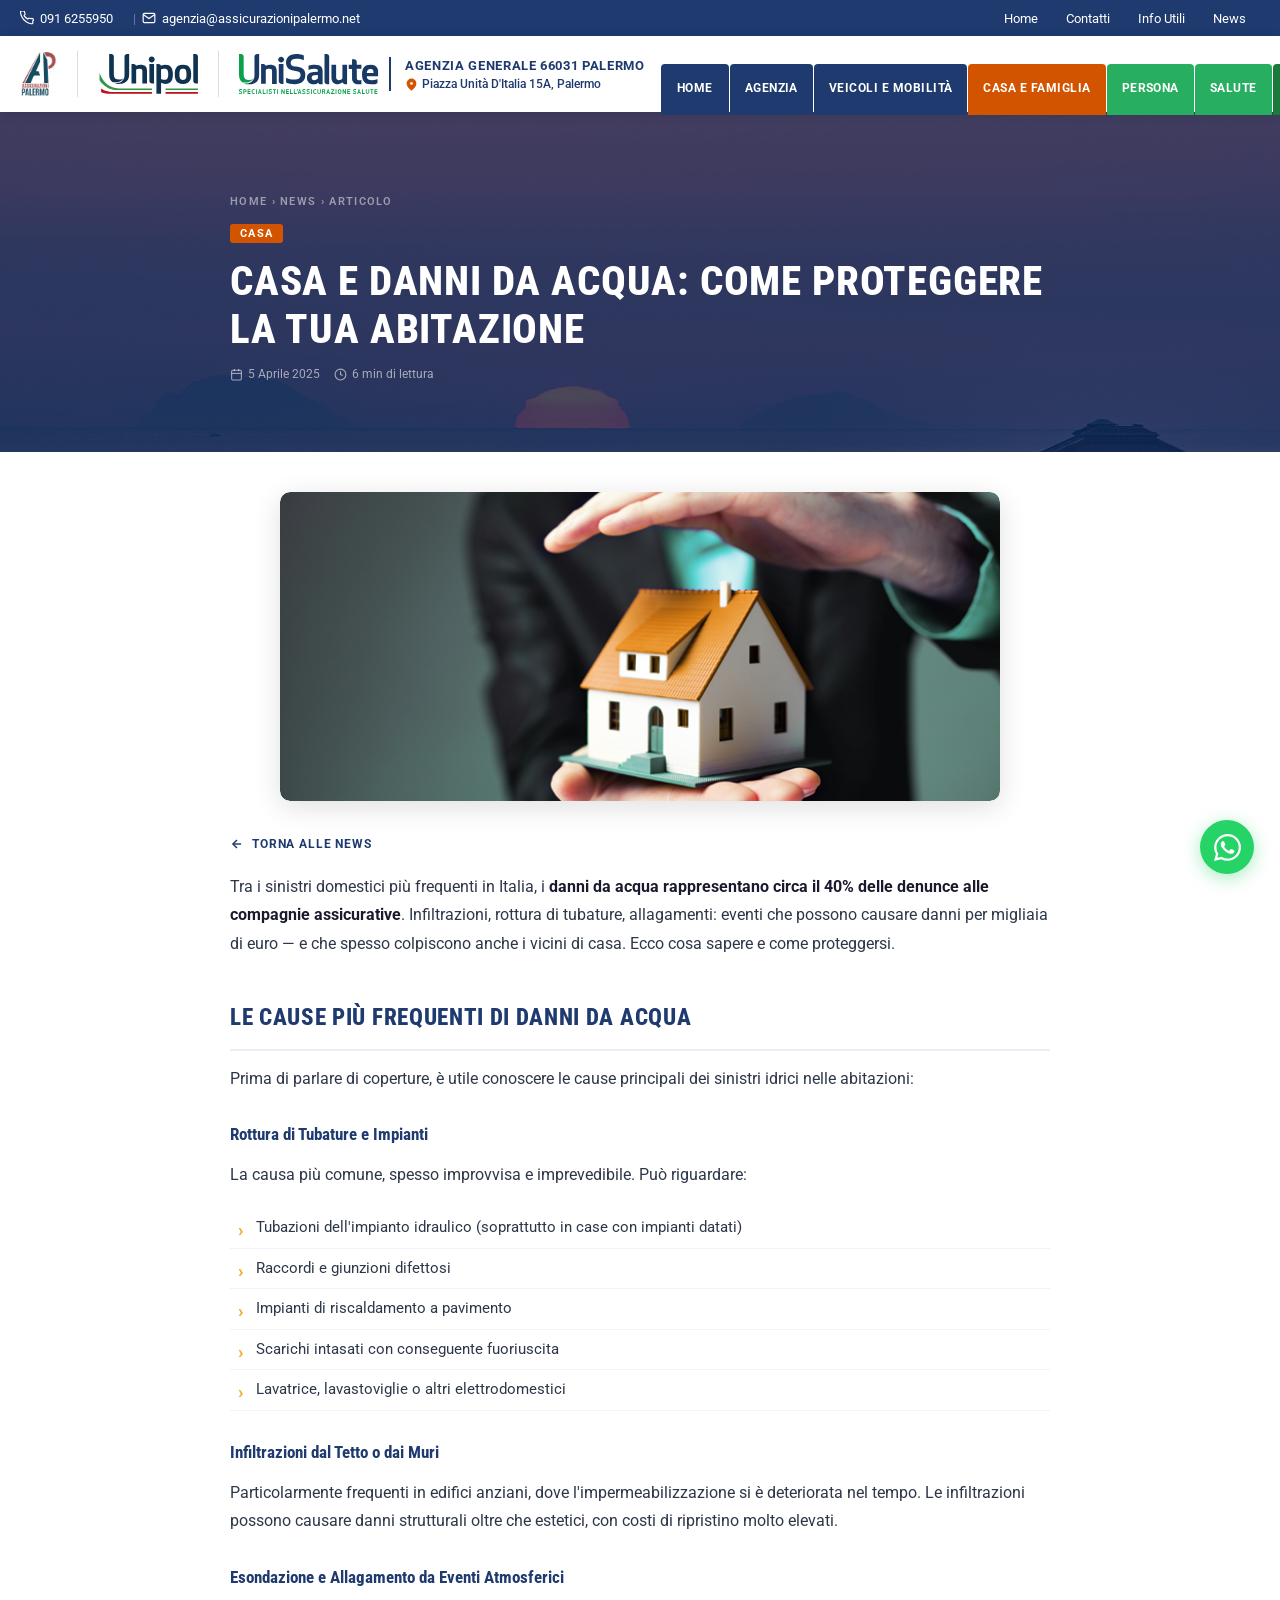
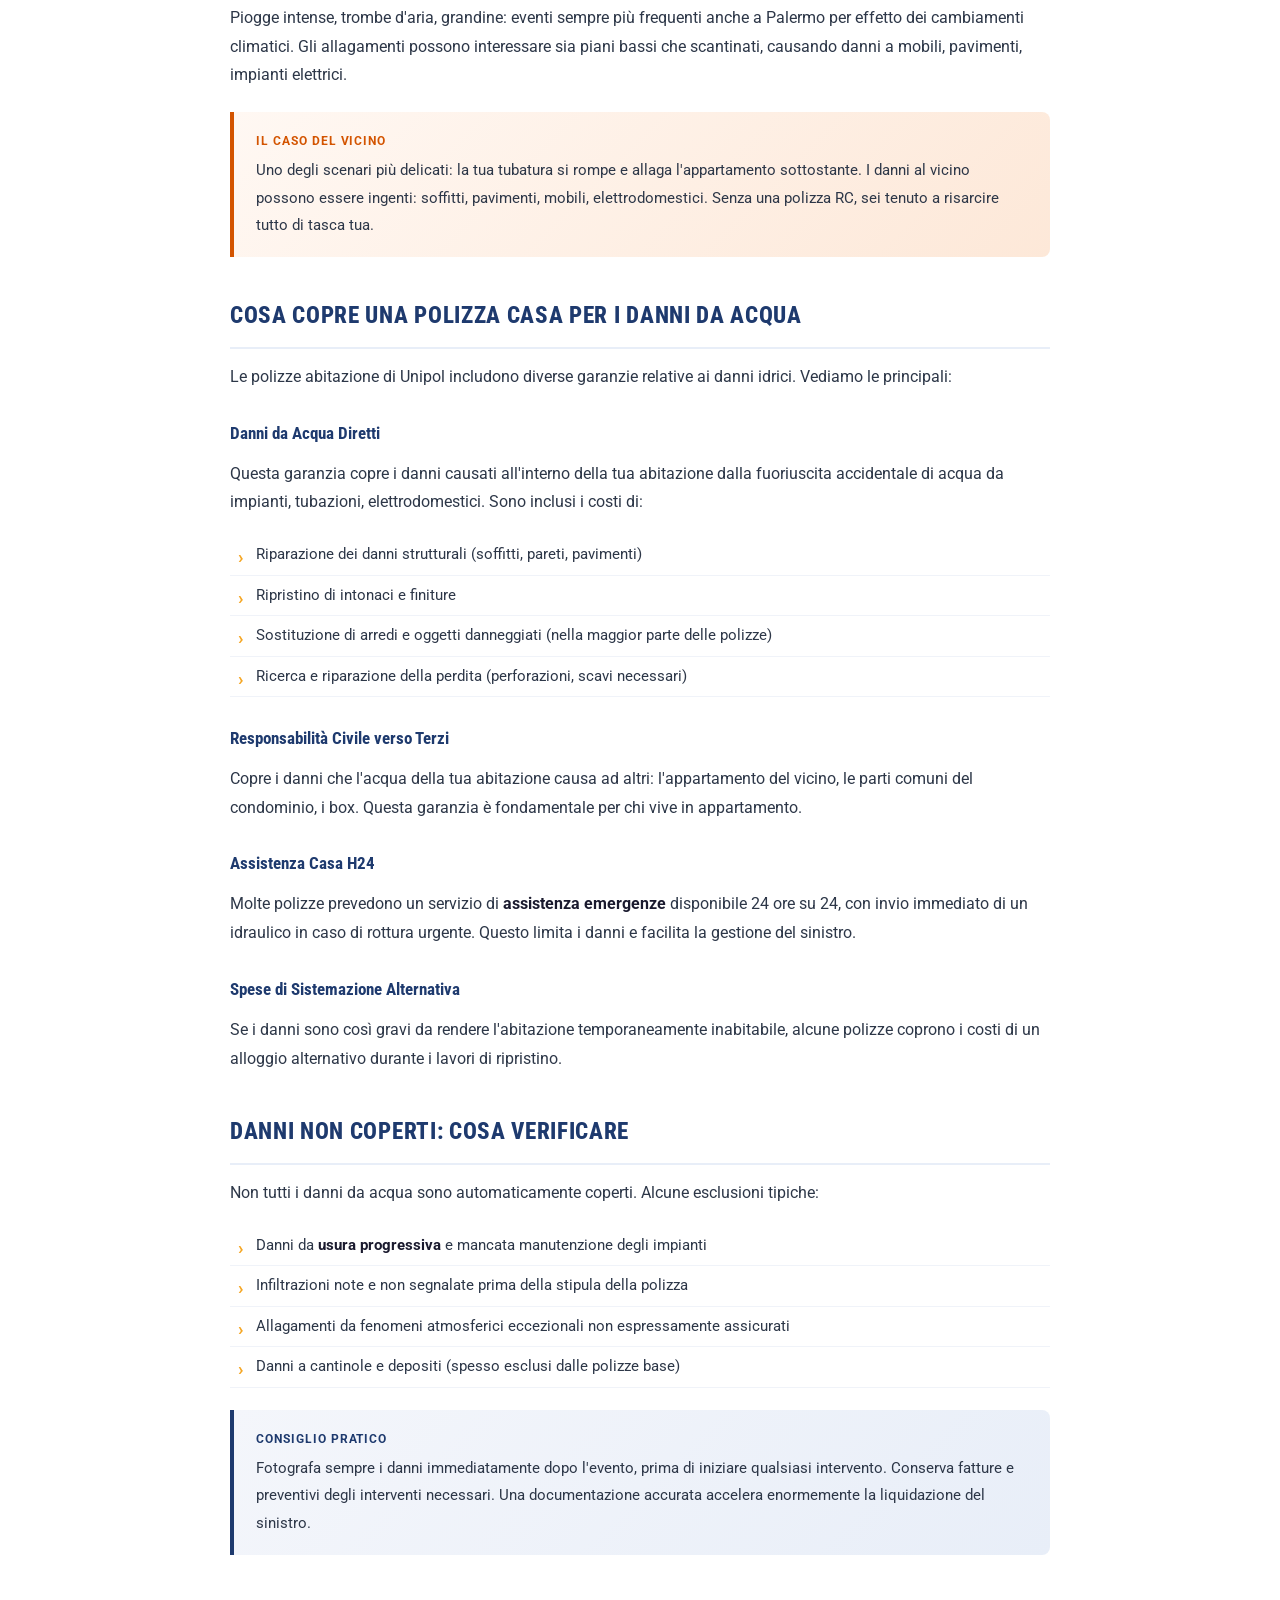
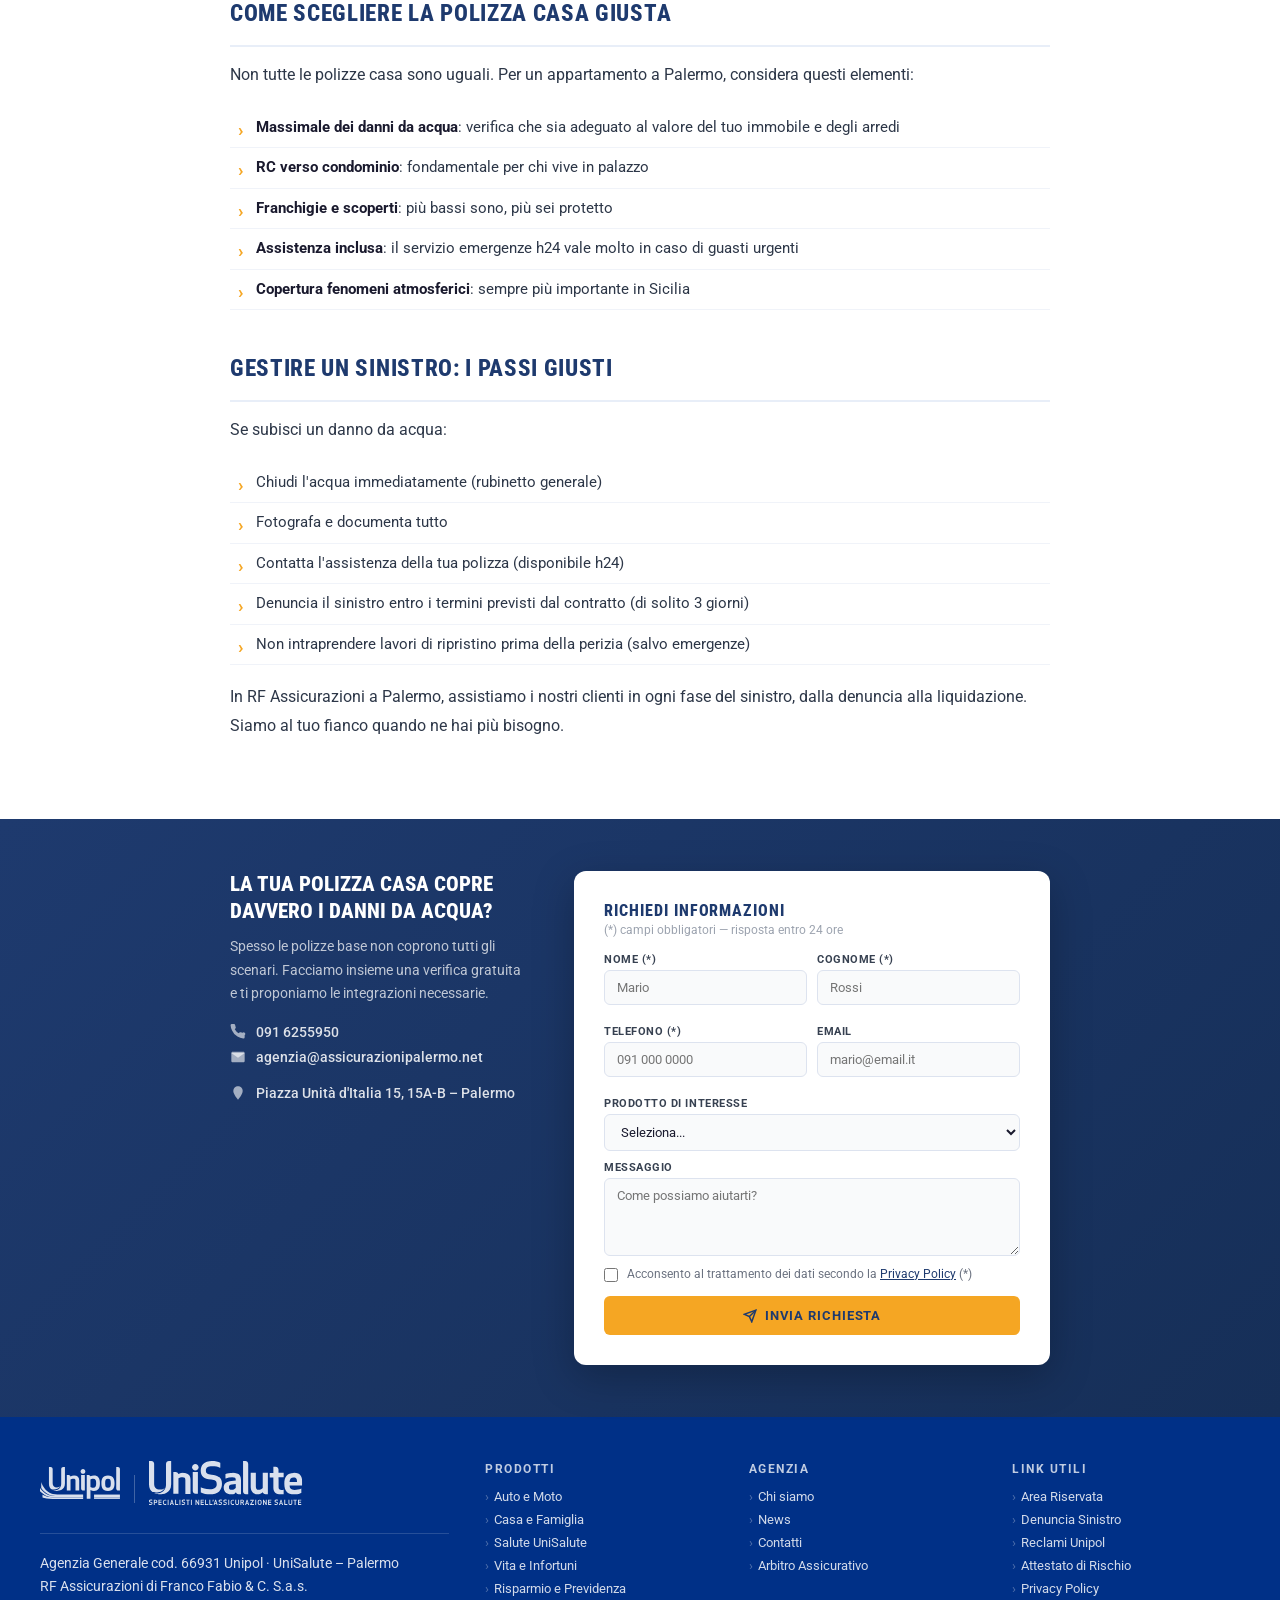
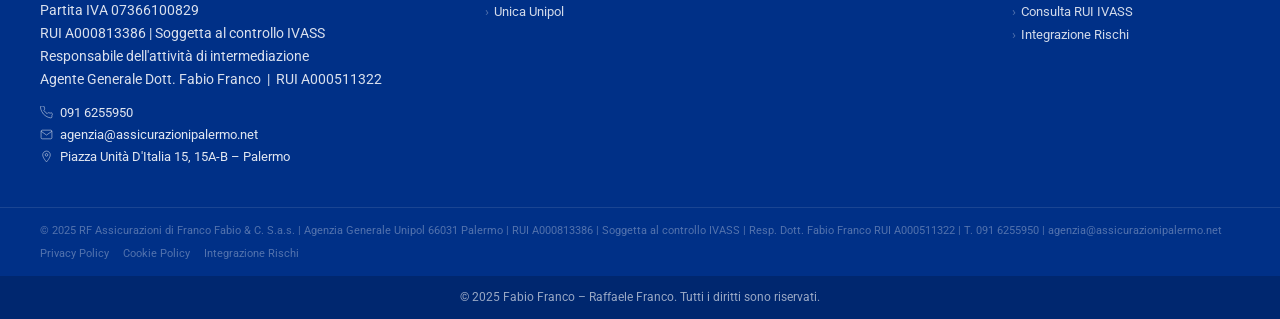
<file: news-casa-acqua.html>
<!DOCTYPE html>
<html lang="it-IT">
<head>

<meta charset="UTF-8">
<meta name="viewport" content="width=device-width, initial-scale=1.0">
<title>Casa e Danni da Acqua: Come Proteggere la Tua Abitazione | RF Assicurazioni Palermo</title>
<meta name="description" content="Guida completa ai danni da acqua in casa: cause, coperture assicurative, cosa fare in caso di sinistro. Polizze casa Unipol a Palermo.">
<link href="https://fonts.googleapis.com/css2?family=Roboto:wght@300;400;500;700&family=Roboto+Condensed:wght@700&display=swap" rel="stylesheet">
<link rel="stylesheet" href="assets/css/style.css">

<style>
/* ══ ARTICLE PAGE ═══════════════════════════════════════════════════════════ */

/* HERO: sfondo news, solo titolo/breadcrumb/meta, NO immagine dentro */
.art-hero{
  background:url('assets/images/blog/sfondo news.jpg') center 35%/110% auto no-repeat;
  position:relative;
  min-height:340px;
  padding:72px 0 60px;
  overflow:hidden;
  display:flex;
  align-items:center;
}
.art-hero::after{
  content:'';position:absolute;inset:0;
  background:rgba(11,42,91,.74);
  z-index:0;
}
.art-hero-in{
  max-width:900px;margin:0 auto;padding:0 40px;
  position:relative;z-index:1;width:100%;
}
.art-breadcrumb{
  font-size:.68rem;font-weight:600;
  color:rgba(255,255,255,.5);text-transform:uppercase;
  letter-spacing:.12em;margin-bottom:14px;
}
.art-breadcrumb a{color:rgba(255,255,255,.5);text-decoration:none}
.art-breadcrumb a:hover{color:#f5a623}
.art-cat{
  display:inline-block;font-size:.66rem;font-weight:700;
  text-transform:uppercase;letter-spacing:.12em;
  color:#fff;border-radius:3px;padding:3px 10px;margin-bottom:14px;
}
.art-hero h1{
  font-family:'Roboto Condensed',sans-serif;
  font-size:clamp(1.6rem,3.2vw,2.6rem);font-weight:800;
  color:#fff;line-height:1.18;margin-bottom:14px;
  text-transform:uppercase;letter-spacing:.02em;text-align:left;
}
.art-meta{
  display:flex;align-items:center;gap:14px;
  font-size:.73rem;color:rgba(255,255,255,.58);
}
.art-meta span{display:flex;align-items:center;gap:5px}

/* IMMAGINE ARTICOLO: separata dall'hero, sotto di essa */
.art-main-img{
  max-width:800px;
  margin:40px auto 0;
  padding:0 40px;
  background:transparent;
}
.art-main-img-inner{
  border-radius:10px;overflow:hidden;
  box-shadow:0 6px 28px rgba(0,0,0,.13);
  line-height:0;
}
.art-main-img img{
  width:100%;height:auto;
  max-height:420px;object-fit:cover;
  display:block;border-radius:10px;
}

/* Layout articolo */
.art-layout{max-width:900px;margin:0 auto;padding:36px 40px 60px}
.art-body{font-size:.97rem;color:#2d3748;line-height:1.85;font-family:'Roboto',sans-serif}
.art-body h2{
  font-family:'Roboto Condensed',sans-serif;font-size:1.42rem;font-weight:800;
  color:#1e3a6e;text-transform:uppercase;letter-spacing:.03em;
  margin:38px 0 14px;padding-bottom:10px;border-bottom:2px solid #e8eef8;
}
.art-body h3{font-family:'Roboto Condensed',sans-serif;font-size:1.08rem;font-weight:700;color:#1e3a6e;margin:26px 0 10px}
.art-body p{margin-bottom:18px}
.art-body strong{color:#1a1a2e;font-weight:700}
.art-body ul,.art-body ol{margin:14px 0 18px;padding-left:0;list-style:none}
.art-body ul li,.art-body ol li{padding:6px 0 6px 26px;position:relative;border-bottom:1px solid #f0f3f9;font-size:.93rem}
.art-body ul li::before{content:'›';position:absolute;left:8px;color:#f5a623;font-weight:700;font-size:1.1rem}
.art-body ol{counter-reset:ol}
.art-body ol li::before{counter-increment:ol;content:counter(ol)'.';position:absolute;left:0;color:#1e3a6e;font-weight:700}

/* Immagine inline nel corpo: magazine style */
.art-img-inline{
  max-width:680px;margin:36px auto;
  border-radius:10px;overflow:hidden;
  box-shadow:0 4px 18px rgba(0,0,0,.1);
  line-height:0;display:block;
}
.art-img-inline img{
  width:100%;height:auto;max-height:320px;
  object-fit:cover;display:block;border-radius:10px;
}

/* Callout */
.art-callout{background:linear-gradient(135deg,#f4f6fb,#e8eef8);border-left:4px solid #1e3a6e;border-radius:0 8px 8px 0;padding:18px 22px;margin:22px 0;font-size:.92rem}
.art-callout strong{display:block;color:#1e3a6e;font-size:.75rem;text-transform:uppercase;letter-spacing:.08em;margin-bottom:5px}
.art-callout.orange{background:linear-gradient(135deg,#fff8f3,#fde8d8);border-color:#d35400}
.art-callout.orange strong{color:#d35400}
.art-callout.green{background:linear-gradient(135deg,#f0faf5,#d4f0e3);border-color:#27ae60}
.art-callout.green strong{color:#27ae60}

/* CTA section */
.art-cta-section{background:linear-gradient(135deg,#1e3a6e,#162f58);padding:52px 0}
.art-cta-in{max-width:900px;margin:0 auto;padding:0 40px}
.art-cta-grid{display:grid;grid-template-columns:1fr 1.1fr;gap:44px;align-items:start}
.art-cta-text h2{font-family:'Roboto Condensed',sans-serif;font-size:1.3rem;font-weight:800;color:#fff;text-transform:uppercase;margin-bottom:10px;line-height:1.3}
.art-cta-text p{font-size:.87rem;color:rgba(255,255,255,.72);line-height:1.7;margin-bottom:18px}
.art-cta-info{display:flex;align-items:center;gap:10px;margin-bottom:9px}
.art-cta-info svg{width:16px;height:16px;fill:rgba(255,255,255,.6);flex-shrink:0}
.art-cta-info a{font-size:.85rem;color:rgba(255,255,255,.85);text-decoration:none;font-weight:500}
.art-cta-info a:hover{color:#f5a623}
.art-form-box{background:#fff;border-radius:12px;padding:30px;box-shadow:0 12px 40px rgba(0,0,0,.25)}
.art-form-box h3{font-family:'Roboto Condensed',sans-serif;font-size:1rem;font-weight:800;color:#1e3a6e;text-transform:uppercase;letter-spacing:.06em;margin-bottom:3px}
.art-form-sub{font-size:.73rem;color:#9ca3af;margin-bottom:16px}
.af-row{display:grid;grid-template-columns:1fr 1fr;gap:10px;margin-bottom:10px}
.af-g{display:flex;flex-direction:column;gap:4px;margin-bottom:10px}
.af-g label{font-size:.67rem;font-weight:700;color:#374151;text-transform:uppercase;letter-spacing:.05em}
.af-g input,.af-g select,.af-g textarea{border:1.5px solid #dde3ef;border-radius:6px;padding:9px 12px;font-size:.83rem;font-family:'Roboto',sans-serif;color:#1a1a2e;background:#f9fafb;outline:none;transition:border .2s}
.af-g input:focus,.af-g select:focus,.af-g textarea:focus{border-color:#1e3a6e;background:#fff}
.af-g textarea{resize:vertical;min-height:78px}
.af-privacy{display:flex;align-items:flex-start;gap:9px;margin-bottom:13px;font-size:.73rem;color:#6b7280;line-height:1.5}
.af-privacy input{width:14px;height:14px;margin-top:2px;accent-color:#1e3a6e;flex-shrink:0}
.af-privacy a{color:#1e3a6e}
.af-submit{width:100%;display:flex;align-items:center;justify-content:center;gap:8px;background:#f5a623;color:#1e3a6e;font-family:'Roboto',sans-serif;font-weight:700;font-size:.81rem;text-transform:uppercase;letter-spacing:.07em;border:none;border-radius:6px;padding:12px 20px;cursor:pointer;transition:background .2s,transform .15s}
.af-submit:hover{background:#e5941e;transform:translateY(-1px)}
.af-submit svg{stroke:currentColor;fill:none}
.art-back{display:flex;align-items:center;gap:8px;font-size:.77rem;font-weight:700;color:#1e3a6e;text-decoration:none;text-transform:uppercase;letter-spacing:.07em;margin-bottom:22px;transition:color .15s}
.art-back:hover{color:#f5a623}
.art-back svg{stroke:currentColor;fill:none;width:14px;height:14px}

@media(max-width:768px){
  .art-hero-in,.art-layout,.art-cta-in,.art-main-img{padding-left:18px;padding-right:18px}
  .art-hero{padding:48px 0 40px;min-height:260px;background-size:cover}
  .art-layout{padding-top:24px;padding-bottom:44px}
  .art-cta-grid{grid-template-columns:1fr}
  .af-row{grid-template-columns:1fr}
  .art-form-box{padding:20px 14px}
  .art-main-img{margin:28px auto 0;padding:0 18px}
  .art-main-img img{max-height:220px}
  .art-img-inline{margin:24px auto}
  .art-img-inline img{max-height:200px}
}
@media(max-width:480px){
  .art-hero h1{font-size:1.3rem}
  .art-hero{min-height:210px;padding:36px 0 28px}
}
</style>
</head>
<body class="page-news">
<!-- ══ TOPBAR ══ -->
<div class="topbar">
  <div class="topbar-in">
    <div class="t-left">
      <a href="tel:+390916255950" class="t-item">
        <svg viewBox="0 0 24 24"><path d="M22 16.92v3a2 2 0 01-2.18 2 19.79 19.79 0 01-8.63-3.07A19.5 19.5 0 013.07 9.81 19.79 19.79 0 01.84 2 2 2 0 012.83 0h3a2 2 0 012 1.72c.127.96.361 1.903.7 2.81a2 2 0 01-.45 2.11L7.09 7.91a16 16 0 006 6l.98-.98a2 2 0 012.11-.45c.907.339 1.85.573 2.81.7A2 2 0 0122 16.92z"/></svg>
        091 6255950
      </a>
      <span class="t-sep-v">|</span>
      <a href="mailto:agenzia@assicurazionipalermo.net" class="t-item">
        <svg viewBox="0 0 24 24"><path d="M4 4h16c1.1 0 2 .9 2 2v12c0 1.1-.9 2-2 2H4c-1.1 0-2-.9-2-2V6c0-1.1.9-2 2-2z"/><polyline points="22,6 12,13 2,6"/></svg>
        agenzia@assicurazionipalermo.net
      </a>
    </div>
            <div class="t-right">
      <a href="index.html">Home</a>
      <a href="index.html#contatti">Contatti</a>
      <a href="page-info-utili.html">Info Utili</a>
      <a href="page-news.html" class="t-btn-solid">News</a>
    </div>
  </div>
</div>

<!-- ══ HEADER ══ -->
<header id="hdr">
  <div class="hdr-in">
    <!-- LOGO GROUP -->
    <div class="logo-group">
      <!-- Logo Assicurazioni Palermo -->
      <!-- logo-link --><a href="index.html" class="logo-main-link" aria-label="Home"><img class="logo-main"
        src="[data-uri]"
        alt="Assicurazioni Palermo"
        onerror="this.style.display='none';document.getElementById('logo-fb').style.display='block'"></a>
      <span id="logo-fb" style="display:none;font-family:'Roboto Condensed',sans-serif;font-weight:700;font-size:1rem;color:#2a5298">Assicurazioni Palermo</span>

      <div class="logo-sep"></div>

      <!-- Logo Unipol (stesso del sito valoreunipol) -->
      <img class="logo-unipol" src="[data-uri]" alt="Unipol">
      
      <div class="logo-sep"></div>

      <!-- Logo UniSalute -->
      <img class="logo-unisalute" src="[data-uri]" alt="UniSalute">
      
      <div class="agenzia-label">
        <strong>Agenzia Generale 66031 Palermo</strong>
        <a href="https://share.google/YKqGY2r3kEYhXg4gZ'Italia+15,+90144+Palermo" target="_blank">
          <svg viewBox="0 0 24 24"><path d="M21 10c0 7-9 13-9 13s-9-6-9-13a9 9 0 0118 0z" fill="#d35400" stroke="#d35400" stroke-width="0"/><circle cx="12" cy="10" r="3" fill="#fff"/></svg>
          Piazza Unità D'Italia 15A, Palermo
        </a>
      </div>
    </div>

    <!-- NAV pulsanti colorati come valoreunipol -->
        <nav class="main-nav" id="main-nav" aria-label="Navigazione principale">
      <a href="index.html" class="nav-agenzia nav-home">Home</a>
      <a href="page-agenzia-(1).html" class="nav-agenzia">Agenzia</a>
      <a href="page-auto-(1).html" class="nav-veicoli">Veicoli e Mobilità</a>
      <a href="page-casa-(1).html" class="nav-casa">Casa e Famiglia</a>
      <a href="page-persona.html" class="nav-persona">Persona</a>
      <a href="page-sanitaria-(1).html" class="nav-salute">Salute</a>
      <a href="page-previdenza.html" class="nav-risparmio">Risparmio e Previdenza</a>
    </nav>
    <div class="ham" onclick="toggleMenu()" id="ham"><span></span><span></span><span></span></div>
  </div>
  <div class="mob-nav" id="mobnav" aria-hidden="true">

  <!-- Header: RF logo + Unipol + UniSalute + chiudi — tutto in una riga bianca -->
  <div class="mnv-head">
    <div class="mnv-logos">
      <a href="index.html" class="mnv-rf-link">
        <img src="[data-uri]" alt="RF Assicurazioni Palermo" class="mnv-rf-logo">
      </a>
      <div class="mnv-sep"></div>
      <img src="[data-uri]" alt="Unipol" class="mnv-logo-img">
      <div class="mnv-sep"></div>
      <img src="[data-uri]" alt="UniSalute" class="mnv-logo-img">
    </div>
    <button class="mnv-close" onclick="closeMenu()" aria-label="Chiudi menu">
      <svg viewBox="0 0 24 24" width="16" height="16" fill="none" stroke="#1e3a6e" stroke-width="2.5"><line x1="18" y1="6" x2="6" y2="18"/><line x1="6" y1="6" x2="18" y2="18"/></svg>
    </button>
  </div>

  <!-- Indirizzo agenzia sotto header -->
  <div class="mnv-address">
    Agenzia Generale 66031 &mdash;
    <a href="https://maps.app.goo.gl/1pdCAauV5kCiYmm87" target="_blank" rel="noopener">Piazza Unità d’Italia 15A, Palermo</a>
  </div>

  <!-- Voci menu -->
  <nav class="mnv-links" aria-label="Navigazione">
    <a href="index.html" class="mnv-item">Home <svg viewBox="0 0 24 24" width="13" height="13" fill="none" stroke="rgba(255,255,255,.4)" stroke-width="2"><line x1="5" y1="12" x2="19" y2="12"/><polyline points="12 5 19 12 12 19"/></svg></a>
    <a href="page-agenzia-(1).html" class="mnv-item">Agenzia <svg viewBox="0 0 24 24" width="13" height="13" fill="none" stroke="rgba(255,255,255,.4)" stroke-width="2"><line x1="5" y1="12" x2="19" y2="12"/><polyline points="12 5 19 12 12 19"/></svg></a>
    <a href="page-auto-(1).html" class="mnv-item">Veicoli e Mobilità <svg viewBox="0 0 24 24" width="13" height="13" fill="none" stroke="rgba(255,255,255,.4)" stroke-width="2"><line x1="5" y1="12" x2="19" y2="12"/><polyline points="12 5 19 12 12 19"/></svg></a>
    <a href="page-casa-(1).html" class="mnv-item">Casa e Famiglia <svg viewBox="0 0 24 24" width="13" height="13" fill="none" stroke="rgba(255,255,255,.4)" stroke-width="2"><line x1="5" y1="12" x2="19" y2="12"/><polyline points="12 5 19 12 12 19"/></svg></a>
    <div class="mnv-dropdown">
      <button class="mnv-dropdown-toggle" onclick="toggleDropdown(this)" type="button">
        Persona <svg viewBox="0 0 24 24" width="11" height="11" fill="none" stroke="rgba(255,255,255,.5)" stroke-width="2"><polyline points="6 9 12 15 18 9"/></svg>
      </button>
      <div class="mnv-dropdown-body">
        <a href="page-infortuni-(1).html">Assicurazione Infortuni <svg viewBox="0 0 24 24" width="13" height="13" fill="none" stroke="rgba(255,255,255,.4)" stroke-width="2"><line x1="5" y1="12" x2="19" y2="12"/><polyline points="12 5 19 12 12 19"/></svg></a>
        <a href="page-tcm-(1).html">TCM <svg viewBox="0 0 24 24" width="13" height="13" fill="none" stroke="rgba(255,255,255,.4)" stroke-width="2"><line x1="5" y1="12" x2="19" y2="12"/><polyline points="12 5 19 12 12 19"/></svg></a>
        <a href="page-sanitaria-(1).html">Sanitaria UniSalute <svg viewBox="0 0 24 24" width="13" height="13" fill="none" stroke="rgba(255,255,255,.4)" stroke-width="2"><line x1="5" y1="12" x2="19" y2="12"/><polyline points="12 5 19 12 12 19"/></svg></a>
        <a href="page-ltc.html">LTC Autosufficienza <svg viewBox="0 0 24 24" width="13" height="13" fill="none" stroke="rgba(255,255,255,.4)" stroke-width="2"><line x1="5" y1="12" x2="19" y2="12"/><polyline points="12 5 19 12 12 19"/></svg></a>
      </div>
    </div>
    <a href="page-previdenza.html" class="mnv-item">Risparmio e Previdenza <svg viewBox="0 0 24 24" width="13" height="13" fill="none" stroke="rgba(255,255,255,.4)" stroke-width="2"><line x1="5" y1="12" x2="19" y2="12"/><polyline points="12 5 19 12 12 19"/></svg></a>
    <a href="page-risparmio.html" class="mnv-item">Previdenza Integrativa <svg viewBox="0 0 24 24" width="13" height="13" fill="none" stroke="rgba(255,255,255,.4)" stroke-width="2"><line x1="5" y1="12" x2="19" y2="12"/><polyline points="12 5 19 12 12 19"/></svg></a>
    <a href="page-investimento.html" class="mnv-item">Investimento <svg viewBox="0 0 24 24" width="13" height="13" fill="none" stroke="rgba(255,255,255,.4)" stroke-width="2"><line x1="5" y1="12" x2="19" y2="12"/><polyline points="12 5 19 12 12 19"/></svg></a>
    <a href="page-medici-(1).html" class="mnv-item">Medici <svg viewBox="0 0 24 24" width="13" height="13" fill="none" stroke="rgba(255,255,255,.4)" stroke-width="2"><line x1="5" y1="12" x2="19" y2="12"/><polyline points="12 5 19 12 12 19"/></svg></a>
    <a href="page-info-utili.html" class="mnv-item">Info Utili <svg viewBox="0 0 24 24" width="13" height="13" fill="none" stroke="rgba(255,255,255,.4)" stroke-width="2"><line x1="5" y1="12" x2="19" y2="12"/><polyline points="12 5 19 12 12 19"/></svg></a>
    <a href="page-news.html" class="mnv-item mnv-active">News <svg viewBox="0 0 24 24" width="13" height="13" fill="none" stroke="rgba(255,255,255,.4)" stroke-width="2"><line x1="5" y1="12" x2="19" y2="12"/><polyline points="12 5 19 12 12 19"/></svg></a>
  </nav>

  <!-- Footer CTA -->
  <div class="mnv-foot">
    <div class="mnv-contact">
      <svg viewBox="0 0 24 24" width="13" height="13" fill="none" stroke="rgba(255,255,255,.5)" stroke-width="2"><path d="M22 16.92v3a2 2 0 01-2.18 2 19.79 19.79 0 01-8.63-3.07A19.5 19.5 0 013.07 9.81 19.79 19.79 0 01.84 2 2 2 0 012.83 0h3a2 2 0 012 1.72c.127.96.361 1.903.7 2.81a2 2 0 01-.45 2.11L7.09 7.91a16 16 0 006 6l.98-.98a2 2 0 012.11-.45c.907.339 1.85.573 2.81.7A2 2 0 0122 16.92z"/></svg>
      <a href="tel:+390916255950">091 6255950</a>
    </div>
    <a href="index.html#contatti" class="mnv-cta-btn">Richiedi preventivo</a>
  </div>

</div>
</header>
<section class="art-hero">
  <div class="art-hero-in">
    <div class="art-breadcrumb"><a href="index.html">Home</a> › <a href="page-news.html">News</a> › Articolo</div>
    <span class="art-cat" style="background:#d35400">Casa</span>
    <h1>Casa e Danni da Acqua: Come Proteggere la Tua Abitazione</h1>
    <div class="art-meta">
      <span><svg viewBox="0 0 24 24" width="13" height="13" fill="none" stroke="currentColor" stroke-width="2"><rect x="3" y="4" width="18" height="18" rx="2"/><line x1="16" y1="2" x2="16" y2="6"/><line x1="8" y1="2" x2="8" y2="6"/><line x1="3" y1="10" x2="21" y2="10"/></svg>5 Aprile 2025</span>
      <span><svg viewBox="0 0 24 24" width="13" height="13" fill="none" stroke="currentColor" stroke-width="2"><circle cx="12" cy="12" r="10"/><polyline points="12 6 12 12 16 14"/></svg>6 min di lettura</span>
    </div>
  </div>
</section>
<div class="art-main-img">
  <div class="art-main-img-inner">
    <img src="assets/images/blog/casa 1.png" alt="Danni da acqua in casa – polizza abitazione Unipol Palermo" loading="eager" width="800" height="420">
  </div>
</div>
<div class="art-layout">
  <a href="page-news.html" class="art-back"><svg viewBox="0 0 24 24" stroke-width="2.5"><line x1="19" y1="12" x2="5" y2="12"/><polyline points="12 19 5 12 12 5"/></svg>Torna alle News</a>
  <div class="art-body">
<p>Tra i sinistri domestici più frequenti in Italia, i <strong>danni da acqua rappresentano circa il 40% delle denunce alle compagnie assicurative</strong>. Infiltrazioni, rottura di tubature, allagamenti: eventi che possono causare danni per migliaia di euro — e che spesso colpiscono anche i vicini di casa. Ecco cosa sapere e come proteggersi.</p>

<h2>Le Cause Più Frequenti di Danni da Acqua</h2>
<p>Prima di parlare di coperture, è utile conoscere le cause principali dei sinistri idrici nelle abitazioni:</p>

<h3>Rottura di Tubature e Impianti</h3>
<p>La causa più comune, spesso improvvisa e imprevedibile. Può riguardare:</p>
<ul>
<li>Tubazioni dell'impianto idraulico (soprattutto in case con impianti datati)</li>
<li>Raccordi e giunzioni difettosi</li>
<li>Impianti di riscaldamento a pavimento</li>
<li>Scarichi intasati con conseguente fuoriuscita</li>
<li>Lavatrice, lavastoviglie o altri elettrodomestici</li>
</ul>

<h3>Infiltrazioni dal Tetto o dai Muri</h3>
<p>Particolarmente frequenti in edifici anziani, dove l'impermeabilizzazione si è deteriorata nel tempo. Le infiltrazioni possono causare danni strutturali oltre che estetici, con costi di ripristino molto elevati.</p>

<h3>Esondazione e Allagamento da Eventi Atmosferici</h3>
<p>Piogge intense, trombe d'aria, grandine: eventi sempre più frequenti anche a Palermo per effetto dei cambiamenti climatici. Gli allagamenti possono interessare sia piani bassi che scantinati, causando danni a mobili, pavimenti, impianti elettrici.</p>

<div class="art-callout orange">
<strong>Il Caso del Vicino</strong>
Uno degli scenari più delicati: la tua tubatura si rompe e allaga l'appartamento sottostante. I danni al vicino possono essere ingenti: soffitti, pavimenti, mobili, elettrodomestici. Senza una polizza RC, sei tenuto a risarcire tutto di tasca tua.
</div>

<h2>Cosa Copre una Polizza Casa per i Danni da Acqua</h2>
<p>Le polizze abitazione di Unipol includono diverse garanzie relative ai danni idrici. Vediamo le principali:</p>

<h3>Danni da Acqua Diretti</h3>
<p>Questa garanzia copre i danni causati all'interno della tua abitazione dalla fuoriuscita accidentale di acqua da impianti, tubazioni, elettrodomestici. Sono inclusi i costi di:</p>
<ul>
<li>Riparazione dei danni strutturali (soffitti, pareti, pavimenti)</li>
<li>Ripristino di intonaci e finiture</li>
<li>Sostituzione di arredi e oggetti danneggiati (nella maggior parte delle polizze)</li>
<li>Ricerca e riparazione della perdita (perforazioni, scavi necessari)</li>
</ul>

<h3>Responsabilità Civile verso Terzi</h3>
<p>Copre i danni che l'acqua della tua abitazione causa ad altri: l'appartamento del vicino, le parti comuni del condominio, i box. Questa garanzia è fondamentale per chi vive in appartamento.</p>

<h3>Assistenza Casa H24</h3>
<p>Molte polizze prevedono un servizio di <strong>assistenza emergenze</strong> disponibile 24 ore su 24, con invio immediato di un idraulico in caso di rottura urgente. Questo limita i danni e facilita la gestione del sinistro.</p>

<h3>Spese di Sistemazione Alternativa</h3>
<p>Se i danni sono così gravi da rendere l'abitazione temporaneamente inabitabile, alcune polizze coprono i costi di un alloggio alternativo durante i lavori di ripristino.</p>

<h2>Danni Non Coperti: Cosa Verificare</h2>
<p>Non tutti i danni da acqua sono automaticamente coperti. Alcune esclusioni tipiche:</p>
<ul>
<li>Danni da <strong>usura progressiva</strong> e mancata manutenzione degli impianti</li>
<li>Infiltrazioni note e non segnalate prima della stipula della polizza</li>
<li>Allagamenti da fenomeni atmosferici eccezionali non espressamente assicurati</li>
<li>Danni a cantinole e depositi (spesso esclusi dalle polizze base)</li>
</ul>

<div class="art-callout">
<strong>Consiglio pratico</strong>
Fotografa sempre i danni immediatamente dopo l'evento, prima di iniziare qualsiasi intervento. Conserva fatture e preventivi degli interventi necessari. Una documentazione accurata accelera enormemente la liquidazione del sinistro.
</div>

<h2>Come Scegliere la Polizza Casa Giusta</h2>
<p>Non tutte le polizze casa sono uguali. Per un appartamento a Palermo, considera questi elementi:</p>
<ul>
<li><strong>Massimale dei danni da acqua</strong>: verifica che sia adeguato al valore del tuo immobile e degli arredi</li>
<li><strong>RC verso condominio</strong>: fondamentale per chi vive in palazzo</li>
<li><strong>Franchigie e scoperti</strong>: più bassi sono, più sei protetto</li>
<li><strong>Assistenza inclusa</strong>: il servizio emergenze h24 vale molto in caso di guasti urgenti</li>
<li><strong>Copertura fenomeni atmosferici</strong>: sempre più importante in Sicilia</li>
</ul>

<h2>Gestire un Sinistro: I Passi Giusti</h2>
<p>Se subisci un danno da acqua:</p>
<ul>
<li>Chiudi l'acqua immediatamente (rubinetto generale)</li>
<li>Fotografa e documenta tutto</li>
<li>Contatta l'assistenza della tua polizza (disponibile h24)</li>
<li>Denuncia il sinistro entro i termini previsti dal contratto (di solito 3 giorni)</li>
<li>Non intraprendere lavori di ripristino prima della perizia (salvo emergenze)</li>
</ul>
<p>In RF Assicurazioni a Palermo, assistiamo i nostri clienti in ogni fase del sinistro, dalla denuncia alla liquidazione. Siamo al tuo fianco quando ne hai più bisogno.</p>
</div>
</div>
<section class="art-cta-section">
  <div class="art-cta-in">
    <div class="art-cta-grid">
      <div class="art-cta-text">
        <h2>La tua polizza casa copre davvero i danni da acqua?</h2>
        <p>Spesso le polizze base non coprono tutti gli scenari. Facciamo insieme una verifica gratuita e ti proponiamo le integrazioni necessarie.</p>
        <div class="art-cta-info"><svg viewBox="0 0 24 24"><path d="M22 16.92v3a2 2 0 01-2.18 2 19.79 19.79 0 01-8.63-3.07A19.5 19.5 0 013.07 9.81 19.79 19.79 0 01.84 2 2 2 0 012.83 0h3a2 2 0 012 1.72c.127.96.361 1.903.7 2.81a2 2 0 01-.45 2.11L7.09 7.91a16 16 0 006 6l.98-.98a2 2 0 012.11-.45c.907.339 1.85.573 2.81.7A2 2 0 0122 16.92z"/></svg><a href="tel:+390916255950">091 6255950</a></div>
        <div class="art-cta-info"><svg viewBox="0 0 24 24"><path d="M4 4h16c1.1 0 2 .9 2 2v12c0 1.1-.9 2-2 2H4c-1.1 0-2-.9-2-2V6c0-1.1.9-2 2-2z"/><polyline points="22,6 12,13 2,6"/></svg><a href="mailto:agenzia@assicurazionipalermo.net">agenzia@assicurazionipalermo.net</a></div>
        <div class="art-cta-info" style="margin-top:20px"><svg viewBox="0 0 24 24"><path d="M12 2C8.13 2 5 5.13 5 9c0 5.25 7 13 7 13s7-7.75 7-13c0-3.87-3.13-7-7-7z" fill="rgba(255,255,255,.6)"/></svg><a href="https://maps.app.goo.gl/xx2Zg3boCN2ZGbv77" target="_blank">Piazza Unità d'Italia 15, 15A-B – Palermo</a></div>
      </div>
      <div class="art-form-box">
        <h3>Richiedi informazioni</h3>
        <p class="art-form-sub">(*) campi obbligatori — risposta entro 24 ore</p>
        <form action="https://formspree.io/f/mzdowjyn" method="POST">
          <input type="hidden" name="_subject" value="Preventivo Polizza Casa – RF Assicurazioni Palermo">
          <input type="text" name="_gotcha" style="display:none">
          <div class="af-row">
            <div class="af-g"><label>Nome (*)</label><input type="text" name="Nome" placeholder="Mario" required></div>
            <div class="af-g"><label>Cognome (*)</label><input type="text" name="Cognome" placeholder="Rossi" required></div>
          </div>
          <div class="af-row">
            <div class="af-g"><label>Telefono (*)</label><input type="tel" name="Telefono" placeholder="091 000 0000" required></div>
            <div class="af-g"><label>Email</label><input type="email" name="Email" placeholder="mario@email.it"></div>
          </div>
          <div class="af-g"><label>Prodotto di interesse</label>
            <select name="Prodotto">
              <option value="">Seleziona...</option><option>Polizza Casa Completa</option><option>RC Condominiale</option><option>Assistenza Casa H24</option><option>Rinnovo/Verifica polizza esistente</option><option>Altro</option>
            </select>
          </div>
          <div class="af-g"><label>Messaggio</label><textarea name="Messaggio" placeholder="Come possiamo aiutarti?"></textarea></div>
          <div class="af-privacy">
            <input type="checkbox" id="priv_art" name="privacy" required>
            <label for="priv_art">Acconsento al trattamento dei dati secondo la <a href="page-privacy.html" target="_blank">Privacy Policy</a> (*)</label>
          </div>
          <button type="submit" class="af-submit">
            <svg viewBox="0 0 24 24" width="14" height="14" stroke-width="2.5"><line x1="22" y1="2" x2="11" y2="13"/><polygon points="22 2 15 22 11 13 2 9 22 2"/></svg>
            Invia richiesta
          </button>
        </form>
      </div>
    </div>
  </div>
</section>
<footer>
  <div class="footer-grid">
    <div class="fb">
      <div class="footer-logo-group" style="display:flex;align-items:center;gap:14px;margin-bottom:18px;padding-bottom:16px;border-bottom:1px solid rgba(255,255,255,.15)">
        <img src="[data-uri]" alt="Unipol" style="height:32px;width:auto;object-fit:contain;display:block">
        <div style="width:1px;height:28px;background:rgba(255,255,255,.25)"></div>
        <img src="[data-uri]" alt="UniSalute" style="height:44px;width:auto;object-fit:contain">
      </div>
      <p class="fd">Agenzia Generale cod. 66931 Unipol · UniSalute – Palermo<br>
RF Assicurazioni di Franco Fabio &amp; C. S.a.s.<br>
Partita IVA 07366100829<br>
RUI A000813386 | Soggetta al controllo IVASS<br>
Responsabile dell&apos;attività di intermediazione<br>
Agente Generale Dott. Fabio Franco &nbsp;|&nbsp; RUI A000511322</p>
      <div class="fb-contacts">
        <a href="tel:+390916255950"><svg viewBox="0 0 24 24"><path d="M22 16.92v3a2 2 0 01-2.18 2 19.79 19.79 0 01-8.63-3.07A19.5 19.5 0 013.07 9.81 19.79 19.79 0 01.84 2 2 2 0 012.83 0h3a2 2 0 012 1.72c.127.96.361 1.903.7 2.81a2 2 0 01-.45 2.11L7.09 7.91a16 16 0 006 6l.98-.98a2 2 0 012.11-.45c.907.339 1.85.573 2.81.7A2 2 0 0122 16.92z"/></svg>091 6255950</a>
        <a href="mailto:agenzia@assicurazionipalermo.net"><svg viewBox="0 0 24 24"><path d="M4 4h16c1.1 0 2 .9 2 2v12c0 1.1-.9 2-2 2H4c-1.1 0-2-.9-2-2V6c0-1.1.9-2 2-2z"/><polyline points="22,6 12,13 2,6"/></svg>agenzia@assicurazionipalermo.net</a>
        <a href="https://share.google/YKqGY2r3kEYhXg4gZ'Italia+15,+90144+Palermo" target="_blank"><svg viewBox="0 0 24 24" fill="currentColor" stroke="none"><path d="M12 2C8.13 2 5 5.13 5 9c0 5.25 7 13 7 13s7-7.75 7-13c0-3.87-3.13-7-7-7zm0 9.5c-1.38 0-2.5-1.12-2.5-2.5s1.12-2.5 2.5-2.5 2.5 1.12 2.5 2.5-1.12 2.5-2.5 2.5z"/></svg>Piazza Unità D'Italia 15, 15A-B – Palermo</a>
      </div>
    </div>
    <div class="fc">
      <h5>Prodotti</h5>
      <ul>
        <li><a href="page-auto-(1).html">Auto e Moto</a></li>
        <li><a href="page-casa-(1).html">Casa e Famiglia</a></li>
        <li><a href="page-sanitaria-(1).html">Salute UniSalute</a></li>
        <li><a href="page-previdenza.html">Vita e Infortuni</a></li>
        <li><a href="page-previdenza.html">Risparmio e Previdenza</a></li>
        <li><a href="page-auto-(1).html">Unica Unipol</a></li>
      </ul>
    </div>
    <div class="fc">
      <h5>Agenzia</h5>
      <ul>
        <li><a href="page-agenzia-(1).html">Chi siamo</a></li>
        <li><a href="page-news.html">News</a></li>
        <li><a href="index.html#contatti">Contatti</a></li>
        <li><a href="page-legale.html">Arbitro Assicurativo</a></li>
      </ul>
    </div>
    <div class="fc">
      <h5>Link Utili</h5>
      <ul>
        <li><a href="https://www.unipol.it/myportal/area_riservata/home">Area Riservata</a></li>
        <li><a href="https://www.unipolsai.it/denuncia-sinistri">Denuncia Sinistro</a></li>
        <li><a href="https://www.unipolsai.it/servizio-clienti/reclami">Reclami Unipol</a></li>
        <li><a href="https://www.unipol.it/tpdweb/attestato-di-rischio">Attestato di Rischio</a></li>
        <li><a href="page-privacy.html">Privacy Policy</a></li>
        <li><a href="https://www.ivass.it/consumatori/rui/index.html">Consulta RUI IVASS</a></li>
        <li><a href="index.html">Integrazione Rischi</a></li>
      </ul>
    </div>
  </div>
  <div class="footer-bot">
    <div class="footer-bot-in">
      <span>© 2025 RF Assicurazioni di Franco Fabio &amp; C. S.a.s. | Agenzia Generale Unipol 66031 Palermo | RUI A000813386 | Soggetta al controllo IVASS | Resp. Dott. Fabio Franco RUI A000511322 | T. <a href="tel:+390916255950">091 6255950</a> | <a href="mailto:agenzia@assicurazionipalermo.net">agenzia@assicurazionipalermo.net</a></span>
      <div class="flinks">
        <a href="page-privacy.html">Privacy Policy</a>
        <a href="#">Cookie Policy</a>
        <a href="index.html">Integrazione Rischi</a>
      </div>
    </div>
  </div>
  

  <div class="footer-firma">
    <p>© 2025 Fabio Franco – Raffaele Franco. Tutti i diritti sono riservati.</p>
  </div>
</footer>
<a href="https://wa.me/390916255950" class="wa-btn" title="WhatsApp">
  <svg viewBox="0 0 24 24"><path d="M17.472 14.382c-.297-.149-1.758-.867-2.03-.967-.273-.099-.471-.148-.67.15-.197.297-.767.966-.94 1.164-.173.199-.347.223-.644.075-.297-.15-1.255-.463-2.39-1.475-.883-.788-1.48-1.761-1.653-2.059-.173-.297-.018-.458.13-.606.134-.133.298-.347.446-.52.149-.174.198-.298.298-.497.099-.198.05-.371-.025-.52-.075-.149-.669-1.612-.916-2.207-.242-.579-.487-.5-.669-.51-.173-.008-.371-.01-.57-.01-.198 0-.52.074-.792.372-.272.297-1.04 1.016-1.04 2.479 0 1.462 1.065 2.875 1.213 3.074.149.198 2.096 3.2 5.077 4.487.709.306 1.262.489 1.694.625.712.227 1.36.195 1.871.118.571-.085 1.758-.719 2.006-1.413.248-.694.248-1.289.173-1.413-.074-.124-.272-.198-.57-.347m-5.421 7.403h-.004a9.87 9.87 0 01-5.031-1.378l-.361-.214-3.741.982.998-3.648-.235-.374a9.86 9.86 0 01-1.51-5.26c.001-5.45 4.436-9.884 9.888-9.884 2.64 0 5.122 1.03 6.988 2.898a9.825 9.825 0 012.893 6.994c-.003 5.45-4.437 9.884-9.885 9.884m8.413-18.297A11.815 11.815 0 0012.05 0C5.495 0 .16 5.335.157 11.892c0 2.096.547 4.142 1.588 5.945L.057 24l6.305-1.654a11.882 11.882 0 005.683 1.448h.005c6.554 0 11.89-5.335 11.893-11.893a11.821 11.821 0 00-3.48-8.413z"/></svg>
</a>
<script src="assets/js/main.js" defer></script>
</body>
</html>
</file>
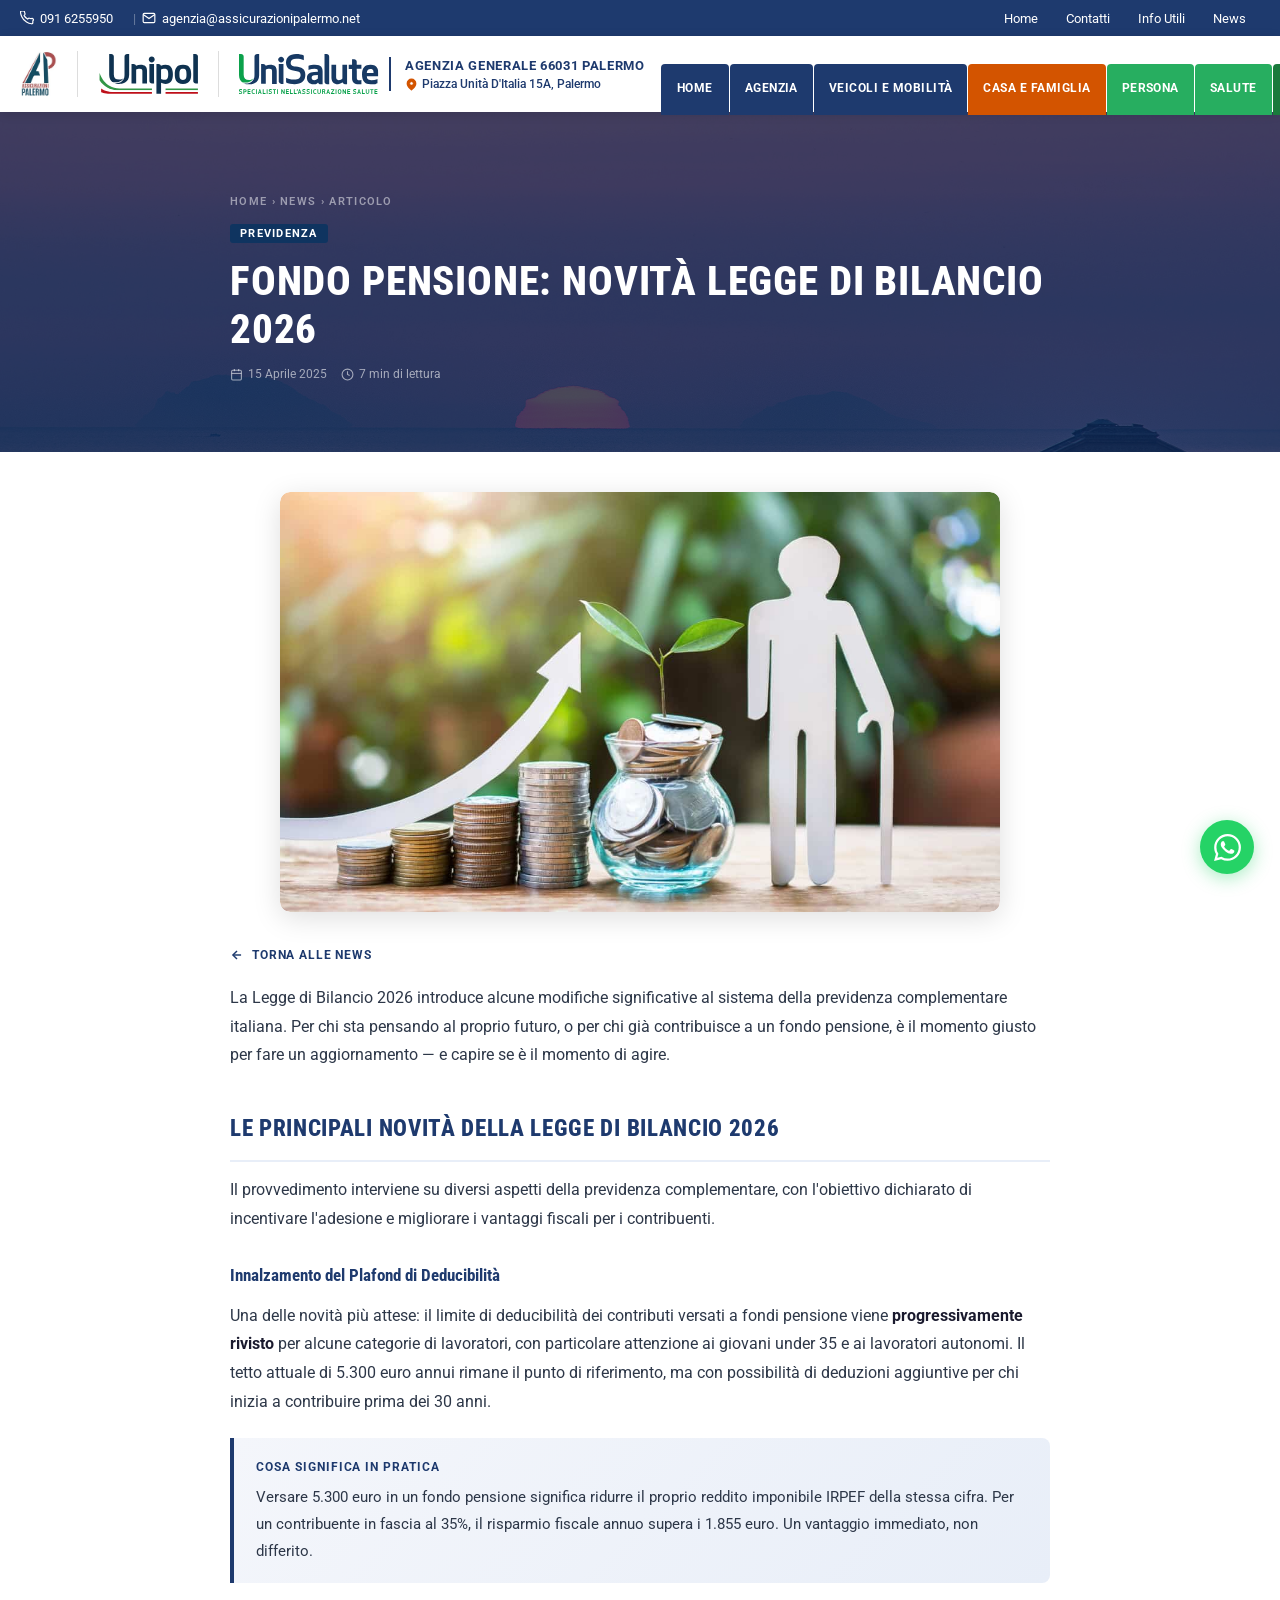
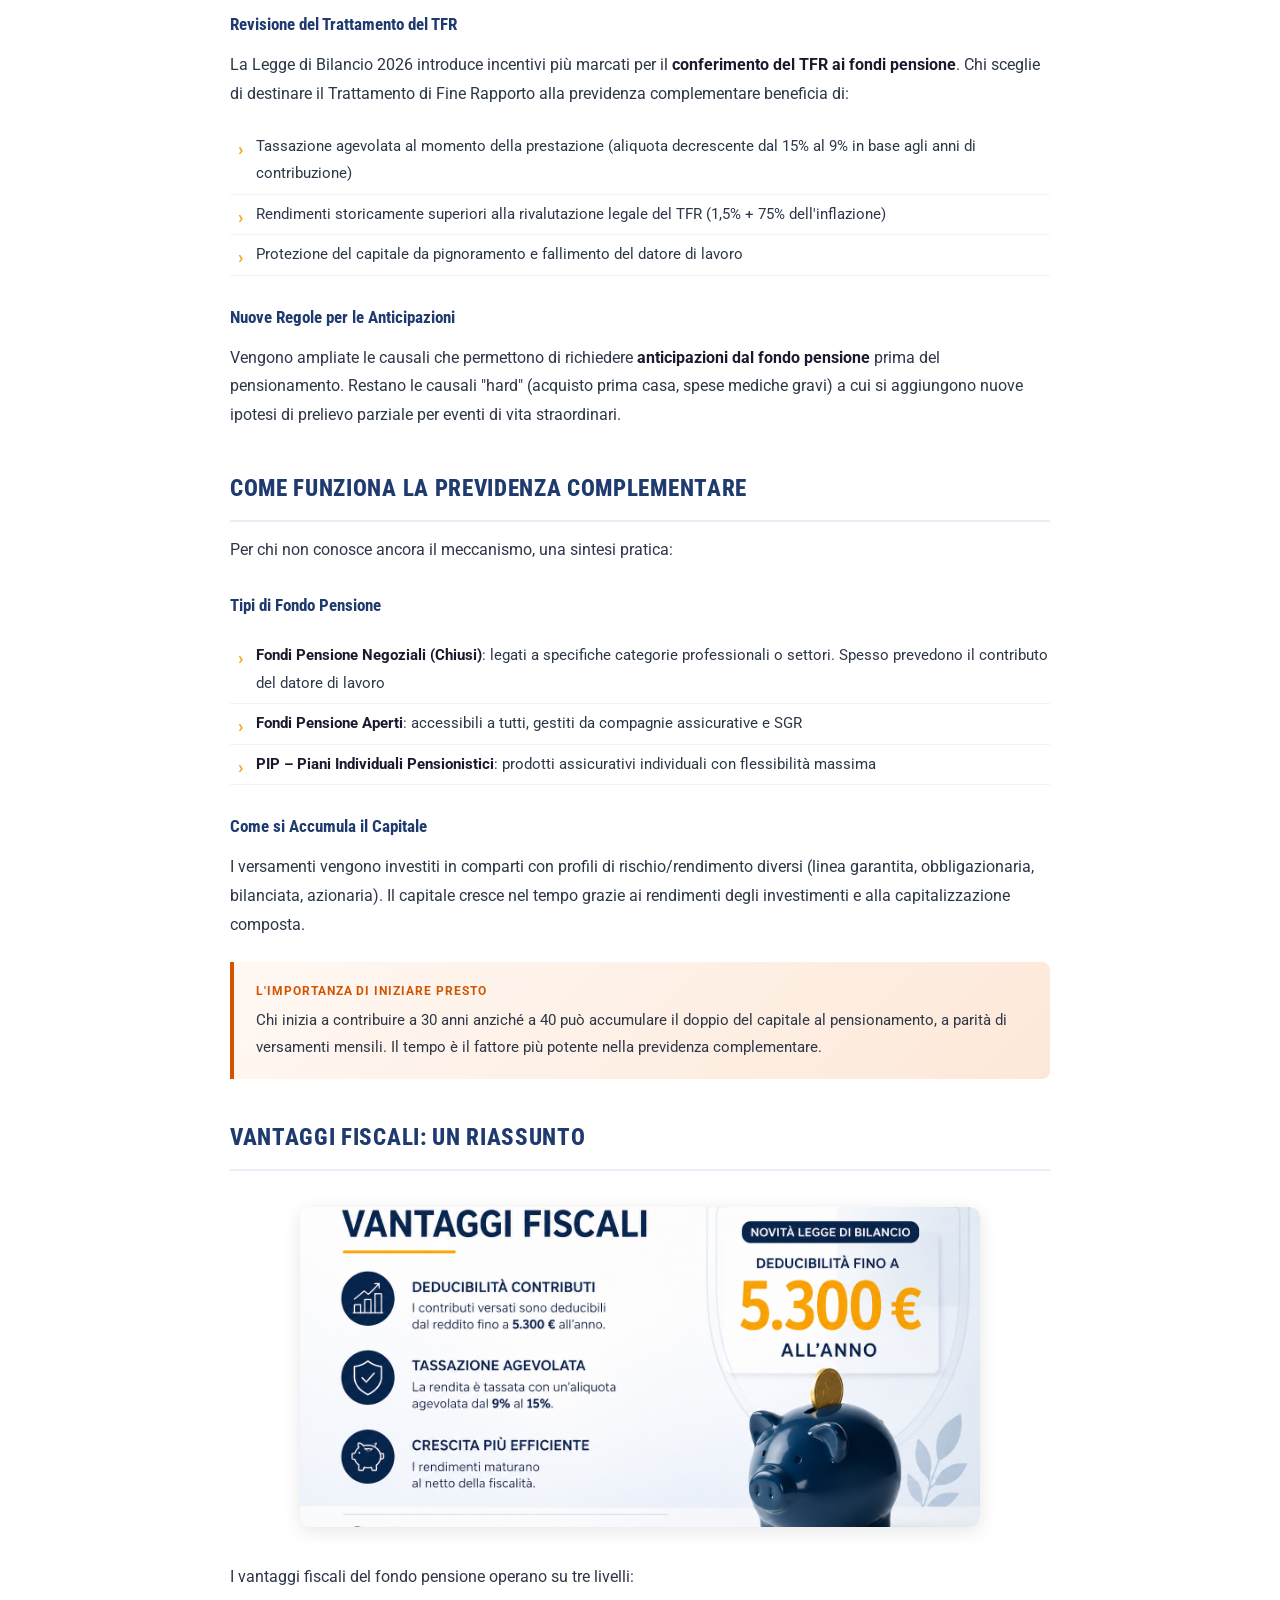
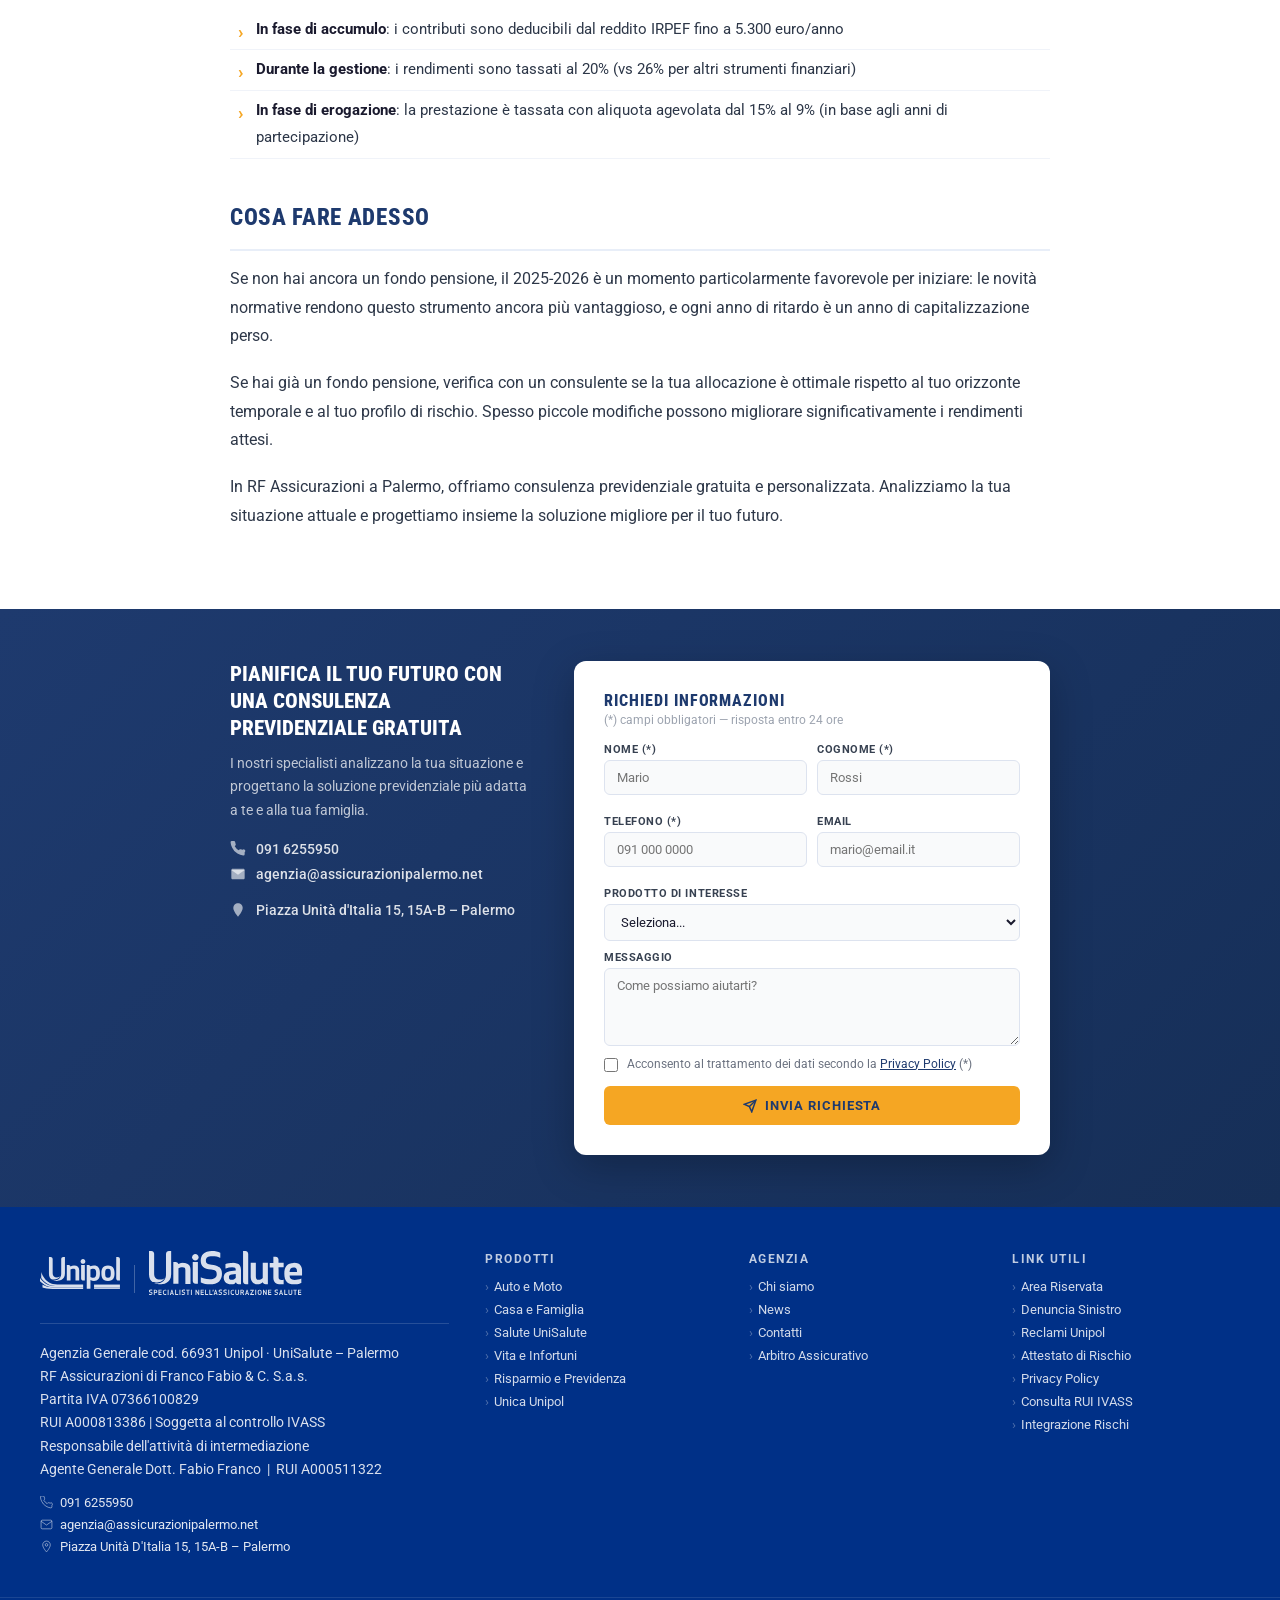
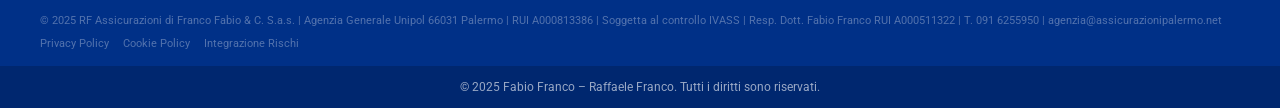
<file: news-fondo-pensione.html>
<!DOCTYPE html>
<html lang="it-IT">
<head>

<meta charset="UTF-8">
<meta name="viewport" content="width=device-width, initial-scale=1.0">
<title>Fondo Pensione: Novità Legge di Bilancio 2026 | RF Assicurazioni Palermo</title>
<meta name="description" content="Tutte le novità sulla previdenza complementare nella Legge di Bilancio 2026. Deducibilità, TFR, anticipazioni. Consulenza gratuita a Palermo.">
<link href="https://fonts.googleapis.com/css2?family=Roboto:wght@300;400;500;700&family=Roboto+Condensed:wght@700&display=swap" rel="stylesheet">
<link rel="stylesheet" href="assets/css/style.css">

<style>
/* ══ ARTICLE PAGE ═══════════════════════════════════════════════════════════ */

/* HERO: sfondo news, solo titolo/breadcrumb/meta, NO immagine dentro */
.art-hero{
  background:url('assets/images/blog/sfondo news.jpg') center 35%/110% auto no-repeat;
  position:relative;
  min-height:340px;
  padding:72px 0 60px;
  overflow:hidden;
  display:flex;
  align-items:center;
}
.art-hero::after{
  content:'';position:absolute;inset:0;
  background:rgba(11,42,91,.74);
  z-index:0;
}
.art-hero-in{
  max-width:900px;margin:0 auto;padding:0 40px;
  position:relative;z-index:1;width:100%;
}
.art-breadcrumb{
  font-size:.68rem;font-weight:600;
  color:rgba(255,255,255,.5);text-transform:uppercase;
  letter-spacing:.12em;margin-bottom:14px;
}
.art-breadcrumb a{color:rgba(255,255,255,.5);text-decoration:none}
.art-breadcrumb a:hover{color:#f5a623}
.art-cat{
  display:inline-block;font-size:.66rem;font-weight:700;
  text-transform:uppercase;letter-spacing:.12em;
  color:#fff;border-radius:3px;padding:3px 10px;margin-bottom:14px;
}
.art-hero h1{
  font-family:'Roboto Condensed',sans-serif;
  font-size:clamp(1.6rem,3.2vw,2.6rem);font-weight:800;
  color:#fff;line-height:1.18;margin-bottom:14px;
  text-transform:uppercase;letter-spacing:.02em;text-align:left;
}
.art-meta{
  display:flex;align-items:center;gap:14px;
  font-size:.73rem;color:rgba(255,255,255,.58);
}
.art-meta span{display:flex;align-items:center;gap:5px}

/* IMMAGINE ARTICOLO: separata dall'hero, sotto di essa */
.art-main-img{
  max-width:800px;
  margin:40px auto 0;
  padding:0 40px;
  background:transparent;
}
.art-main-img-inner{
  border-radius:10px;overflow:hidden;
  box-shadow:0 6px 28px rgba(0,0,0,.13);
  line-height:0;
}
.art-main-img img{
  width:100%;height:auto;
  max-height:420px;object-fit:cover;
  display:block;border-radius:10px;
}

/* Layout articolo */
.art-layout{max-width:900px;margin:0 auto;padding:36px 40px 60px}
.art-body{font-size:.97rem;color:#2d3748;line-height:1.85;font-family:'Roboto',sans-serif}
.art-body h2{
  font-family:'Roboto Condensed',sans-serif;font-size:1.42rem;font-weight:800;
  color:#1e3a6e;text-transform:uppercase;letter-spacing:.03em;
  margin:38px 0 14px;padding-bottom:10px;border-bottom:2px solid #e8eef8;
}
.art-body h3{font-family:'Roboto Condensed',sans-serif;font-size:1.08rem;font-weight:700;color:#1e3a6e;margin:26px 0 10px}
.art-body p{margin-bottom:18px}
.art-body strong{color:#1a1a2e;font-weight:700}
.art-body ul,.art-body ol{margin:14px 0 18px;padding-left:0;list-style:none}
.art-body ul li,.art-body ol li{padding:6px 0 6px 26px;position:relative;border-bottom:1px solid #f0f3f9;font-size:.93rem}
.art-body ul li::before{content:'›';position:absolute;left:8px;color:#f5a623;font-weight:700;font-size:1.1rem}
.art-body ol{counter-reset:ol}
.art-body ol li::before{counter-increment:ol;content:counter(ol)'.';position:absolute;left:0;color:#1e3a6e;font-weight:700}

/* Immagine inline nel corpo: magazine style */
.art-img-inline{
  max-width:680px;margin:36px auto;
  border-radius:10px;overflow:hidden;
  box-shadow:0 4px 18px rgba(0,0,0,.1);
  line-height:0;display:block;
}
.art-img-inline img{
  width:100%;height:auto;max-height:320px;
  object-fit:cover;display:block;border-radius:10px;
}

/* Callout */
.art-callout{background:linear-gradient(135deg,#f4f6fb,#e8eef8);border-left:4px solid #1e3a6e;border-radius:0 8px 8px 0;padding:18px 22px;margin:22px 0;font-size:.92rem}
.art-callout strong{display:block;color:#1e3a6e;font-size:.75rem;text-transform:uppercase;letter-spacing:.08em;margin-bottom:5px}
.art-callout.orange{background:linear-gradient(135deg,#fff8f3,#fde8d8);border-color:#d35400}
.art-callout.orange strong{color:#d35400}
.art-callout.green{background:linear-gradient(135deg,#f0faf5,#d4f0e3);border-color:#27ae60}
.art-callout.green strong{color:#27ae60}

/* CTA section */
.art-cta-section{background:linear-gradient(135deg,#1e3a6e,#162f58);padding:52px 0}
.art-cta-in{max-width:900px;margin:0 auto;padding:0 40px}
.art-cta-grid{display:grid;grid-template-columns:1fr 1.1fr;gap:44px;align-items:start}
.art-cta-text h2{font-family:'Roboto Condensed',sans-serif;font-size:1.3rem;font-weight:800;color:#fff;text-transform:uppercase;margin-bottom:10px;line-height:1.3}
.art-cta-text p{font-size:.87rem;color:rgba(255,255,255,.72);line-height:1.7;margin-bottom:18px}
.art-cta-info{display:flex;align-items:center;gap:10px;margin-bottom:9px}
.art-cta-info svg{width:16px;height:16px;fill:rgba(255,255,255,.6);flex-shrink:0}
.art-cta-info a{font-size:.85rem;color:rgba(255,255,255,.85);text-decoration:none;font-weight:500}
.art-cta-info a:hover{color:#f5a623}
.art-form-box{background:#fff;border-radius:12px;padding:30px;box-shadow:0 12px 40px rgba(0,0,0,.25)}
.art-form-box h3{font-family:'Roboto Condensed',sans-serif;font-size:1rem;font-weight:800;color:#1e3a6e;text-transform:uppercase;letter-spacing:.06em;margin-bottom:3px}
.art-form-sub{font-size:.73rem;color:#9ca3af;margin-bottom:16px}
.af-row{display:grid;grid-template-columns:1fr 1fr;gap:10px;margin-bottom:10px}
.af-g{display:flex;flex-direction:column;gap:4px;margin-bottom:10px}
.af-g label{font-size:.67rem;font-weight:700;color:#374151;text-transform:uppercase;letter-spacing:.05em}
.af-g input,.af-g select,.af-g textarea{border:1.5px solid #dde3ef;border-radius:6px;padding:9px 12px;font-size:.83rem;font-family:'Roboto',sans-serif;color:#1a1a2e;background:#f9fafb;outline:none;transition:border .2s}
.af-g input:focus,.af-g select:focus,.af-g textarea:focus{border-color:#1e3a6e;background:#fff}
.af-g textarea{resize:vertical;min-height:78px}
.af-privacy{display:flex;align-items:flex-start;gap:9px;margin-bottom:13px;font-size:.73rem;color:#6b7280;line-height:1.5}
.af-privacy input{width:14px;height:14px;margin-top:2px;accent-color:#1e3a6e;flex-shrink:0}
.af-privacy a{color:#1e3a6e}
.af-submit{width:100%;display:flex;align-items:center;justify-content:center;gap:8px;background:#f5a623;color:#1e3a6e;font-family:'Roboto',sans-serif;font-weight:700;font-size:.81rem;text-transform:uppercase;letter-spacing:.07em;border:none;border-radius:6px;padding:12px 20px;cursor:pointer;transition:background .2s,transform .15s}
.af-submit:hover{background:#e5941e;transform:translateY(-1px)}
.af-submit svg{stroke:currentColor;fill:none}
.art-back{display:flex;align-items:center;gap:8px;font-size:.77rem;font-weight:700;color:#1e3a6e;text-decoration:none;text-transform:uppercase;letter-spacing:.07em;margin-bottom:22px;transition:color .15s}
.art-back:hover{color:#f5a623}
.art-back svg{stroke:currentColor;fill:none;width:14px;height:14px}

@media(max-width:768px){
  .art-hero-in,.art-layout,.art-cta-in,.art-main-img{padding-left:18px;padding-right:18px}
  .art-hero{padding:48px 0 40px;min-height:260px;background-size:cover}
  .art-layout{padding-top:24px;padding-bottom:44px}
  .art-cta-grid{grid-template-columns:1fr}
  .af-row{grid-template-columns:1fr}
  .art-form-box{padding:20px 14px}
  .art-main-img{margin:28px auto 0;padding:0 18px}
  .art-main-img img{max-height:220px}
  .art-img-inline{margin:24px auto}
  .art-img-inline img{max-height:200px}
}
@media(max-width:480px){
  .art-hero h1{font-size:1.3rem}
  .art-hero{min-height:210px;padding:36px 0 28px}
}
</style>
</head>
<body class="page-news">
<!-- ══ TOPBAR ══ -->
<div class="topbar">
  <div class="topbar-in">
    <div class="t-left">
      <a href="tel:+390916255950" class="t-item">
        <svg viewBox="0 0 24 24"><path d="M22 16.92v3a2 2 0 01-2.18 2 19.79 19.79 0 01-8.63-3.07A19.5 19.5 0 013.07 9.81 19.79 19.79 0 01.84 2 2 2 0 012.83 0h3a2 2 0 012 1.72c.127.96.361 1.903.7 2.81a2 2 0 01-.45 2.11L7.09 7.91a16 16 0 006 6l.98-.98a2 2 0 012.11-.45c.907.339 1.85.573 2.81.7A2 2 0 0122 16.92z"/></svg>
        091 6255950
      </a>
      <span class="t-sep-v">|</span>
      <a href="mailto:agenzia@assicurazionipalermo.net" class="t-item">
        <svg viewBox="0 0 24 24"><path d="M4 4h16c1.1 0 2 .9 2 2v12c0 1.1-.9 2-2 2H4c-1.1 0-2-.9-2-2V6c0-1.1.9-2 2-2z"/><polyline points="22,6 12,13 2,6"/></svg>
        agenzia@assicurazionipalermo.net
      </a>
    </div>
            <div class="t-right">
      <a href="index.html">Home</a>
      <a href="index.html#contatti">Contatti</a>
      <a href="page-info-utili.html">Info Utili</a>
      <a href="page-news.html" class="t-btn-solid">News</a>
    </div>
  </div>
</div>

<!-- ══ HEADER ══ -->
<header id="hdr">
  <div class="hdr-in">
    <!-- LOGO GROUP -->
    <div class="logo-group">
      <!-- Logo Assicurazioni Palermo -->
      <!-- logo-link --><a href="index.html" class="logo-main-link" aria-label="Home"><img class="logo-main"
        src="[data-uri]"
        alt="Assicurazioni Palermo"
        onerror="this.style.display='none';document.getElementById('logo-fb').style.display='block'"></a>
      <span id="logo-fb" style="display:none;font-family:'Roboto Condensed',sans-serif;font-weight:700;font-size:1rem;color:#2a5298">Assicurazioni Palermo</span>

      <div class="logo-sep"></div>

      <!-- Logo Unipol (stesso del sito valoreunipol) -->
      <img class="logo-unipol" src="[data-uri]" alt="Unipol">
      
      <div class="logo-sep"></div>

      <!-- Logo UniSalute -->
      <img class="logo-unisalute" src="[data-uri]" alt="UniSalute">
      
      <div class="agenzia-label">
        <strong>Agenzia Generale 66031 Palermo</strong>
        <a href="https://share.google/YKqGY2r3kEYhXg4gZ'Italia+15,+90144+Palermo" target="_blank">
          <svg viewBox="0 0 24 24"><path d="M21 10c0 7-9 13-9 13s-9-6-9-13a9 9 0 0118 0z" fill="#d35400" stroke="#d35400" stroke-width="0"/><circle cx="12" cy="10" r="3" fill="#fff"/></svg>
          Piazza Unità D'Italia 15A, Palermo
        </a>
      </div>
    </div>

    <!-- NAV pulsanti colorati come valoreunipol -->
        <nav class="main-nav" id="main-nav" aria-label="Navigazione principale">
      <a href="index.html" class="nav-agenzia nav-home">Home</a>
      <a href="page-agenzia-(1).html" class="nav-agenzia">Agenzia</a>
      <a href="page-auto-(1).html" class="nav-veicoli">Veicoli e Mobilità</a>
      <a href="page-casa-(1).html" class="nav-casa">Casa e Famiglia</a>
      <a href="page-persona.html" class="nav-persona">Persona</a>
      <a href="page-sanitaria-(1).html" class="nav-salute">Salute</a>
      <a href="page-previdenza.html" class="nav-risparmio">Risparmio e Previdenza</a>
    </nav>
    <div class="ham" onclick="toggleMenu()" id="ham"><span></span><span></span><span></span></div>
  </div>
  <div class="mob-nav" id="mobnav" aria-hidden="true">

  <!-- Header: RF logo + Unipol + UniSalute + chiudi — tutto in una riga bianca -->
  <div class="mnv-head">
    <div class="mnv-logos">
      <a href="index.html" class="mnv-rf-link">
        <img src="[data-uri]" alt="RF Assicurazioni Palermo" class="mnv-rf-logo">
      </a>
      <div class="mnv-sep"></div>
      <img src="[data-uri]" alt="Unipol" class="mnv-logo-img">
      <div class="mnv-sep"></div>
      <img src="[data-uri]" alt="UniSalute" class="mnv-logo-img">
    </div>
    <button class="mnv-close" onclick="closeMenu()" aria-label="Chiudi menu">
      <svg viewBox="0 0 24 24" width="16" height="16" fill="none" stroke="#1e3a6e" stroke-width="2.5"><line x1="18" y1="6" x2="6" y2="18"/><line x1="6" y1="6" x2="18" y2="18"/></svg>
    </button>
  </div>

  <!-- Indirizzo agenzia sotto header -->
  <div class="mnv-address">
    Agenzia Generale 66031 &mdash;
    <a href="https://maps.app.goo.gl/1pdCAauV5kCiYmm87" target="_blank" rel="noopener">Piazza Unità d’Italia 15A, Palermo</a>
  </div>

  <!-- Voci menu -->
  <nav class="mnv-links" aria-label="Navigazione">
    <a href="index.html" class="mnv-item">Home <svg viewBox="0 0 24 24" width="13" height="13" fill="none" stroke="rgba(255,255,255,.4)" stroke-width="2"><line x1="5" y1="12" x2="19" y2="12"/><polyline points="12 5 19 12 12 19"/></svg></a>
    <a href="page-agenzia-(1).html" class="mnv-item">Agenzia <svg viewBox="0 0 24 24" width="13" height="13" fill="none" stroke="rgba(255,255,255,.4)" stroke-width="2"><line x1="5" y1="12" x2="19" y2="12"/><polyline points="12 5 19 12 12 19"/></svg></a>
    <a href="page-auto-(1).html" class="mnv-item">Veicoli e Mobilità <svg viewBox="0 0 24 24" width="13" height="13" fill="none" stroke="rgba(255,255,255,.4)" stroke-width="2"><line x1="5" y1="12" x2="19" y2="12"/><polyline points="12 5 19 12 12 19"/></svg></a>
    <a href="page-casa-(1).html" class="mnv-item">Casa e Famiglia <svg viewBox="0 0 24 24" width="13" height="13" fill="none" stroke="rgba(255,255,255,.4)" stroke-width="2"><line x1="5" y1="12" x2="19" y2="12"/><polyline points="12 5 19 12 12 19"/></svg></a>
    <div class="mnv-dropdown">
      <button class="mnv-dropdown-toggle" onclick="toggleDropdown(this)" type="button">
        Persona <svg viewBox="0 0 24 24" width="11" height="11" fill="none" stroke="rgba(255,255,255,.5)" stroke-width="2"><polyline points="6 9 12 15 18 9"/></svg>
      </button>
      <div class="mnv-dropdown-body">
        <a href="page-infortuni-(1).html">Assicurazione Infortuni <svg viewBox="0 0 24 24" width="13" height="13" fill="none" stroke="rgba(255,255,255,.4)" stroke-width="2"><line x1="5" y1="12" x2="19" y2="12"/><polyline points="12 5 19 12 12 19"/></svg></a>
        <a href="page-tcm-(1).html">TCM <svg viewBox="0 0 24 24" width="13" height="13" fill="none" stroke="rgba(255,255,255,.4)" stroke-width="2"><line x1="5" y1="12" x2="19" y2="12"/><polyline points="12 5 19 12 12 19"/></svg></a>
        <a href="page-sanitaria-(1).html">Sanitaria UniSalute <svg viewBox="0 0 24 24" width="13" height="13" fill="none" stroke="rgba(255,255,255,.4)" stroke-width="2"><line x1="5" y1="12" x2="19" y2="12"/><polyline points="12 5 19 12 12 19"/></svg></a>
        <a href="page-ltc.html">LTC Autosufficienza <svg viewBox="0 0 24 24" width="13" height="13" fill="none" stroke="rgba(255,255,255,.4)" stroke-width="2"><line x1="5" y1="12" x2="19" y2="12"/><polyline points="12 5 19 12 12 19"/></svg></a>
      </div>
    </div>
    <a href="page-previdenza.html" class="mnv-item">Risparmio e Previdenza <svg viewBox="0 0 24 24" width="13" height="13" fill="none" stroke="rgba(255,255,255,.4)" stroke-width="2"><line x1="5" y1="12" x2="19" y2="12"/><polyline points="12 5 19 12 12 19"/></svg></a>
    <a href="page-risparmio.html" class="mnv-item">Previdenza Integrativa <svg viewBox="0 0 24 24" width="13" height="13" fill="none" stroke="rgba(255,255,255,.4)" stroke-width="2"><line x1="5" y1="12" x2="19" y2="12"/><polyline points="12 5 19 12 12 19"/></svg></a>
    <a href="page-investimento.html" class="mnv-item">Investimento <svg viewBox="0 0 24 24" width="13" height="13" fill="none" stroke="rgba(255,255,255,.4)" stroke-width="2"><line x1="5" y1="12" x2="19" y2="12"/><polyline points="12 5 19 12 12 19"/></svg></a>
    <a href="page-medici-(1).html" class="mnv-item">Medici <svg viewBox="0 0 24 24" width="13" height="13" fill="none" stroke="rgba(255,255,255,.4)" stroke-width="2"><line x1="5" y1="12" x2="19" y2="12"/><polyline points="12 5 19 12 12 19"/></svg></a>
    <a href="page-info-utili.html" class="mnv-item">Info Utili <svg viewBox="0 0 24 24" width="13" height="13" fill="none" stroke="rgba(255,255,255,.4)" stroke-width="2"><line x1="5" y1="12" x2="19" y2="12"/><polyline points="12 5 19 12 12 19"/></svg></a>
    <a href="page-news.html" class="mnv-item mnv-active">News <svg viewBox="0 0 24 24" width="13" height="13" fill="none" stroke="rgba(255,255,255,.4)" stroke-width="2"><line x1="5" y1="12" x2="19" y2="12"/><polyline points="12 5 19 12 12 19"/></svg></a>
  </nav>

  <!-- Footer CTA -->
  <div class="mnv-foot">
    <div class="mnv-contact">
      <svg viewBox="0 0 24 24" width="13" height="13" fill="none" stroke="rgba(255,255,255,.5)" stroke-width="2"><path d="M22 16.92v3a2 2 0 01-2.18 2 19.79 19.79 0 01-8.63-3.07A19.5 19.5 0 013.07 9.81 19.79 19.79 0 01.84 2 2 2 0 012.83 0h3a2 2 0 012 1.72c.127.96.361 1.903.7 2.81a2 2 0 01-.45 2.11L7.09 7.91a16 16 0 006 6l.98-.98a2 2 0 012.11-.45c.907.339 1.85.573 2.81.7A2 2 0 0122 16.92z"/></svg>
      <a href="tel:+390916255950">091 6255950</a>
    </div>
    <a href="index.html#contatti" class="mnv-cta-btn">Richiedi preventivo</a>
  </div>

</div>
</header>
<section class="art-hero">
  <div class="art-hero-in">
    <div class="art-breadcrumb"><a href="index.html">Home</a> › <a href="page-news.html">News</a> › Articolo</div>
    <span class="art-cat" style="background:#0f3460">Previdenza</span>
    <h1>Fondo Pensione: Novità Legge di Bilancio 2026</h1>
    <div class="art-meta">
      <span><svg viewBox="0 0 24 24" width="13" height="13" fill="none" stroke="currentColor" stroke-width="2"><rect x="3" y="4" width="18" height="18" rx="2"/><line x1="16" y1="2" x2="16" y2="6"/><line x1="8" y1="2" x2="8" y2="6"/><line x1="3" y1="10" x2="21" y2="10"/></svg>15 Aprile 2025</span>
      <span><svg viewBox="0 0 24 24" width="13" height="13" fill="none" stroke="currentColor" stroke-width="2"><circle cx="12" cy="12" r="10"/><polyline points="12 6 12 12 16 14"/></svg>7 min di lettura</span>
    </div>
  </div>
</section>
<div class="art-main-img">
  <div class="art-main-img-inner">
    <img src="assets/images/blog/fondo pensione 1.jpeg" alt="Fondo pensione previdenza complementare 2026 – RF Assicurazioni Palermo" loading="eager" width="800" height="420">
  </div>
</div>
<div class="art-layout">
  <a href="page-news.html" class="art-back"><svg viewBox="0 0 24 24" stroke-width="2.5"><line x1="19" y1="12" x2="5" y2="12"/><polyline points="12 19 5 12 12 5"/></svg>Torna alle News</a>
  <div class="art-body">
<p>La Legge di Bilancio 2026 introduce alcune modifiche significative al sistema della previdenza complementare italiana. Per chi sta pensando al proprio futuro, o per chi già contribuisce a un fondo pensione, è il momento giusto per fare un aggiornamento — e capire se è il momento di agire.</p>

<h2>Le Principali Novità della Legge di Bilancio 2026</h2>
<p>Il provvedimento interviene su diversi aspetti della previdenza complementare, con l'obiettivo dichiarato di incentivare l'adesione e migliorare i vantaggi fiscali per i contribuenti.</p>

<h3>Innalzamento del Plafond di Deducibilità</h3>
<p>Una delle novità più attese: il limite di deducibilità dei contributi versati a fondi pensione viene <strong>progressivamente rivisto</strong> per alcune categorie di lavoratori, con particolare attenzione ai giovani under 35 e ai lavoratori autonomi. Il tetto attuale di 5.300 euro annui rimane il punto di riferimento, ma con possibilità di deduzioni aggiuntive per chi inizia a contribuire prima dei 30 anni.</p>

<div class="art-callout">
<strong>Cosa significa in pratica</strong>
Versare 5.300 euro in un fondo pensione significa ridurre il proprio reddito imponibile IRPEF della stessa cifra. Per un contribuente in fascia al 35%, il risparmio fiscale annuo supera i 1.855 euro. Un vantaggio immediato, non differito.
</div>

<h3>Revisione del Trattamento del TFR</h3>
<p>La Legge di Bilancio 2026 introduce incentivi più marcati per il <strong>conferimento del TFR ai fondi pensione</strong>. Chi sceglie di destinare il Trattamento di Fine Rapporto alla previdenza complementare beneficia di:</p>
<ul>
<li>Tassazione agevolata al momento della prestazione (aliquota decrescente dal 15% al 9% in base agli anni di contribuzione)</li>
<li>Rendimenti storicamente superiori alla rivalutazione legale del TFR (1,5% + 75% dell'inflazione)</li>
<li>Protezione del capitale da pignoramento e fallimento del datore di lavoro</li>
</ul>

<h3>Nuove Regole per le Anticipazioni</h3>
<p>Vengono ampliate le causali che permettono di richiedere <strong>anticipazioni dal fondo pensione</strong> prima del pensionamento. Restano le causali "hard" (acquisto prima casa, spese mediche gravi) a cui si aggiungono nuove ipotesi di prelievo parziale per eventi di vita straordinari.</p>

<h2>Come Funziona la Previdenza Complementare</h2>
<p>Per chi non conosce ancora il meccanismo, una sintesi pratica:</p>

<h3>Tipi di Fondo Pensione</h3>
<ul>
<li><strong>Fondi Pensione Negoziali (Chiusi)</strong>: legati a specifiche categorie professionali o settori. Spesso prevedono il contributo del datore di lavoro</li>
<li><strong>Fondi Pensione Aperti</strong>: accessibili a tutti, gestiti da compagnie assicurative e SGR</li>
<li><strong>PIP – Piani Individuali Pensionistici</strong>: prodotti assicurativi individuali con flessibilità massima</li>
</ul>

<h3>Come si Accumula il Capitale</h3>
<p>I versamenti vengono investiti in comparti con profili di rischio/rendimento diversi (linea garantita, obbligazionaria, bilanciata, azionaria). Il capitale cresce nel tempo grazie ai rendimenti degli investimenti e alla capitalizzazione composta.</p>

<div class="art-callout orange">
<strong>L'importanza di iniziare presto</strong>
Chi inizia a contribuire a 30 anni anziché a 40 può accumulare il doppio del capitale al pensionamento, a parità di versamenti mensili. Il tempo è il fattore più potente nella previdenza complementare.
</div>

<h2>Vantaggi Fiscali: Un Riassunto</h2>
<div class="art-img-inline">
  <img src="assets/images/blog/Fondo pensione 2.png" alt="Vantaggi fiscali fondo pensione – deducibilità IRPEF 5.300 euro Palermo" loading="lazy" width="680" height="320">
</div>
<p>I vantaggi fiscali del fondo pensione operano su tre livelli:</p>
<ul>
<li><strong>In fase di accumulo</strong>: i contributi sono deducibili dal reddito IRPEF fino a 5.300 euro/anno</li>
<li><strong>Durante la gestione</strong>: i rendimenti sono tassati al 20% (vs 26% per altri strumenti finanziari)</li>
<li><strong>In fase di erogazione</strong>: la prestazione è tassata con aliquota agevolata dal 15% al 9% (in base agli anni di partecipazione)</li>
</ul>

<h2>Cosa Fare Adesso</h2>
<p>Se non hai ancora un fondo pensione, il 2025-2026 è un momento particolarmente favorevole per iniziare: le novità normative rendono questo strumento ancora più vantaggioso, e ogni anno di ritardo è un anno di capitalizzazione perso.</p>
<p>Se hai già un fondo pensione, verifica con un consulente se la tua allocazione è ottimale rispetto al tuo orizzonte temporale e al tuo profilo di rischio. Spesso piccole modifiche possono migliorare significativamente i rendimenti attesi.</p>
<p>In RF Assicurazioni a Palermo, offriamo consulenza previdenziale gratuita e personalizzata. Analizziamo la tua situazione attuale e progettiamo insieme la soluzione migliore per il tuo futuro.</p>
</div>
</div>
<section class="art-cta-section">
  <div class="art-cta-in">
    <div class="art-cta-grid">
      <div class="art-cta-text">
        <h2>Pianifica il tuo futuro con una consulenza previdenziale gratuita</h2>
        <p>I nostri specialisti analizzano la tua situazione e progettano la soluzione previdenziale più adatta a te e alla tua famiglia.</p>
        <div class="art-cta-info"><svg viewBox="0 0 24 24"><path d="M22 16.92v3a2 2 0 01-2.18 2 19.79 19.79 0 01-8.63-3.07A19.5 19.5 0 013.07 9.81 19.79 19.79 0 01.84 2 2 2 0 012.83 0h3a2 2 0 012 1.72c.127.96.361 1.903.7 2.81a2 2 0 01-.45 2.11L7.09 7.91a16 16 0 006 6l.98-.98a2 2 0 012.11-.45c.907.339 1.85.573 2.81.7A2 2 0 0122 16.92z"/></svg><a href="tel:+390916255950">091 6255950</a></div>
        <div class="art-cta-info"><svg viewBox="0 0 24 24"><path d="M4 4h16c1.1 0 2 .9 2 2v12c0 1.1-.9 2-2 2H4c-1.1 0-2-.9-2-2V6c0-1.1.9-2 2-2z"/><polyline points="22,6 12,13 2,6"/></svg><a href="mailto:agenzia@assicurazionipalermo.net">agenzia@assicurazionipalermo.net</a></div>
        <div class="art-cta-info" style="margin-top:20px"><svg viewBox="0 0 24 24"><path d="M12 2C8.13 2 5 5.13 5 9c0 5.25 7 13 7 13s7-7.75 7-13c0-3.87-3.13-7-7-7z" fill="rgba(255,255,255,.6)"/></svg><a href="https://maps.app.goo.gl/xx2Zg3boCN2ZGbv77" target="_blank">Piazza Unità d'Italia 15, 15A-B – Palermo</a></div>
      </div>
      <div class="art-form-box">
        <h3>Richiedi informazioni</h3>
        <p class="art-form-sub">(*) campi obbligatori — risposta entro 24 ore</p>
        <form action="https://formspree.io/f/mzdowjyn" method="POST">
          <input type="hidden" name="_subject" value="Consulenza Previdenza Complementare – RF Assicurazioni Palermo">
          <input type="text" name="_gotcha" style="display:none">
          <div class="af-row">
            <div class="af-g"><label>Nome (*)</label><input type="text" name="Nome" placeholder="Mario" required></div>
            <div class="af-g"><label>Cognome (*)</label><input type="text" name="Cognome" placeholder="Rossi" required></div>
          </div>
          <div class="af-row">
            <div class="af-g"><label>Telefono (*)</label><input type="tel" name="Telefono" placeholder="091 000 0000" required></div>
            <div class="af-g"><label>Email</label><input type="email" name="Email" placeholder="mario@email.it"></div>
          </div>
          <div class="af-g"><label>Prodotto di interesse</label>
            <select name="Prodotto">
              <option value="">Seleziona...</option><option>Piano Individuale Pensionistico (PIP)</option><option>Fondo Pensione Aperto</option><option>Consulenza previdenziale</option><option>TFR e previdenza</option><option>Altro</option>
            </select>
          </div>
          <div class="af-g"><label>Messaggio</label><textarea name="Messaggio" placeholder="Come possiamo aiutarti?"></textarea></div>
          <div class="af-privacy">
            <input type="checkbox" id="priv_art" name="privacy" required>
            <label for="priv_art">Acconsento al trattamento dei dati secondo la <a href="page-privacy.html" target="_blank">Privacy Policy</a> (*)</label>
          </div>
          <button type="submit" class="af-submit">
            <svg viewBox="0 0 24 24" width="14" height="14" stroke-width="2.5"><line x1="22" y1="2" x2="11" y2="13"/><polygon points="22 2 15 22 11 13 2 9 22 2"/></svg>
            Invia richiesta
          </button>
        </form>
      </div>
    </div>
  </div>
</section>
<footer>
  <div class="footer-grid">
    <div class="fb">
      <div class="footer-logo-group" style="display:flex;align-items:center;gap:14px;margin-bottom:18px;padding-bottom:16px;border-bottom:1px solid rgba(255,255,255,.15)">
        <img src="[data-uri]" alt="Unipol" style="height:32px;width:auto;object-fit:contain;display:block">
        <div style="width:1px;height:28px;background:rgba(255,255,255,.25)"></div>
        <img src="[data-uri]" alt="UniSalute" style="height:44px;width:auto;object-fit:contain">
      </div>
      <p class="fd">Agenzia Generale cod. 66931 Unipol · UniSalute – Palermo<br>
RF Assicurazioni di Franco Fabio &amp; C. S.a.s.<br>
Partita IVA 07366100829<br>
RUI A000813386 | Soggetta al controllo IVASS<br>
Responsabile dell&apos;attività di intermediazione<br>
Agente Generale Dott. Fabio Franco &nbsp;|&nbsp; RUI A000511322</p>
      <div class="fb-contacts">
        <a href="tel:+390916255950"><svg viewBox="0 0 24 24"><path d="M22 16.92v3a2 2 0 01-2.18 2 19.79 19.79 0 01-8.63-3.07A19.5 19.5 0 013.07 9.81 19.79 19.79 0 01.84 2 2 2 0 012.83 0h3a2 2 0 012 1.72c.127.96.361 1.903.7 2.81a2 2 0 01-.45 2.11L7.09 7.91a16 16 0 006 6l.98-.98a2 2 0 012.11-.45c.907.339 1.85.573 2.81.7A2 2 0 0122 16.92z"/></svg>091 6255950</a>
        <a href="mailto:agenzia@assicurazionipalermo.net"><svg viewBox="0 0 24 24"><path d="M4 4h16c1.1 0 2 .9 2 2v12c0 1.1-.9 2-2 2H4c-1.1 0-2-.9-2-2V6c0-1.1.9-2 2-2z"/><polyline points="22,6 12,13 2,6"/></svg>agenzia@assicurazionipalermo.net</a>
        <a href="https://share.google/YKqGY2r3kEYhXg4gZ'Italia+15,+90144+Palermo" target="_blank"><svg viewBox="0 0 24 24" fill="currentColor" stroke="none"><path d="M12 2C8.13 2 5 5.13 5 9c0 5.25 7 13 7 13s7-7.75 7-13c0-3.87-3.13-7-7-7zm0 9.5c-1.38 0-2.5-1.12-2.5-2.5s1.12-2.5 2.5-2.5 2.5 1.12 2.5 2.5-1.12 2.5-2.5 2.5z"/></svg>Piazza Unità D'Italia 15, 15A-B – Palermo</a>
      </div>
    </div>
    <div class="fc">
      <h5>Prodotti</h5>
      <ul>
        <li><a href="page-auto-(1).html">Auto e Moto</a></li>
        <li><a href="page-casa-(1).html">Casa e Famiglia</a></li>
        <li><a href="page-sanitaria-(1).html">Salute UniSalute</a></li>
        <li><a href="page-previdenza.html">Vita e Infortuni</a></li>
        <li><a href="page-previdenza.html">Risparmio e Previdenza</a></li>
        <li><a href="page-auto-(1).html">Unica Unipol</a></li>
      </ul>
    </div>
    <div class="fc">
      <h5>Agenzia</h5>
      <ul>
        <li><a href="page-agenzia-(1).html">Chi siamo</a></li>
        <li><a href="page-news.html">News</a></li>
        <li><a href="index.html#contatti">Contatti</a></li>
        <li><a href="page-legale.html">Arbitro Assicurativo</a></li>
      </ul>
    </div>
    <div class="fc">
      <h5>Link Utili</h5>
      <ul>
        <li><a href="https://www.unipol.it/myportal/area_riservata/home">Area Riservata</a></li>
        <li><a href="https://www.unipolsai.it/denuncia-sinistri">Denuncia Sinistro</a></li>
        <li><a href="https://www.unipolsai.it/servizio-clienti/reclami">Reclami Unipol</a></li>
        <li><a href="https://www.unipol.it/tpdweb/attestato-di-rischio">Attestato di Rischio</a></li>
        <li><a href="page-privacy.html">Privacy Policy</a></li>
        <li><a href="https://www.ivass.it/consumatori/rui/index.html">Consulta RUI IVASS</a></li>
        <li><a href="index.html">Integrazione Rischi</a></li>
      </ul>
    </div>
  </div>
  <div class="footer-bot">
    <div class="footer-bot-in">
      <span>© 2025 RF Assicurazioni di Franco Fabio &amp; C. S.a.s. | Agenzia Generale Unipol 66031 Palermo | RUI A000813386 | Soggetta al controllo IVASS | Resp. Dott. Fabio Franco RUI A000511322 | T. <a href="tel:+390916255950">091 6255950</a> | <a href="mailto:agenzia@assicurazionipalermo.net">agenzia@assicurazionipalermo.net</a></span>
      <div class="flinks">
        <a href="page-privacy.html">Privacy Policy</a>
        <a href="#">Cookie Policy</a>
        <a href="index.html">Integrazione Rischi</a>
      </div>
    </div>
  </div>
  

  <div class="footer-firma">
    <p>© 2025 Fabio Franco – Raffaele Franco. Tutti i diritti sono riservati.</p>
  </div>
</footer>
<a href="https://wa.me/390916255950" class="wa-btn" title="WhatsApp">
  <svg viewBox="0 0 24 24"><path d="M17.472 14.382c-.297-.149-1.758-.867-2.03-.967-.273-.099-.471-.148-.67.15-.197.297-.767.966-.94 1.164-.173.199-.347.223-.644.075-.297-.15-1.255-.463-2.39-1.475-.883-.788-1.48-1.761-1.653-2.059-.173-.297-.018-.458.13-.606.134-.133.298-.347.446-.52.149-.174.198-.298.298-.497.099-.198.05-.371-.025-.52-.075-.149-.669-1.612-.916-2.207-.242-.579-.487-.5-.669-.51-.173-.008-.371-.01-.57-.01-.198 0-.52.074-.792.372-.272.297-1.04 1.016-1.04 2.479 0 1.462 1.065 2.875 1.213 3.074.149.198 2.096 3.2 5.077 4.487.709.306 1.262.489 1.694.625.712.227 1.36.195 1.871.118.571-.085 1.758-.719 2.006-1.413.248-.694.248-1.289.173-1.413-.074-.124-.272-.198-.57-.347m-5.421 7.403h-.004a9.87 9.87 0 01-5.031-1.378l-.361-.214-3.741.982.998-3.648-.235-.374a9.86 9.86 0 01-1.51-5.26c.001-5.45 4.436-9.884 9.888-9.884 2.64 0 5.122 1.03 6.988 2.898a9.825 9.825 0 012.893 6.994c-.003 5.45-4.437 9.884-9.885 9.884m8.413-18.297A11.815 11.815 0 0012.05 0C5.495 0 .16 5.335.157 11.892c0 2.096.547 4.142 1.588 5.945L.057 24l6.305-1.654a11.882 11.882 0 005.683 1.448h.005c6.554 0 11.89-5.335 11.893-11.893a11.821 11.821 0 00-3.48-8.413z"/></svg>
</a>
<script src="assets/js/main.js" defer></script>
</body>
</html>
</file>
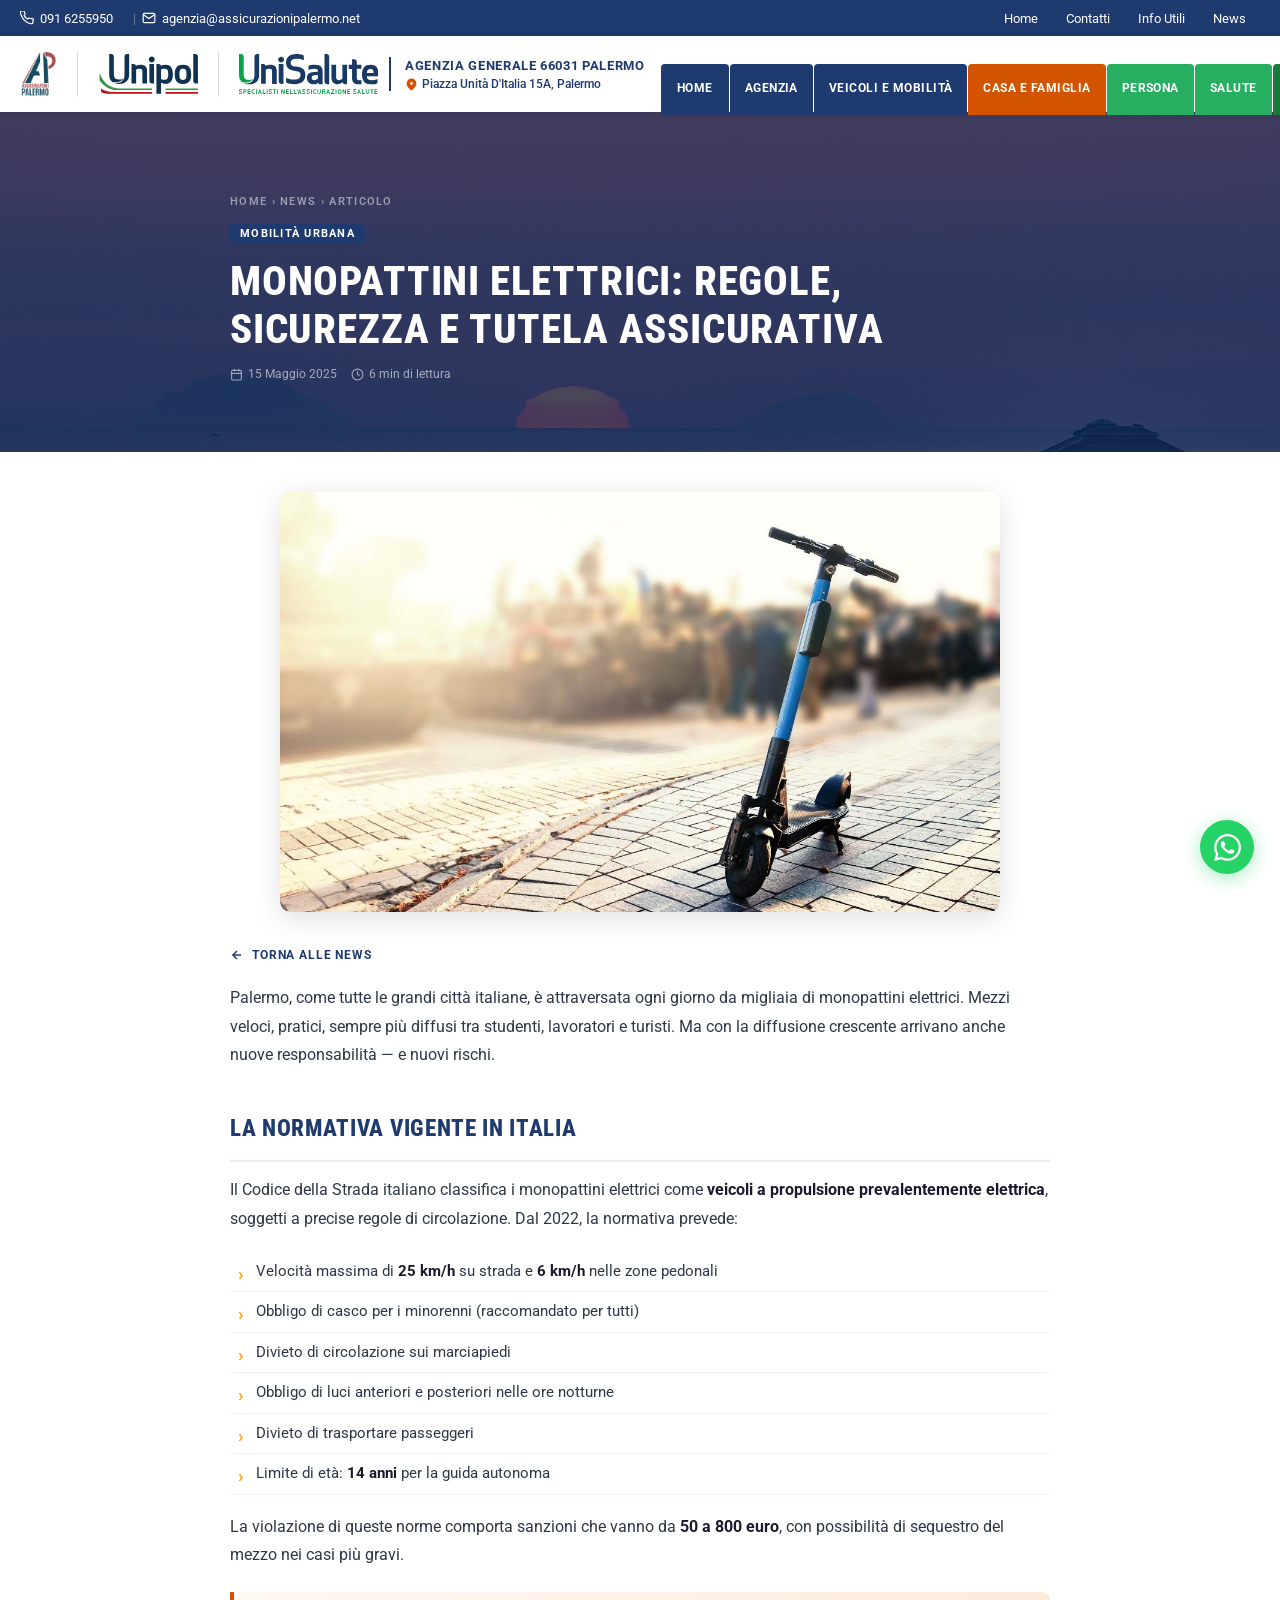
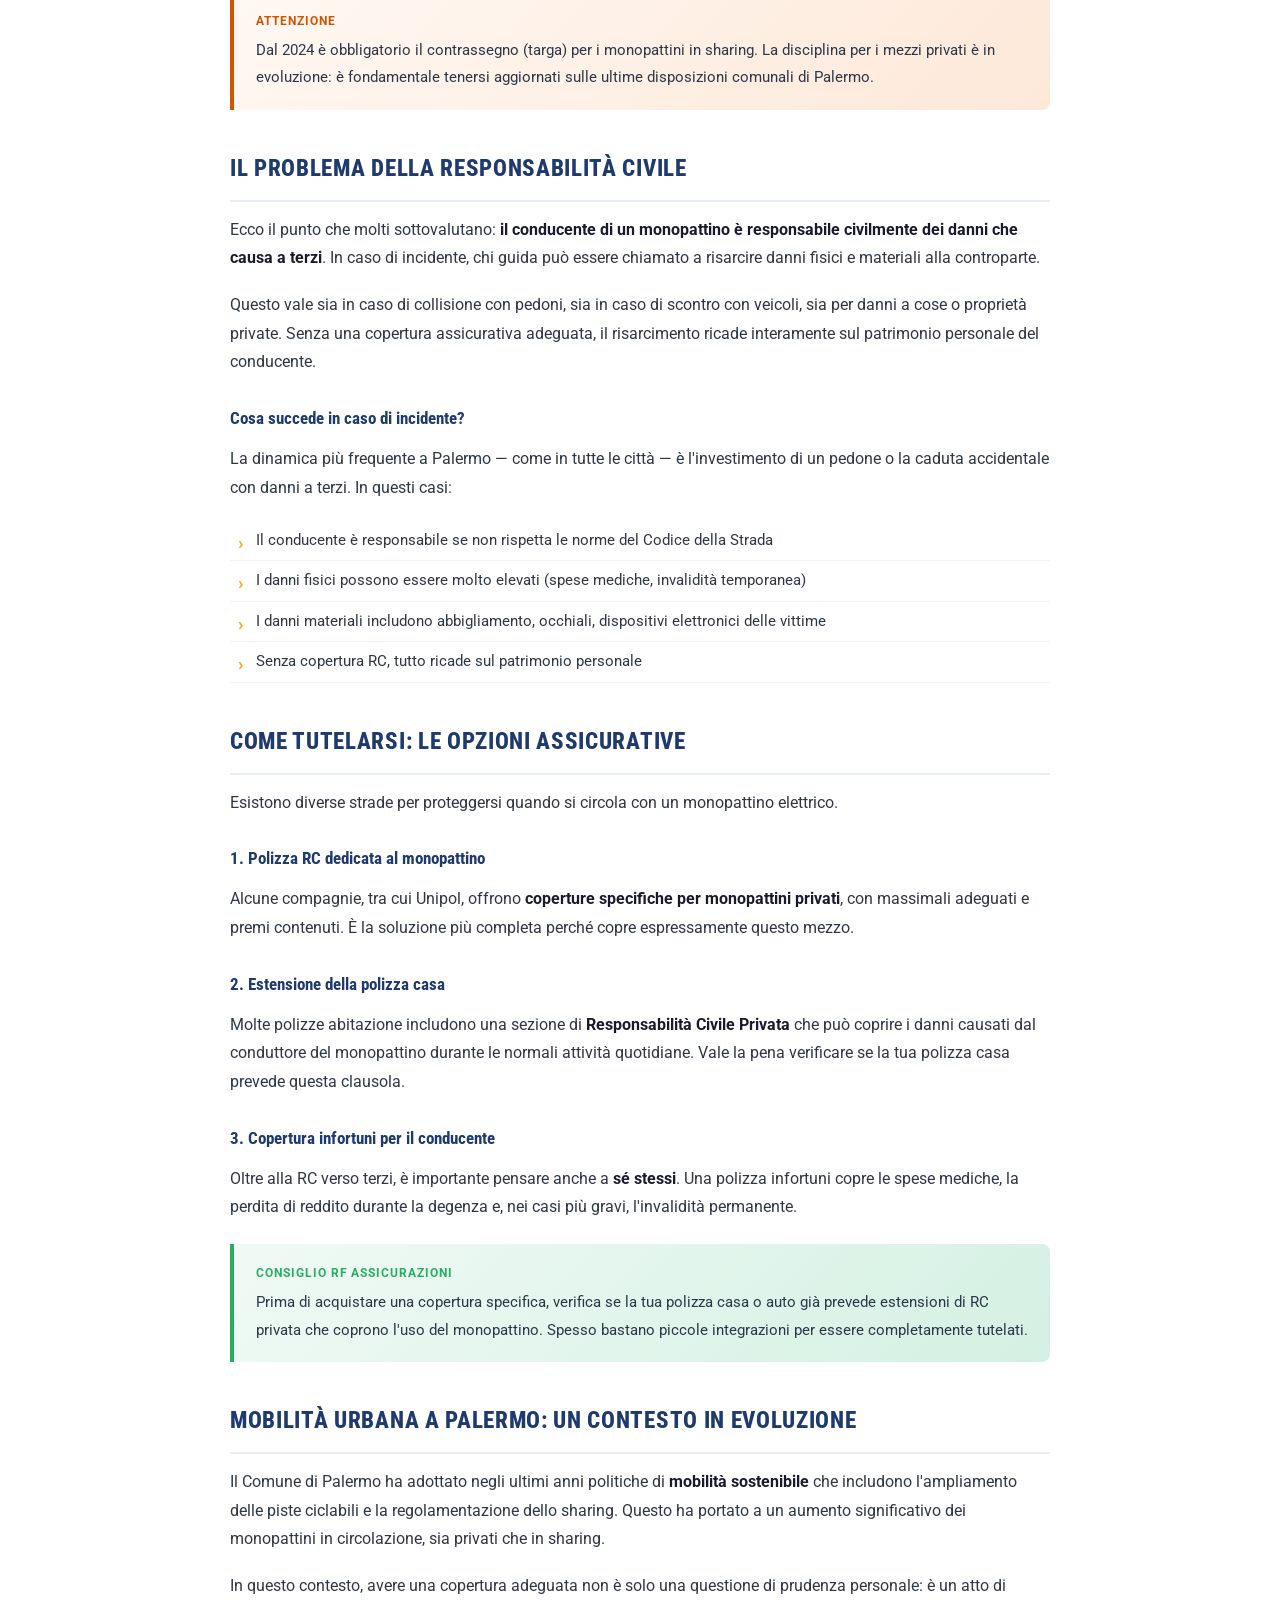
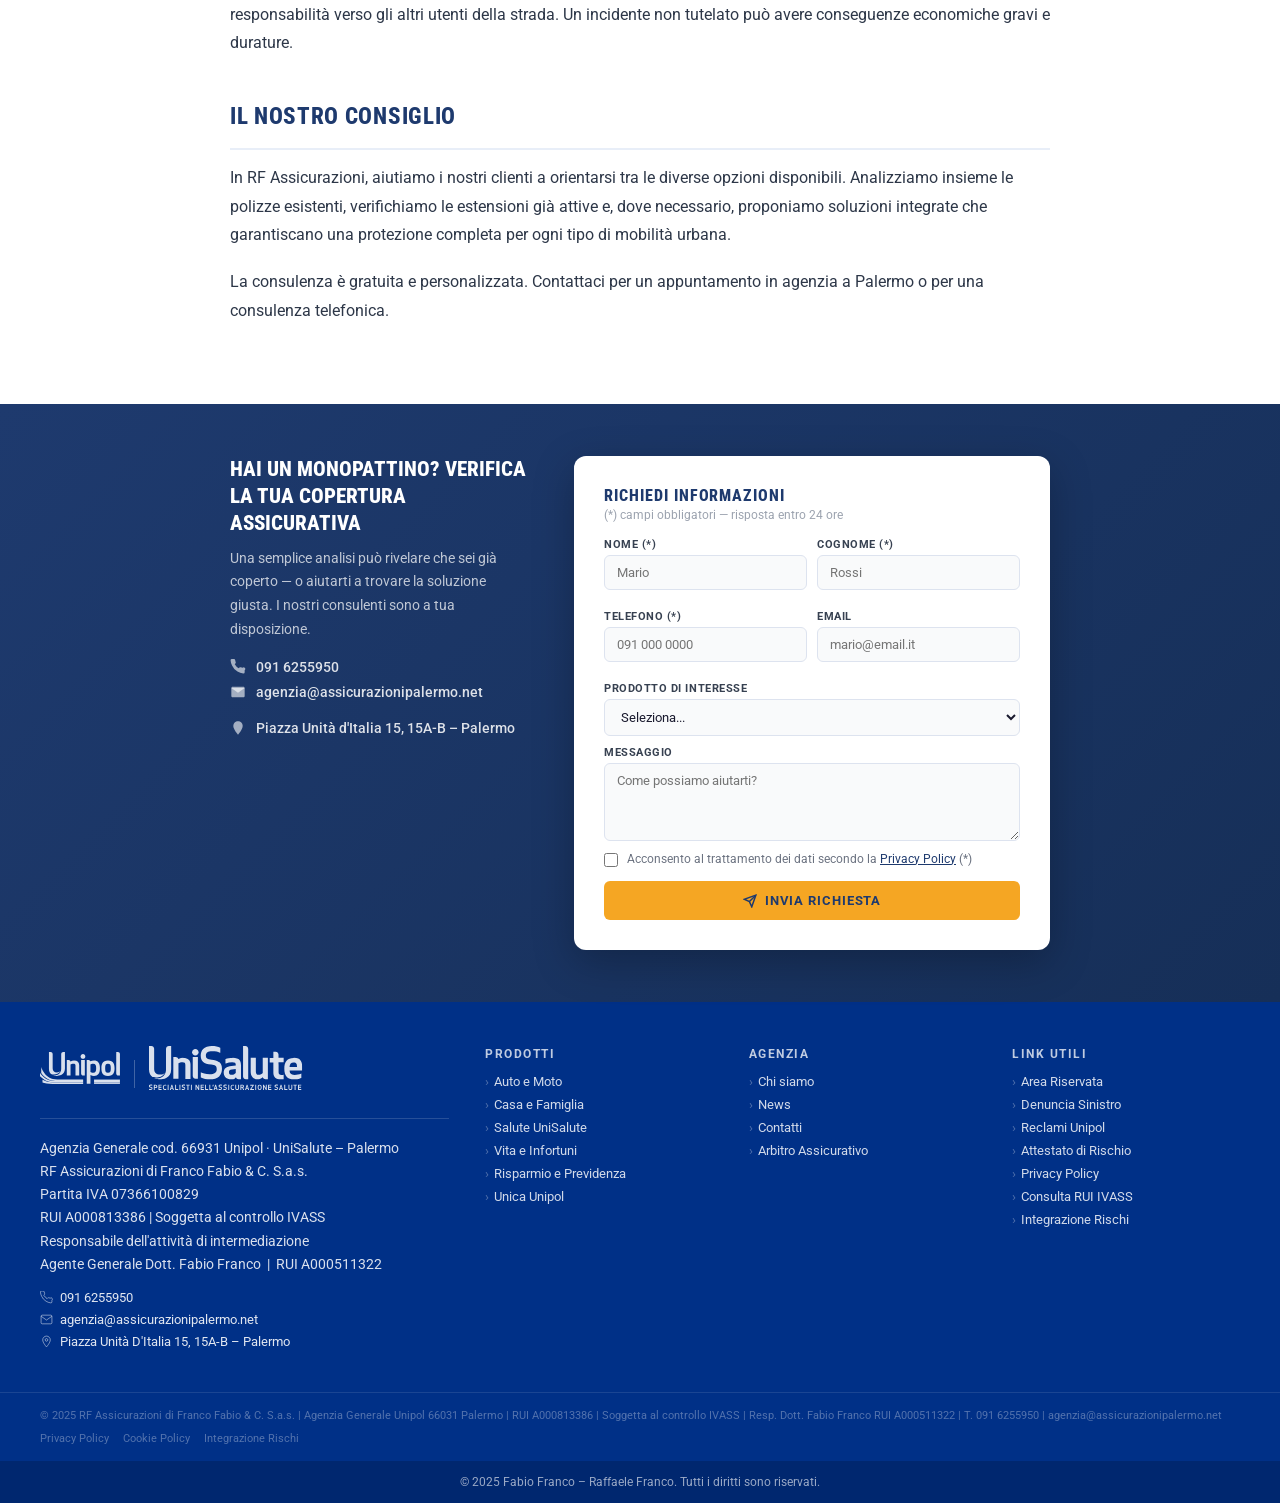
<file: news-monopattini.html>
<!DOCTYPE html>
<html lang="it-IT">
<head>

<meta charset="UTF-8">
<meta name="viewport" content="width=device-width, initial-scale=1.0">
<title>Monopattini Elettrici: Regole, Sicurezza e Assicurazione | RF Assicurazioni Palermo</title>
<meta name="description" content="Guida completa su normativa, responsabilità civile e coperture assicurative per i monopattini elettrici a Palermo. Scopri come tutelarti con RF Assicurazioni.">
<link href="https://fonts.googleapis.com/css2?family=Roboto:wght@300;400;500;700&family=Roboto+Condensed:wght@700&display=swap" rel="stylesheet">
<link rel="stylesheet" href="assets/css/style.css">

<style>
/* ══ ARTICLE PAGE ═══════════════════════════════════════════════════════════ */

/* HERO: sfondo news, solo titolo/breadcrumb/meta, NO immagine dentro */
.art-hero{
  background:url('assets/images/blog/sfondo news.jpg') center 35%/110% auto no-repeat;
  position:relative;
  min-height:340px;
  padding:72px 0 60px;
  overflow:hidden;
  display:flex;
  align-items:center;
}
.art-hero::after{
  content:'';position:absolute;inset:0;
  background:rgba(11,42,91,.74);
  z-index:0;
}
.art-hero-in{
  max-width:900px;margin:0 auto;padding:0 40px;
  position:relative;z-index:1;width:100%;
}
.art-breadcrumb{
  font-size:.68rem;font-weight:600;
  color:rgba(255,255,255,.5);text-transform:uppercase;
  letter-spacing:.12em;margin-bottom:14px;
}
.art-breadcrumb a{color:rgba(255,255,255,.5);text-decoration:none}
.art-breadcrumb a:hover{color:#f5a623}
.art-cat{
  display:inline-block;font-size:.66rem;font-weight:700;
  text-transform:uppercase;letter-spacing:.12em;
  color:#fff;border-radius:3px;padding:3px 10px;margin-bottom:14px;
}
.art-hero h1{
  font-family:'Roboto Condensed',sans-serif;
  font-size:clamp(1.6rem,3.2vw,2.6rem);font-weight:800;
  color:#fff;line-height:1.18;margin-bottom:14px;
  text-transform:uppercase;letter-spacing:.02em;text-align:left;
}
.art-meta{
  display:flex;align-items:center;gap:14px;
  font-size:.73rem;color:rgba(255,255,255,.58);
}
.art-meta span{display:flex;align-items:center;gap:5px}

/* IMMAGINE ARTICOLO: separata dall'hero, sotto di essa */
.art-main-img{
  max-width:800px;
  margin:40px auto 0;
  padding:0 40px;
  background:transparent;
}
.art-main-img-inner{
  border-radius:10px;overflow:hidden;
  box-shadow:0 6px 28px rgba(0,0,0,.13);
  line-height:0;
}
.art-main-img img{
  width:100%;height:auto;
  max-height:420px;object-fit:cover;
  display:block;border-radius:10px;
}

/* Layout articolo */
.art-layout{max-width:900px;margin:0 auto;padding:36px 40px 60px}
.art-body{font-size:.97rem;color:#2d3748;line-height:1.85;font-family:'Roboto',sans-serif}
.art-body h2{
  font-family:'Roboto Condensed',sans-serif;font-size:1.42rem;font-weight:800;
  color:#1e3a6e;text-transform:uppercase;letter-spacing:.03em;
  margin:38px 0 14px;padding-bottom:10px;border-bottom:2px solid #e8eef8;
}
.art-body h3{font-family:'Roboto Condensed',sans-serif;font-size:1.08rem;font-weight:700;color:#1e3a6e;margin:26px 0 10px}
.art-body p{margin-bottom:18px}
.art-body strong{color:#1a1a2e;font-weight:700}
.art-body ul,.art-body ol{margin:14px 0 18px;padding-left:0;list-style:none}
.art-body ul li,.art-body ol li{padding:6px 0 6px 26px;position:relative;border-bottom:1px solid #f0f3f9;font-size:.93rem}
.art-body ul li::before{content:'›';position:absolute;left:8px;color:#f5a623;font-weight:700;font-size:1.1rem}
.art-body ol{counter-reset:ol}
.art-body ol li::before{counter-increment:ol;content:counter(ol)'.';position:absolute;left:0;color:#1e3a6e;font-weight:700}

/* Immagine inline nel corpo: magazine style */
.art-img-inline{
  max-width:680px;margin:36px auto;
  border-radius:10px;overflow:hidden;
  box-shadow:0 4px 18px rgba(0,0,0,.1);
  line-height:0;display:block;
}
.art-img-inline img{
  width:100%;height:auto;max-height:320px;
  object-fit:cover;display:block;border-radius:10px;
}

/* Callout */
.art-callout{background:linear-gradient(135deg,#f4f6fb,#e8eef8);border-left:4px solid #1e3a6e;border-radius:0 8px 8px 0;padding:18px 22px;margin:22px 0;font-size:.92rem}
.art-callout strong{display:block;color:#1e3a6e;font-size:.75rem;text-transform:uppercase;letter-spacing:.08em;margin-bottom:5px}
.art-callout.orange{background:linear-gradient(135deg,#fff8f3,#fde8d8);border-color:#d35400}
.art-callout.orange strong{color:#d35400}
.art-callout.green{background:linear-gradient(135deg,#f0faf5,#d4f0e3);border-color:#27ae60}
.art-callout.green strong{color:#27ae60}

/* CTA section */
.art-cta-section{background:linear-gradient(135deg,#1e3a6e,#162f58);padding:52px 0}
.art-cta-in{max-width:900px;margin:0 auto;padding:0 40px}
.art-cta-grid{display:grid;grid-template-columns:1fr 1.1fr;gap:44px;align-items:start}
.art-cta-text h2{font-family:'Roboto Condensed',sans-serif;font-size:1.3rem;font-weight:800;color:#fff;text-transform:uppercase;margin-bottom:10px;line-height:1.3}
.art-cta-text p{font-size:.87rem;color:rgba(255,255,255,.72);line-height:1.7;margin-bottom:18px}
.art-cta-info{display:flex;align-items:center;gap:10px;margin-bottom:9px}
.art-cta-info svg{width:16px;height:16px;fill:rgba(255,255,255,.6);flex-shrink:0}
.art-cta-info a{font-size:.85rem;color:rgba(255,255,255,.85);text-decoration:none;font-weight:500}
.art-cta-info a:hover{color:#f5a623}
.art-form-box{background:#fff;border-radius:12px;padding:30px;box-shadow:0 12px 40px rgba(0,0,0,.25)}
.art-form-box h3{font-family:'Roboto Condensed',sans-serif;font-size:1rem;font-weight:800;color:#1e3a6e;text-transform:uppercase;letter-spacing:.06em;margin-bottom:3px}
.art-form-sub{font-size:.73rem;color:#9ca3af;margin-bottom:16px}
.af-row{display:grid;grid-template-columns:1fr 1fr;gap:10px;margin-bottom:10px}
.af-g{display:flex;flex-direction:column;gap:4px;margin-bottom:10px}
.af-g label{font-size:.67rem;font-weight:700;color:#374151;text-transform:uppercase;letter-spacing:.05em}
.af-g input,.af-g select,.af-g textarea{border:1.5px solid #dde3ef;border-radius:6px;padding:9px 12px;font-size:.83rem;font-family:'Roboto',sans-serif;color:#1a1a2e;background:#f9fafb;outline:none;transition:border .2s}
.af-g input:focus,.af-g select:focus,.af-g textarea:focus{border-color:#1e3a6e;background:#fff}
.af-g textarea{resize:vertical;min-height:78px}
.af-privacy{display:flex;align-items:flex-start;gap:9px;margin-bottom:13px;font-size:.73rem;color:#6b7280;line-height:1.5}
.af-privacy input{width:14px;height:14px;margin-top:2px;accent-color:#1e3a6e;flex-shrink:0}
.af-privacy a{color:#1e3a6e}
.af-submit{width:100%;display:flex;align-items:center;justify-content:center;gap:8px;background:#f5a623;color:#1e3a6e;font-family:'Roboto',sans-serif;font-weight:700;font-size:.81rem;text-transform:uppercase;letter-spacing:.07em;border:none;border-radius:6px;padding:12px 20px;cursor:pointer;transition:background .2s,transform .15s}
.af-submit:hover{background:#e5941e;transform:translateY(-1px)}
.af-submit svg{stroke:currentColor;fill:none}
.art-back{display:flex;align-items:center;gap:8px;font-size:.77rem;font-weight:700;color:#1e3a6e;text-decoration:none;text-transform:uppercase;letter-spacing:.07em;margin-bottom:22px;transition:color .15s}
.art-back:hover{color:#f5a623}
.art-back svg{stroke:currentColor;fill:none;width:14px;height:14px}

@media(max-width:768px){
  .art-hero-in,.art-layout,.art-cta-in,.art-main-img{padding-left:18px;padding-right:18px}
  .art-hero{padding:48px 0 40px;min-height:260px;background-size:cover}
  .art-layout{padding-top:24px;padding-bottom:44px}
  .art-cta-grid{grid-template-columns:1fr}
  .af-row{grid-template-columns:1fr}
  .art-form-box{padding:20px 14px}
  .art-main-img{margin:28px auto 0;padding:0 18px}
  .art-main-img img{max-height:220px}
  .art-img-inline{margin:24px auto}
  .art-img-inline img{max-height:200px}
}
@media(max-width:480px){
  .art-hero h1{font-size:1.3rem}
  .art-hero{min-height:210px;padding:36px 0 28px}
}
</style>
</head>
<body class="page-news">
<!-- ══ TOPBAR ══ -->
<div class="topbar">
  <div class="topbar-in">
    <div class="t-left">
      <a href="tel:+390916255950" class="t-item">
        <svg viewBox="0 0 24 24"><path d="M22 16.92v3a2 2 0 01-2.18 2 19.79 19.79 0 01-8.63-3.07A19.5 19.5 0 013.07 9.81 19.79 19.79 0 01.84 2 2 2 0 012.83 0h3a2 2 0 012 1.72c.127.96.361 1.903.7 2.81a2 2 0 01-.45 2.11L7.09 7.91a16 16 0 006 6l.98-.98a2 2 0 012.11-.45c.907.339 1.85.573 2.81.7A2 2 0 0122 16.92z"/></svg>
        091 6255950
      </a>
      <span class="t-sep-v">|</span>
      <a href="mailto:agenzia@assicurazionipalermo.net" class="t-item">
        <svg viewBox="0 0 24 24"><path d="M4 4h16c1.1 0 2 .9 2 2v12c0 1.1-.9 2-2 2H4c-1.1 0-2-.9-2-2V6c0-1.1.9-2 2-2z"/><polyline points="22,6 12,13 2,6"/></svg>
        agenzia@assicurazionipalermo.net
      </a>
    </div>
            <div class="t-right">
      <a href="index.html">Home</a>
      <a href="index.html#contatti">Contatti</a>
      <a href="page-info-utili.html">Info Utili</a>
      <a href="page-news.html" class="t-btn-solid">News</a>
    </div>
  </div>
</div>

<!-- ══ HEADER ══ -->
<header id="hdr">
  <div class="hdr-in">
    <!-- LOGO GROUP -->
    <div class="logo-group">
      <!-- Logo Assicurazioni Palermo -->
      <!-- logo-link --><a href="index.html" class="logo-main-link" aria-label="Home"><img class="logo-main"
        src="[data-uri]"
        alt="Assicurazioni Palermo"
        onerror="this.style.display='none';document.getElementById('logo-fb').style.display='block'"></a>
      <span id="logo-fb" style="display:none;font-family:'Roboto Condensed',sans-serif;font-weight:700;font-size:1rem;color:#2a5298">Assicurazioni Palermo</span>

      <div class="logo-sep"></div>

      <!-- Logo Unipol (stesso del sito valoreunipol) -->
      <img class="logo-unipol" src="[data-uri]" alt="Unipol">
      
      <div class="logo-sep"></div>

      <!-- Logo UniSalute -->
      <img class="logo-unisalute" src="[data-uri]" alt="UniSalute">
      
      <div class="agenzia-label">
        <strong>Agenzia Generale 66031 Palermo</strong>
        <a href="https://share.google/YKqGY2r3kEYhXg4gZ'Italia+15,+90144+Palermo" target="_blank">
          <svg viewBox="0 0 24 24"><path d="M21 10c0 7-9 13-9 13s-9-6-9-13a9 9 0 0118 0z" fill="#d35400" stroke="#d35400" stroke-width="0"/><circle cx="12" cy="10" r="3" fill="#fff"/></svg>
          Piazza Unità D'Italia 15A, Palermo
        </a>
      </div>
    </div>

    <!-- NAV pulsanti colorati come valoreunipol -->
        <nav class="main-nav" id="main-nav" aria-label="Navigazione principale">
      <a href="index.html" class="nav-agenzia nav-home">Home</a>
      <a href="page-agenzia-(1).html" class="nav-agenzia">Agenzia</a>
      <a href="page-auto-(1).html" class="nav-veicoli">Veicoli e Mobilità</a>
      <a href="page-casa-(1).html" class="nav-casa">Casa e Famiglia</a>
      <a href="page-persona.html" class="nav-persona">Persona</a>
      <a href="page-sanitaria-(1).html" class="nav-salute">Salute</a>
      <a href="page-previdenza.html" class="nav-risparmio">Risparmio e Previdenza</a>
    </nav>
    <div class="ham" onclick="toggleMenu()" id="ham"><span></span><span></span><span></span></div>
  </div>
  <div class="mob-nav" id="mobnav" aria-hidden="true">

  <!-- Header: RF logo + Unipol + UniSalute + chiudi — tutto in una riga bianca -->
  <div class="mnv-head">
    <div class="mnv-logos">
      <a href="index.html" class="mnv-rf-link">
        <img src="[data-uri]" alt="RF Assicurazioni Palermo" class="mnv-rf-logo">
      </a>
      <div class="mnv-sep"></div>
      <img src="[data-uri]" alt="Unipol" class="mnv-logo-img">
      <div class="mnv-sep"></div>
      <img src="[data-uri]" alt="UniSalute" class="mnv-logo-img">
    </div>
    <button class="mnv-close" onclick="closeMenu()" aria-label="Chiudi menu">
      <svg viewBox="0 0 24 24" width="16" height="16" fill="none" stroke="#1e3a6e" stroke-width="2.5"><line x1="18" y1="6" x2="6" y2="18"/><line x1="6" y1="6" x2="18" y2="18"/></svg>
    </button>
  </div>

  <!-- Indirizzo agenzia sotto header -->
  <div class="mnv-address">
    Agenzia Generale 66031 &mdash;
    <a href="https://maps.app.goo.gl/1pdCAauV5kCiYmm87" target="_blank" rel="noopener">Piazza Unità d’Italia 15A, Palermo</a>
  </div>

  <!-- Voci menu -->
  <nav class="mnv-links" aria-label="Navigazione">
    <a href="index.html" class="mnv-item">Home <svg viewBox="0 0 24 24" width="13" height="13" fill="none" stroke="rgba(255,255,255,.4)" stroke-width="2"><line x1="5" y1="12" x2="19" y2="12"/><polyline points="12 5 19 12 12 19"/></svg></a>
    <a href="page-agenzia-(1).html" class="mnv-item">Agenzia <svg viewBox="0 0 24 24" width="13" height="13" fill="none" stroke="rgba(255,255,255,.4)" stroke-width="2"><line x1="5" y1="12" x2="19" y2="12"/><polyline points="12 5 19 12 12 19"/></svg></a>
    <a href="page-auto-(1).html" class="mnv-item">Veicoli e Mobilità <svg viewBox="0 0 24 24" width="13" height="13" fill="none" stroke="rgba(255,255,255,.4)" stroke-width="2"><line x1="5" y1="12" x2="19" y2="12"/><polyline points="12 5 19 12 12 19"/></svg></a>
    <a href="page-casa-(1).html" class="mnv-item">Casa e Famiglia <svg viewBox="0 0 24 24" width="13" height="13" fill="none" stroke="rgba(255,255,255,.4)" stroke-width="2"><line x1="5" y1="12" x2="19" y2="12"/><polyline points="12 5 19 12 12 19"/></svg></a>
    <div class="mnv-dropdown">
      <button class="mnv-dropdown-toggle" onclick="toggleDropdown(this)" type="button">
        Persona <svg viewBox="0 0 24 24" width="11" height="11" fill="none" stroke="rgba(255,255,255,.5)" stroke-width="2"><polyline points="6 9 12 15 18 9"/></svg>
      </button>
      <div class="mnv-dropdown-body">
        <a href="page-infortuni-(1).html">Assicurazione Infortuni <svg viewBox="0 0 24 24" width="13" height="13" fill="none" stroke="rgba(255,255,255,.4)" stroke-width="2"><line x1="5" y1="12" x2="19" y2="12"/><polyline points="12 5 19 12 12 19"/></svg></a>
        <a href="page-tcm-(1).html">TCM <svg viewBox="0 0 24 24" width="13" height="13" fill="none" stroke="rgba(255,255,255,.4)" stroke-width="2"><line x1="5" y1="12" x2="19" y2="12"/><polyline points="12 5 19 12 12 19"/></svg></a>
        <a href="page-sanitaria-(1).html">Sanitaria UniSalute <svg viewBox="0 0 24 24" width="13" height="13" fill="none" stroke="rgba(255,255,255,.4)" stroke-width="2"><line x1="5" y1="12" x2="19" y2="12"/><polyline points="12 5 19 12 12 19"/></svg></a>
        <a href="page-ltc.html">LTC Autosufficienza <svg viewBox="0 0 24 24" width="13" height="13" fill="none" stroke="rgba(255,255,255,.4)" stroke-width="2"><line x1="5" y1="12" x2="19" y2="12"/><polyline points="12 5 19 12 12 19"/></svg></a>
      </div>
    </div>
    <a href="page-previdenza.html" class="mnv-item">Risparmio e Previdenza <svg viewBox="0 0 24 24" width="13" height="13" fill="none" stroke="rgba(255,255,255,.4)" stroke-width="2"><line x1="5" y1="12" x2="19" y2="12"/><polyline points="12 5 19 12 12 19"/></svg></a>
    <a href="page-risparmio.html" class="mnv-item">Previdenza Integrativa <svg viewBox="0 0 24 24" width="13" height="13" fill="none" stroke="rgba(255,255,255,.4)" stroke-width="2"><line x1="5" y1="12" x2="19" y2="12"/><polyline points="12 5 19 12 12 19"/></svg></a>
    <a href="page-investimento.html" class="mnv-item">Investimento <svg viewBox="0 0 24 24" width="13" height="13" fill="none" stroke="rgba(255,255,255,.4)" stroke-width="2"><line x1="5" y1="12" x2="19" y2="12"/><polyline points="12 5 19 12 12 19"/></svg></a>
    <a href="page-medici-(1).html" class="mnv-item">Medici <svg viewBox="0 0 24 24" width="13" height="13" fill="none" stroke="rgba(255,255,255,.4)" stroke-width="2"><line x1="5" y1="12" x2="19" y2="12"/><polyline points="12 5 19 12 12 19"/></svg></a>
    <a href="page-info-utili.html" class="mnv-item">Info Utili <svg viewBox="0 0 24 24" width="13" height="13" fill="none" stroke="rgba(255,255,255,.4)" stroke-width="2"><line x1="5" y1="12" x2="19" y2="12"/><polyline points="12 5 19 12 12 19"/></svg></a>
    <a href="page-news.html" class="mnv-item mnv-active">News <svg viewBox="0 0 24 24" width="13" height="13" fill="none" stroke="rgba(255,255,255,.4)" stroke-width="2"><line x1="5" y1="12" x2="19" y2="12"/><polyline points="12 5 19 12 12 19"/></svg></a>
  </nav>

  <!-- Footer CTA -->
  <div class="mnv-foot">
    <div class="mnv-contact">
      <svg viewBox="0 0 24 24" width="13" height="13" fill="none" stroke="rgba(255,255,255,.5)" stroke-width="2"><path d="M22 16.92v3a2 2 0 01-2.18 2 19.79 19.79 0 01-8.63-3.07A19.5 19.5 0 013.07 9.81 19.79 19.79 0 01.84 2 2 2 0 012.83 0h3a2 2 0 012 1.72c.127.96.361 1.903.7 2.81a2 2 0 01-.45 2.11L7.09 7.91a16 16 0 006 6l.98-.98a2 2 0 012.11-.45c.907.339 1.85.573 2.81.7A2 2 0 0122 16.92z"/></svg>
      <a href="tel:+390916255950">091 6255950</a>
    </div>
    <a href="index.html#contatti" class="mnv-cta-btn">Richiedi preventivo</a>
  </div>

</div>
</header>
<section class="art-hero">
  <div class="art-hero-in">
    <div class="art-breadcrumb"><a href="index.html">Home</a> › <a href="page-news.html">News</a> › Articolo</div>
    <span class="art-cat" style="background:#1e3a6e">Mobilità Urbana</span>
    <h1>Monopattini Elettrici: Regole, Sicurezza e Tutela Assicurativa</h1>
    <div class="art-meta">
      <span><svg viewBox="0 0 24 24" width="13" height="13" fill="none" stroke="currentColor" stroke-width="2"><rect x="3" y="4" width="18" height="18" rx="2"/><line x1="16" y1="2" x2="16" y2="6"/><line x1="8" y1="2" x2="8" y2="6"/><line x1="3" y1="10" x2="21" y2="10"/></svg>15 Maggio 2025</span>
      <span><svg viewBox="0 0 24 24" width="13" height="13" fill="none" stroke="currentColor" stroke-width="2"><circle cx="12" cy="12" r="10"/><polyline points="12 6 12 12 16 14"/></svg>6 min di lettura</span>
    </div>
  </div>
</section>
<div class="art-main-img">
  <div class="art-main-img-inner">
    <img src="assets/images/blog/monopattini 1.jpeg" alt="Monopattino elettrico in città – assicurazione e normativa Palermo" loading="eager" width="800" height="420">
  </div>
</div>
<div class="art-layout">
  <a href="page-news.html" class="art-back"><svg viewBox="0 0 24 24" stroke-width="2.5"><line x1="19" y1="12" x2="5" y2="12"/><polyline points="12 19 5 12 12 5"/></svg>Torna alle News</a>
  <div class="art-body">
<p>Palermo, come tutte le grandi città italiane, è attraversata ogni giorno da migliaia di monopattini elettrici. Mezzi veloci, pratici, sempre più diffusi tra studenti, lavoratori e turisti. Ma con la diffusione crescente arrivano anche nuove responsabilità — e nuovi rischi.</p>

<h2>La Normativa Vigente in Italia</h2>
<p>Il Codice della Strada italiano classifica i monopattini elettrici come <strong>veicoli a propulsione prevalentemente elettrica</strong>, soggetti a precise regole di circolazione. Dal 2022, la normativa prevede:</p>
<ul>
<li>Velocità massima di <strong>25 km/h</strong> su strada e <strong>6 km/h</strong> nelle zone pedonali</li>
<li>Obbligo di casco per i minorenni (raccomandato per tutti)</li>
<li>Divieto di circolazione sui marciapiedi</li>
<li>Obbligo di luci anteriori e posteriori nelle ore notturne</li>
<li>Divieto di trasportare passeggeri</li>
<li>Limite di età: <strong>14 anni</strong> per la guida autonoma</li>
</ul>
<p>La violazione di queste norme comporta sanzioni che vanno da <strong>50 a 800 euro</strong>, con possibilità di sequestro del mezzo nei casi più gravi.</p>

<div class="art-callout orange">
<strong>Attenzione</strong>
Dal 2024 è obbligatorio il contrassegno (targa) per i monopattini in sharing. La disciplina per i mezzi privati è in evoluzione: è fondamentale tenersi aggiornati sulle ultime disposizioni comunali di Palermo.
</div>

<h2>Il Problema della Responsabilità Civile</h2>
<p>Ecco il punto che molti sottovalutano: <strong>il conducente di un monopattino è responsabile civilmente dei danni che causa a terzi</strong>. In caso di incidente, chi guida può essere chiamato a risarcire danni fisici e materiali alla controparte.</p>
<p>Questo vale sia in caso di collisione con pedoni, sia in caso di scontro con veicoli, sia per danni a cose o proprietà private. Senza una copertura assicurativa adeguata, il risarcimento ricade interamente sul patrimonio personale del conducente.</p>

<h3>Cosa succede in caso di incidente?</h3>
<p>La dinamica più frequente a Palermo — come in tutte le città — è l'investimento di un pedone o la caduta accidentale con danni a terzi. In questi casi:</p>
<ul>
<li>Il conducente è responsabile se non rispetta le norme del Codice della Strada</li>
<li>I danni fisici possono essere molto elevati (spese mediche, invalidità temporanea)</li>
<li>I danni materiali includono abbigliamento, occhiali, dispositivi elettronici delle vittime</li>
<li>Senza copertura RC, tutto ricade sul patrimonio personale</li>
</ul>

<h2>Come Tutelarsi: Le Opzioni Assicurative</h2>
<p>Esistono diverse strade per proteggersi quando si circola con un monopattino elettrico.</p>

<h3>1. Polizza RC dedicata al monopattino</h3>
<p>Alcune compagnie, tra cui Unipol, offrono <strong>coperture specifiche per monopattini privati</strong>, con massimali adeguati e premi contenuti. È la soluzione più completa perché copre espressamente questo mezzo.</p>

<h3>2. Estensione della polizza casa</h3>
<p>Molte polizze abitazione includono una sezione di <strong>Responsabilità Civile Privata</strong> che può coprire i danni causati dal conduttore del monopattino durante le normali attività quotidiane. Vale la pena verificare se la tua polizza casa prevede questa clausola.</p>

<h3>3. Copertura infortuni per il conducente</h3>
<p>Oltre alla RC verso terzi, è importante pensare anche a <strong>sé stessi</strong>. Una polizza infortuni copre le spese mediche, la perdita di reddito durante la degenza e, nei casi più gravi, l'invalidità permanente.</p>

<div class="art-callout green">
<strong>Consiglio RF Assicurazioni</strong>
Prima di acquistare una copertura specifica, verifica se la tua polizza casa o auto già prevede estensioni di RC privata che coprono l'uso del monopattino. Spesso bastano piccole integrazioni per essere completamente tutelati.
</div>

<h2>Mobilità Urbana a Palermo: Un Contesto in Evoluzione</h2>
<p>Il Comune di Palermo ha adottato negli ultimi anni politiche di <strong>mobilità sostenibile</strong> che includono l'ampliamento delle piste ciclabili e la regolamentazione dello sharing. Questo ha portato a un aumento significativo dei monopattini in circolazione, sia privati che in sharing.</p>
<p>In questo contesto, avere una copertura adeguata non è solo una questione di prudenza personale: è un atto di responsabilità verso gli altri utenti della strada. Un incidente non tutelato può avere conseguenze economiche gravi e durature.</p>

<h2>Il Nostro Consiglio</h2>
<p>In RF Assicurazioni, aiutiamo i nostri clienti a orientarsi tra le diverse opzioni disponibili. Analizziamo insieme le polizze esistenti, verifichiamo le estensioni già attive e, dove necessario, proponiamo soluzioni integrate che garantiscano una protezione completa per ogni tipo di mobilità urbana.</p>
<p>La consulenza è gratuita e personalizzata. Contattaci per un appuntamento in agenzia a Palermo o per una consulenza telefonica.</p>
</div>
</div>
<section class="art-cta-section">
  <div class="art-cta-in">
    <div class="art-cta-grid">
      <div class="art-cta-text">
        <h2>Hai un monopattino? Verifica la tua copertura assicurativa</h2>
        <p>Una semplice analisi può rivelare che sei già coperto — o aiutarti a trovare la soluzione giusta. I nostri consulenti sono a tua disposizione.</p>
        <div class="art-cta-info"><svg viewBox="0 0 24 24"><path d="M22 16.92v3a2 2 0 01-2.18 2 19.79 19.79 0 01-8.63-3.07A19.5 19.5 0 013.07 9.81 19.79 19.79 0 01.84 2 2 2 0 012.83 0h3a2 2 0 012 1.72c.127.96.361 1.903.7 2.81a2 2 0 01-.45 2.11L7.09 7.91a16 16 0 006 6l.98-.98a2 2 0 012.11-.45c.907.339 1.85.573 2.81.7A2 2 0 0122 16.92z"/></svg><a href="tel:+390916255950">091 6255950</a></div>
        <div class="art-cta-info"><svg viewBox="0 0 24 24"><path d="M4 4h16c1.1 0 2 .9 2 2v12c0 1.1-.9 2-2 2H4c-1.1 0-2-.9-2-2V6c0-1.1.9-2 2-2z"/><polyline points="22,6 12,13 2,6"/></svg><a href="mailto:agenzia@assicurazionipalermo.net">agenzia@assicurazionipalermo.net</a></div>
        <div class="art-cta-info" style="margin-top:20px"><svg viewBox="0 0 24 24"><path d="M12 2C8.13 2 5 5.13 5 9c0 5.25 7 13 7 13s7-7.75 7-13c0-3.87-3.13-7-7-7z" fill="rgba(255,255,255,.6)"/></svg><a href="https://maps.app.goo.gl/xx2Zg3boCN2ZGbv77" target="_blank">Piazza Unità d'Italia 15, 15A-B – Palermo</a></div>
      </div>
      <div class="art-form-box">
        <h3>Richiedi informazioni</h3>
        <p class="art-form-sub">(*) campi obbligatori — risposta entro 24 ore</p>
        <form action="https://formspree.io/f/mzdowjyn" method="POST">
          <input type="hidden" name="_subject" value="Preventivo Monopattino / RC Privata – RF Assicurazioni Palermo">
          <input type="text" name="_gotcha" style="display:none">
          <div class="af-row">
            <div class="af-g"><label>Nome (*)</label><input type="text" name="Nome" placeholder="Mario" required></div>
            <div class="af-g"><label>Cognome (*)</label><input type="text" name="Cognome" placeholder="Rossi" required></div>
          </div>
          <div class="af-row">
            <div class="af-g"><label>Telefono (*)</label><input type="tel" name="Telefono" placeholder="091 000 0000" required></div>
            <div class="af-g"><label>Email</label><input type="email" name="Email" placeholder="mario@email.it"></div>
          </div>
          <div class="af-g"><label>Prodotto di interesse</label>
            <select name="Prodotto">
              <option value="">Seleziona...</option><option>RC Privata (monopattino/bici)</option><option>Polizza Casa con RC</option><option>Infortuni</option><option>Altro</option>
            </select>
          </div>
          <div class="af-g"><label>Messaggio</label><textarea name="Messaggio" placeholder="Come possiamo aiutarti?"></textarea></div>
          <div class="af-privacy">
            <input type="checkbox" id="priv_art" name="privacy" required>
            <label for="priv_art">Acconsento al trattamento dei dati secondo la <a href="page-privacy.html" target="_blank">Privacy Policy</a> (*)</label>
          </div>
          <button type="submit" class="af-submit">
            <svg viewBox="0 0 24 24" width="14" height="14" stroke-width="2.5"><line x1="22" y1="2" x2="11" y2="13"/><polygon points="22 2 15 22 11 13 2 9 22 2"/></svg>
            Invia richiesta
          </button>
        </form>
      </div>
    </div>
  </div>
</section>
<footer>
  <div class="footer-grid">
    <div class="fb">
      <div class="footer-logo-group" style="display:flex;align-items:center;gap:14px;margin-bottom:18px;padding-bottom:16px;border-bottom:1px solid rgba(255,255,255,.15)">
        <img src="[data-uri]" alt="Unipol" style="height:32px;width:auto;object-fit:contain;display:block">
        <div style="width:1px;height:28px;background:rgba(255,255,255,.25)"></div>
        <img src="[data-uri]" alt="UniSalute" style="height:44px;width:auto;object-fit:contain">
      </div>
      <p class="fd">Agenzia Generale cod. 66931 Unipol · UniSalute – Palermo<br>
RF Assicurazioni di Franco Fabio &amp; C. S.a.s.<br>
Partita IVA 07366100829<br>
RUI A000813386 | Soggetta al controllo IVASS<br>
Responsabile dell&apos;attività di intermediazione<br>
Agente Generale Dott. Fabio Franco &nbsp;|&nbsp; RUI A000511322</p>
      <div class="fb-contacts">
        <a href="tel:+390916255950"><svg viewBox="0 0 24 24"><path d="M22 16.92v3a2 2 0 01-2.18 2 19.79 19.79 0 01-8.63-3.07A19.5 19.5 0 013.07 9.81 19.79 19.79 0 01.84 2 2 2 0 012.83 0h3a2 2 0 012 1.72c.127.96.361 1.903.7 2.81a2 2 0 01-.45 2.11L7.09 7.91a16 16 0 006 6l.98-.98a2 2 0 012.11-.45c.907.339 1.85.573 2.81.7A2 2 0 0122 16.92z"/></svg>091 6255950</a>
        <a href="mailto:agenzia@assicurazionipalermo.net"><svg viewBox="0 0 24 24"><path d="M4 4h16c1.1 0 2 .9 2 2v12c0 1.1-.9 2-2 2H4c-1.1 0-2-.9-2-2V6c0-1.1.9-2 2-2z"/><polyline points="22,6 12,13 2,6"/></svg>agenzia@assicurazionipalermo.net</a>
        <a href="https://share.google/YKqGY2r3kEYhXg4gZ'Italia+15,+90144+Palermo" target="_blank"><svg viewBox="0 0 24 24" fill="currentColor" stroke="none"><path d="M12 2C8.13 2 5 5.13 5 9c0 5.25 7 13 7 13s7-7.75 7-13c0-3.87-3.13-7-7-7zm0 9.5c-1.38 0-2.5-1.12-2.5-2.5s1.12-2.5 2.5-2.5 2.5 1.12 2.5 2.5-1.12 2.5-2.5 2.5z"/></svg>Piazza Unità D'Italia 15, 15A-B – Palermo</a>
      </div>
    </div>
    <div class="fc">
      <h5>Prodotti</h5>
      <ul>
        <li><a href="page-auto-(1).html">Auto e Moto</a></li>
        <li><a href="page-casa-(1).html">Casa e Famiglia</a></li>
        <li><a href="page-sanitaria-(1).html">Salute UniSalute</a></li>
        <li><a href="page-previdenza.html">Vita e Infortuni</a></li>
        <li><a href="page-previdenza.html">Risparmio e Previdenza</a></li>
        <li><a href="page-auto-(1).html">Unica Unipol</a></li>
      </ul>
    </div>
    <div class="fc">
      <h5>Agenzia</h5>
      <ul>
        <li><a href="page-agenzia-(1).html">Chi siamo</a></li>
        <li><a href="page-news.html">News</a></li>
        <li><a href="index.html#contatti">Contatti</a></li>
        <li><a href="page-legale.html">Arbitro Assicurativo</a></li>
      </ul>
    </div>
    <div class="fc">
      <h5>Link Utili</h5>
      <ul>
        <li><a href="https://www.unipol.it/myportal/area_riservata/home">Area Riservata</a></li>
        <li><a href="https://www.unipolsai.it/denuncia-sinistri">Denuncia Sinistro</a></li>
        <li><a href="https://www.unipolsai.it/servizio-clienti/reclami">Reclami Unipol</a></li>
        <li><a href="https://www.unipol.it/tpdweb/attestato-di-rischio">Attestato di Rischio</a></li>
        <li><a href="page-privacy.html">Privacy Policy</a></li>
        <li><a href="https://www.ivass.it/consumatori/rui/index.html">Consulta RUI IVASS</a></li>
        <li><a href="index.html">Integrazione Rischi</a></li>
      </ul>
    </div>
  </div>
  <div class="footer-bot">
    <div class="footer-bot-in">
      <span>© 2025 RF Assicurazioni di Franco Fabio &amp; C. S.a.s. | Agenzia Generale Unipol 66031 Palermo | RUI A000813386 | Soggetta al controllo IVASS | Resp. Dott. Fabio Franco RUI A000511322 | T. <a href="tel:+390916255950">091 6255950</a> | <a href="mailto:agenzia@assicurazionipalermo.net">agenzia@assicurazionipalermo.net</a></span>
      <div class="flinks">
        <a href="page-privacy.html">Privacy Policy</a>
        <a href="#">Cookie Policy</a>
        <a href="index.html">Integrazione Rischi</a>
      </div>
    </div>
  </div>
  

  <div class="footer-firma">
    <p>© 2025 Fabio Franco – Raffaele Franco. Tutti i diritti sono riservati.</p>
  </div>
</footer>
<a href="https://wa.me/390916255950" class="wa-btn" title="WhatsApp">
  <svg viewBox="0 0 24 24"><path d="M17.472 14.382c-.297-.149-1.758-.867-2.03-.967-.273-.099-.471-.148-.67.15-.197.297-.767.966-.94 1.164-.173.199-.347.223-.644.075-.297-.15-1.255-.463-2.39-1.475-.883-.788-1.48-1.761-1.653-2.059-.173-.297-.018-.458.13-.606.134-.133.298-.347.446-.52.149-.174.198-.298.298-.497.099-.198.05-.371-.025-.52-.075-.149-.669-1.612-.916-2.207-.242-.579-.487-.5-.669-.51-.173-.008-.371-.01-.57-.01-.198 0-.52.074-.792.372-.272.297-1.04 1.016-1.04 2.479 0 1.462 1.065 2.875 1.213 3.074.149.198 2.096 3.2 5.077 4.487.709.306 1.262.489 1.694.625.712.227 1.36.195 1.871.118.571-.085 1.758-.719 2.006-1.413.248-.694.248-1.289.173-1.413-.074-.124-.272-.198-.57-.347m-5.421 7.403h-.004a9.87 9.87 0 01-5.031-1.378l-.361-.214-3.741.982.998-3.648-.235-.374a9.86 9.86 0 01-1.51-5.26c.001-5.45 4.436-9.884 9.888-9.884 2.64 0 5.122 1.03 6.988 2.898a9.825 9.825 0 012.893 6.994c-.003 5.45-4.437 9.884-9.885 9.884m8.413-18.297A11.815 11.815 0 0012.05 0C5.495 0 .16 5.335.157 11.892c0 2.096.547 4.142 1.588 5.945L.057 24l6.305-1.654a11.882 11.882 0 005.683 1.448h.005c6.554 0 11.89-5.335 11.893-11.893a11.821 11.821 0 00-3.48-8.413z"/></svg>
</a>
<script src="assets/js/main.js" defer></script>
</body>
</html>
</file>
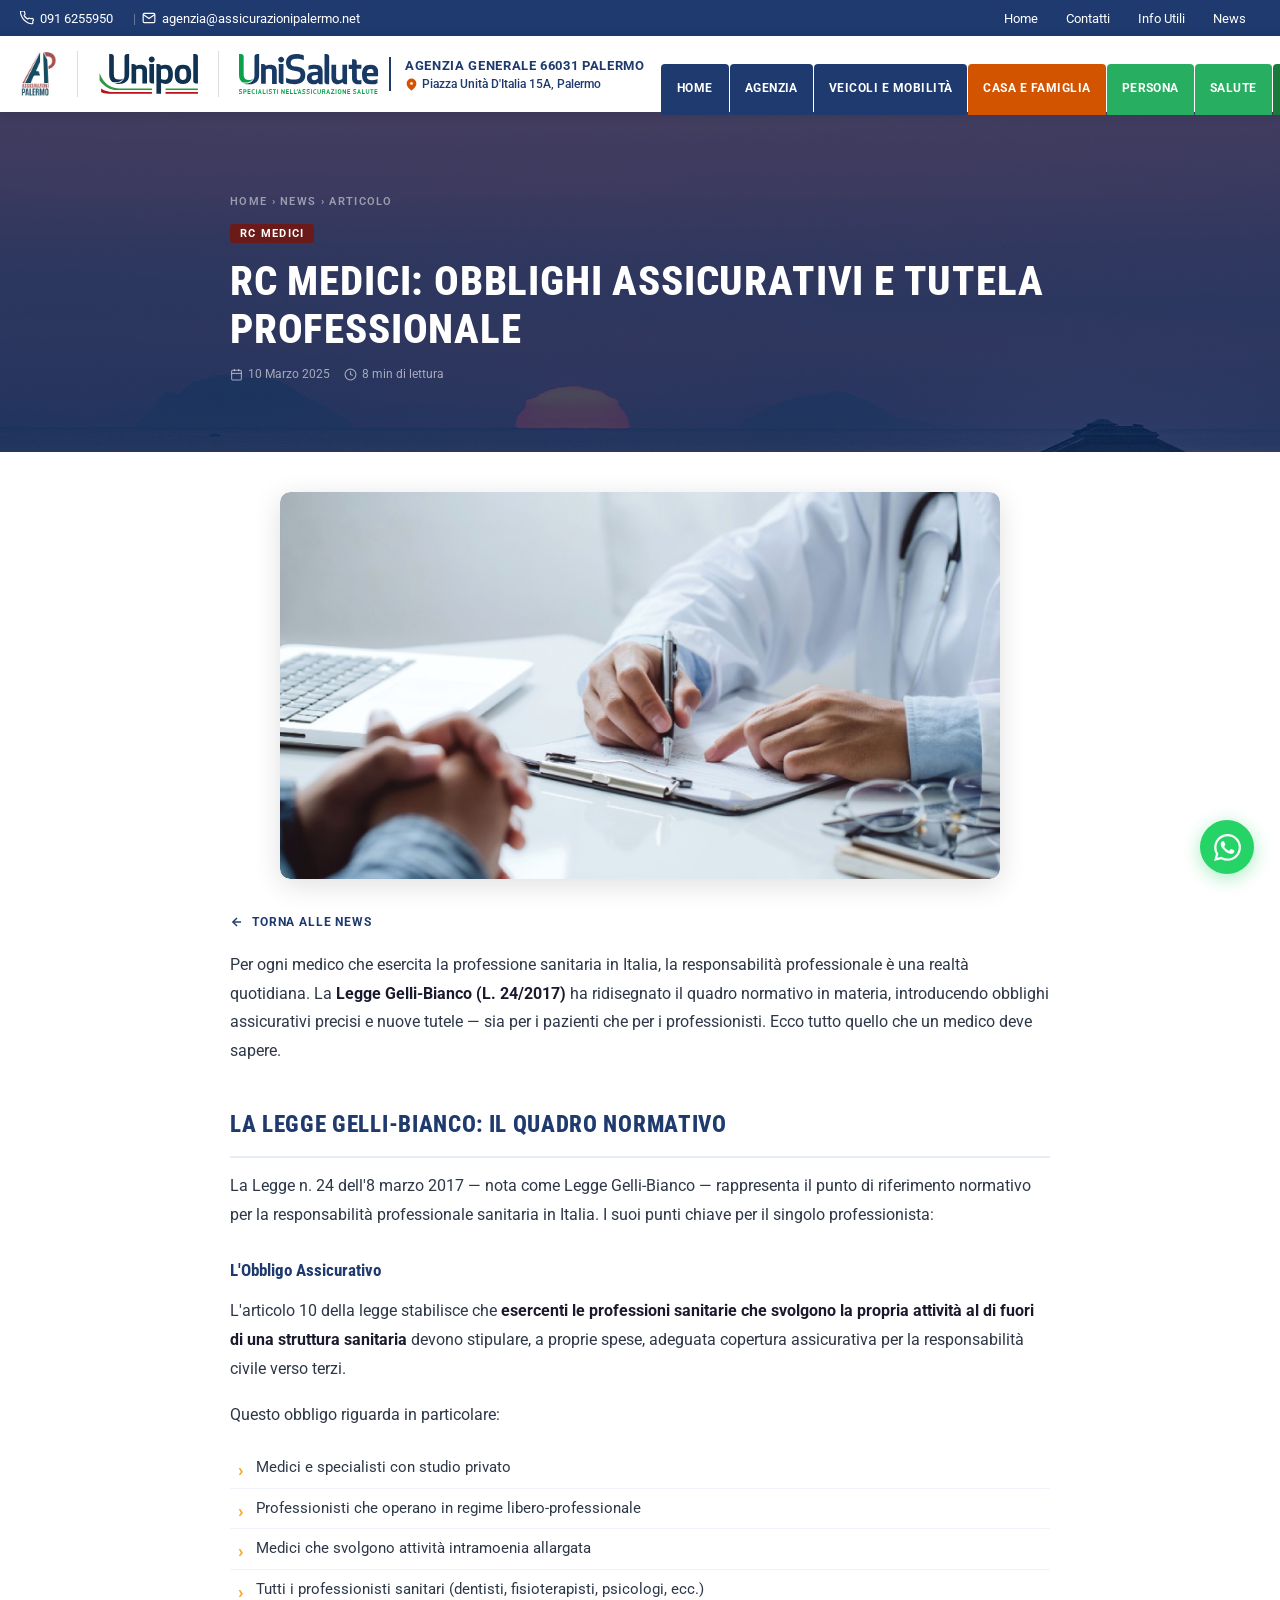
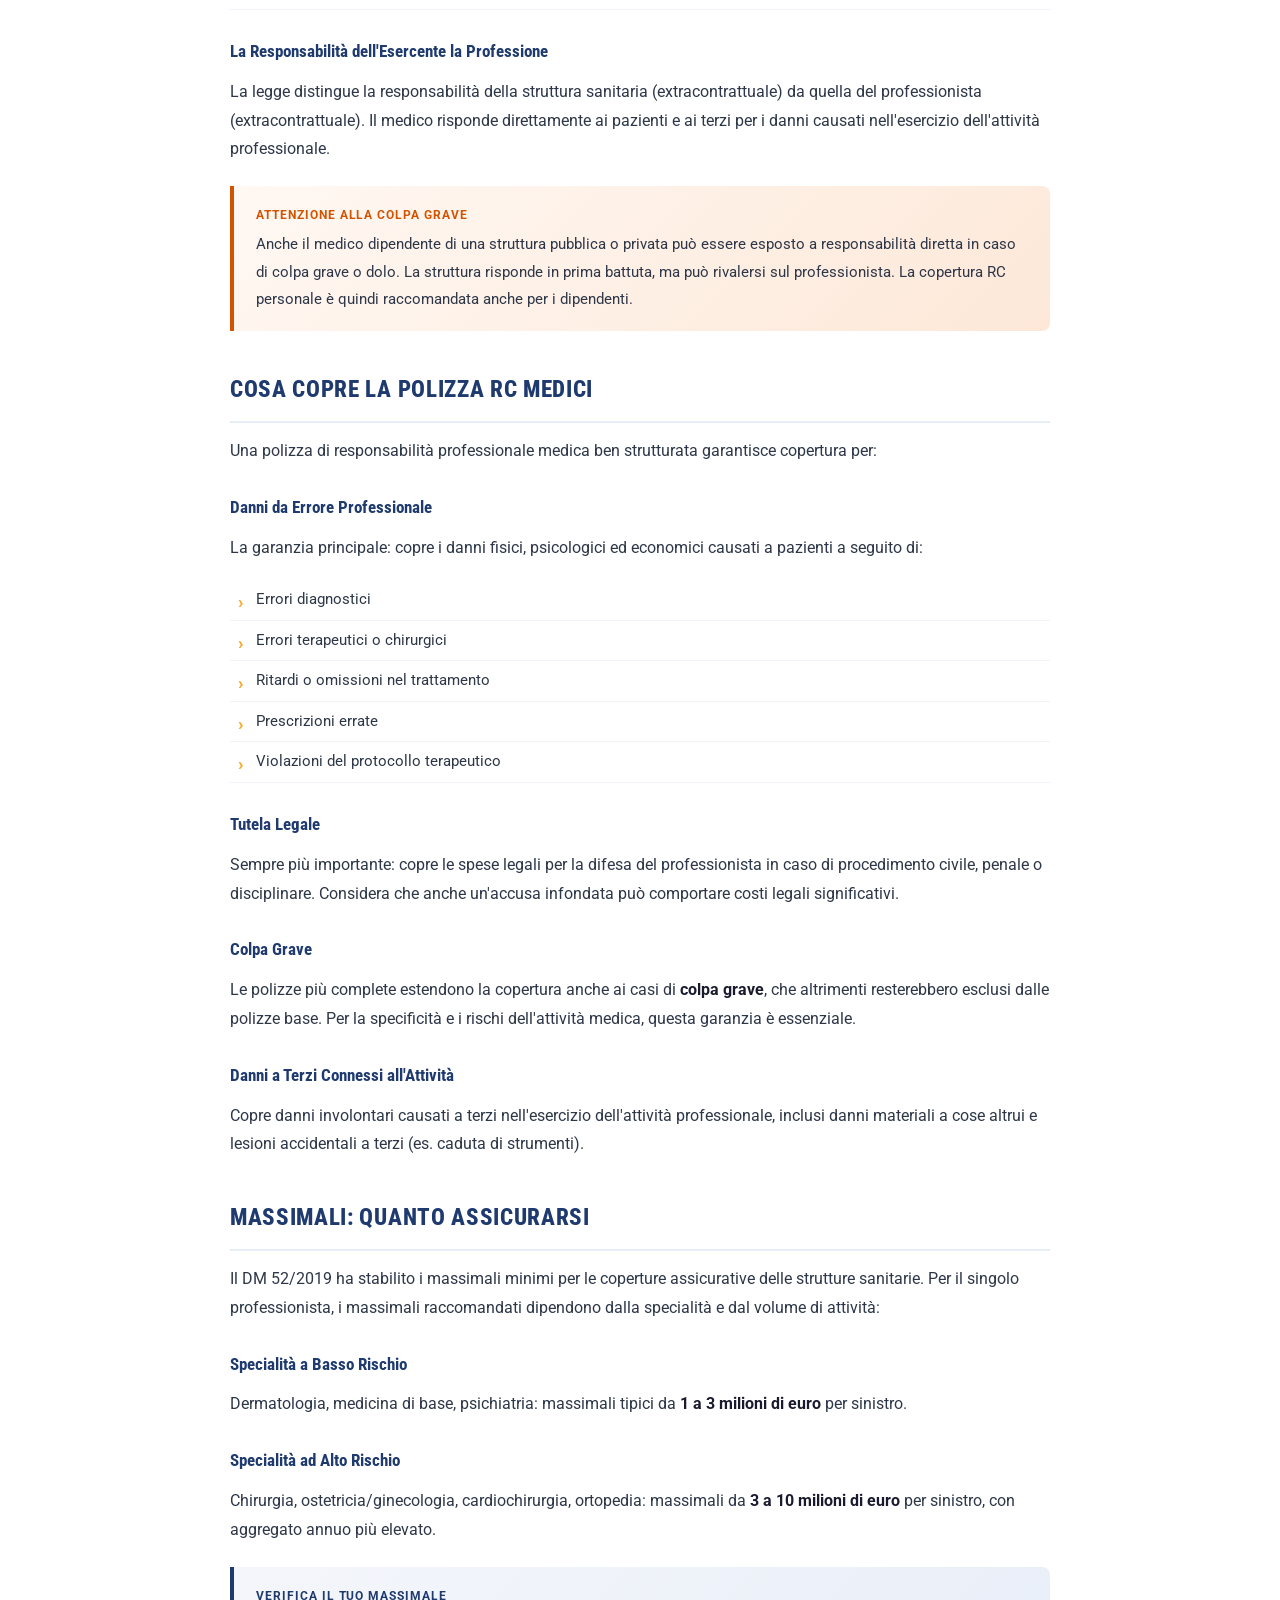
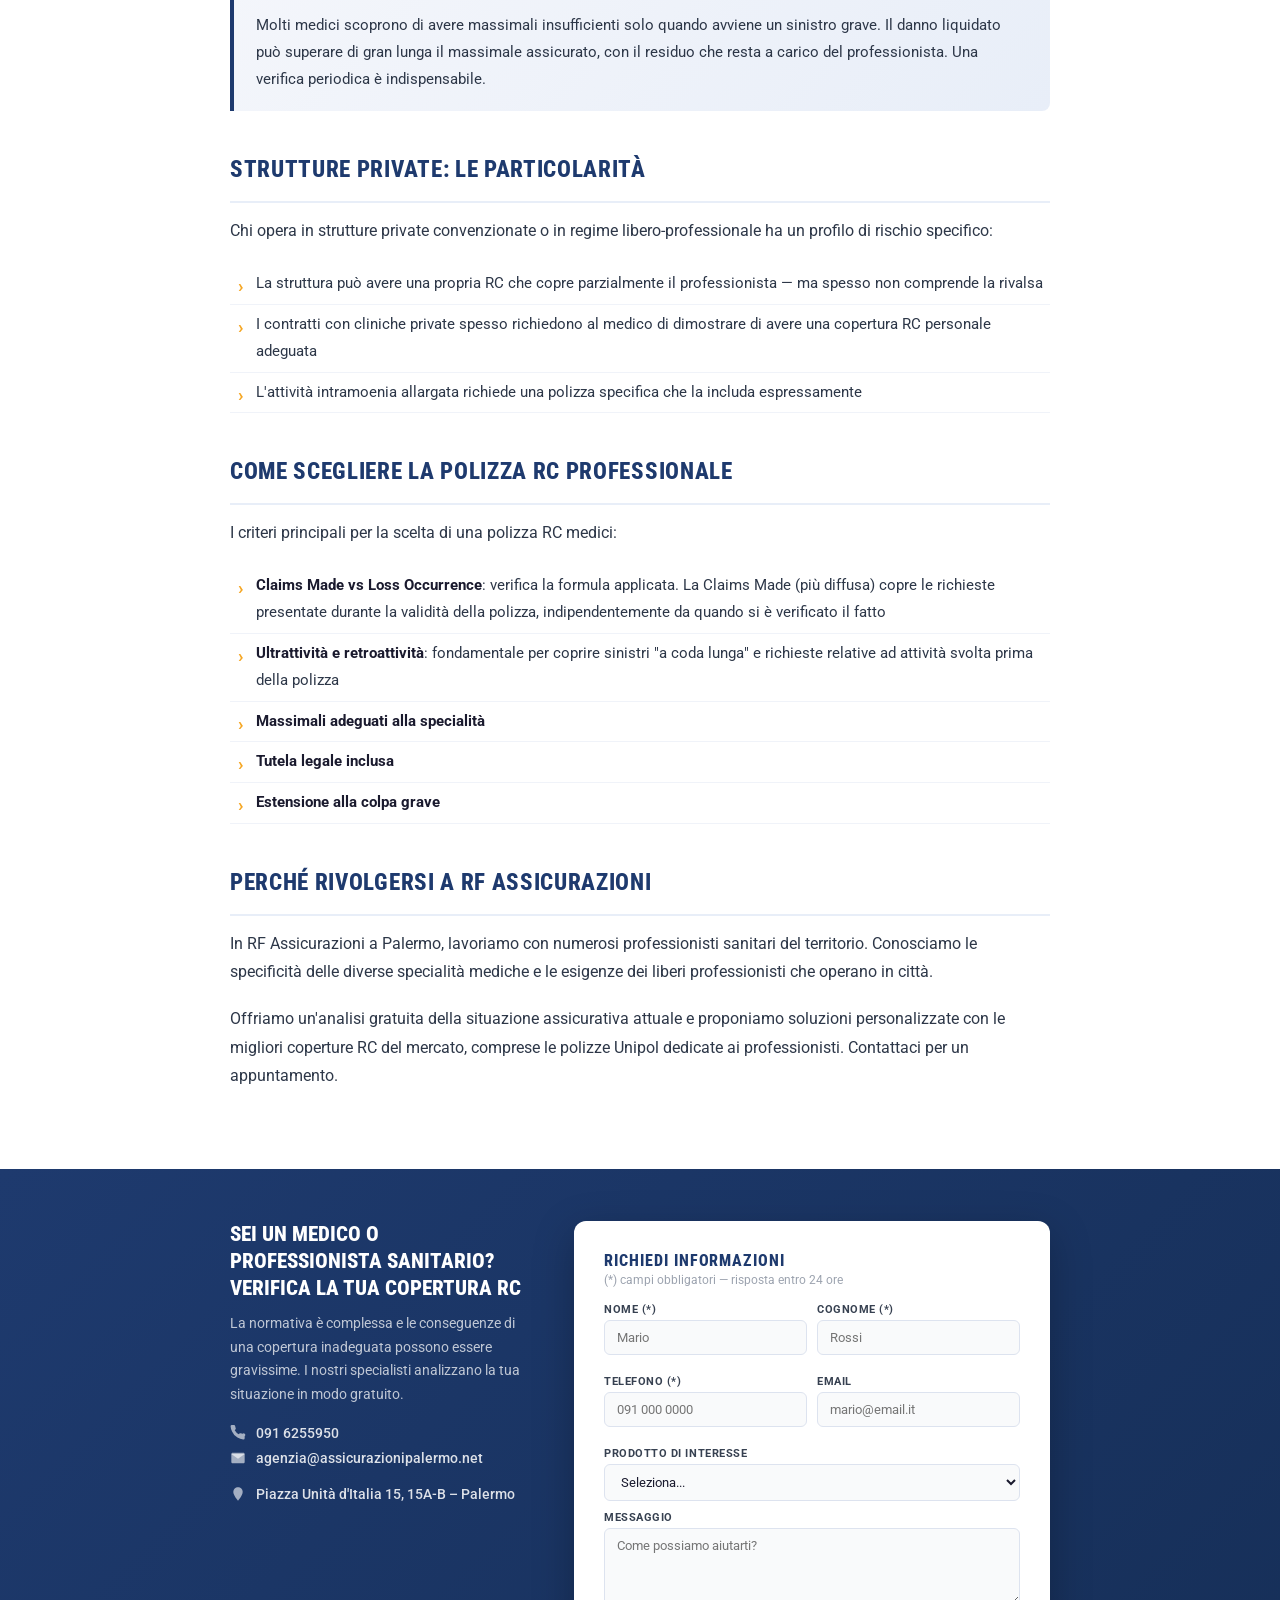
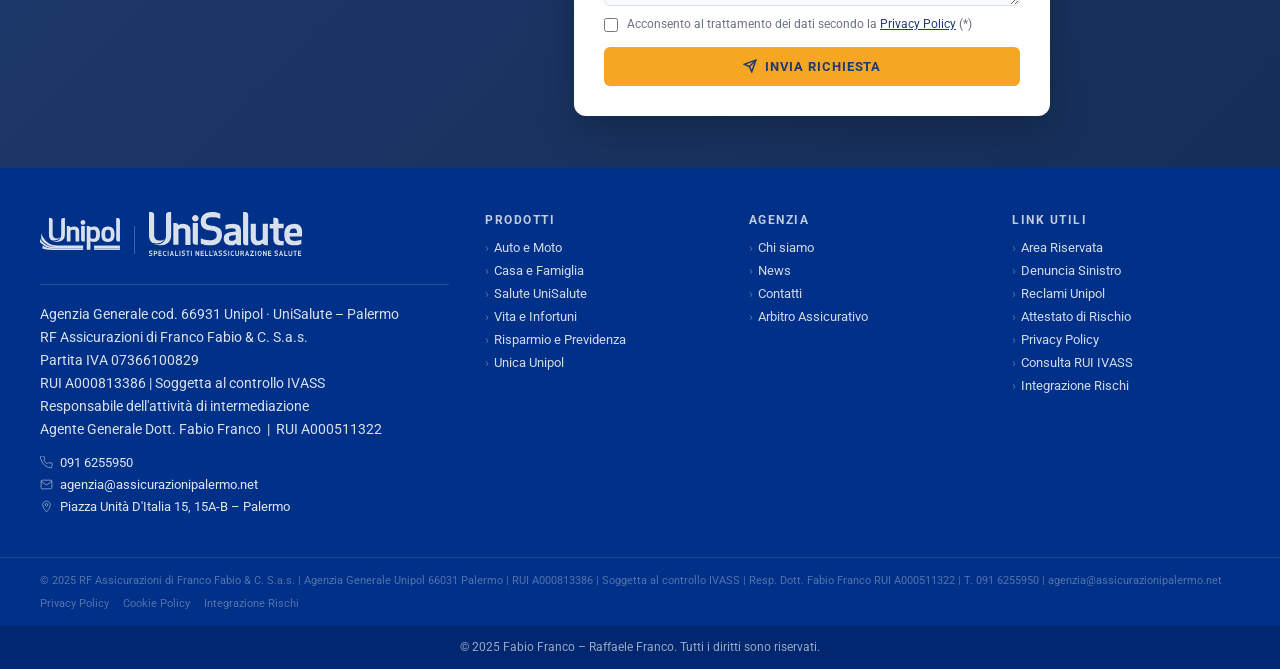
<file: news-rc-medici.html>
<!DOCTYPE html>
<html lang="it-IT">
<head>

<meta charset="UTF-8">
<meta name="viewport" content="width=device-width, initial-scale=1.0">
<title>RC Medici: Obblighi Assicurativi e Tutela Professionale | RF Assicurazioni Palermo</title>
<meta name="description" content="Legge Gelli-Bianco, obblighi RC, massimali e coperture per medici e professionisti sanitari. Consulenza specializzata a Palermo.">
<link href="https://fonts.googleapis.com/css2?family=Roboto:wght@300;400;500;700&family=Roboto+Condensed:wght@700&display=swap" rel="stylesheet">
<link rel="stylesheet" href="assets/css/style.css">

<style>
/* ══ ARTICLE PAGE ═══════════════════════════════════════════════════════════ */

/* HERO: sfondo news, solo titolo/breadcrumb/meta, NO immagine dentro */
.art-hero{
  background:url('assets/images/blog/sfondo news.jpg') center 35%/110% auto no-repeat;
  position:relative;
  min-height:340px;
  padding:72px 0 60px;
  overflow:hidden;
  display:flex;
  align-items:center;
}
.art-hero::after{
  content:'';position:absolute;inset:0;
  background:rgba(11,42,91,.74);
  z-index:0;
}
.art-hero-in{
  max-width:900px;margin:0 auto;padding:0 40px;
  position:relative;z-index:1;width:100%;
}
.art-breadcrumb{
  font-size:.68rem;font-weight:600;
  color:rgba(255,255,255,.5);text-transform:uppercase;
  letter-spacing:.12em;margin-bottom:14px;
}
.art-breadcrumb a{color:rgba(255,255,255,.5);text-decoration:none}
.art-breadcrumb a:hover{color:#f5a623}
.art-cat{
  display:inline-block;font-size:.66rem;font-weight:700;
  text-transform:uppercase;letter-spacing:.12em;
  color:#fff;border-radius:3px;padding:3px 10px;margin-bottom:14px;
}
.art-hero h1{
  font-family:'Roboto Condensed',sans-serif;
  font-size:clamp(1.6rem,3.2vw,2.6rem);font-weight:800;
  color:#fff;line-height:1.18;margin-bottom:14px;
  text-transform:uppercase;letter-spacing:.02em;text-align:left;
}
.art-meta{
  display:flex;align-items:center;gap:14px;
  font-size:.73rem;color:rgba(255,255,255,.58);
}
.art-meta span{display:flex;align-items:center;gap:5px}

/* IMMAGINE ARTICOLO: separata dall'hero, sotto di essa */
.art-main-img{
  max-width:800px;
  margin:40px auto 0;
  padding:0 40px;
  background:transparent;
}
.art-main-img-inner{
  border-radius:10px;overflow:hidden;
  box-shadow:0 6px 28px rgba(0,0,0,.13);
  line-height:0;
}
.art-main-img img{
  width:100%;height:auto;
  max-height:420px;object-fit:cover;
  display:block;border-radius:10px;
}

/* Layout articolo */
.art-layout{max-width:900px;margin:0 auto;padding:36px 40px 60px}
.art-body{font-size:.97rem;color:#2d3748;line-height:1.85;font-family:'Roboto',sans-serif}
.art-body h2{
  font-family:'Roboto Condensed',sans-serif;font-size:1.42rem;font-weight:800;
  color:#1e3a6e;text-transform:uppercase;letter-spacing:.03em;
  margin:38px 0 14px;padding-bottom:10px;border-bottom:2px solid #e8eef8;
}
.art-body h3{font-family:'Roboto Condensed',sans-serif;font-size:1.08rem;font-weight:700;color:#1e3a6e;margin:26px 0 10px}
.art-body p{margin-bottom:18px}
.art-body strong{color:#1a1a2e;font-weight:700}
.art-body ul,.art-body ol{margin:14px 0 18px;padding-left:0;list-style:none}
.art-body ul li,.art-body ol li{padding:6px 0 6px 26px;position:relative;border-bottom:1px solid #f0f3f9;font-size:.93rem}
.art-body ul li::before{content:'›';position:absolute;left:8px;color:#f5a623;font-weight:700;font-size:1.1rem}
.art-body ol{counter-reset:ol}
.art-body ol li::before{counter-increment:ol;content:counter(ol)'.';position:absolute;left:0;color:#1e3a6e;font-weight:700}

/* Immagine inline nel corpo: magazine style */
.art-img-inline{
  max-width:680px;margin:36px auto;
  border-radius:10px;overflow:hidden;
  box-shadow:0 4px 18px rgba(0,0,0,.1);
  line-height:0;display:block;
}
.art-img-inline img{
  width:100%;height:auto;max-height:320px;
  object-fit:cover;display:block;border-radius:10px;
}

/* Callout */
.art-callout{background:linear-gradient(135deg,#f4f6fb,#e8eef8);border-left:4px solid #1e3a6e;border-radius:0 8px 8px 0;padding:18px 22px;margin:22px 0;font-size:.92rem}
.art-callout strong{display:block;color:#1e3a6e;font-size:.75rem;text-transform:uppercase;letter-spacing:.08em;margin-bottom:5px}
.art-callout.orange{background:linear-gradient(135deg,#fff8f3,#fde8d8);border-color:#d35400}
.art-callout.orange strong{color:#d35400}
.art-callout.green{background:linear-gradient(135deg,#f0faf5,#d4f0e3);border-color:#27ae60}
.art-callout.green strong{color:#27ae60}

/* CTA section */
.art-cta-section{background:linear-gradient(135deg,#1e3a6e,#162f58);padding:52px 0}
.art-cta-in{max-width:900px;margin:0 auto;padding:0 40px}
.art-cta-grid{display:grid;grid-template-columns:1fr 1.1fr;gap:44px;align-items:start}
.art-cta-text h2{font-family:'Roboto Condensed',sans-serif;font-size:1.3rem;font-weight:800;color:#fff;text-transform:uppercase;margin-bottom:10px;line-height:1.3}
.art-cta-text p{font-size:.87rem;color:rgba(255,255,255,.72);line-height:1.7;margin-bottom:18px}
.art-cta-info{display:flex;align-items:center;gap:10px;margin-bottom:9px}
.art-cta-info svg{width:16px;height:16px;fill:rgba(255,255,255,.6);flex-shrink:0}
.art-cta-info a{font-size:.85rem;color:rgba(255,255,255,.85);text-decoration:none;font-weight:500}
.art-cta-info a:hover{color:#f5a623}
.art-form-box{background:#fff;border-radius:12px;padding:30px;box-shadow:0 12px 40px rgba(0,0,0,.25)}
.art-form-box h3{font-family:'Roboto Condensed',sans-serif;font-size:1rem;font-weight:800;color:#1e3a6e;text-transform:uppercase;letter-spacing:.06em;margin-bottom:3px}
.art-form-sub{font-size:.73rem;color:#9ca3af;margin-bottom:16px}
.af-row{display:grid;grid-template-columns:1fr 1fr;gap:10px;margin-bottom:10px}
.af-g{display:flex;flex-direction:column;gap:4px;margin-bottom:10px}
.af-g label{font-size:.67rem;font-weight:700;color:#374151;text-transform:uppercase;letter-spacing:.05em}
.af-g input,.af-g select,.af-g textarea{border:1.5px solid #dde3ef;border-radius:6px;padding:9px 12px;font-size:.83rem;font-family:'Roboto',sans-serif;color:#1a1a2e;background:#f9fafb;outline:none;transition:border .2s}
.af-g input:focus,.af-g select:focus,.af-g textarea:focus{border-color:#1e3a6e;background:#fff}
.af-g textarea{resize:vertical;min-height:78px}
.af-privacy{display:flex;align-items:flex-start;gap:9px;margin-bottom:13px;font-size:.73rem;color:#6b7280;line-height:1.5}
.af-privacy input{width:14px;height:14px;margin-top:2px;accent-color:#1e3a6e;flex-shrink:0}
.af-privacy a{color:#1e3a6e}
.af-submit{width:100%;display:flex;align-items:center;justify-content:center;gap:8px;background:#f5a623;color:#1e3a6e;font-family:'Roboto',sans-serif;font-weight:700;font-size:.81rem;text-transform:uppercase;letter-spacing:.07em;border:none;border-radius:6px;padding:12px 20px;cursor:pointer;transition:background .2s,transform .15s}
.af-submit:hover{background:#e5941e;transform:translateY(-1px)}
.af-submit svg{stroke:currentColor;fill:none}
.art-back{display:flex;align-items:center;gap:8px;font-size:.77rem;font-weight:700;color:#1e3a6e;text-decoration:none;text-transform:uppercase;letter-spacing:.07em;margin-bottom:22px;transition:color .15s}
.art-back:hover{color:#f5a623}
.art-back svg{stroke:currentColor;fill:none;width:14px;height:14px}

@media(max-width:768px){
  .art-hero-in,.art-layout,.art-cta-in,.art-main-img{padding-left:18px;padding-right:18px}
  .art-hero{padding:48px 0 40px;min-height:260px;background-size:cover}
  .art-layout{padding-top:24px;padding-bottom:44px}
  .art-cta-grid{grid-template-columns:1fr}
  .af-row{grid-template-columns:1fr}
  .art-form-box{padding:20px 14px}
  .art-main-img{margin:28px auto 0;padding:0 18px}
  .art-main-img img{max-height:220px}
  .art-img-inline{margin:24px auto}
  .art-img-inline img{max-height:200px}
}
@media(max-width:480px){
  .art-hero h1{font-size:1.3rem}
  .art-hero{min-height:210px;padding:36px 0 28px}
}
</style>
</head>
<body class="page-news">
<!-- ══ TOPBAR ══ -->
<div class="topbar">
  <div class="topbar-in">
    <div class="t-left">
      <a href="tel:+390916255950" class="t-item">
        <svg viewBox="0 0 24 24"><path d="M22 16.92v3a2 2 0 01-2.18 2 19.79 19.79 0 01-8.63-3.07A19.5 19.5 0 013.07 9.81 19.79 19.79 0 01.84 2 2 2 0 012.83 0h3a2 2 0 012 1.72c.127.96.361 1.903.7 2.81a2 2 0 01-.45 2.11L7.09 7.91a16 16 0 006 6l.98-.98a2 2 0 012.11-.45c.907.339 1.85.573 2.81.7A2 2 0 0122 16.92z"/></svg>
        091 6255950
      </a>
      <span class="t-sep-v">|</span>
      <a href="mailto:agenzia@assicurazionipalermo.net" class="t-item">
        <svg viewBox="0 0 24 24"><path d="M4 4h16c1.1 0 2 .9 2 2v12c0 1.1-.9 2-2 2H4c-1.1 0-2-.9-2-2V6c0-1.1.9-2 2-2z"/><polyline points="22,6 12,13 2,6"/></svg>
        agenzia@assicurazionipalermo.net
      </a>
    </div>
            <div class="t-right">
      <a href="index.html">Home</a>
      <a href="index.html#contatti">Contatti</a>
      <a href="page-info-utili.html">Info Utili</a>
      <a href="page-news.html" class="t-btn-solid">News</a>
    </div>
  </div>
</div>

<!-- ══ HEADER ══ -->
<header id="hdr">
  <div class="hdr-in">
    <!-- LOGO GROUP -->
    <div class="logo-group">
      <!-- Logo Assicurazioni Palermo -->
      <!-- logo-link --><a href="index.html" class="logo-main-link" aria-label="Home"><img class="logo-main"
        src="[data-uri]"
        alt="Assicurazioni Palermo"
        onerror="this.style.display='none';document.getElementById('logo-fb').style.display='block'"></a>
      <span id="logo-fb" style="display:none;font-family:'Roboto Condensed',sans-serif;font-weight:700;font-size:1rem;color:#2a5298">Assicurazioni Palermo</span>

      <div class="logo-sep"></div>

      <!-- Logo Unipol (stesso del sito valoreunipol) -->
      <img class="logo-unipol" src="[data-uri]" alt="Unipol">
      
      <div class="logo-sep"></div>

      <!-- Logo UniSalute -->
      <img class="logo-unisalute" src="[data-uri]" alt="UniSalute">
      
      <div class="agenzia-label">
        <strong>Agenzia Generale 66031 Palermo</strong>
        <a href="https://share.google/YKqGY2r3kEYhXg4gZ'Italia+15,+90144+Palermo" target="_blank">
          <svg viewBox="0 0 24 24"><path d="M21 10c0 7-9 13-9 13s-9-6-9-13a9 9 0 0118 0z" fill="#d35400" stroke="#d35400" stroke-width="0"/><circle cx="12" cy="10" r="3" fill="#fff"/></svg>
          Piazza Unità D'Italia 15A, Palermo
        </a>
      </div>
    </div>

    <!-- NAV pulsanti colorati come valoreunipol -->
        <nav class="main-nav" id="main-nav" aria-label="Navigazione principale">
      <a href="index.html" class="nav-agenzia nav-home">Home</a>
      <a href="page-agenzia-(1).html" class="nav-agenzia">Agenzia</a>
      <a href="page-auto-(1).html" class="nav-veicoli">Veicoli e Mobilità</a>
      <a href="page-casa-(1).html" class="nav-casa">Casa e Famiglia</a>
      <a href="page-persona.html" class="nav-persona">Persona</a>
      <a href="page-sanitaria-(1).html" class="nav-salute">Salute</a>
      <a href="page-previdenza.html" class="nav-risparmio">Risparmio e Previdenza</a>
    </nav>
    <div class="ham" onclick="toggleMenu()" id="ham"><span></span><span></span><span></span></div>
  </div>
  <div class="mob-nav" id="mobnav" aria-hidden="true">

  <!-- Header: RF logo + Unipol + UniSalute + chiudi — tutto in una riga bianca -->
  <div class="mnv-head">
    <div class="mnv-logos">
      <a href="index.html" class="mnv-rf-link">
        <img src="[data-uri]" alt="RF Assicurazioni Palermo" class="mnv-rf-logo">
      </a>
      <div class="mnv-sep"></div>
      <img src="[data-uri]" alt="Unipol" class="mnv-logo-img">
      <div class="mnv-sep"></div>
      <img src="[data-uri]" alt="UniSalute" class="mnv-logo-img">
    </div>
    <button class="mnv-close" onclick="closeMenu()" aria-label="Chiudi menu">
      <svg viewBox="0 0 24 24" width="16" height="16" fill="none" stroke="#1e3a6e" stroke-width="2.5"><line x1="18" y1="6" x2="6" y2="18"/><line x1="6" y1="6" x2="18" y2="18"/></svg>
    </button>
  </div>

  <!-- Indirizzo agenzia sotto header -->
  <div class="mnv-address">
    Agenzia Generale 66031 &mdash;
    <a href="https://maps.app.goo.gl/1pdCAauV5kCiYmm87" target="_blank" rel="noopener">Piazza Unità d’Italia 15A, Palermo</a>
  </div>

  <!-- Voci menu -->
  <nav class="mnv-links" aria-label="Navigazione">
    <a href="index.html" class="mnv-item">Home <svg viewBox="0 0 24 24" width="13" height="13" fill="none" stroke="rgba(255,255,255,.4)" stroke-width="2"><line x1="5" y1="12" x2="19" y2="12"/><polyline points="12 5 19 12 12 19"/></svg></a>
    <a href="page-agenzia-(1).html" class="mnv-item">Agenzia <svg viewBox="0 0 24 24" width="13" height="13" fill="none" stroke="rgba(255,255,255,.4)" stroke-width="2"><line x1="5" y1="12" x2="19" y2="12"/><polyline points="12 5 19 12 12 19"/></svg></a>
    <a href="page-auto-(1).html" class="mnv-item">Veicoli e Mobilità <svg viewBox="0 0 24 24" width="13" height="13" fill="none" stroke="rgba(255,255,255,.4)" stroke-width="2"><line x1="5" y1="12" x2="19" y2="12"/><polyline points="12 5 19 12 12 19"/></svg></a>
    <a href="page-casa-(1).html" class="mnv-item">Casa e Famiglia <svg viewBox="0 0 24 24" width="13" height="13" fill="none" stroke="rgba(255,255,255,.4)" stroke-width="2"><line x1="5" y1="12" x2="19" y2="12"/><polyline points="12 5 19 12 12 19"/></svg></a>
    <div class="mnv-dropdown">
      <button class="mnv-dropdown-toggle" onclick="toggleDropdown(this)" type="button">
        Persona <svg viewBox="0 0 24 24" width="11" height="11" fill="none" stroke="rgba(255,255,255,.5)" stroke-width="2"><polyline points="6 9 12 15 18 9"/></svg>
      </button>
      <div class="mnv-dropdown-body">
        <a href="page-infortuni-(1).html">Assicurazione Infortuni <svg viewBox="0 0 24 24" width="13" height="13" fill="none" stroke="rgba(255,255,255,.4)" stroke-width="2"><line x1="5" y1="12" x2="19" y2="12"/><polyline points="12 5 19 12 12 19"/></svg></a>
        <a href="page-tcm-(1).html">TCM <svg viewBox="0 0 24 24" width="13" height="13" fill="none" stroke="rgba(255,255,255,.4)" stroke-width="2"><line x1="5" y1="12" x2="19" y2="12"/><polyline points="12 5 19 12 12 19"/></svg></a>
        <a href="page-sanitaria-(1).html">Sanitaria UniSalute <svg viewBox="0 0 24 24" width="13" height="13" fill="none" stroke="rgba(255,255,255,.4)" stroke-width="2"><line x1="5" y1="12" x2="19" y2="12"/><polyline points="12 5 19 12 12 19"/></svg></a>
        <a href="page-ltc.html">LTC Autosufficienza <svg viewBox="0 0 24 24" width="13" height="13" fill="none" stroke="rgba(255,255,255,.4)" stroke-width="2"><line x1="5" y1="12" x2="19" y2="12"/><polyline points="12 5 19 12 12 19"/></svg></a>
      </div>
    </div>
    <a href="page-previdenza.html" class="mnv-item">Risparmio e Previdenza <svg viewBox="0 0 24 24" width="13" height="13" fill="none" stroke="rgba(255,255,255,.4)" stroke-width="2"><line x1="5" y1="12" x2="19" y2="12"/><polyline points="12 5 19 12 12 19"/></svg></a>
    <a href="page-risparmio.html" class="mnv-item">Previdenza Integrativa <svg viewBox="0 0 24 24" width="13" height="13" fill="none" stroke="rgba(255,255,255,.4)" stroke-width="2"><line x1="5" y1="12" x2="19" y2="12"/><polyline points="12 5 19 12 12 19"/></svg></a>
    <a href="page-investimento.html" class="mnv-item">Investimento <svg viewBox="0 0 24 24" width="13" height="13" fill="none" stroke="rgba(255,255,255,.4)" stroke-width="2"><line x1="5" y1="12" x2="19" y2="12"/><polyline points="12 5 19 12 12 19"/></svg></a>
    <a href="page-medici-(1).html" class="mnv-item">Medici <svg viewBox="0 0 24 24" width="13" height="13" fill="none" stroke="rgba(255,255,255,.4)" stroke-width="2"><line x1="5" y1="12" x2="19" y2="12"/><polyline points="12 5 19 12 12 19"/></svg></a>
    <a href="page-info-utili.html" class="mnv-item">Info Utili <svg viewBox="0 0 24 24" width="13" height="13" fill="none" stroke="rgba(255,255,255,.4)" stroke-width="2"><line x1="5" y1="12" x2="19" y2="12"/><polyline points="12 5 19 12 12 19"/></svg></a>
    <a href="page-news.html" class="mnv-item mnv-active">News <svg viewBox="0 0 24 24" width="13" height="13" fill="none" stroke="rgba(255,255,255,.4)" stroke-width="2"><line x1="5" y1="12" x2="19" y2="12"/><polyline points="12 5 19 12 12 19"/></svg></a>
  </nav>

  <!-- Footer CTA -->
  <div class="mnv-foot">
    <div class="mnv-contact">
      <svg viewBox="0 0 24 24" width="13" height="13" fill="none" stroke="rgba(255,255,255,.5)" stroke-width="2"><path d="M22 16.92v3a2 2 0 01-2.18 2 19.79 19.79 0 01-8.63-3.07A19.5 19.5 0 013.07 9.81 19.79 19.79 0 01.84 2 2 2 0 012.83 0h3a2 2 0 012 1.72c.127.96.361 1.903.7 2.81a2 2 0 01-.45 2.11L7.09 7.91a16 16 0 006 6l.98-.98a2 2 0 012.11-.45c.907.339 1.85.573 2.81.7A2 2 0 0122 16.92z"/></svg>
      <a href="tel:+390916255950">091 6255950</a>
    </div>
    <a href="index.html#contatti" class="mnv-cta-btn">Richiedi preventivo</a>
  </div>

</div>
</header>
<section class="art-hero">
  <div class="art-hero-in">
    <div class="art-breadcrumb"><a href="index.html">Home</a> › <a href="page-news.html">News</a> › Articolo</div>
    <span class="art-cat" style="background:#6b1a1a">RC Medici</span>
    <h1>RC Medici: Obblighi Assicurativi e Tutela Professionale</h1>
    <div class="art-meta">
      <span><svg viewBox="0 0 24 24" width="13" height="13" fill="none" stroke="currentColor" stroke-width="2"><rect x="3" y="4" width="18" height="18" rx="2"/><line x1="16" y1="2" x2="16" y2="6"/><line x1="8" y1="2" x2="8" y2="6"/><line x1="3" y1="10" x2="21" y2="10"/></svg>10 Marzo 2025</span>
      <span><svg viewBox="0 0 24 24" width="13" height="13" fill="none" stroke="currentColor" stroke-width="2"><circle cx="12" cy="12" r="10"/><polyline points="12 6 12 12 16 14"/></svg>8 min di lettura</span>
    </div>
  </div>
</section>
<div class="art-main-img">
  <div class="art-main-img-inner">
    <img src="assets/images/blog/medici 1.jpg" alt="Responsabilità civile medici – RC professionale Palermo" loading="eager" width="800" height="420">
  </div>
</div>
<div class="art-layout">
  <a href="page-news.html" class="art-back"><svg viewBox="0 0 24 24" stroke-width="2.5"><line x1="19" y1="12" x2="5" y2="12"/><polyline points="12 19 5 12 12 5"/></svg>Torna alle News</a>
  <div class="art-body">
<p>Per ogni medico che esercita la professione sanitaria in Italia, la responsabilità professionale è una realtà quotidiana. La <strong>Legge Gelli-Bianco (L. 24/2017)</strong> ha ridisegnato il quadro normativo in materia, introducendo obblighi assicurativi precisi e nuove tutele — sia per i pazienti che per i professionisti. Ecco tutto quello che un medico deve sapere.</p>

<h2>La Legge Gelli-Bianco: Il Quadro Normativo</h2>
<p>La Legge n. 24 dell'8 marzo 2017 — nota come Legge Gelli-Bianco — rappresenta il punto di riferimento normativo per la responsabilità professionale sanitaria in Italia. I suoi punti chiave per il singolo professionista:</p>

<h3>L'Obbligo Assicurativo</h3>
<p>L'articolo 10 della legge stabilisce che <strong>esercenti le professioni sanitarie che svolgono la propria attività al di fuori di una struttura sanitaria</strong> devono stipulare, a proprie spese, adeguata copertura assicurativa per la responsabilità civile verso terzi.</p>
<p>Questo obbligo riguarda in particolare:</p>
<ul>
<li>Medici e specialisti con studio privato</li>
<li>Professionisti che operano in regime libero-professionale</li>
<li>Medici che svolgono attività intramoenia allargata</li>
<li>Tutti i professionisti sanitari (dentisti, fisioterapisti, psicologi, ecc.)</li>
</ul>

<h3>La Responsabilità dell'Esercente la Professione</h3>
<p>La legge distingue la responsabilità della struttura sanitaria (extracontrattuale) da quella del professionista (extracontrattuale). Il medico risponde direttamente ai pazienti e ai terzi per i danni causati nell'esercizio dell'attività professionale.</p>

<div class="art-callout orange">
<strong>Attenzione alla Colpa Grave</strong>
Anche il medico dipendente di una struttura pubblica o privata può essere esposto a responsabilità diretta in caso di colpa grave o dolo. La struttura risponde in prima battuta, ma può rivalersi sul professionista. La copertura RC personale è quindi raccomandata anche per i dipendenti.
</div>

<h2>Cosa Copre la Polizza RC Medici</h2>
<p>Una polizza di responsabilità professionale medica ben strutturata garantisce copertura per:</p>

<h3>Danni da Errore Professionale</h3>
<p>La garanzia principale: copre i danni fisici, psicologici ed economici causati a pazienti a seguito di:</p>
<ul>
<li>Errori diagnostici</li>
<li>Errori terapeutici o chirurgici</li>
<li>Ritardi o omissioni nel trattamento</li>
<li>Prescrizioni errate</li>
<li>Violazioni del protocollo terapeutico</li>
</ul>

<h3>Tutela Legale</h3>
<p>Sempre più importante: copre le spese legali per la difesa del professionista in caso di procedimento civile, penale o disciplinare. Considera che anche un'accusa infondata può comportare costi legali significativi.</p>

<h3>Colpa Grave</h3>
<p>Le polizze più complete estendono la copertura anche ai casi di <strong>colpa grave</strong>, che altrimenti resterebbero esclusi dalle polizze base. Per la specificità e i rischi dell'attività medica, questa garanzia è essenziale.</p>

<h3>Danni a Terzi Connessi all'Attività</h3>
<p>Copre danni involontari causati a terzi nell'esercizio dell'attività professionale, inclusi danni materiali a cose altrui e lesioni accidentali a terzi (es. caduta di strumenti).</p>

<h2>Massimali: Quanto Assicurarsi</h2>
<p>Il DM 52/2019 ha stabilito i massimali minimi per le coperture assicurative delle strutture sanitarie. Per il singolo professionista, i massimali raccomandati dipendono dalla specialità e dal volume di attività:</p>

<h3>Specialità a Basso Rischio</h3>
<p>Dermatologia, medicina di base, psichiatria: massimali tipici da <strong>1 a 3 milioni di euro</strong> per sinistro.</p>

<h3>Specialità ad Alto Rischio</h3>
<p>Chirurgia, ostetricia/ginecologia, cardiochirurgia, ortopedia: massimali da <strong>3 a 10 milioni di euro</strong> per sinistro, con aggregato annuo più elevato.</p>

<div class="art-callout">
<strong>Verifica il tuo massimale</strong>
Molti medici scoprono di avere massimali insufficienti solo quando avviene un sinistro grave. Il danno liquidato può superare di gran lunga il massimale assicurato, con il residuo che resta a carico del professionista. Una verifica periodica è indispensabile.
</div>

<h2>Strutture Private: Le Particolarità</h2>
<p>Chi opera in strutture private convenzionate o in regime libero-professionale ha un profilo di rischio specifico:</p>
<ul>
<li>La struttura può avere una propria RC che copre parzialmente il professionista — ma spesso non comprende la rivalsa</li>
<li>I contratti con cliniche private spesso richiedono al medico di dimostrare di avere una copertura RC personale adeguata</li>
<li>L'attività intramoenia allargata richiede una polizza specifica che la includa espressamente</li>
</ul>

<h2>Come Scegliere la Polizza RC Professionale</h2>
<p>I criteri principali per la scelta di una polizza RC medici:</p>
<ul>
<li><strong>Claims Made vs Loss Occurrence</strong>: verifica la formula applicata. La Claims Made (più diffusa) copre le richieste presentate durante la validità della polizza, indipendentemente da quando si è verificato il fatto</li>
<li><strong>Ultrattività e retroattività</strong>: fondamentale per coprire sinistri "a coda lunga" e richieste relative ad attività svolta prima della polizza</li>
<li><strong>Massimali adeguati alla specialità</strong></li>
<li><strong>Tutela legale inclusa</strong></li>
<li><strong>Estensione alla colpa grave</strong></li>
</ul>

<h2>Perché Rivolgersi a RF Assicurazioni</h2>
<p>In RF Assicurazioni a Palermo, lavoriamo con numerosi professionisti sanitari del territorio. Conosciamo le specificità delle diverse specialità mediche e le esigenze dei liberi professionisti che operano in città.</p>
<p>Offriamo un'analisi gratuita della situazione assicurativa attuale e proponiamo soluzioni personalizzate con le migliori coperture RC del mercato, comprese le polizze Unipol dedicate ai professionisti. Contattaci per un appuntamento.</p>
</div>
</div>
<section class="art-cta-section">
  <div class="art-cta-in">
    <div class="art-cta-grid">
      <div class="art-cta-text">
        <h2>Sei un medico o professionista sanitario? Verifica la tua copertura RC</h2>
        <p>La normativa è complessa e le conseguenze di una copertura inadeguata possono essere gravissime. I nostri specialisti analizzano la tua situazione in modo gratuito.</p>
        <div class="art-cta-info"><svg viewBox="0 0 24 24"><path d="M22 16.92v3a2 2 0 01-2.18 2 19.79 19.79 0 01-8.63-3.07A19.5 19.5 0 013.07 9.81 19.79 19.79 0 01.84 2 2 2 0 012.83 0h3a2 2 0 012 1.72c.127.96.361 1.903.7 2.81a2 2 0 01-.45 2.11L7.09 7.91a16 16 0 006 6l.98-.98a2 2 0 012.11-.45c.907.339 1.85.573 2.81.7A2 2 0 0122 16.92z"/></svg><a href="tel:+390916255950">091 6255950</a></div>
        <div class="art-cta-info"><svg viewBox="0 0 24 24"><path d="M4 4h16c1.1 0 2 .9 2 2v12c0 1.1-.9 2-2 2H4c-1.1 0-2-.9-2-2V6c0-1.1.9-2 2-2z"/><polyline points="22,6 12,13 2,6"/></svg><a href="mailto:agenzia@assicurazionipalermo.net">agenzia@assicurazionipalermo.net</a></div>
        <div class="art-cta-info" style="margin-top:20px"><svg viewBox="0 0 24 24"><path d="M12 2C8.13 2 5 5.13 5 9c0 5.25 7 13 7 13s7-7.75 7-13c0-3.87-3.13-7-7-7z" fill="rgba(255,255,255,.6)"/></svg><a href="https://maps.app.goo.gl/xx2Zg3boCN2ZGbv77" target="_blank">Piazza Unità d'Italia 15, 15A-B – Palermo</a></div>
      </div>
      <div class="art-form-box">
        <h3>Richiedi informazioni</h3>
        <p class="art-form-sub">(*) campi obbligatori — risposta entro 24 ore</p>
        <form action="https://formspree.io/f/mzdowjyn" method="POST">
          <input type="hidden" name="_subject" value="Preventivo RC Medici / Professionisti Sanitari – RF Assicurazioni Palermo">
          <input type="text" name="_gotcha" style="display:none">
          <div class="af-row">
            <div class="af-g"><label>Nome (*)</label><input type="text" name="Nome" placeholder="Mario" required></div>
            <div class="af-g"><label>Cognome (*)</label><input type="text" name="Cognome" placeholder="Rossi" required></div>
          </div>
          <div class="af-row">
            <div class="af-g"><label>Telefono (*)</label><input type="tel" name="Telefono" placeholder="091 000 0000" required></div>
            <div class="af-g"><label>Email</label><input type="email" name="Email" placeholder="mario@email.it"></div>
          </div>
          <div class="af-g"><label>Prodotto di interesse</label>
            <select name="Prodotto">
              <option value="">Seleziona...</option><option>RC Professionale Medico</option><option>RC Specialista / Chirurgo</option><option>RC Odontoiatrico</option><option>RC Professionisti Sanitari</option><option>Tutela Legale</option><option>Altro</option>
            </select>
          </div>
          <div class="af-g"><label>Messaggio</label><textarea name="Messaggio" placeholder="Come possiamo aiutarti?"></textarea></div>
          <div class="af-privacy">
            <input type="checkbox" id="priv_art" name="privacy" required>
            <label for="priv_art">Acconsento al trattamento dei dati secondo la <a href="page-privacy.html" target="_blank">Privacy Policy</a> (*)</label>
          </div>
          <button type="submit" class="af-submit">
            <svg viewBox="0 0 24 24" width="14" height="14" stroke-width="2.5"><line x1="22" y1="2" x2="11" y2="13"/><polygon points="22 2 15 22 11 13 2 9 22 2"/></svg>
            Invia richiesta
          </button>
        </form>
      </div>
    </div>
  </div>
</section>
<footer>
  <div class="footer-grid">
    <div class="fb">
      <div class="footer-logo-group" style="display:flex;align-items:center;gap:14px;margin-bottom:18px;padding-bottom:16px;border-bottom:1px solid rgba(255,255,255,.15)">
        <img src="[data-uri]" alt="Unipol" style="height:32px;width:auto;object-fit:contain;display:block">
        <div style="width:1px;height:28px;background:rgba(255,255,255,.25)"></div>
        <img src="[data-uri]" alt="UniSalute" style="height:44px;width:auto;object-fit:contain">
      </div>
      <p class="fd">Agenzia Generale cod. 66931 Unipol · UniSalute – Palermo<br>
RF Assicurazioni di Franco Fabio &amp; C. S.a.s.<br>
Partita IVA 07366100829<br>
RUI A000813386 | Soggetta al controllo IVASS<br>
Responsabile dell&apos;attività di intermediazione<br>
Agente Generale Dott. Fabio Franco &nbsp;|&nbsp; RUI A000511322</p>
      <div class="fb-contacts">
        <a href="tel:+390916255950"><svg viewBox="0 0 24 24"><path d="M22 16.92v3a2 2 0 01-2.18 2 19.79 19.79 0 01-8.63-3.07A19.5 19.5 0 013.07 9.81 19.79 19.79 0 01.84 2 2 2 0 012.83 0h3a2 2 0 012 1.72c.127.96.361 1.903.7 2.81a2 2 0 01-.45 2.11L7.09 7.91a16 16 0 006 6l.98-.98a2 2 0 012.11-.45c.907.339 1.85.573 2.81.7A2 2 0 0122 16.92z"/></svg>091 6255950</a>
        <a href="mailto:agenzia@assicurazionipalermo.net"><svg viewBox="0 0 24 24"><path d="M4 4h16c1.1 0 2 .9 2 2v12c0 1.1-.9 2-2 2H4c-1.1 0-2-.9-2-2V6c0-1.1.9-2 2-2z"/><polyline points="22,6 12,13 2,6"/></svg>agenzia@assicurazionipalermo.net</a>
        <a href="https://share.google/YKqGY2r3kEYhXg4gZ'Italia+15,+90144+Palermo" target="_blank"><svg viewBox="0 0 24 24" fill="currentColor" stroke="none"><path d="M12 2C8.13 2 5 5.13 5 9c0 5.25 7 13 7 13s7-7.75 7-13c0-3.87-3.13-7-7-7zm0 9.5c-1.38 0-2.5-1.12-2.5-2.5s1.12-2.5 2.5-2.5 2.5 1.12 2.5 2.5-1.12 2.5-2.5 2.5z"/></svg>Piazza Unità D'Italia 15, 15A-B – Palermo</a>
      </div>
    </div>
    <div class="fc">
      <h5>Prodotti</h5>
      <ul>
        <li><a href="page-auto-(1).html">Auto e Moto</a></li>
        <li><a href="page-casa-(1).html">Casa e Famiglia</a></li>
        <li><a href="page-sanitaria-(1).html">Salute UniSalute</a></li>
        <li><a href="page-previdenza.html">Vita e Infortuni</a></li>
        <li><a href="page-previdenza.html">Risparmio e Previdenza</a></li>
        <li><a href="page-auto-(1).html">Unica Unipol</a></li>
      </ul>
    </div>
    <div class="fc">
      <h5>Agenzia</h5>
      <ul>
        <li><a href="page-agenzia-(1).html">Chi siamo</a></li>
        <li><a href="page-news.html">News</a></li>
        <li><a href="index.html#contatti">Contatti</a></li>
        <li><a href="page-legale.html">Arbitro Assicurativo</a></li>
      </ul>
    </div>
    <div class="fc">
      <h5>Link Utili</h5>
      <ul>
        <li><a href="https://www.unipol.it/myportal/area_riservata/home">Area Riservata</a></li>
        <li><a href="https://www.unipolsai.it/denuncia-sinistri">Denuncia Sinistro</a></li>
        <li><a href="https://www.unipolsai.it/servizio-clienti/reclami">Reclami Unipol</a></li>
        <li><a href="https://www.unipol.it/tpdweb/attestato-di-rischio">Attestato di Rischio</a></li>
        <li><a href="page-privacy.html">Privacy Policy</a></li>
        <li><a href="https://www.ivass.it/consumatori/rui/index.html">Consulta RUI IVASS</a></li>
        <li><a href="index.html">Integrazione Rischi</a></li>
      </ul>
    </div>
  </div>
  <div class="footer-bot">
    <div class="footer-bot-in">
      <span>© 2025 RF Assicurazioni di Franco Fabio &amp; C. S.a.s. | Agenzia Generale Unipol 66031 Palermo | RUI A000813386 | Soggetta al controllo IVASS | Resp. Dott. Fabio Franco RUI A000511322 | T. <a href="tel:+390916255950">091 6255950</a> | <a href="mailto:agenzia@assicurazionipalermo.net">agenzia@assicurazionipalermo.net</a></span>
      <div class="flinks">
        <a href="page-privacy.html">Privacy Policy</a>
        <a href="#">Cookie Policy</a>
        <a href="index.html">Integrazione Rischi</a>
      </div>
    </div>
  </div>
  

  <div class="footer-firma">
    <p>© 2025 Fabio Franco – Raffaele Franco. Tutti i diritti sono riservati.</p>
  </div>
</footer>
<a href="https://wa.me/390916255950" class="wa-btn" title="WhatsApp">
  <svg viewBox="0 0 24 24"><path d="M17.472 14.382c-.297-.149-1.758-.867-2.03-.967-.273-.099-.471-.148-.67.15-.197.297-.767.966-.94 1.164-.173.199-.347.223-.644.075-.297-.15-1.255-.463-2.39-1.475-.883-.788-1.48-1.761-1.653-2.059-.173-.297-.018-.458.13-.606.134-.133.298-.347.446-.52.149-.174.198-.298.298-.497.099-.198.05-.371-.025-.52-.075-.149-.669-1.612-.916-2.207-.242-.579-.487-.5-.669-.51-.173-.008-.371-.01-.57-.01-.198 0-.52.074-.792.372-.272.297-1.04 1.016-1.04 2.479 0 1.462 1.065 2.875 1.213 3.074.149.198 2.096 3.2 5.077 4.487.709.306 1.262.489 1.694.625.712.227 1.36.195 1.871.118.571-.085 1.758-.719 2.006-1.413.248-.694.248-1.289.173-1.413-.074-.124-.272-.198-.57-.347m-5.421 7.403h-.004a9.87 9.87 0 01-5.031-1.378l-.361-.214-3.741.982.998-3.648-.235-.374a9.86 9.86 0 01-1.51-5.26c.001-5.45 4.436-9.884 9.888-9.884 2.64 0 5.122 1.03 6.988 2.898a9.825 9.825 0 012.893 6.994c-.003 5.45-4.437 9.884-9.885 9.884m8.413-18.297A11.815 11.815 0 0012.05 0C5.495 0 .16 5.335.157 11.892c0 2.096.547 4.142 1.588 5.945L.057 24l6.305-1.654a11.882 11.882 0 005.683 1.448h.005c6.554 0 11.89-5.335 11.893-11.893a11.821 11.821 0 00-3.48-8.413z"/></svg>
</a>
<script src="assets/js/main.js" defer></script>
</body>
</html>
</file>
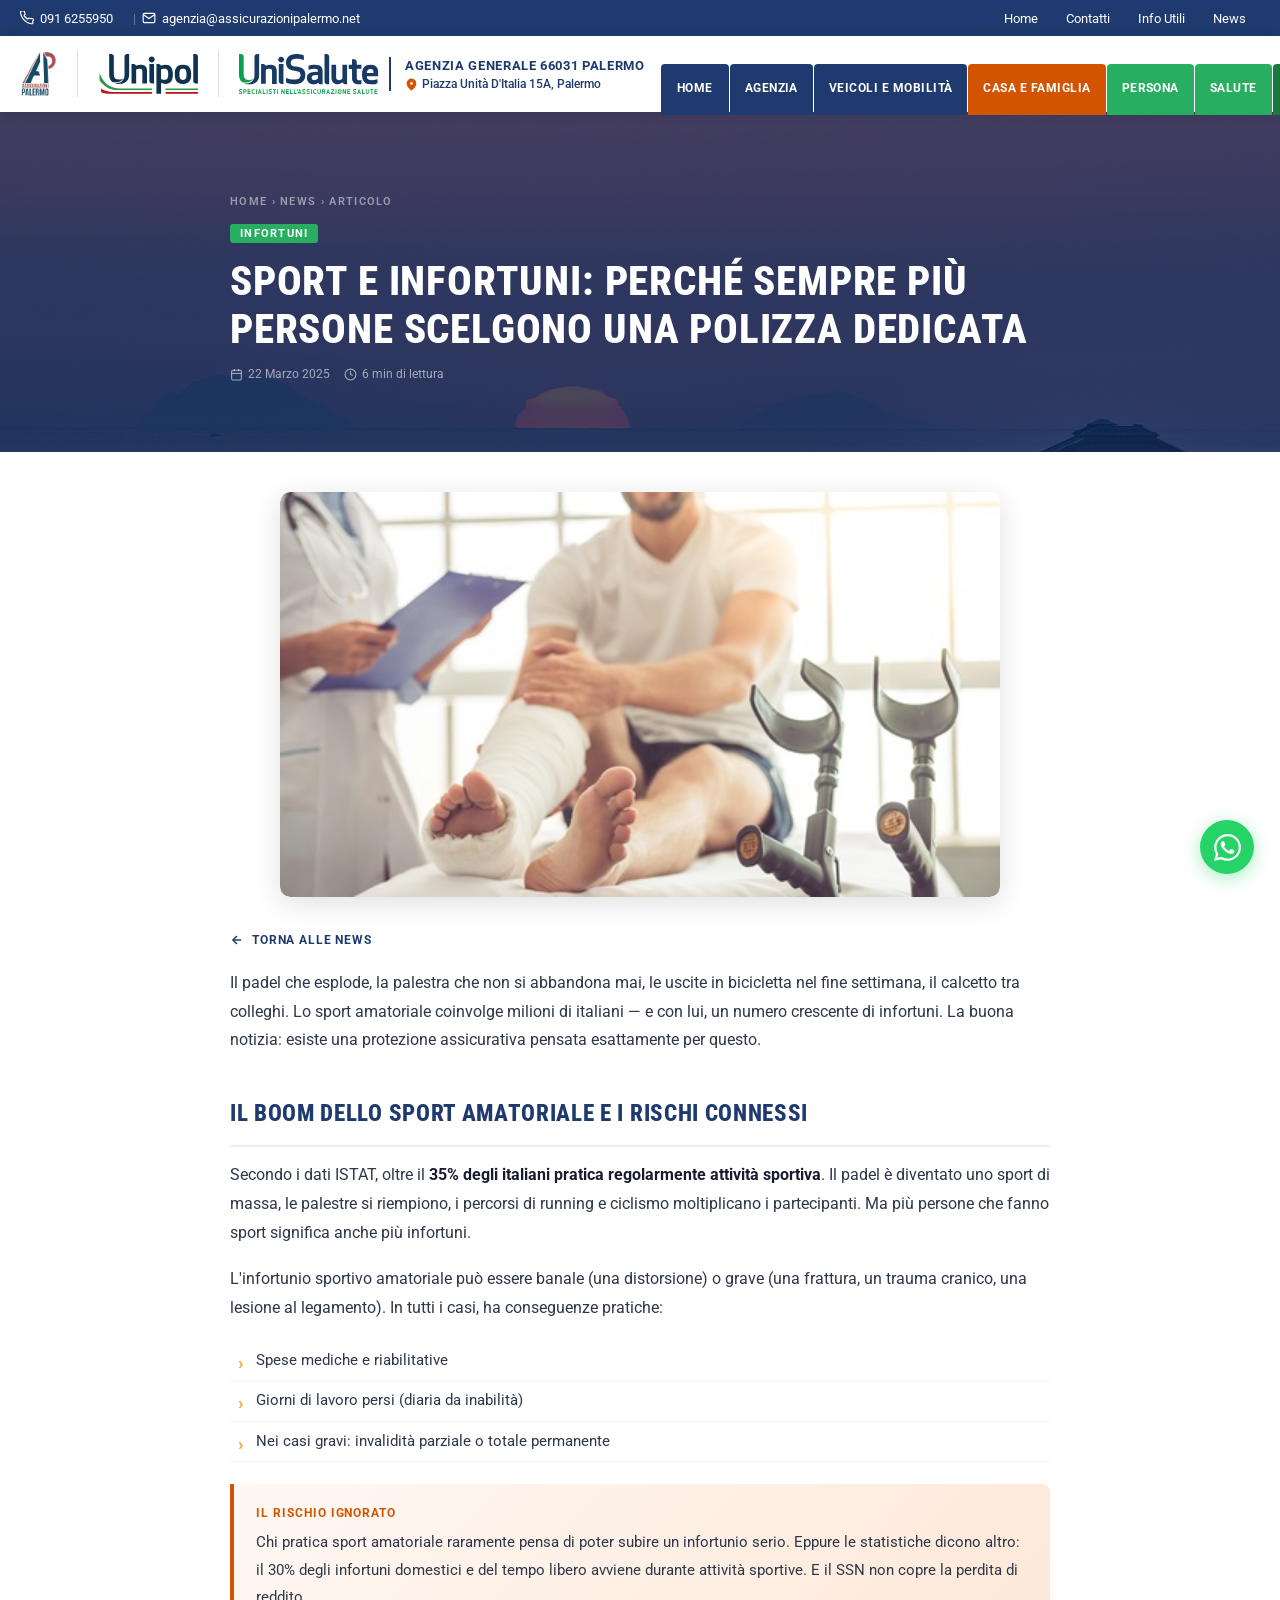
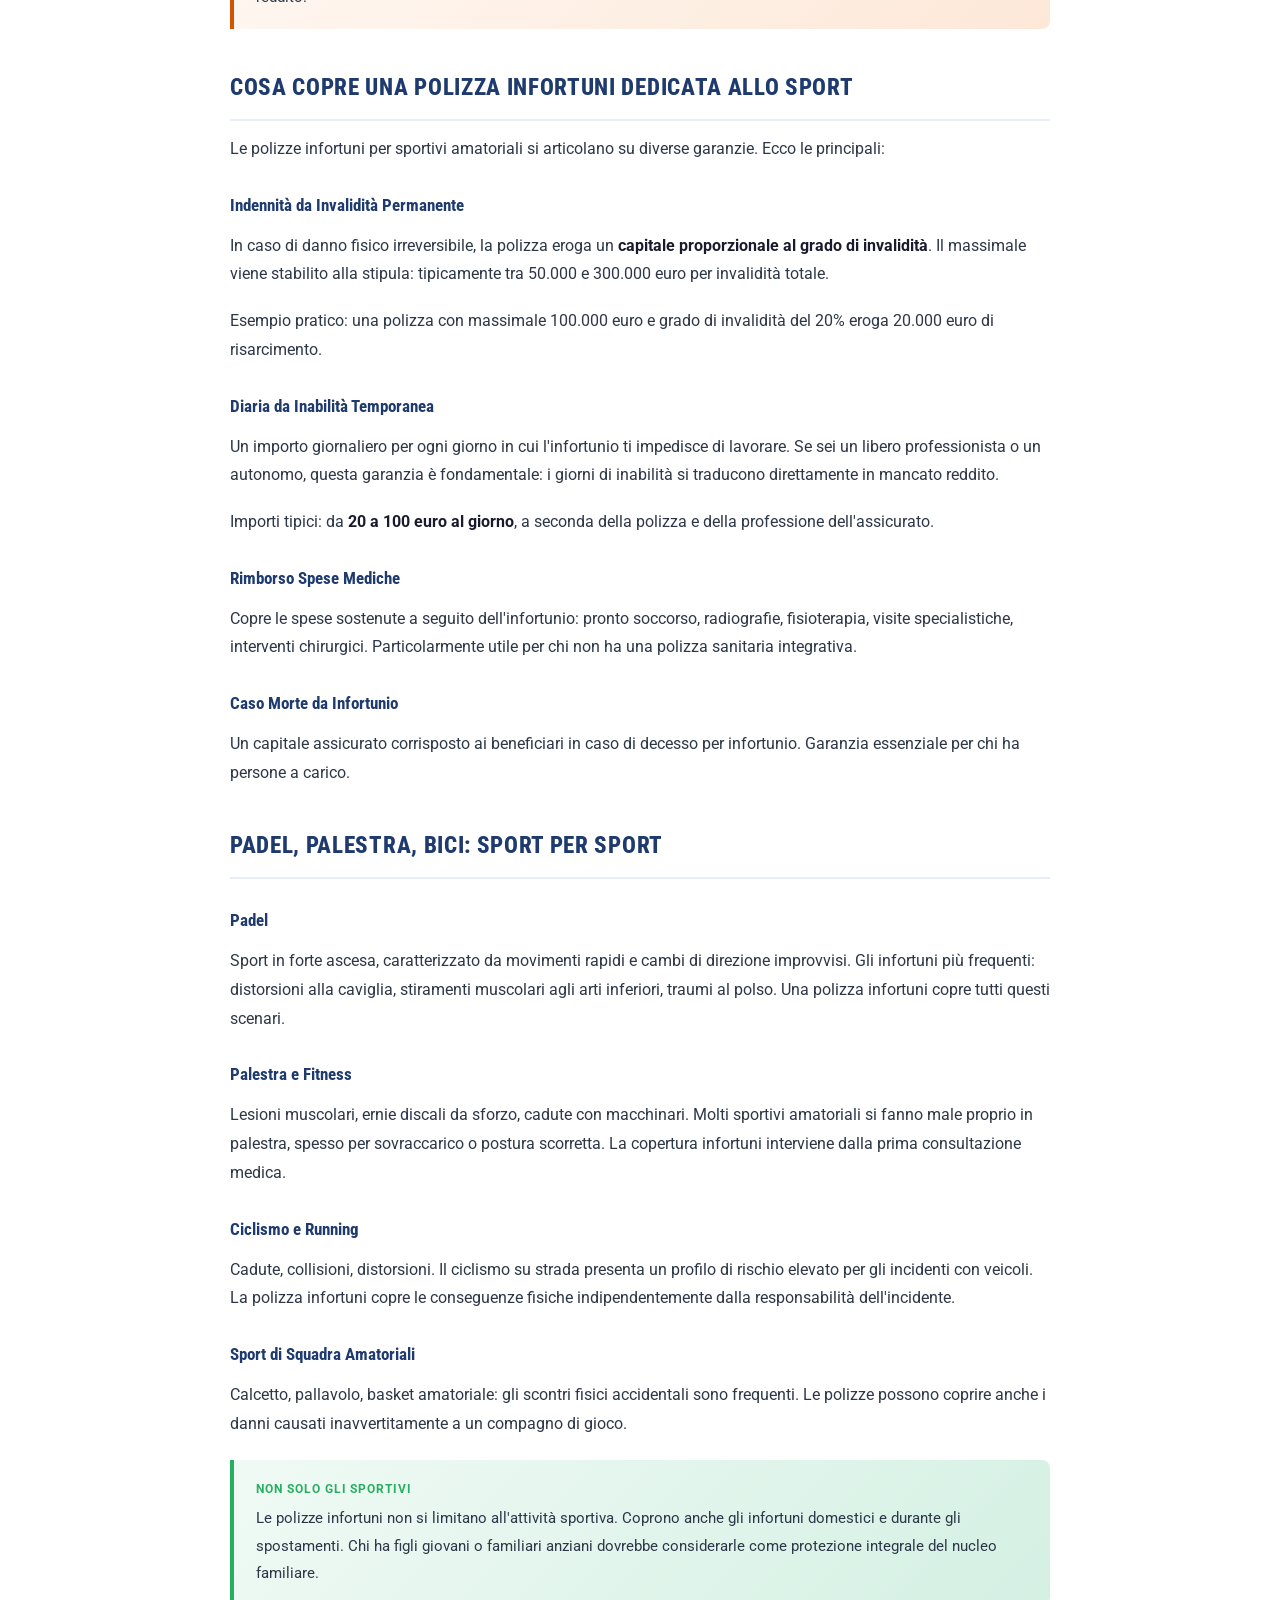
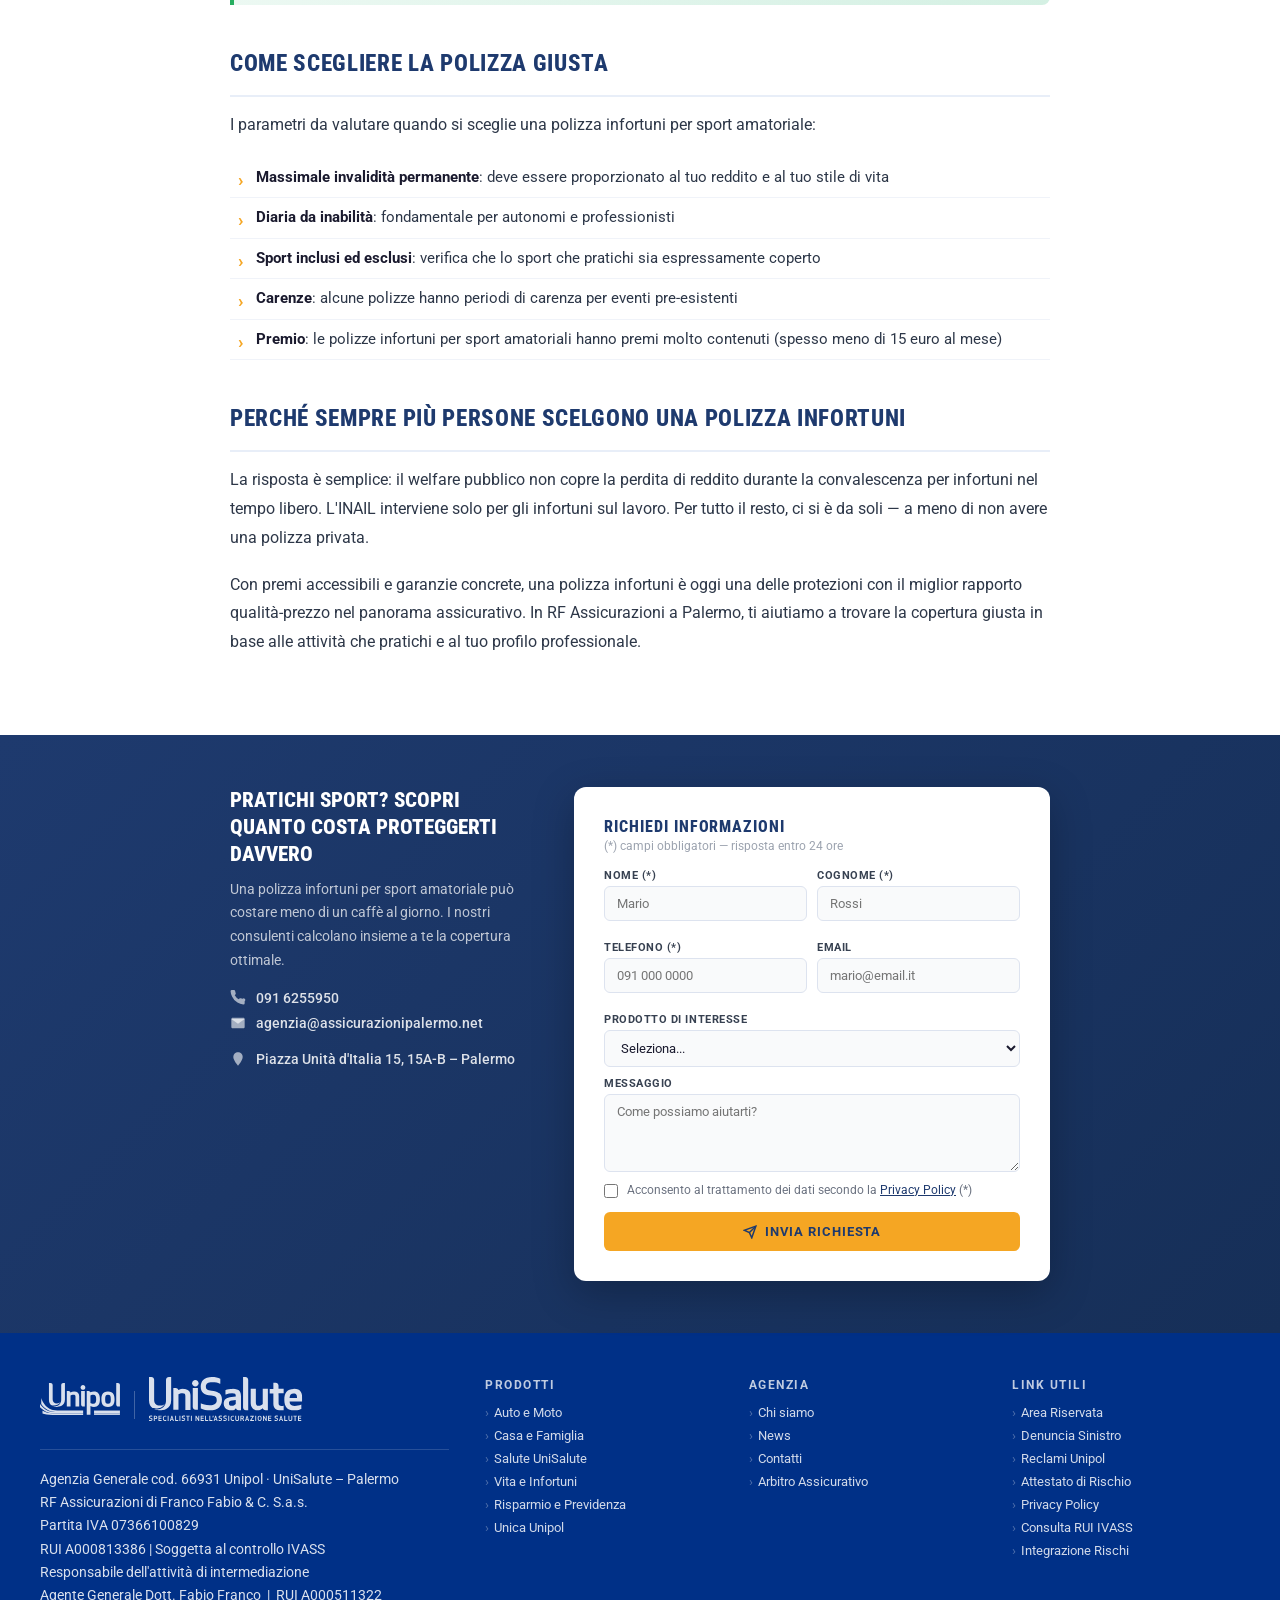
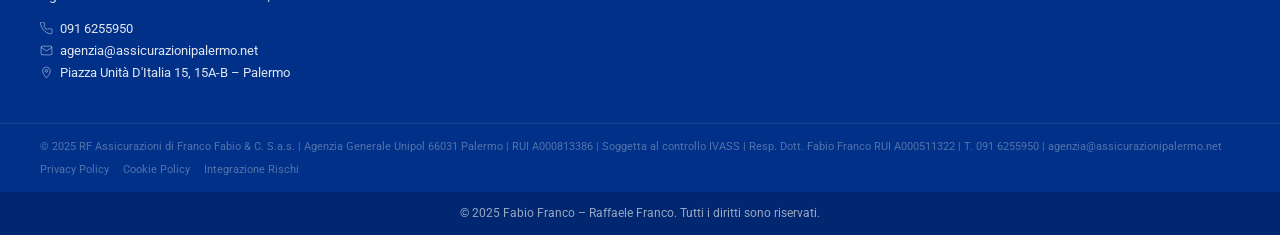
<file: news-sport-infortuni.html>
<!DOCTYPE html>
<html lang="it-IT">
<head>

<meta charset="UTF-8">
<meta name="viewport" content="width=device-width, initial-scale=1.0">
<title>Sport e Infortuni: Polizza Assicurativa Dedicata | RF Assicurazioni Palermo</title>
<meta name="description" content="Perché sempre più sportivi amatoriali scelgono una polizza infortuni. Padel, palestra, ciclismo: come proteggersi a Palermo.">
<link href="https://fonts.googleapis.com/css2?family=Roboto:wght@300;400;500;700&family=Roboto+Condensed:wght@700&display=swap" rel="stylesheet">
<link rel="stylesheet" href="assets/css/style.css">

<style>
/* ══ ARTICLE PAGE ═══════════════════════════════════════════════════════════ */

/* HERO: sfondo news, solo titolo/breadcrumb/meta, NO immagine dentro */
.art-hero{
  background:url('assets/images/blog/sfondo news.jpg') center 35%/110% auto no-repeat;
  position:relative;
  min-height:340px;
  padding:72px 0 60px;
  overflow:hidden;
  display:flex;
  align-items:center;
}
.art-hero::after{
  content:'';position:absolute;inset:0;
  background:rgba(11,42,91,.74);
  z-index:0;
}
.art-hero-in{
  max-width:900px;margin:0 auto;padding:0 40px;
  position:relative;z-index:1;width:100%;
}
.art-breadcrumb{
  font-size:.68rem;font-weight:600;
  color:rgba(255,255,255,.5);text-transform:uppercase;
  letter-spacing:.12em;margin-bottom:14px;
}
.art-breadcrumb a{color:rgba(255,255,255,.5);text-decoration:none}
.art-breadcrumb a:hover{color:#f5a623}
.art-cat{
  display:inline-block;font-size:.66rem;font-weight:700;
  text-transform:uppercase;letter-spacing:.12em;
  color:#fff;border-radius:3px;padding:3px 10px;margin-bottom:14px;
}
.art-hero h1{
  font-family:'Roboto Condensed',sans-serif;
  font-size:clamp(1.6rem,3.2vw,2.6rem);font-weight:800;
  color:#fff;line-height:1.18;margin-bottom:14px;
  text-transform:uppercase;letter-spacing:.02em;text-align:left;
}
.art-meta{
  display:flex;align-items:center;gap:14px;
  font-size:.73rem;color:rgba(255,255,255,.58);
}
.art-meta span{display:flex;align-items:center;gap:5px}

/* IMMAGINE ARTICOLO: separata dall'hero, sotto di essa */
.art-main-img{
  max-width:800px;
  margin:40px auto 0;
  padding:0 40px;
  background:transparent;
}
.art-main-img-inner{
  border-radius:10px;overflow:hidden;
  box-shadow:0 6px 28px rgba(0,0,0,.13);
  line-height:0;
}
.art-main-img img{
  width:100%;height:auto;
  max-height:420px;object-fit:cover;
  display:block;border-radius:10px;
}

/* Layout articolo */
.art-layout{max-width:900px;margin:0 auto;padding:36px 40px 60px}
.art-body{font-size:.97rem;color:#2d3748;line-height:1.85;font-family:'Roboto',sans-serif}
.art-body h2{
  font-family:'Roboto Condensed',sans-serif;font-size:1.42rem;font-weight:800;
  color:#1e3a6e;text-transform:uppercase;letter-spacing:.03em;
  margin:38px 0 14px;padding-bottom:10px;border-bottom:2px solid #e8eef8;
}
.art-body h3{font-family:'Roboto Condensed',sans-serif;font-size:1.08rem;font-weight:700;color:#1e3a6e;margin:26px 0 10px}
.art-body p{margin-bottom:18px}
.art-body strong{color:#1a1a2e;font-weight:700}
.art-body ul,.art-body ol{margin:14px 0 18px;padding-left:0;list-style:none}
.art-body ul li,.art-body ol li{padding:6px 0 6px 26px;position:relative;border-bottom:1px solid #f0f3f9;font-size:.93rem}
.art-body ul li::before{content:'›';position:absolute;left:8px;color:#f5a623;font-weight:700;font-size:1.1rem}
.art-body ol{counter-reset:ol}
.art-body ol li::before{counter-increment:ol;content:counter(ol)'.';position:absolute;left:0;color:#1e3a6e;font-weight:700}

/* Immagine inline nel corpo: magazine style */
.art-img-inline{
  max-width:680px;margin:36px auto;
  border-radius:10px;overflow:hidden;
  box-shadow:0 4px 18px rgba(0,0,0,.1);
  line-height:0;display:block;
}
.art-img-inline img{
  width:100%;height:auto;max-height:320px;
  object-fit:cover;display:block;border-radius:10px;
}

/* Callout */
.art-callout{background:linear-gradient(135deg,#f4f6fb,#e8eef8);border-left:4px solid #1e3a6e;border-radius:0 8px 8px 0;padding:18px 22px;margin:22px 0;font-size:.92rem}
.art-callout strong{display:block;color:#1e3a6e;font-size:.75rem;text-transform:uppercase;letter-spacing:.08em;margin-bottom:5px}
.art-callout.orange{background:linear-gradient(135deg,#fff8f3,#fde8d8);border-color:#d35400}
.art-callout.orange strong{color:#d35400}
.art-callout.green{background:linear-gradient(135deg,#f0faf5,#d4f0e3);border-color:#27ae60}
.art-callout.green strong{color:#27ae60}

/* CTA section */
.art-cta-section{background:linear-gradient(135deg,#1e3a6e,#162f58);padding:52px 0}
.art-cta-in{max-width:900px;margin:0 auto;padding:0 40px}
.art-cta-grid{display:grid;grid-template-columns:1fr 1.1fr;gap:44px;align-items:start}
.art-cta-text h2{font-family:'Roboto Condensed',sans-serif;font-size:1.3rem;font-weight:800;color:#fff;text-transform:uppercase;margin-bottom:10px;line-height:1.3}
.art-cta-text p{font-size:.87rem;color:rgba(255,255,255,.72);line-height:1.7;margin-bottom:18px}
.art-cta-info{display:flex;align-items:center;gap:10px;margin-bottom:9px}
.art-cta-info svg{width:16px;height:16px;fill:rgba(255,255,255,.6);flex-shrink:0}
.art-cta-info a{font-size:.85rem;color:rgba(255,255,255,.85);text-decoration:none;font-weight:500}
.art-cta-info a:hover{color:#f5a623}
.art-form-box{background:#fff;border-radius:12px;padding:30px;box-shadow:0 12px 40px rgba(0,0,0,.25)}
.art-form-box h3{font-family:'Roboto Condensed',sans-serif;font-size:1rem;font-weight:800;color:#1e3a6e;text-transform:uppercase;letter-spacing:.06em;margin-bottom:3px}
.art-form-sub{font-size:.73rem;color:#9ca3af;margin-bottom:16px}
.af-row{display:grid;grid-template-columns:1fr 1fr;gap:10px;margin-bottom:10px}
.af-g{display:flex;flex-direction:column;gap:4px;margin-bottom:10px}
.af-g label{font-size:.67rem;font-weight:700;color:#374151;text-transform:uppercase;letter-spacing:.05em}
.af-g input,.af-g select,.af-g textarea{border:1.5px solid #dde3ef;border-radius:6px;padding:9px 12px;font-size:.83rem;font-family:'Roboto',sans-serif;color:#1a1a2e;background:#f9fafb;outline:none;transition:border .2s}
.af-g input:focus,.af-g select:focus,.af-g textarea:focus{border-color:#1e3a6e;background:#fff}
.af-g textarea{resize:vertical;min-height:78px}
.af-privacy{display:flex;align-items:flex-start;gap:9px;margin-bottom:13px;font-size:.73rem;color:#6b7280;line-height:1.5}
.af-privacy input{width:14px;height:14px;margin-top:2px;accent-color:#1e3a6e;flex-shrink:0}
.af-privacy a{color:#1e3a6e}
.af-submit{width:100%;display:flex;align-items:center;justify-content:center;gap:8px;background:#f5a623;color:#1e3a6e;font-family:'Roboto',sans-serif;font-weight:700;font-size:.81rem;text-transform:uppercase;letter-spacing:.07em;border:none;border-radius:6px;padding:12px 20px;cursor:pointer;transition:background .2s,transform .15s}
.af-submit:hover{background:#e5941e;transform:translateY(-1px)}
.af-submit svg{stroke:currentColor;fill:none}
.art-back{display:flex;align-items:center;gap:8px;font-size:.77rem;font-weight:700;color:#1e3a6e;text-decoration:none;text-transform:uppercase;letter-spacing:.07em;margin-bottom:22px;transition:color .15s}
.art-back:hover{color:#f5a623}
.art-back svg{stroke:currentColor;fill:none;width:14px;height:14px}

@media(max-width:768px){
  .art-hero-in,.art-layout,.art-cta-in,.art-main-img{padding-left:18px;padding-right:18px}
  .art-hero{padding:48px 0 40px;min-height:260px;background-size:cover}
  .art-layout{padding-top:24px;padding-bottom:44px}
  .art-cta-grid{grid-template-columns:1fr}
  .af-row{grid-template-columns:1fr}
  .art-form-box{padding:20px 14px}
  .art-main-img{margin:28px auto 0;padding:0 18px}
  .art-main-img img{max-height:220px}
  .art-img-inline{margin:24px auto}
  .art-img-inline img{max-height:200px}
}
@media(max-width:480px){
  .art-hero h1{font-size:1.3rem}
  .art-hero{min-height:210px;padding:36px 0 28px}
}
</style>
</head>
<body class="page-news">
<!-- ══ TOPBAR ══ -->
<div class="topbar">
  <div class="topbar-in">
    <div class="t-left">
      <a href="tel:+390916255950" class="t-item">
        <svg viewBox="0 0 24 24"><path d="M22 16.92v3a2 2 0 01-2.18 2 19.79 19.79 0 01-8.63-3.07A19.5 19.5 0 013.07 9.81 19.79 19.79 0 01.84 2 2 2 0 012.83 0h3a2 2 0 012 1.72c.127.96.361 1.903.7 2.81a2 2 0 01-.45 2.11L7.09 7.91a16 16 0 006 6l.98-.98a2 2 0 012.11-.45c.907.339 1.85.573 2.81.7A2 2 0 0122 16.92z"/></svg>
        091 6255950
      </a>
      <span class="t-sep-v">|</span>
      <a href="mailto:agenzia@assicurazionipalermo.net" class="t-item">
        <svg viewBox="0 0 24 24"><path d="M4 4h16c1.1 0 2 .9 2 2v12c0 1.1-.9 2-2 2H4c-1.1 0-2-.9-2-2V6c0-1.1.9-2 2-2z"/><polyline points="22,6 12,13 2,6"/></svg>
        agenzia@assicurazionipalermo.net
      </a>
    </div>
            <div class="t-right">
      <a href="index.html">Home</a>
      <a href="index.html#contatti">Contatti</a>
      <a href="page-info-utili.html">Info Utili</a>
      <a href="page-news.html" class="t-btn-solid">News</a>
    </div>
  </div>
</div>

<!-- ══ HEADER ══ -->
<header id="hdr">
  <div class="hdr-in">
    <!-- LOGO GROUP -->
    <div class="logo-group">
      <!-- Logo Assicurazioni Palermo -->
      <!-- logo-link --><a href="index.html" class="logo-main-link" aria-label="Home"><img class="logo-main"
        src="[data-uri]"
        alt="Assicurazioni Palermo"
        onerror="this.style.display='none';document.getElementById('logo-fb').style.display='block'"></a>
      <span id="logo-fb" style="display:none;font-family:'Roboto Condensed',sans-serif;font-weight:700;font-size:1rem;color:#2a5298">Assicurazioni Palermo</span>

      <div class="logo-sep"></div>

      <!-- Logo Unipol (stesso del sito valoreunipol) -->
      <img class="logo-unipol" src="[data-uri]" alt="Unipol">
      
      <div class="logo-sep"></div>

      <!-- Logo UniSalute -->
      <img class="logo-unisalute" src="[data-uri]" alt="UniSalute">
      
      <div class="agenzia-label">
        <strong>Agenzia Generale 66031 Palermo</strong>
        <a href="https://share.google/YKqGY2r3kEYhXg4gZ'Italia+15,+90144+Palermo" target="_blank">
          <svg viewBox="0 0 24 24"><path d="M21 10c0 7-9 13-9 13s-9-6-9-13a9 9 0 0118 0z" fill="#d35400" stroke="#d35400" stroke-width="0"/><circle cx="12" cy="10" r="3" fill="#fff"/></svg>
          Piazza Unità D'Italia 15A, Palermo
        </a>
      </div>
    </div>

    <!-- NAV pulsanti colorati come valoreunipol -->
        <nav class="main-nav" id="main-nav" aria-label="Navigazione principale">
      <a href="index.html" class="nav-agenzia nav-home">Home</a>
      <a href="page-agenzia-(1).html" class="nav-agenzia">Agenzia</a>
      <a href="page-auto-(1).html" class="nav-veicoli">Veicoli e Mobilità</a>
      <a href="page-casa-(1).html" class="nav-casa">Casa e Famiglia</a>
      <a href="page-persona.html" class="nav-persona">Persona</a>
      <a href="page-sanitaria-(1).html" class="nav-salute">Salute</a>
      <a href="page-previdenza.html" class="nav-risparmio">Risparmio e Previdenza</a>
    </nav>
    <div class="ham" onclick="toggleMenu()" id="ham"><span></span><span></span><span></span></div>
  </div>
  <div class="mob-nav" id="mobnav" aria-hidden="true">

  <!-- Header: RF logo + Unipol + UniSalute + chiudi — tutto in una riga bianca -->
  <div class="mnv-head">
    <div class="mnv-logos">
      <a href="index.html" class="mnv-rf-link">
        <img src="[data-uri]" alt="RF Assicurazioni Palermo" class="mnv-rf-logo">
      </a>
      <div class="mnv-sep"></div>
      <img src="[data-uri]" alt="Unipol" class="mnv-logo-img">
      <div class="mnv-sep"></div>
      <img src="[data-uri]" alt="UniSalute" class="mnv-logo-img">
    </div>
    <button class="mnv-close" onclick="closeMenu()" aria-label="Chiudi menu">
      <svg viewBox="0 0 24 24" width="16" height="16" fill="none" stroke="#1e3a6e" stroke-width="2.5"><line x1="18" y1="6" x2="6" y2="18"/><line x1="6" y1="6" x2="18" y2="18"/></svg>
    </button>
  </div>

  <!-- Indirizzo agenzia sotto header -->
  <div class="mnv-address">
    Agenzia Generale 66031 &mdash;
    <a href="https://maps.app.goo.gl/1pdCAauV5kCiYmm87" target="_blank" rel="noopener">Piazza Unità d’Italia 15A, Palermo</a>
  </div>

  <!-- Voci menu -->
  <nav class="mnv-links" aria-label="Navigazione">
    <a href="index.html" class="mnv-item">Home <svg viewBox="0 0 24 24" width="13" height="13" fill="none" stroke="rgba(255,255,255,.4)" stroke-width="2"><line x1="5" y1="12" x2="19" y2="12"/><polyline points="12 5 19 12 12 19"/></svg></a>
    <a href="page-agenzia-(1).html" class="mnv-item">Agenzia <svg viewBox="0 0 24 24" width="13" height="13" fill="none" stroke="rgba(255,255,255,.4)" stroke-width="2"><line x1="5" y1="12" x2="19" y2="12"/><polyline points="12 5 19 12 12 19"/></svg></a>
    <a href="page-auto-(1).html" class="mnv-item">Veicoli e Mobilità <svg viewBox="0 0 24 24" width="13" height="13" fill="none" stroke="rgba(255,255,255,.4)" stroke-width="2"><line x1="5" y1="12" x2="19" y2="12"/><polyline points="12 5 19 12 12 19"/></svg></a>
    <a href="page-casa-(1).html" class="mnv-item">Casa e Famiglia <svg viewBox="0 0 24 24" width="13" height="13" fill="none" stroke="rgba(255,255,255,.4)" stroke-width="2"><line x1="5" y1="12" x2="19" y2="12"/><polyline points="12 5 19 12 12 19"/></svg></a>
    <div class="mnv-dropdown">
      <button class="mnv-dropdown-toggle" onclick="toggleDropdown(this)" type="button">
        Persona <svg viewBox="0 0 24 24" width="11" height="11" fill="none" stroke="rgba(255,255,255,.5)" stroke-width="2"><polyline points="6 9 12 15 18 9"/></svg>
      </button>
      <div class="mnv-dropdown-body">
        <a href="page-infortuni-(1).html">Assicurazione Infortuni <svg viewBox="0 0 24 24" width="13" height="13" fill="none" stroke="rgba(255,255,255,.4)" stroke-width="2"><line x1="5" y1="12" x2="19" y2="12"/><polyline points="12 5 19 12 12 19"/></svg></a>
        <a href="page-tcm-(1).html">TCM <svg viewBox="0 0 24 24" width="13" height="13" fill="none" stroke="rgba(255,255,255,.4)" stroke-width="2"><line x1="5" y1="12" x2="19" y2="12"/><polyline points="12 5 19 12 12 19"/></svg></a>
        <a href="page-sanitaria-(1).html">Sanitaria UniSalute <svg viewBox="0 0 24 24" width="13" height="13" fill="none" stroke="rgba(255,255,255,.4)" stroke-width="2"><line x1="5" y1="12" x2="19" y2="12"/><polyline points="12 5 19 12 12 19"/></svg></a>
        <a href="page-ltc.html">LTC Autosufficienza <svg viewBox="0 0 24 24" width="13" height="13" fill="none" stroke="rgba(255,255,255,.4)" stroke-width="2"><line x1="5" y1="12" x2="19" y2="12"/><polyline points="12 5 19 12 12 19"/></svg></a>
      </div>
    </div>
    <a href="page-previdenza.html" class="mnv-item">Risparmio e Previdenza <svg viewBox="0 0 24 24" width="13" height="13" fill="none" stroke="rgba(255,255,255,.4)" stroke-width="2"><line x1="5" y1="12" x2="19" y2="12"/><polyline points="12 5 19 12 12 19"/></svg></a>
    <a href="page-risparmio.html" class="mnv-item">Previdenza Integrativa <svg viewBox="0 0 24 24" width="13" height="13" fill="none" stroke="rgba(255,255,255,.4)" stroke-width="2"><line x1="5" y1="12" x2="19" y2="12"/><polyline points="12 5 19 12 12 19"/></svg></a>
    <a href="page-investimento.html" class="mnv-item">Investimento <svg viewBox="0 0 24 24" width="13" height="13" fill="none" stroke="rgba(255,255,255,.4)" stroke-width="2"><line x1="5" y1="12" x2="19" y2="12"/><polyline points="12 5 19 12 12 19"/></svg></a>
    <a href="page-medici-(1).html" class="mnv-item">Medici <svg viewBox="0 0 24 24" width="13" height="13" fill="none" stroke="rgba(255,255,255,.4)" stroke-width="2"><line x1="5" y1="12" x2="19" y2="12"/><polyline points="12 5 19 12 12 19"/></svg></a>
    <a href="page-info-utili.html" class="mnv-item">Info Utili <svg viewBox="0 0 24 24" width="13" height="13" fill="none" stroke="rgba(255,255,255,.4)" stroke-width="2"><line x1="5" y1="12" x2="19" y2="12"/><polyline points="12 5 19 12 12 19"/></svg></a>
    <a href="page-news.html" class="mnv-item mnv-active">News <svg viewBox="0 0 24 24" width="13" height="13" fill="none" stroke="rgba(255,255,255,.4)" stroke-width="2"><line x1="5" y1="12" x2="19" y2="12"/><polyline points="12 5 19 12 12 19"/></svg></a>
  </nav>

  <!-- Footer CTA -->
  <div class="mnv-foot">
    <div class="mnv-contact">
      <svg viewBox="0 0 24 24" width="13" height="13" fill="none" stroke="rgba(255,255,255,.5)" stroke-width="2"><path d="M22 16.92v3a2 2 0 01-2.18 2 19.79 19.79 0 01-8.63-3.07A19.5 19.5 0 013.07 9.81 19.79 19.79 0 01.84 2 2 2 0 012.83 0h3a2 2 0 012 1.72c.127.96.361 1.903.7 2.81a2 2 0 01-.45 2.11L7.09 7.91a16 16 0 006 6l.98-.98a2 2 0 012.11-.45c.907.339 1.85.573 2.81.7A2 2 0 0122 16.92z"/></svg>
      <a href="tel:+390916255950">091 6255950</a>
    </div>
    <a href="index.html#contatti" class="mnv-cta-btn">Richiedi preventivo</a>
  </div>

</div>
</header>
<section class="art-hero">
  <div class="art-hero-in">
    <div class="art-breadcrumb"><a href="index.html">Home</a> › <a href="page-news.html">News</a> › Articolo</div>
    <span class="art-cat" style="background:#27ae60">Infortuni</span>
    <h1>Sport e Infortuni: Perché Sempre Più Persone Scelgono una Polizza Dedicata</h1>
    <div class="art-meta">
      <span><svg viewBox="0 0 24 24" width="13" height="13" fill="none" stroke="currentColor" stroke-width="2"><rect x="3" y="4" width="18" height="18" rx="2"/><line x1="16" y1="2" x2="16" y2="6"/><line x1="8" y1="2" x2="8" y2="6"/><line x1="3" y1="10" x2="21" y2="10"/></svg>22 Marzo 2025</span>
      <span><svg viewBox="0 0 24 24" width="13" height="13" fill="none" stroke="currentColor" stroke-width="2"><circle cx="12" cy="12" r="10"/><polyline points="12 6 12 12 16 14"/></svg>6 min di lettura</span>
    </div>
  </div>
</section>
<div class="art-main-img">
  <div class="art-main-img-inner">
    <img src="assets/images/blog/infortuni 1.jpg" alt="Polizza infortuni sport amatoriale – padel palestra ciclismo Palermo" loading="eager" width="800" height="420">
  </div>
</div>
<div class="art-layout">
  <a href="page-news.html" class="art-back"><svg viewBox="0 0 24 24" stroke-width="2.5"><line x1="19" y1="12" x2="5" y2="12"/><polyline points="12 19 5 12 12 5"/></svg>Torna alle News</a>
  <div class="art-body">
<p>Il padel che esplode, la palestra che non si abbandona mai, le uscite in bicicletta nel fine settimana, il calcetto tra colleghi. Lo sport amatoriale coinvolge milioni di italiani — e con lui, un numero crescente di infortuni. La buona notizia: esiste una protezione assicurativa pensata esattamente per questo.</p>

<h2>Il Boom dello Sport Amatoriale e i Rischi Connessi</h2>
<p>Secondo i dati ISTAT, oltre il <strong>35% degli italiani pratica regolarmente attività sportiva</strong>. Il padel è diventato uno sport di massa, le palestre si riempiono, i percorsi di running e ciclismo moltiplicano i partecipanti. Ma più persone che fanno sport significa anche più infortuni.</p>
<p>L'infortunio sportivo amatoriale può essere banale (una distorsione) o grave (una frattura, un trauma cranico, una lesione al legamento). In tutti i casi, ha conseguenze pratiche:</p>
<ul>
<li>Spese mediche e riabilitative</li>
<li>Giorni di lavoro persi (diaria da inabilità)</li>
<li>Nei casi gravi: invalidità parziale o totale permanente</li>
</ul>

<div class="art-callout orange">
<strong>Il Rischio Ignorato</strong>
Chi pratica sport amatoriale raramente pensa di poter subire un infortunio serio. Eppure le statistiche dicono altro: il 30% degli infortuni domestici e del tempo libero avviene durante attività sportive. E il SSN non copre la perdita di reddito.
</div>

<h2>Cosa Copre una Polizza Infortuni Dedicata allo Sport</h2>
<p>Le polizze infortuni per sportivi amatoriali si articolano su diverse garanzie. Ecco le principali:</p>

<h3>Indennità da Invalidità Permanente</h3>
<p>In caso di danno fisico irreversibile, la polizza eroga un <strong>capitale proporzionale al grado di invalidità</strong>. Il massimale viene stabilito alla stipula: tipicamente tra 50.000 e 300.000 euro per invalidità totale.</p>
<p>Esempio pratico: una polizza con massimale 100.000 euro e grado di invalidità del 20% eroga 20.000 euro di risarcimento.</p>

<h3>Diaria da Inabilità Temporanea</h3>
<p>Un importo giornaliero per ogni giorno in cui l'infortunio ti impedisce di lavorare. Se sei un libero professionista o un autonomo, questa garanzia è fondamentale: i giorni di inabilità si traducono direttamente in mancato reddito.</p>
<p>Importi tipici: da <strong>20 a 100 euro al giorno</strong>, a seconda della polizza e della professione dell'assicurato.</p>

<h3>Rimborso Spese Mediche</h3>
<p>Copre le spese sostenute a seguito dell'infortunio: pronto soccorso, radiografie, fisioterapia, visite specialistiche, interventi chirurgici. Particolarmente utile per chi non ha una polizza sanitaria integrativa.</p>

<h3>Caso Morte da Infortunio</h3>
<p>Un capitale assicurato corrisposto ai beneficiari in caso di decesso per infortunio. Garanzia essenziale per chi ha persone a carico.</p>

<h2>Padel, Palestra, Bici: Sport per Sport</h2>

<h3>Padel</h3>
<p>Sport in forte ascesa, caratterizzato da movimenti rapidi e cambi di direzione improvvisi. Gli infortuni più frequenti: distorsioni alla caviglia, stiramenti muscolari agli arti inferiori, traumi al polso. Una polizza infortuni copre tutti questi scenari.</p>

<h3>Palestra e Fitness</h3>
<p>Lesioni muscolari, ernie discali da sforzo, cadute con macchinari. Molti sportivi amatoriali si fanno male proprio in palestra, spesso per sovraccarico o postura scorretta. La copertura infortuni interviene dalla prima consultazione medica.</p>

<h3>Ciclismo e Running</h3>
<p>Cadute, collisioni, distorsioni. Il ciclismo su strada presenta un profilo di rischio elevato per gli incidenti con veicoli. La polizza infortuni copre le conseguenze fisiche indipendentemente dalla responsabilità dell'incidente.</p>

<h3>Sport di Squadra Amatoriali</h3>
<p>Calcetto, pallavolo, basket amatoriale: gli scontri fisici accidentali sono frequenti. Le polizze possono coprire anche i danni causati inavvertitamente a un compagno di gioco.</p>

<div class="art-callout green">
<strong>Non solo gli sportivi</strong>
Le polizze infortuni non si limitano all'attività sportiva. Coprono anche gli infortuni domestici e durante gli spostamenti. Chi ha figli giovani o familiari anziani dovrebbe considerarle come protezione integrale del nucleo familiare.
</div>

<h2>Come Scegliere la Polizza Giusta</h2>
<p>I parametri da valutare quando si sceglie una polizza infortuni per sport amatoriale:</p>
<ul>
<li><strong>Massimale invalidità permanente</strong>: deve essere proporzionato al tuo reddito e al tuo stile di vita</li>
<li><strong>Diaria da inabilità</strong>: fondamentale per autonomi e professionisti</li>
<li><strong>Sport inclusi ed esclusi</strong>: verifica che lo sport che pratichi sia espressamente coperto</li>
<li><strong>Carenze</strong>: alcune polizze hanno periodi di carenza per eventi pre-esistenti</li>
<li><strong>Premio</strong>: le polizze infortuni per sport amatoriali hanno premi molto contenuti (spesso meno di 15 euro al mese)</li>
</ul>

<h2>Perché Sempre Più Persone Scelgono una Polizza Infortuni</h2>
<p>La risposta è semplice: il welfare pubblico non copre la perdita di reddito durante la convalescenza per infortuni nel tempo libero. L'INAIL interviene solo per gli infortuni sul lavoro. Per tutto il resto, ci si è da soli — a meno di non avere una polizza privata.</p>
<p>Con premi accessibili e garanzie concrete, una polizza infortuni è oggi una delle protezioni con il miglior rapporto qualità-prezzo nel panorama assicurativo. In RF Assicurazioni a Palermo, ti aiutiamo a trovare la copertura giusta in base alle attività che pratichi e al tuo profilo professionale.</p>
</div>
</div>
<section class="art-cta-section">
  <div class="art-cta-in">
    <div class="art-cta-grid">
      <div class="art-cta-text">
        <h2>Pratichi sport? Scopri quanto costa proteggerti davvero</h2>
        <p>Una polizza infortuni per sport amatoriale può costare meno di un caffè al giorno. I nostri consulenti calcolano insieme a te la copertura ottimale.</p>
        <div class="art-cta-info"><svg viewBox="0 0 24 24"><path d="M22 16.92v3a2 2 0 01-2.18 2 19.79 19.79 0 01-8.63-3.07A19.5 19.5 0 013.07 9.81 19.79 19.79 0 01.84 2 2 2 0 012.83 0h3a2 2 0 012 1.72c.127.96.361 1.903.7 2.81a2 2 0 01-.45 2.11L7.09 7.91a16 16 0 006 6l.98-.98a2 2 0 012.11-.45c.907.339 1.85.573 2.81.7A2 2 0 0122 16.92z"/></svg><a href="tel:+390916255950">091 6255950</a></div>
        <div class="art-cta-info"><svg viewBox="0 0 24 24"><path d="M4 4h16c1.1 0 2 .9 2 2v12c0 1.1-.9 2-2 2H4c-1.1 0-2-.9-2-2V6c0-1.1.9-2 2-2z"/><polyline points="22,6 12,13 2,6"/></svg><a href="mailto:agenzia@assicurazionipalermo.net">agenzia@assicurazionipalermo.net</a></div>
        <div class="art-cta-info" style="margin-top:20px"><svg viewBox="0 0 24 24"><path d="M12 2C8.13 2 5 5.13 5 9c0 5.25 7 13 7 13s7-7.75 7-13c0-3.87-3.13-7-7-7z" fill="rgba(255,255,255,.6)"/></svg><a href="https://maps.app.goo.gl/xx2Zg3boCN2ZGbv77" target="_blank">Piazza Unità d'Italia 15, 15A-B – Palermo</a></div>
      </div>
      <div class="art-form-box">
        <h3>Richiedi informazioni</h3>
        <p class="art-form-sub">(*) campi obbligatori — risposta entro 24 ore</p>
        <form action="https://formspree.io/f/mzdowjyn" method="POST">
          <input type="hidden" name="_subject" value="Preventivo Polizza Infortuni Sport – RF Assicurazioni Palermo">
          <input type="text" name="_gotcha" style="display:none">
          <div class="af-row">
            <div class="af-g"><label>Nome (*)</label><input type="text" name="Nome" placeholder="Mario" required></div>
            <div class="af-g"><label>Cognome (*)</label><input type="text" name="Cognome" placeholder="Rossi" required></div>
          </div>
          <div class="af-row">
            <div class="af-g"><label>Telefono (*)</label><input type="tel" name="Telefono" placeholder="091 000 0000" required></div>
            <div class="af-g"><label>Email</label><input type="email" name="Email" placeholder="mario@email.it"></div>
          </div>
          <div class="af-g"><label>Prodotto di interesse</label>
            <select name="Prodotto">
              <option value="">Seleziona...</option><option>Polizza Infortuni Individuale</option><option>Polizza Infortuni Familiare</option><option>Infortuni + Sport Amatoriale</option><option>Diaria da inabilità temporanea</option><option>Altro</option>
            </select>
          </div>
          <div class="af-g"><label>Messaggio</label><textarea name="Messaggio" placeholder="Come possiamo aiutarti?"></textarea></div>
          <div class="af-privacy">
            <input type="checkbox" id="priv_art" name="privacy" required>
            <label for="priv_art">Acconsento al trattamento dei dati secondo la <a href="page-privacy.html" target="_blank">Privacy Policy</a> (*)</label>
          </div>
          <button type="submit" class="af-submit">
            <svg viewBox="0 0 24 24" width="14" height="14" stroke-width="2.5"><line x1="22" y1="2" x2="11" y2="13"/><polygon points="22 2 15 22 11 13 2 9 22 2"/></svg>
            Invia richiesta
          </button>
        </form>
      </div>
    </div>
  </div>
</section>
<footer>
  <div class="footer-grid">
    <div class="fb">
      <div class="footer-logo-group" style="display:flex;align-items:center;gap:14px;margin-bottom:18px;padding-bottom:16px;border-bottom:1px solid rgba(255,255,255,.15)">
        <img src="[data-uri]" alt="Unipol" style="height:32px;width:auto;object-fit:contain;display:block">
        <div style="width:1px;height:28px;background:rgba(255,255,255,.25)"></div>
        <img src="[data-uri]" alt="UniSalute" style="height:44px;width:auto;object-fit:contain">
      </div>
      <p class="fd">Agenzia Generale cod. 66931 Unipol · UniSalute – Palermo<br>
RF Assicurazioni di Franco Fabio &amp; C. S.a.s.<br>
Partita IVA 07366100829<br>
RUI A000813386 | Soggetta al controllo IVASS<br>
Responsabile dell&apos;attività di intermediazione<br>
Agente Generale Dott. Fabio Franco &nbsp;|&nbsp; RUI A000511322</p>
      <div class="fb-contacts">
        <a href="tel:+390916255950"><svg viewBox="0 0 24 24"><path d="M22 16.92v3a2 2 0 01-2.18 2 19.79 19.79 0 01-8.63-3.07A19.5 19.5 0 013.07 9.81 19.79 19.79 0 01.84 2 2 2 0 012.83 0h3a2 2 0 012 1.72c.127.96.361 1.903.7 2.81a2 2 0 01-.45 2.11L7.09 7.91a16 16 0 006 6l.98-.98a2 2 0 012.11-.45c.907.339 1.85.573 2.81.7A2 2 0 0122 16.92z"/></svg>091 6255950</a>
        <a href="mailto:agenzia@assicurazionipalermo.net"><svg viewBox="0 0 24 24"><path d="M4 4h16c1.1 0 2 .9 2 2v12c0 1.1-.9 2-2 2H4c-1.1 0-2-.9-2-2V6c0-1.1.9-2 2-2z"/><polyline points="22,6 12,13 2,6"/></svg>agenzia@assicurazionipalermo.net</a>
        <a href="https://share.google/YKqGY2r3kEYhXg4gZ'Italia+15,+90144+Palermo" target="_blank"><svg viewBox="0 0 24 24" fill="currentColor" stroke="none"><path d="M12 2C8.13 2 5 5.13 5 9c0 5.25 7 13 7 13s7-7.75 7-13c0-3.87-3.13-7-7-7zm0 9.5c-1.38 0-2.5-1.12-2.5-2.5s1.12-2.5 2.5-2.5 2.5 1.12 2.5 2.5-1.12 2.5-2.5 2.5z"/></svg>Piazza Unità D'Italia 15, 15A-B – Palermo</a>
      </div>
    </div>
    <div class="fc">
      <h5>Prodotti</h5>
      <ul>
        <li><a href="page-auto-(1).html">Auto e Moto</a></li>
        <li><a href="page-casa-(1).html">Casa e Famiglia</a></li>
        <li><a href="page-sanitaria-(1).html">Salute UniSalute</a></li>
        <li><a href="page-previdenza.html">Vita e Infortuni</a></li>
        <li><a href="page-previdenza.html">Risparmio e Previdenza</a></li>
        <li><a href="page-auto-(1).html">Unica Unipol</a></li>
      </ul>
    </div>
    <div class="fc">
      <h5>Agenzia</h5>
      <ul>
        <li><a href="page-agenzia-(1).html">Chi siamo</a></li>
        <li><a href="page-news.html">News</a></li>
        <li><a href="index.html#contatti">Contatti</a></li>
        <li><a href="page-legale.html">Arbitro Assicurativo</a></li>
      </ul>
    </div>
    <div class="fc">
      <h5>Link Utili</h5>
      <ul>
        <li><a href="https://www.unipol.it/myportal/area_riservata/home">Area Riservata</a></li>
        <li><a href="https://www.unipolsai.it/denuncia-sinistri">Denuncia Sinistro</a></li>
        <li><a href="https://www.unipolsai.it/servizio-clienti/reclami">Reclami Unipol</a></li>
        <li><a href="https://www.unipol.it/tpdweb/attestato-di-rischio">Attestato di Rischio</a></li>
        <li><a href="page-privacy.html">Privacy Policy</a></li>
        <li><a href="https://www.ivass.it/consumatori/rui/index.html">Consulta RUI IVASS</a></li>
        <li><a href="index.html">Integrazione Rischi</a></li>
      </ul>
    </div>
  </div>
  <div class="footer-bot">
    <div class="footer-bot-in">
      <span>© 2025 RF Assicurazioni di Franco Fabio &amp; C. S.a.s. | Agenzia Generale Unipol 66031 Palermo | RUI A000813386 | Soggetta al controllo IVASS | Resp. Dott. Fabio Franco RUI A000511322 | T. <a href="tel:+390916255950">091 6255950</a> | <a href="mailto:agenzia@assicurazionipalermo.net">agenzia@assicurazionipalermo.net</a></span>
      <div class="flinks">
        <a href="page-privacy.html">Privacy Policy</a>
        <a href="#">Cookie Policy</a>
        <a href="index.html">Integrazione Rischi</a>
      </div>
    </div>
  </div>
  

  <div class="footer-firma">
    <p>© 2025 Fabio Franco – Raffaele Franco. Tutti i diritti sono riservati.</p>
  </div>
</footer>
<a href="https://wa.me/390916255950" class="wa-btn" title="WhatsApp">
  <svg viewBox="0 0 24 24"><path d="M17.472 14.382c-.297-.149-1.758-.867-2.03-.967-.273-.099-.471-.148-.67.15-.197.297-.767.966-.94 1.164-.173.199-.347.223-.644.075-.297-.15-1.255-.463-2.39-1.475-.883-.788-1.48-1.761-1.653-2.059-.173-.297-.018-.458.13-.606.134-.133.298-.347.446-.52.149-.174.198-.298.298-.497.099-.198.05-.371-.025-.52-.075-.149-.669-1.612-.916-2.207-.242-.579-.487-.5-.669-.51-.173-.008-.371-.01-.57-.01-.198 0-.52.074-.792.372-.272.297-1.04 1.016-1.04 2.479 0 1.462 1.065 2.875 1.213 3.074.149.198 2.096 3.2 5.077 4.487.709.306 1.262.489 1.694.625.712.227 1.36.195 1.871.118.571-.085 1.758-.719 2.006-1.413.248-.694.248-1.289.173-1.413-.074-.124-.272-.198-.57-.347m-5.421 7.403h-.004a9.87 9.87 0 01-5.031-1.378l-.361-.214-3.741.982.998-3.648-.235-.374a9.86 9.86 0 01-1.51-5.26c.001-5.45 4.436-9.884 9.888-9.884 2.64 0 5.122 1.03 6.988 2.898a9.825 9.825 0 012.893 6.994c-.003 5.45-4.437 9.884-9.885 9.884m8.413-18.297A11.815 11.815 0 0012.05 0C5.495 0 .16 5.335.157 11.892c0 2.096.547 4.142 1.588 5.945L.057 24l6.305-1.654a11.882 11.882 0 005.683 1.448h.005c6.554 0 11.89-5.335 11.893-11.893a11.821 11.821 0 00-3.48-8.413z"/></svg>
</a>
<script src="assets/js/main.js" defer></script>
</body>
</html>
</file>
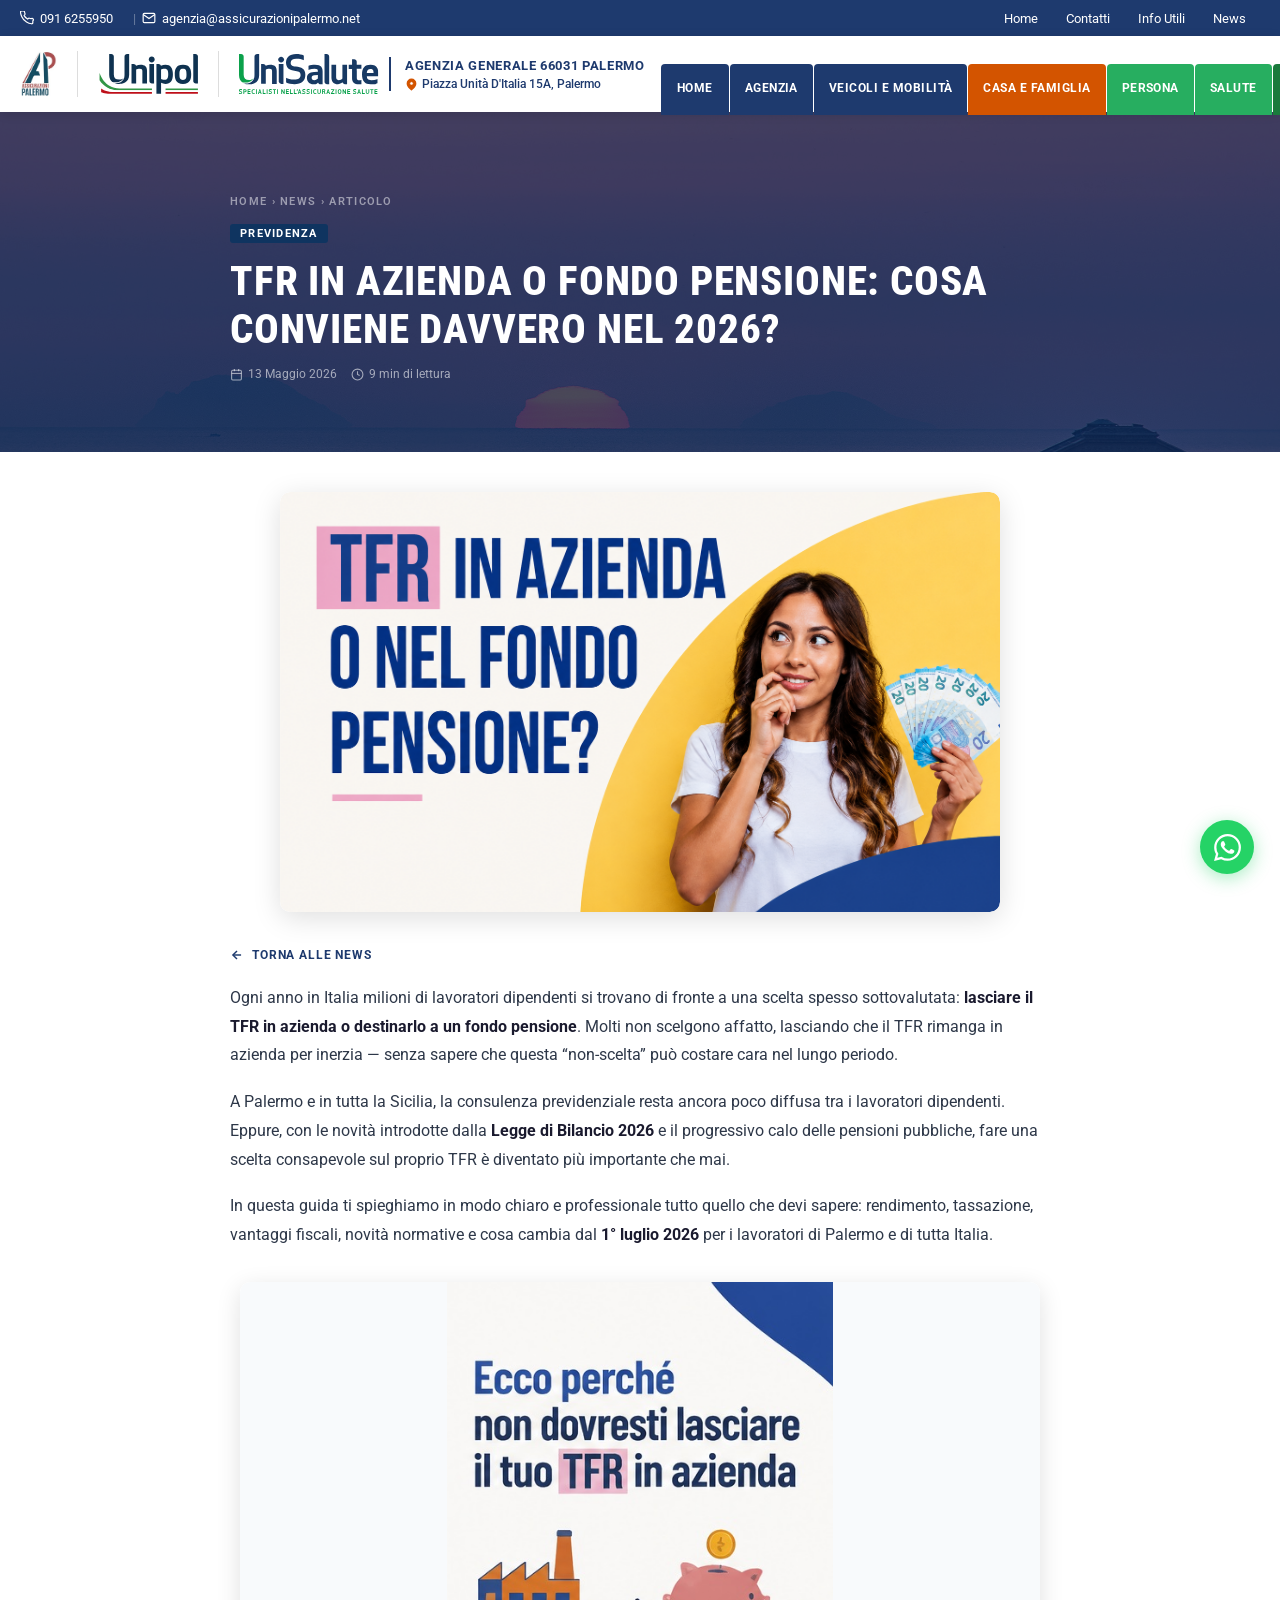
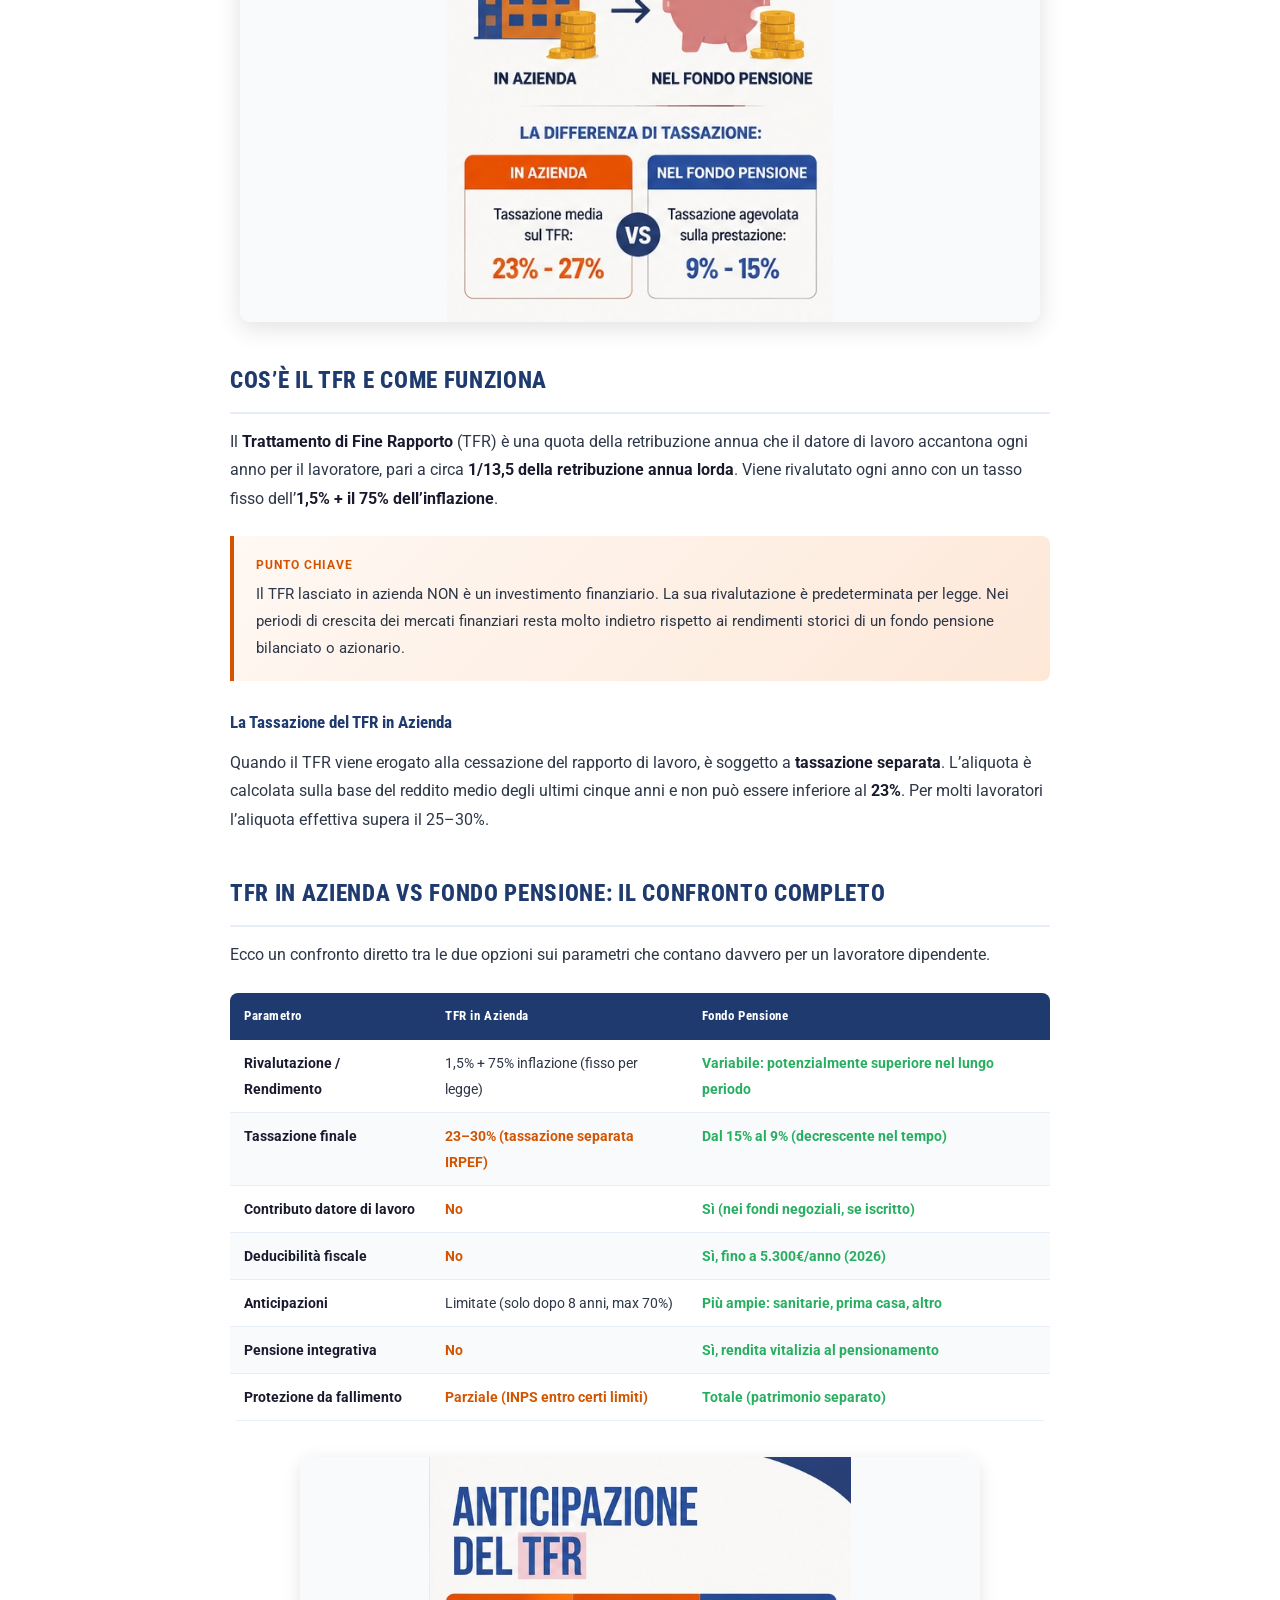
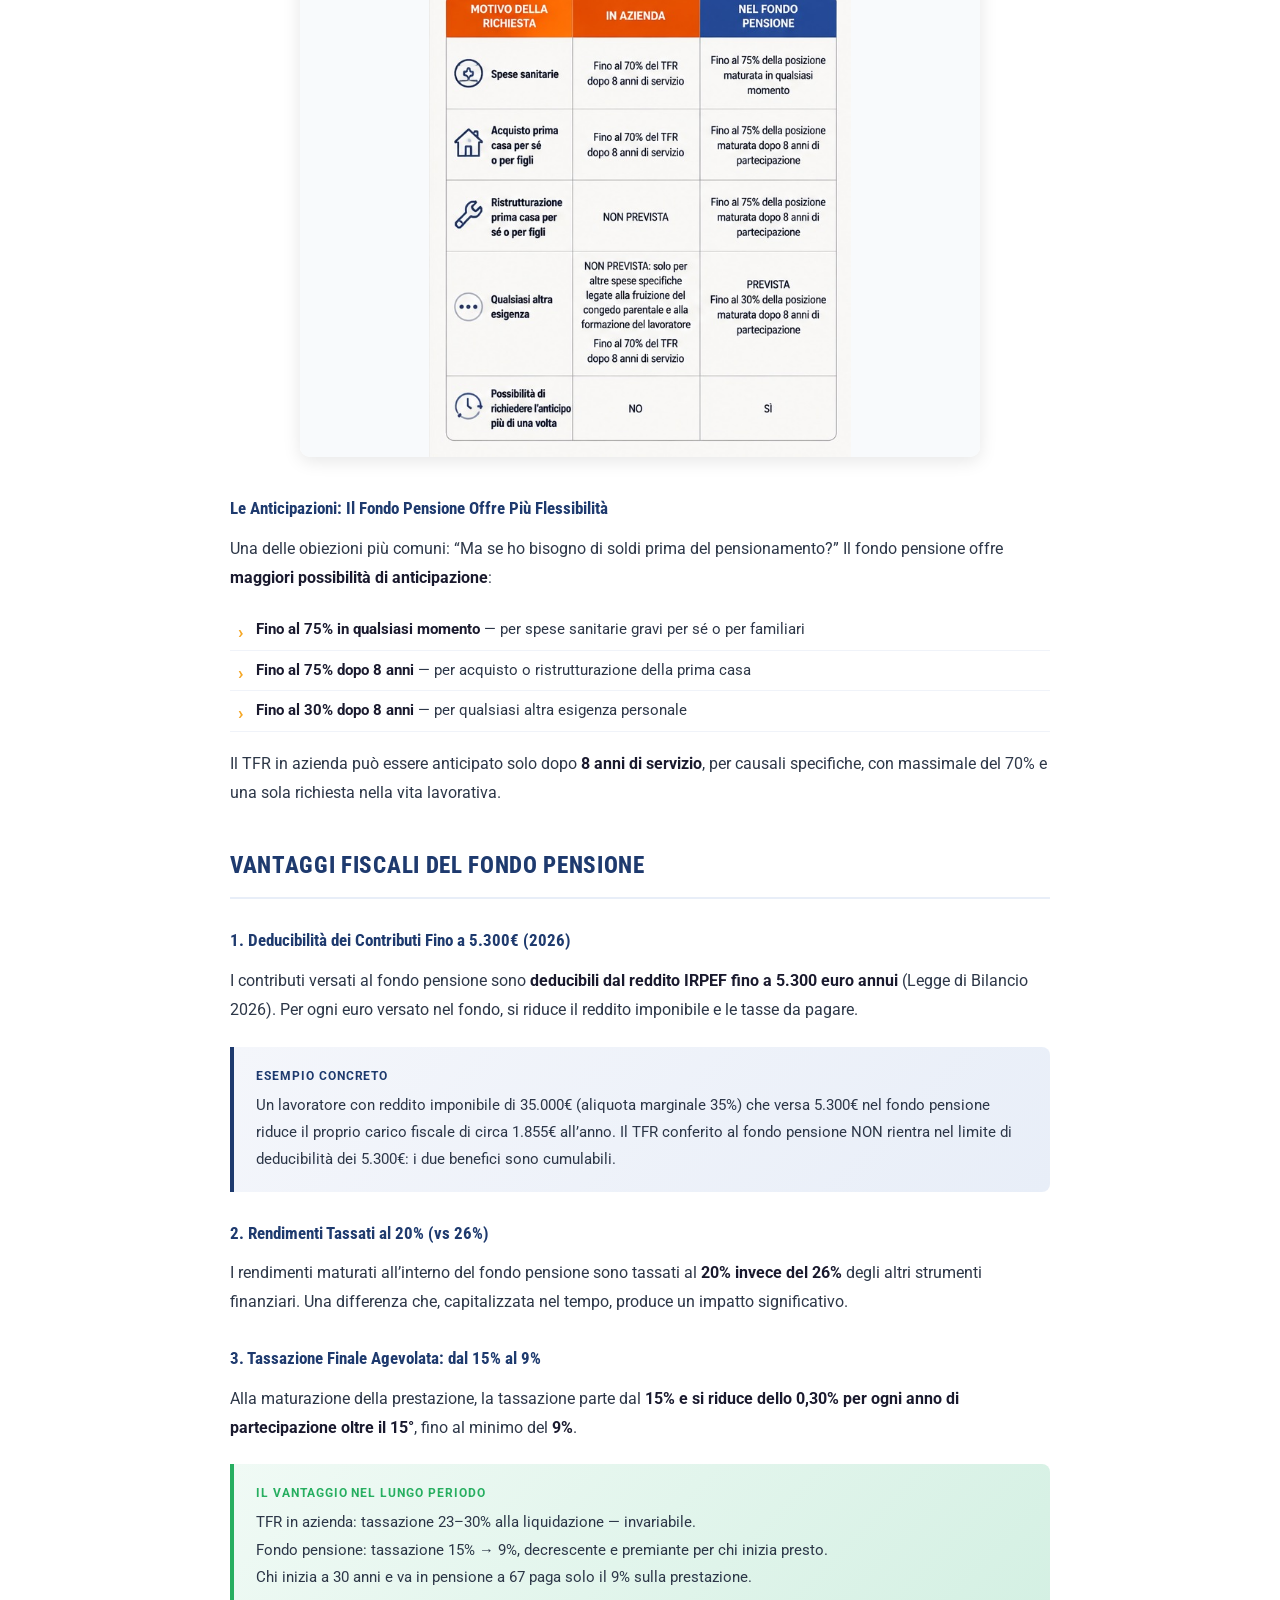
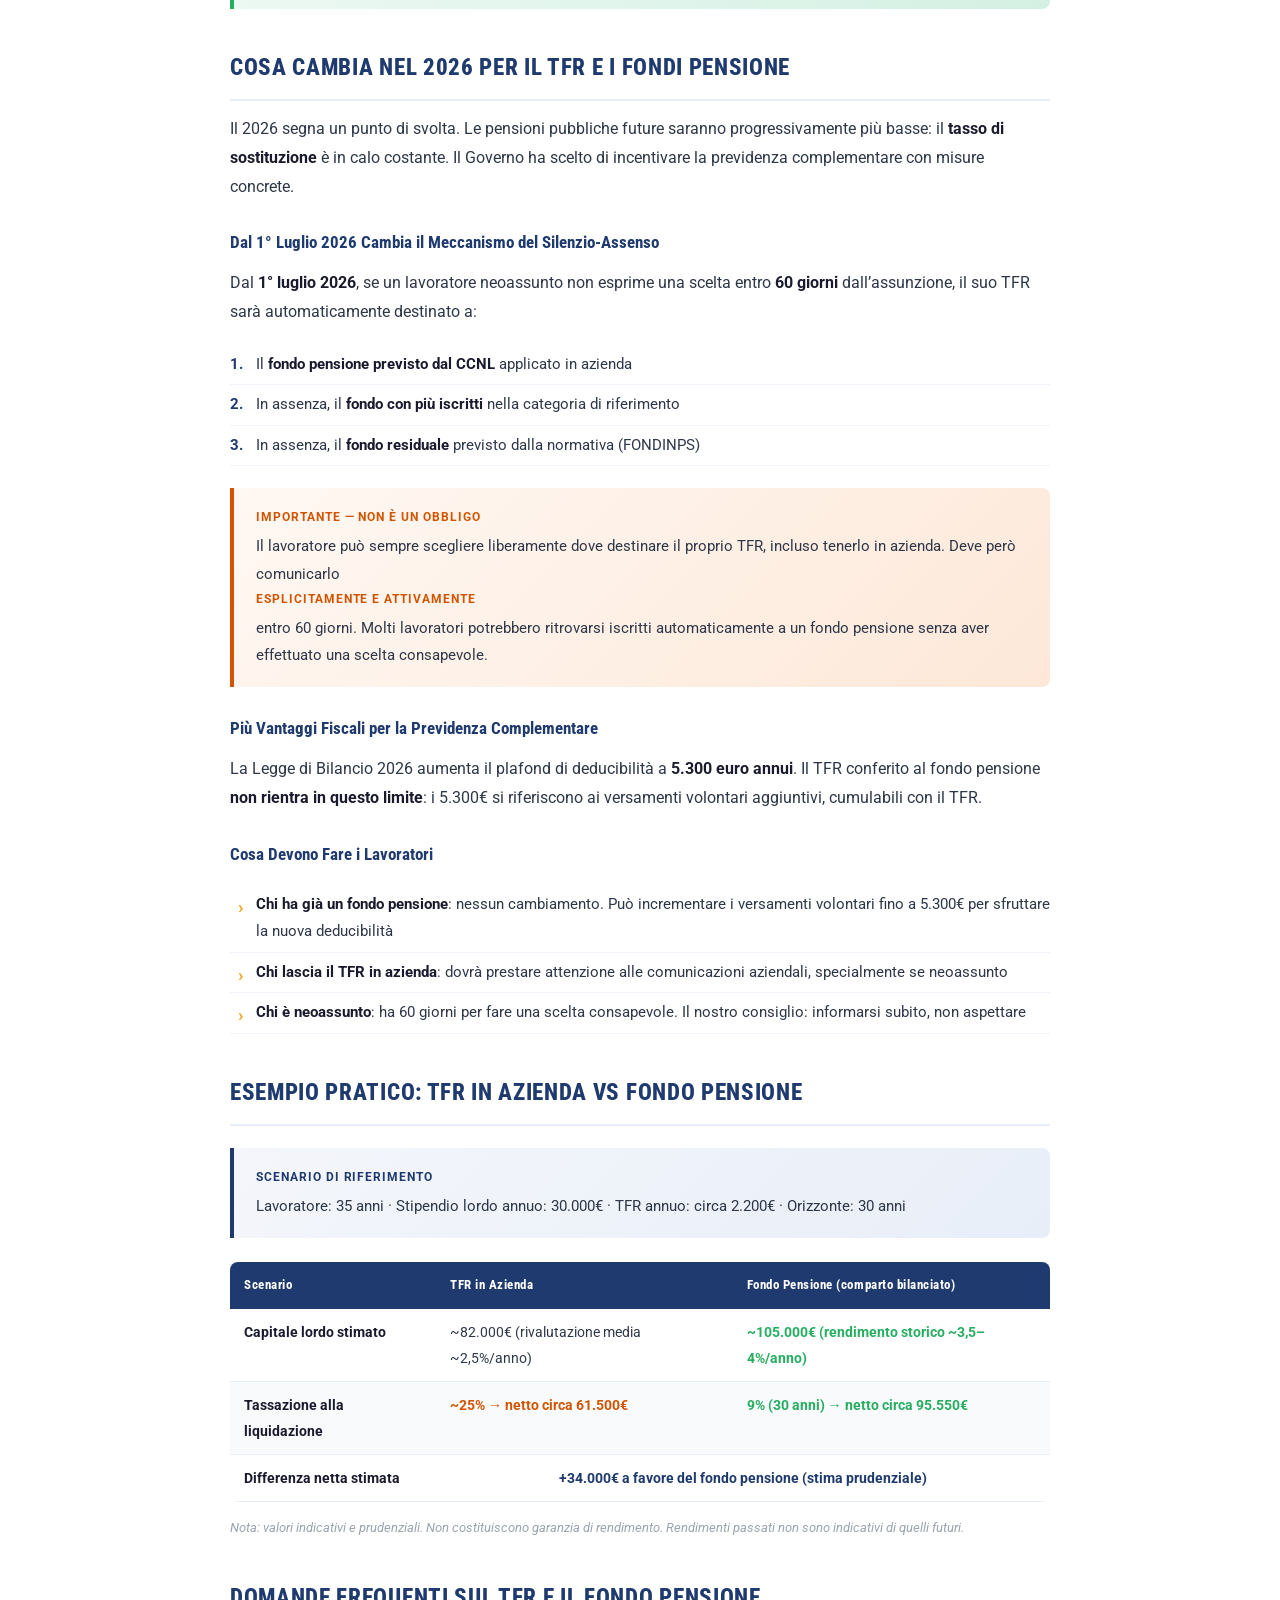
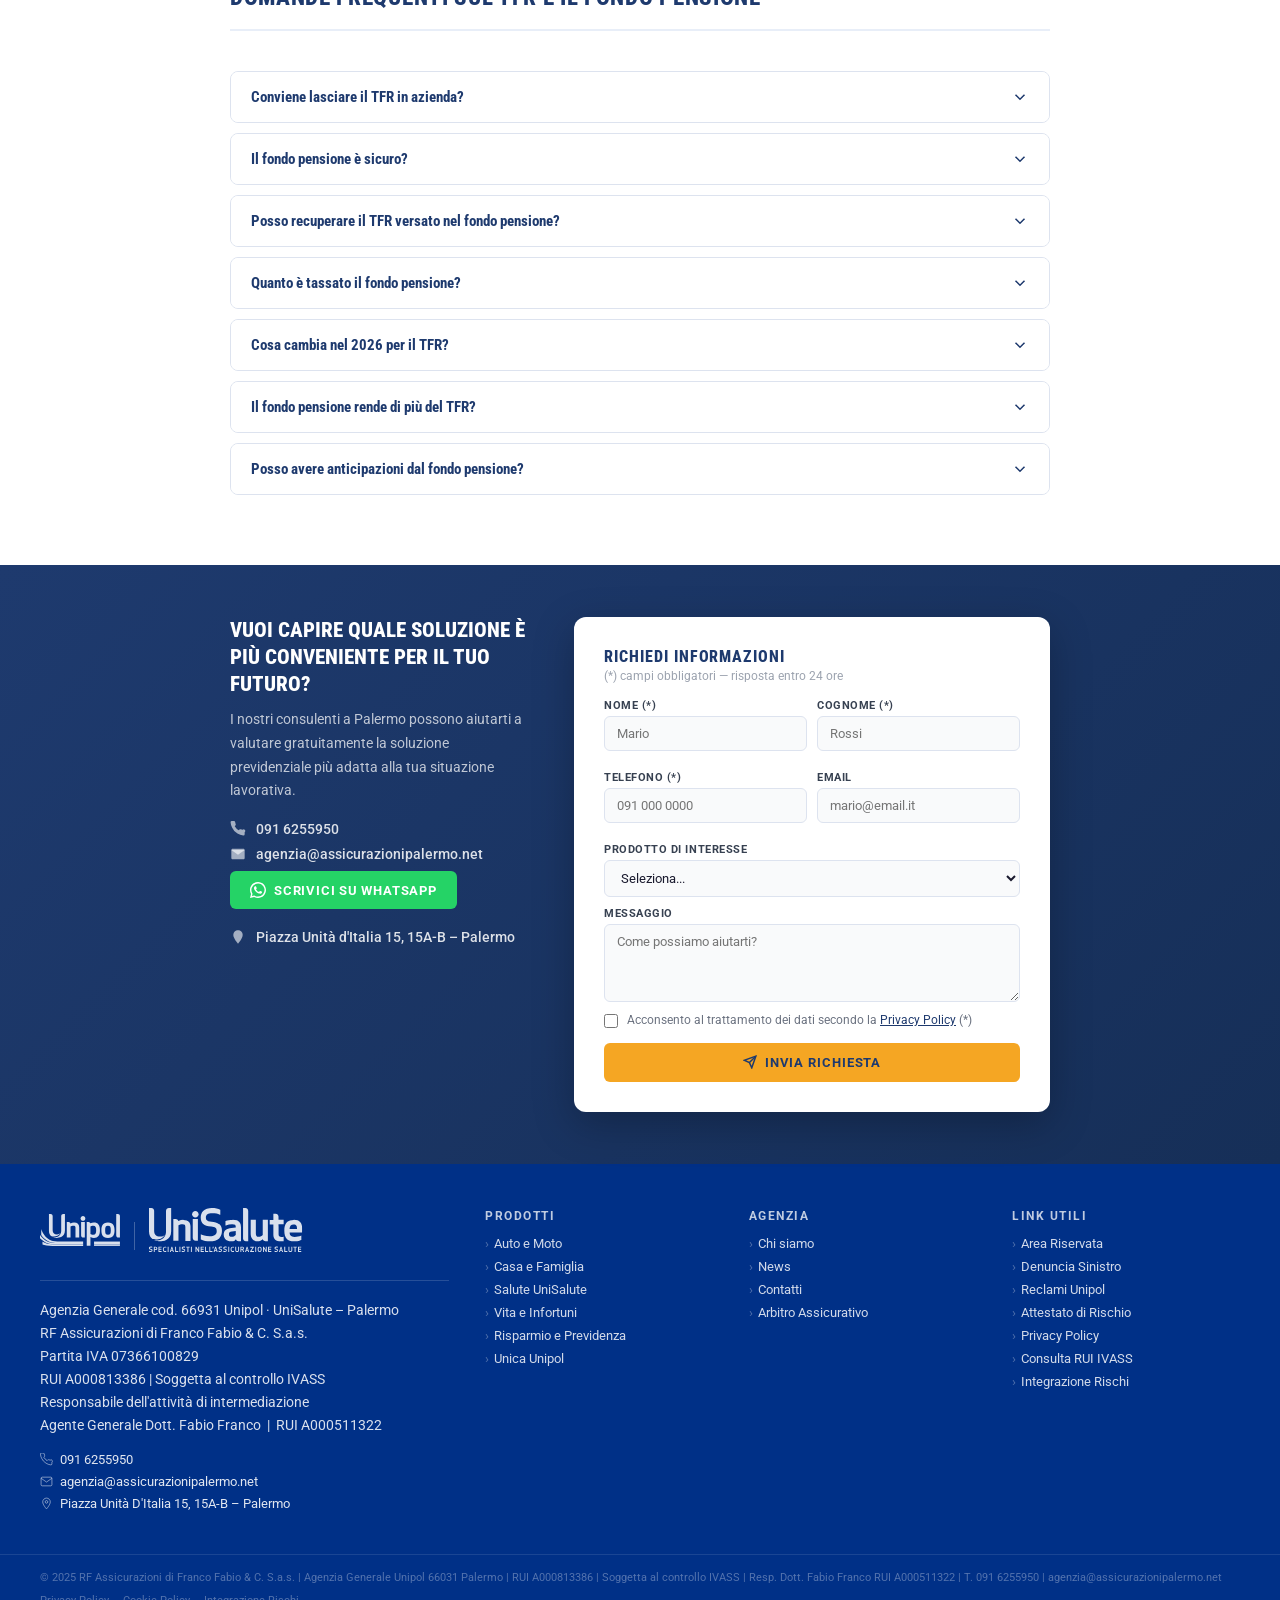
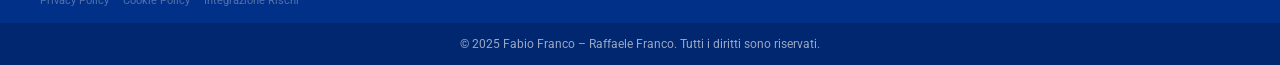
<file: news-tfr-fondo-pensione.html>
<!DOCTYPE html>
<html lang="it-IT">
<head>
<meta charset="UTF-8">
<meta name="viewport" content="width=device-width, initial-scale=1.0">
<title>TFR in azienda o fondo pensione: cosa conviene nel 2026 | RF Assicurazioni Palermo</title>
<meta name="description" content="Scopri se conviene lasciare il TFR in azienda o versarlo in un fondo pensione. Guida aggiornata 2026 con vantaggi fiscali, tassazione e confronto completo.">
<link rel="canonical" href="https://assicurazionipalermo.net/news-tfr-fondo-pensione.html">
<meta property="og:type" content="article">
<meta property="og:title" content="TFR in azienda o fondo pensione: cosa conviene nel 2026 | RF Assicurazioni Palermo">
<meta property="og:description" content="Scopri se conviene lasciare il TFR in azienda o versarlo in un fondo pensione. Guida aggiornata 2026 con vantaggi fiscali, tassazione e confronto completo.">
<meta property="og:url" content="https://assicurazionipalermo.net/news-tfr-fondo-pensione.html">
<meta property="og:image" content="https://assicurazionipalermo.net/assets/images/blog/tfr1.png">
<meta property="og:image:width" content="1200">
<meta property="og:image:height" content="630">
<meta property="og:locale" content="it_IT">
<meta property="og:site_name" content="RF Assicurazioni Palermo">
<meta property="article:published_time" content="2026-05-13T08:00:00+01:00">
<meta property="article:section" content="Previdenza">
<meta name="twitter:card" content="summary_large_image">
<meta name="twitter:title" content="TFR in azienda o fondo pensione: cosa conviene nel 2026 | RF Assicurazioni Palermo">
<meta name="twitter:description" content="TFR in azienda o fondo pensione nel 2026? Confronto completo su tassazione, rendimento e vantaggi fiscali. RF Assicurazioni Palermo.">
<meta name="twitter:image" content="https://assicurazionipalermo.net/assets/images/blog/tfr1.png">
<script type="application/ld+json">
{"@context":"https://schema.org","@type":"Article","headline":"TFR in azienda o fondo pensione: cosa conviene davvero nel 2026?","description":"Scopri se conviene lasciare il TFR in azienda o versarlo in un fondo pensione. Guida aggiornata 2026.","image":"https://assicurazionipalermo.net/assets/images/blog/tfr1.png","datePublished":"2026-05-13T08:00:00+01:00","dateModified":"2026-05-13T08:00:00+01:00","author":{"@type":"Organization","name":"RF Assicurazioni Palermo","url":"https://assicurazionipalermo.net"},"publisher":{"@type":"Organization","name":"RF Assicurazioni Palermo","logo":{"@type":"ImageObject","url":"https://assicurazionipalermo.net/assets/images/logo-rf.png"}},"mainEntityOfPage":{"@type":"WebPage","@id":"https://assicurazionipalermo.net/news-tfr-fondo-pensione.html"},"keywords":"fondo pensione Palermo, TFR fondo pensione, previdenza complementare Palermo"}
</script>
<script type="application/ld+json">
{"@context":"https://schema.org","@type":"BreadcrumbList","itemListElement":[{"@type":"ListItem","position":1,"name":"Home","item":"https://assicurazionipalermo.net/"},{"@type":"ListItem","position":2,"name":"News","item":"https://assicurazionipalermo.net/page-news.html"},{"@type":"ListItem","position":3,"name":"TFR in azienda o fondo pensione","item":"https://assicurazionipalermo.net/news-tfr-fondo-pensione.html"}]}
</script>
<script type="application/ld+json">
{"@context":"https://schema.org","@type":"FAQPage","mainEntity":[{"@type":"Question","name":"Conviene lasciare il TFR in azienda?","acceptedAnswer":{"@type":"Answer","text":"In generale, versare il TFR in un fondo pensione offre vantaggi significativi: tassazione agevolata (dal 15% al 9%), rendimenti storicamente superiori e il contributo del datore di lavoro nei fondi negoziali."}},{"@type":"Question","name":"Il fondo pensione e sicuro?","acceptedAnswer":{"@type":"Answer","text":"I fondi pensione sono vigilati dalla COVIP e regolamentati dal D.Lgs. 252/2005. I contributi sono separati dal patrimonio della societa di gestione."}},{"@type":"Question","name":"Posso recuperare il TFR versato nel fondo pensione?","acceptedAnswer":{"@type":"Answer","text":"E possibile richiedere anticipazioni: fino al 75% per spese sanitarie gravi, fino al 75% per acquisto prima casa dopo 8 anni, fino al 30% per altre esigenze dopo 8 anni."}},{"@type":"Question","name":"Quanto e tassato il fondo pensione?","acceptedAnswer":{"@type":"Answer","text":"La prestazione finale e tassata dal 15% al 9% (decrescente nel tempo), ben inferiore al 23-30% del TFR in azienda."}},{"@type":"Question","name":"Cosa cambia nel 2026 per il TFR?","acceptedAnswer":{"@type":"Answer","text":"Dal 1 luglio 2026 il silenzio-assenso viene rafforzato: se un neoassunto non sceglie entro 60 giorni, il TFR va automaticamente al fondo pensione previsto dal CCNL. La deducibilita sale a 5.300 euro."}},{"@type":"Question","name":"Il fondo pensione rende di piu del TFR?","acceptedAnswer":{"@type":"Answer","text":"Storicamente i comparti bilanciati e azionari dei fondi pensione hanno reso di piu della rivalutazione legale del TFR. I risultati variano in base al comparto e all orizzonte temporale."}},{"@type":"Question","name":"Posso avere anticipazioni dal fondo pensione?","acceptedAnswer":{"@type":"Answer","text":"Si. Fino al 75% per spese sanitarie gravi in qualsiasi momento; fino al 75% per acquisto prima casa dopo 8 anni; fino al 30% per qualsiasi necessita dopo 8 anni."}}]}
</script>
<link href="https://fonts.googleapis.com/css2?family=Roboto:wght@300;400;500;700&family=Roboto+Condensed:wght@700&display=swap" rel="stylesheet">
<link rel="stylesheet" href="assets/css/style.css">
<style>
/* ══ ARTICLE PAGE ═══════════════════════════════════════════════════════════ */

/* HERO: sfondo news, solo titolo/breadcrumb/meta, NO immagine dentro */
.art-hero{
  background:url('assets/images/blog/sfondo news.jpg') center 35%/110% auto no-repeat;
  position:relative;
  min-height:340px;
  padding:72px 0 60px;
  overflow:hidden;
  display:flex;
  align-items:center;
}
.art-hero::after{
  content:'';position:absolute;inset:0;
  background:rgba(11,42,91,.74);
  z-index:0;
}
.art-hero-in{
  max-width:900px;margin:0 auto;padding:0 40px;
  position:relative;z-index:1;width:100%;
}
.art-breadcrumb{
  font-size:.68rem;font-weight:600;
  color:rgba(255,255,255,.5);text-transform:uppercase;
  letter-spacing:.12em;margin-bottom:14px;
}
.art-breadcrumb a{color:rgba(255,255,255,.5);text-decoration:none}
.art-breadcrumb a:hover{color:#f5a623}
.art-cat{
  display:inline-block;font-size:.66rem;font-weight:700;
  text-transform:uppercase;letter-spacing:.12em;
  color:#fff;border-radius:3px;padding:3px 10px;margin-bottom:14px;
}
.art-hero h1{
  font-family:'Roboto Condensed',sans-serif;
  font-size:clamp(1.6rem,3.2vw,2.6rem);font-weight:800;
  color:#fff;line-height:1.18;margin-bottom:14px;
  text-transform:uppercase;letter-spacing:.02em;text-align:left;
}
.art-meta{
  display:flex;align-items:center;gap:14px;
  font-size:.73rem;color:rgba(255,255,255,.58);
}
.art-meta span{display:flex;align-items:center;gap:5px}

/* IMMAGINE ARTICOLO: separata dall'hero, sotto di essa */
.art-main-img{
  max-width:800px;
  margin:40px auto 0;
  padding:0 40px;
  background:transparent;
}
.art-main-img-inner{
  border-radius:10px;overflow:hidden;
  box-shadow:0 6px 28px rgba(0,0,0,.13);
  line-height:0;
}
.art-main-img img{
  width:100%;height:auto;
  max-height:420px;object-fit:cover;
  display:block;border-radius:10px;
}

/* Layout articolo */
.art-layout{max-width:900px;margin:0 auto;padding:36px 40px 60px}
.art-body{font-size:.97rem;color:#2d3748;line-height:1.85;font-family:'Roboto',sans-serif}
.art-body h2{
  font-family:'Roboto Condensed',sans-serif;font-size:1.42rem;font-weight:800;
  color:#1e3a6e;text-transform:uppercase;letter-spacing:.03em;
  margin:38px 0 14px;padding-bottom:10px;border-bottom:2px solid #e8eef8;
}
.art-body h3{font-family:'Roboto Condensed',sans-serif;font-size:1.08rem;font-weight:700;color:#1e3a6e;margin:26px 0 10px}
.art-body p{margin-bottom:18px}
.art-body strong{color:#1a1a2e;font-weight:700}
.art-body ul,.art-body ol{margin:14px 0 18px;padding-left:0;list-style:none}
.art-body ul li,.art-body ol li{padding:6px 0 6px 26px;position:relative;border-bottom:1px solid #f0f3f9;font-size:.93rem}
.art-body ul li::before{content:'›';position:absolute;left:8px;color:#f5a623;font-weight:700;font-size:1.1rem}
.art-body ol{counter-reset:ol}
.art-body ol li::before{counter-increment:ol;content:counter(ol)'.';position:absolute;left:0;color:#1e3a6e;font-weight:700}

/* Immagine inline nel corpo: magazine style */
.art-img-inline{
  max-width:680px;margin:36px auto;
  border-radius:10px;overflow:hidden;
  box-shadow:0 4px 18px rgba(0,0,0,.1);
  line-height:0;display:block;
}
.art-img-inline img{
  width:100%;height:auto;
  max-height:600px;object-fit:contain;
  display:block;border-radius:10px;background:#f8fafc;
}

/* Callout */
.art-callout{background:linear-gradient(135deg,#f4f6fb,#e8eef8);border-left:4px solid #1e3a6e;border-radius:0 8px 8px 0;padding:18px 22px;margin:22px 0;font-size:.92rem}
.art-callout strong{display:block;color:#1e3a6e;font-size:.75rem;text-transform:uppercase;letter-spacing:.08em;margin-bottom:5px}
.art-callout.orange{background:linear-gradient(135deg,#fff8f3,#fde8d8);border-color:#d35400}
.art-callout.orange strong{color:#d35400}
.art-callout.green{background:linear-gradient(135deg,#f0faf5,#d4f0e3);border-color:#27ae60}
.art-callout.green strong{color:#27ae60}

/* CTA section */
.art-cta-section{background:linear-gradient(135deg,#1e3a6e,#162f58);padding:52px 0}
.art-cta-in{max-width:900px;margin:0 auto;padding:0 40px}
.art-cta-grid{display:grid;grid-template-columns:1fr 1.1fr;gap:44px;align-items:start}
.art-cta-text h2{font-family:'Roboto Condensed',sans-serif;font-size:1.3rem;font-weight:800;color:#fff;text-transform:uppercase;margin-bottom:10px;line-height:1.3}
.art-cta-text p{font-size:.87rem;color:rgba(255,255,255,.72);line-height:1.7;margin-bottom:18px}
.art-cta-info{display:flex;align-items:center;gap:10px;margin-bottom:9px}
.art-cta-info svg{width:16px;height:16px;fill:rgba(255,255,255,.6);flex-shrink:0}
.art-cta-info a{font-size:.85rem;color:rgba(255,255,255,.85);text-decoration:none;font-weight:500}
.art-cta-info a:hover{color:#f5a623}
.art-form-box{background:#fff;border-radius:12px;padding:30px;box-shadow:0 12px 40px rgba(0,0,0,.25)}
.art-form-box h3{font-family:'Roboto Condensed',sans-serif;font-size:1rem;font-weight:800;color:#1e3a6e;text-transform:uppercase;letter-spacing:.06em;margin-bottom:3px}
.art-form-sub{font-size:.73rem;color:#9ca3af;margin-bottom:16px}
.af-row{display:grid;grid-template-columns:1fr 1fr;gap:10px;margin-bottom:10px}
.af-g{display:flex;flex-direction:column;gap:4px;margin-bottom:10px}
.af-g label{font-size:.67rem;font-weight:700;color:#374151;text-transform:uppercase;letter-spacing:.05em}
.af-g input,.af-g select,.af-g textarea{border:1.5px solid #dde3ef;border-radius:6px;padding:9px 12px;font-size:.83rem;font-family:'Roboto',sans-serif;color:#1a1a2e;background:#f9fafb;outline:none;transition:border .2s}
.af-g input:focus,.af-g select:focus,.af-g textarea:focus{border-color:#1e3a6e;background:#fff}
.af-g textarea{resize:vertical;min-height:78px}
.af-privacy{display:flex;align-items:flex-start;gap:9px;margin-bottom:13px;font-size:.73rem;color:#6b7280;line-height:1.5}
.af-privacy input{width:14px;height:14px;margin-top:2px;accent-color:#1e3a6e;flex-shrink:0}
.af-privacy a{color:#1e3a6e}
.af-submit{width:100%;display:flex;align-items:center;justify-content:center;gap:8px;background:#f5a623;color:#1e3a6e;font-family:'Roboto',sans-serif;font-weight:700;font-size:.81rem;text-transform:uppercase;letter-spacing:.07em;border:none;border-radius:6px;padding:12px 20px;cursor:pointer;transition:background .2s,transform .15s}
.af-submit:hover{background:#e5941e;transform:translateY(-1px)}
.af-submit svg{stroke:currentColor;fill:none}
.art-back{display:flex;align-items:center;gap:8px;font-size:.77rem;font-weight:700;color:#1e3a6e;text-decoration:none;text-transform:uppercase;letter-spacing:.07em;margin-bottom:22px;transition:color .15s}
.art-back:hover{color:#f5a623}
.art-back svg{stroke:currentColor;fill:none;width:14px;height:14px}

@media(max-width:768px){
  .art-hero-in,.art-layout,.art-cta-in,.art-main-img{padding-left:18px;padding-right:18px}
  .art-hero{padding:48px 0 40px;min-height:260px;background-size:cover}
  .art-layout{padding-top:24px;padding-bottom:44px}
  .art-cta-grid{grid-template-columns:1fr}
  .af-row{grid-template-columns:1fr}
  .art-form-box{padding:20px 14px}
  .art-main-img{margin:28px auto 0;padding:0 18px}
  .art-main-img img{max-height:220px}
  .art-img-inline{margin:24px auto}
  .art-img-inline img{max-height:200px}
}
@media(max-width:480px){
  .art-hero h1{font-size:1.3rem}
  .art-hero{min-height:210px;padding:36px 0 28px}
}
</style>
<style>
.tfr-table{width:100%;border-collapse:collapse;margin:24px 0;font-size:.88rem;overflow:hidden;border-radius:8px}
.tfr-table th{background:#1e3a6e;color:#fff;padding:11px 14px;text-align:left;font-family:"Roboto Condensed",sans-serif;font-weight:700;font-size:.82rem;letter-spacing:.04em}
.tfr-table td{padding:10px 14px;border-bottom:1px solid #e8eef8;vertical-align:top}
.tfr-table tr:nth-child(even) td{background:#f8fafc}
.tfr-table tr:hover td{background:#eef2fb}
.td-ok{color:#27ae60;font-weight:700}
.td-warn{color:#d35400;font-weight:700}
.tfr-img-full{max-width:800px;margin:32px auto;border-radius:10px;overflow:hidden;box-shadow:0 6px 24px rgba(0,0,0,.12);line-height:0}
.tfr-img-full img{width:100%;height:auto;max-height:640px;object-fit:contain;display:block;border-radius:10px;background:#f8fafc}
.faq-section{margin-top:40px}
.faq-item{border:1.5px solid #dde3ef;border-radius:8px;margin-bottom:10px;overflow:hidden}
.faq-q{width:100%;text-align:left;padding:16px 20px;font-family:"Roboto Condensed",sans-serif;font-weight:700;font-size:.95rem;color:#1e3a6e;background:#fff;border:none;cursor:pointer;display:flex;justify-content:space-between;align-items:center;gap:12px;transition:background .15s}
.faq-q:hover,.faq-q[aria-expanded="true"]{background:#f4f6fb}
.faq-q svg{flex-shrink:0;transition:transform .25s;stroke:#1e3a6e;fill:none;width:18px;height:18px}
.faq-q[aria-expanded="true"] svg{transform:rotate(180deg)}
.faq-a{display:none;padding:0 20px 16px;font-size:.9rem;color:#374151;line-height:1.75}
.faq-a.open{display:block}
.wa-cta-btn{display:inline-flex;align-items:center;gap:8px;background:#25d366;color:#fff;font-weight:700;font-size:.82rem;text-transform:uppercase;letter-spacing:.06em;padding:11px 20px;border-radius:6px;text-decoration:none;margin-bottom:14px;transition:background .2s}
.wa-cta-btn:hover{background:#1ebe5d}
.wa-cta-btn svg{fill:currentColor;width:18px;height:18px;flex-shrink:0}
@media(max-width:600px){.tfr-table{font-size:.78rem}.tfr-table th,.tfr-table td{padding:8px 10px}.tfr-img-full img{max-height:240px}}
</style>
</head>

<body class="page-news">
<!-- ══ TOPBAR ══ -->
<div class="topbar">
  <div class="topbar-in">
    <div class="t-left">
      <a href="tel:+390916255950" class="t-item">
        <svg viewBox="0 0 24 24"><path d="M22 16.92v3a2 2 0 01-2.18 2 19.79 19.79 0 01-8.63-3.07A19.5 19.5 0 013.07 9.81 19.79 19.79 0 01.84 2 2 2 0 012.83 0h3a2 2 0 012 1.72c.127.96.361 1.903.7 2.81a2 2 0 01-.45 2.11L7.09 7.91a16 16 0 006 6l.98-.98a2 2 0 012.11-.45c.907.339 1.85.573 2.81.7A2 2 0 0122 16.92z"/></svg>
        091 6255950
      </a>
      <span class="t-sep-v">|</span>
      <a href="mailto:agenzia@assicurazionipalermo.net" class="t-item">
        <svg viewBox="0 0 24 24"><path d="M4 4h16c1.1 0 2 .9 2 2v12c0 1.1-.9 2-2 2H4c-1.1 0-2-.9-2-2V6c0-1.1.9-2 2-2z"/><polyline points="22,6 12,13 2,6"/></svg>
        agenzia@assicurazionipalermo.net
      </a>
    </div>
            <div class="t-right">
      <a href="index.html">Home</a>
      <a href="index.html#contatti">Contatti</a>
      <a href="page-info-utili.html">Info Utili</a>
      <a href="page-news.html" class="t-btn-solid">News</a>
    </div>
  </div>
</div>

<!-- ══ HEADER ══ -->
<header id="hdr">
  <div class="hdr-in">
    <!-- LOGO GROUP -->
    <div class="logo-group">
      <!-- Logo Assicurazioni Palermo -->
      <!-- logo-link --><a href="index.html" class="logo-main-link" aria-label="Home"><img class="logo-main"
        src="[data-uri]"
        alt="Assicurazioni Palermo"
        onerror="this.style.display='none';document.getElementById('logo-fb').style.display='block'"></a>
      <span id="logo-fb" style="display:none;font-family:'Roboto Condensed',sans-serif;font-weight:700;font-size:1rem;color:#2a5298">Assicurazioni Palermo</span>

      <div class="logo-sep"></div>

      <!-- Logo Unipol (stesso del sito valoreunipol) -->
      <img class="logo-unipol" src="[data-uri]" alt="Unipol">
      
      <div class="logo-sep"></div>

      <!-- Logo UniSalute -->
      <img class="logo-unisalute" src="[data-uri]" alt="UniSalute">
      
      <div class="agenzia-label">
        <strong>Agenzia Generale 66031 Palermo</strong>
        <a href="https://share.google/YKqGY2r3kEYhXg4gZ'Italia+15,+90144+Palermo" target="_blank">
          <svg viewBox="0 0 24 24"><path d="M21 10c0 7-9 13-9 13s-9-6-9-13a9 9 0 0118 0z" fill="#d35400" stroke="#d35400" stroke-width="0"/><circle cx="12" cy="10" r="3" fill="#fff"/></svg>
          Piazza Unità D'Italia 15A, Palermo
        </a>
      </div>
    </div>

    <!-- NAV pulsanti colorati come valoreunipol -->
        <nav class="main-nav" id="main-nav" aria-label="Navigazione principale">
      <a href="index.html" class="nav-agenzia nav-home">Home</a>
      <a href="page-agenzia-(1).html" class="nav-agenzia">Agenzia</a>
      <a href="page-auto-(1).html" class="nav-veicoli">Veicoli e Mobilità</a>
      <a href="page-casa-(1).html" class="nav-casa">Casa e Famiglia</a>
      <a href="page-persona.html" class="nav-persona">Persona</a>
      <a href="page-sanitaria-(1).html" class="nav-salute">Salute</a>
      <a href="page-previdenza.html" class="nav-risparmio">Risparmio e Previdenza</a>
    </nav>
    <div class="ham" onclick="toggleMenu()" id="ham"><span></span><span></span><span></span></div>
  </div>
  <div class="mob-nav" id="mobnav" aria-hidden="true">

  <!-- Header: RF logo + Unipol + UniSalute + chiudi — tutto in una riga bianca -->
  <div class="mnv-head">
    <div class="mnv-logos">
      <a href="index.html" class="mnv-rf-link">
        <img src="[data-uri]" alt="RF Assicurazioni Palermo" class="mnv-rf-logo">
      </a>
      <div class="mnv-sep"></div>
      <img src="[data-uri]" alt="Unipol" class="mnv-logo-img">
      <div class="mnv-sep"></div>
      <img src="[data-uri]" alt="UniSalute" class="mnv-logo-img">
    </div>
    <button class="mnv-close" onclick="closeMenu()" aria-label="Chiudi menu">
      <svg viewBox="0 0 24 24" width="16" height="16" fill="none" stroke="#1e3a6e" stroke-width="2.5"><line x1="18" y1="6" x2="6" y2="18"/><line x1="6" y1="6" x2="18" y2="18"/></svg>
    </button>
  </div>

  <!-- Indirizzo agenzia sotto header -->
  <div class="mnv-address">
    Agenzia Generale 66031 &mdash;
    <a href="https://maps.app.goo.gl/1pdCAauV5kCiYmm87" target="_blank" rel="noopener">Piazza Unità d’Italia 15A, Palermo</a>
  </div>

  <!-- Voci menu -->
  <nav class="mnv-links" aria-label="Navigazione">
    <a href="index.html" class="mnv-item">Home <svg viewBox="0 0 24 24" width="13" height="13" fill="none" stroke="rgba(255,255,255,.4)" stroke-width="2"><line x1="5" y1="12" x2="19" y2="12"/><polyline points="12 5 19 12 12 19"/></svg></a>
    <a href="page-agenzia-(1).html" class="mnv-item">Agenzia <svg viewBox="0 0 24 24" width="13" height="13" fill="none" stroke="rgba(255,255,255,.4)" stroke-width="2"><line x1="5" y1="12" x2="19" y2="12"/><polyline points="12 5 19 12 12 19"/></svg></a>
    <a href="page-auto-(1).html" class="mnv-item">Veicoli e Mobilità <svg viewBox="0 0 24 24" width="13" height="13" fill="none" stroke="rgba(255,255,255,.4)" stroke-width="2"><line x1="5" y1="12" x2="19" y2="12"/><polyline points="12 5 19 12 12 19"/></svg></a>
    <a href="page-casa-(1).html" class="mnv-item">Casa e Famiglia <svg viewBox="0 0 24 24" width="13" height="13" fill="none" stroke="rgba(255,255,255,.4)" stroke-width="2"><line x1="5" y1="12" x2="19" y2="12"/><polyline points="12 5 19 12 12 19"/></svg></a>
    <div class="mnv-dropdown">
      <button class="mnv-dropdown-toggle" onclick="toggleDropdown(this)" type="button">
        Persona <svg viewBox="0 0 24 24" width="11" height="11" fill="none" stroke="rgba(255,255,255,.5)" stroke-width="2"><polyline points="6 9 12 15 18 9"/></svg>
      </button>
      <div class="mnv-dropdown-body">
        <a href="page-infortuni-(1).html">Assicurazione Infortuni <svg viewBox="0 0 24 24" width="13" height="13" fill="none" stroke="rgba(255,255,255,.4)" stroke-width="2"><line x1="5" y1="12" x2="19" y2="12"/><polyline points="12 5 19 12 12 19"/></svg></a>
        <a href="page-tcm-(1).html">TCM <svg viewBox="0 0 24 24" width="13" height="13" fill="none" stroke="rgba(255,255,255,.4)" stroke-width="2"><line x1="5" y1="12" x2="19" y2="12"/><polyline points="12 5 19 12 12 19"/></svg></a>
        <a href="page-sanitaria-(1).html">Sanitaria UniSalute <svg viewBox="0 0 24 24" width="13" height="13" fill="none" stroke="rgba(255,255,255,.4)" stroke-width="2"><line x1="5" y1="12" x2="19" y2="12"/><polyline points="12 5 19 12 12 19"/></svg></a>
        <a href="page-ltc.html">LTC Autosufficienza <svg viewBox="0 0 24 24" width="13" height="13" fill="none" stroke="rgba(255,255,255,.4)" stroke-width="2"><line x1="5" y1="12" x2="19" y2="12"/><polyline points="12 5 19 12 12 19"/></svg></a>
      </div>
    </div>
    <a href="page-previdenza.html" class="mnv-item mnv-active">Risparmio e Previdenza <svg viewBox="0 0 24 24" width="13" height="13" fill="none" stroke="rgba(255,255,255,.4)" stroke-width="2"><line x1="5" y1="12" x2="19" y2="12"/><polyline points="12 5 19 12 12 19"/></svg></a>
    <a href="page-risparmio.html" class="mnv-item">Previdenza Integrativa <svg viewBox="0 0 24 24" width="13" height="13" fill="none" stroke="rgba(255,255,255,.4)" stroke-width="2"><line x1="5" y1="12" x2="19" y2="12"/><polyline points="12 5 19 12 12 19"/></svg></a>
    <a href="page-investimento.html" class="mnv-item">Investimento <svg viewBox="0 0 24 24" width="13" height="13" fill="none" stroke="rgba(255,255,255,.4)" stroke-width="2"><line x1="5" y1="12" x2="19" y2="12"/><polyline points="12 5 19 12 12 19"/></svg></a>
    <a href="page-medici-(1).html" class="mnv-item">Medici <svg viewBox="0 0 24 24" width="13" height="13" fill="none" stroke="rgba(255,255,255,.4)" stroke-width="2"><line x1="5" y1="12" x2="19" y2="12"/><polyline points="12 5 19 12 12 19"/></svg></a>
    <a href="page-info-utili.html" class="mnv-item">Info Utili <svg viewBox="0 0 24 24" width="13" height="13" fill="none" stroke="rgba(255,255,255,.4)" stroke-width="2"><line x1="5" y1="12" x2="19" y2="12"/><polyline points="12 5 19 12 12 19"/></svg></a>
    <a href="page-news.html" class="mnv-item mnv-active">News <svg viewBox="0 0 24 24" width="13" height="13" fill="none" stroke="rgba(255,255,255,.4)" stroke-width="2"><line x1="5" y1="12" x2="19" y2="12"/><polyline points="12 5 19 12 12 19"/></svg></a>
  </nav>

  <!-- Footer CTA -->
  <div class="mnv-foot">
    <div class="mnv-contact">
      <svg viewBox="0 0 24 24" width="13" height="13" fill="none" stroke="rgba(255,255,255,.5)" stroke-width="2"><path d="M22 16.92v3a2 2 0 01-2.18 2 19.79 19.79 0 01-8.63-3.07A19.5 19.5 0 013.07 9.81 19.79 19.79 0 01.84 2 2 2 0 012.83 0h3a2 2 0 012 1.72c.127.96.361 1.903.7 2.81a2 2 0 01-.45 2.11L7.09 7.91a16 16 0 006 6l.98-.98a2 2 0 012.11-.45c.907.339 1.85.573 2.81.7A2 2 0 0122 16.92z"/></svg>
      <a href="tel:+390916255950">091 6255950</a>
    </div>
    <a href="index.html#contatti" class="mnv-cta-btn">Richiedi preventivo</a>
  </div>

</div>
</header>

<section class="art-hero">
  <div class="art-hero-in">
    <div class="art-breadcrumb"><a href="index.html">Home</a> › <a href="page-news.html">News</a> › Articolo</div>
    <span class="art-cat" style="background:#0f3460">Previdenza</span>
    <h1>TFR in Azienda o Fondo Pensione: Cosa Conviene Davvero nel 2026?</h1>
    <div class="art-meta">
      <span><svg viewBox="0 0 24 24" width="13" height="13" fill="none" stroke="currentColor" stroke-width="2"><rect x="3" y="4" width="18" height="18" rx="2"/><line x1="16" y1="2" x2="16" y2="6"/><line x1="8" y1="2" x2="8" y2="6"/><line x1="3" y1="10" x2="21" y2="10"/></svg>13 Maggio 2026</span>
      <span><svg viewBox="0 0 24 24" width="13" height="13" fill="none" stroke="currentColor" stroke-width="2"><circle cx="12" cy="12" r="10"/><polyline points="12 6 12 12 16 14"/></svg>9 min di lettura</span>
    </div>
  </div>
</section>

<div class="art-main-img">
  <div class="art-main-img-inner">
    <img src="assets/images/blog/tfr1.png" alt="TFR in azienda o fondo pensione 2026 – confronto vantaggi fiscali RF Assicurazioni Palermo" loading="eager" width="800" height="420">
  </div>
</div>

<div class="art-layout">
  <a href="page-news.html" class="art-back"><svg viewBox="0 0 24 24" stroke-width="2.5"><line x1="19" y1="12" x2="5" y2="12"/><polyline points="12 19 5 12 12 5"/></svg>Torna alle News</a>
  <div class="art-body">

<p>Ogni anno in Italia milioni di lavoratori dipendenti si trovano di fronte a una scelta spesso sottovalutata: <strong>lasciare il TFR in azienda o destinarlo a un fondo pensione</strong>. Molti non scelgono affatto, lasciando che il TFR rimanga in azienda per inerzia — senza sapere che questa “non-scelta” può costare cara nel lungo periodo.</p>

<p>A Palermo e in tutta la Sicilia, la consulenza previdenziale resta ancora poco diffusa tra i lavoratori dipendenti. Eppure, con le novità introdotte dalla <strong>Legge di Bilancio 2026</strong> e il progressivo calo delle pensioni pubbliche, fare una scelta consapevole sul proprio TFR è diventato più importante che mai.</p>

<p>In questa guida ti spieghiamo in modo chiaro e professionale tutto quello che devi sapere: rendimento, tassazione, vantaggi fiscali, novità normative e cosa cambia dal <strong>1° luglio 2026</strong> per i lavoratori di Palermo e di tutta Italia.</p>

<div class="tfr-img-full">
  <img src="assets/images/blog/tfr3.jpg" alt="Perché non dovresti lasciare il TFR in azienda – previdenza complementare Palermo" loading="eager" width="900" height="460">
</div>

<h2>Cos’è il TFR e Come Funziona</h2>

<p>Il <strong>Trattamento di Fine Rapporto</strong> (TFR) è una quota della retribuzione annua che il datore di lavoro accantona ogni anno per il lavoratore, pari a circa <strong>1/13,5 della retribuzione annua lorda</strong>. Viene rivalutato ogni anno con un tasso fisso dell’<strong>1,5% + il 75% dell’inflazione</strong>.</p>

<div class="art-callout orange">
<strong>Punto chiave</strong>
Il TFR lasciato in azienda NON è un investimento finanziario. La sua rivalutazione è predeterminata per legge. Nei periodi di crescita dei mercati finanziari resta molto indietro rispetto ai rendimenti storici di un fondo pensione bilanciato o azionario.
</div>

<h3>La Tassazione del TFR in Azienda</h3>
<p>Quando il TFR viene erogato alla cessazione del rapporto di lavoro, è soggetto a <strong>tassazione separata</strong>. L’aliquota è calcolata sulla base del reddito medio degli ultimi cinque anni e non può essere inferiore al <strong>23%</strong>. Per molti lavoratori l’aliquota effettiva supera il 25–30%.</p>

<h2>TFR in Azienda vs Fondo Pensione: Il Confronto Completo</h2>

<p>Ecco un confronto diretto tra le due opzioni sui parametri che contano davvero per un lavoratore dipendente.</p>

<table class="tfr-table">
  <thead>
    <tr><th>Parametro</th><th>TFR in Azienda</th><th>Fondo Pensione</th></tr>
  </thead>
  <tbody>
    <tr><td><strong>Rivalutazione / Rendimento</strong></td><td>1,5% + 75% inflazione (fisso per legge)</td><td class="td-ok">Variabile: potenzialmente superiore nel lungo periodo</td></tr>
    <tr><td><strong>Tassazione finale</strong></td><td class="td-warn">23–30% (tassazione separata IRPEF)</td><td class="td-ok">Dal 15% al 9% (decrescente nel tempo)</td></tr>
    <tr><td><strong>Contributo datore di lavoro</strong></td><td class="td-warn">No</td><td class="td-ok">Sì (nei fondi negoziali, se iscritto)</td></tr>
    <tr><td><strong>Deducibilità fiscale</strong></td><td class="td-warn">No</td><td class="td-ok">Sì, fino a 5.300€/anno (2026)</td></tr>
    <tr><td><strong>Anticipazioni</strong></td><td>Limitate (solo dopo 8 anni, max 70%)</td><td class="td-ok">Più ampie: sanitarie, prima casa, altro</td></tr>
    <tr><td><strong>Pensione integrativa</strong></td><td class="td-warn">No</td><td class="td-ok">Sì, rendita vitalizia al pensionamento</td></tr>
    <tr><td><strong>Protezione da fallimento</strong></td><td class="td-warn">Parziale (INPS entro certi limiti)</td><td class="td-ok">Totale (patrimonio separato)</td></tr>
  </tbody>
</table>

<div class="art-img-inline">
  <img src="assets/images/blog/tfr2.jpg" alt="Anticipazioni TFR fondo pensione – prima casa spese sanitarie ristrutturazione Palermo" loading="lazy" width="680" height="320">
</div>

<h3>Le Anticipazioni: Il Fondo Pensione Offre Più Flessibilità</h3>
<p>Una delle obiezioni più comuni: “Ma se ho bisogno di soldi prima del pensionamento?” Il fondo pensione offre <strong>maggiori possibilità di anticipazione</strong>:</p>
<ul>
  <li><strong>Fino al 75% in qualsiasi momento</strong> — per spese sanitarie gravi per sé o per familiari</li>
  <li><strong>Fino al 75% dopo 8 anni</strong> — per acquisto o ristrutturazione della prima casa</li>
  <li><strong>Fino al 30% dopo 8 anni</strong> — per qualsiasi altra esigenza personale</li>
</ul>
<p>Il TFR in azienda può essere anticipato solo dopo <strong>8 anni di servizio</strong>, per causali specifiche, con massimale del 70% e una sola richiesta nella vita lavorativa.</p>

<h2>Vantaggi Fiscali del Fondo Pensione</h2>

<h3>1. Deducibilità dei Contributi Fino a 5.300€ (2026)</h3>
<p>I contributi versati al fondo pensione sono <strong>deducibili dal reddito IRPEF fino a 5.300 euro annui</strong> (Legge di Bilancio 2026). Per ogni euro versato nel fondo, si riduce il reddito imponibile e le tasse da pagare.</p>

<div class="art-callout">
<strong>Esempio concreto</strong>
Un lavoratore con reddito imponibile di 35.000€ (aliquota marginale 35%) che versa 5.300€ nel fondo pensione riduce il proprio carico fiscale di circa 1.855€ all’anno. Il TFR conferito al fondo pensione NON rientra nel limite di deducibilità dei 5.300€: i due benefici sono cumulabili.
</div>

<h3>2. Rendimenti Tassati al 20% (vs 26%)</h3>
<p>I rendimenti maturati all’interno del fondo pensione sono tassati al <strong>20% invece del 26%</strong> degli altri strumenti finanziari. Una differenza che, capitalizzata nel tempo, produce un impatto significativo.</p>

<h3>3. Tassazione Finale Agevolata: dal 15% al 9%</h3>
<p>Alla maturazione della prestazione, la tassazione parte dal <strong>15% e si riduce dello 0,30% per ogni anno di partecipazione oltre il 15°</strong>, fino al minimo del <strong>9%</strong>.</p>

<div class="art-callout green">
<strong>Il vantaggio nel lungo periodo</strong>
TFR in azienda: tassazione 23–30% alla liquidazione — invariabile.<br>
Fondo pensione: tassazione 15% → 9%, decrescente e premiante per chi inizia presto.<br>
Chi inizia a 30 anni e va in pensione a 67 paga solo il 9% sulla prestazione.
</div>

<h2>Cosa Cambia nel 2026 per il TFR e i Fondi Pensione</h2>

<p>Il 2026 segna un punto di svolta. Le pensioni pubbliche future saranno progressivamente più basse: il <strong>tasso di sostituzione</strong> è in calo costante. Il Governo ha scelto di incentivare la previdenza complementare con misure concrete.</p>

<h3>Dal 1° Luglio 2026 Cambia il Meccanismo del Silenzio-Assenso</h3>

<p>Dal <strong>1° luglio 2026</strong>, se un lavoratore neoassunto non esprime una scelta entro <strong>60 giorni</strong> dall’assunzione, il suo TFR sarà automaticamente destinato a:</p>
<ol>
  <li>Il <strong>fondo pensione previsto dal CCNL</strong> applicato in azienda</li>
  <li>In assenza, il <strong>fondo con più iscritti</strong> nella categoria di riferimento</li>
  <li>In assenza, il <strong>fondo residuale</strong> previsto dalla normativa (FONDINPS)</li>
</ol>

<div class="art-callout orange">
<strong>Importante — NON è un obbligo</strong>
Il lavoratore può sempre scegliere liberamente dove destinare il proprio TFR, incluso tenerlo in azienda. Deve però comunicarlo <strong>esplicitamente e attivamente</strong> entro 60 giorni. Molti lavoratori potrebbero ritrovarsi iscritti automaticamente a un fondo pensione senza aver effettuato una scelta consapevole.
</div>

<h3>Più Vantaggi Fiscali per la Previdenza Complementare</h3>
<p>La Legge di Bilancio 2026 aumenta il plafond di deducibilità a <strong>5.300 euro annui</strong>. Il TFR conferito al fondo pensione <strong>non rientra in questo limite</strong>: i 5.300€ si riferiscono ai versamenti volontari aggiuntivi, cumulabili con il TFR.</p>

<h3>Cosa Devono Fare i Lavoratori</h3>
<ul>
  <li><strong>Chi ha già un fondo pensione</strong>: nessun cambiamento. Può incrementare i versamenti volontari fino a 5.300€ per sfruttare la nuova deducibilità</li>
  <li><strong>Chi lascia il TFR in azienda</strong>: dovrà prestare attenzione alle comunicazioni aziendali, specialmente se neoassunto</li>
  <li><strong>Chi è neoassunto</strong>: ha 60 giorni per fare una scelta consapevole. Il nostro consiglio: informarsi subito, non aspettare</li>
</ul>

<h2>Esempio Pratico: TFR in Azienda vs Fondo Pensione</h2>

<div class="art-callout">
<strong>Scenario di riferimento</strong>
Lavoratore: 35 anni · Stipendio lordo annuo: 30.000€ · TFR annuo: circa 2.200€ · Orizzonte: 30 anni
</div>

<table class="tfr-table">
  <thead>
    <tr><th>Scenario</th><th>TFR in Azienda</th><th>Fondo Pensione (comparto bilanciato)</th></tr>
  </thead>
  <tbody>
    <tr><td><strong>Capitale lordo stimato</strong></td><td>~82.000€ (rivalutazione media ~2,5%/anno)</td><td class="td-ok">~105.000€ (rendimento storico ~3,5–4%/anno)</td></tr>
    <tr><td><strong>Tassazione alla liquidazione</strong></td><td class="td-warn">~25% → netto circa 61.500€</td><td class="td-ok">9% (30 anni) → netto circa 95.550€</td></tr>
    <tr><td><strong>Differenza netta stimata</strong></td><td colspan="2" style="text-align:center;font-weight:700;color:#1e3a6e">+34.000€ a favore del fondo pensione (stima prudenziale)</td></tr>
  </tbody>
</table>
<p style="font-size:.8rem;color:#9ca3af;margin-top:-10px"><em>Nota: valori indicativi e prudenziali. Non costituiscono garanzia di rendimento. Rendimenti passati non sono indicativi di quelli futuri.</em></p>

<h2>Domande Frequenti sul TFR e il Fondo Pensione</h2>

<div class="faq-section">
  <div class="faq-item">
    <button class="faq-q" onclick="toggleFaq(this)" aria-expanded="false">Conviene lasciare il TFR in azienda?<svg viewBox="0 0 24 24" stroke-width="2"><polyline points="6 9 12 15 18 9"/></svg></button>
    <div class="faq-a">In generale, versare il TFR in un fondo pensione offre vantaggi significativi: tassazione agevolata (dal 15% al 9%), rendimenti storicamente superiori e il contributo aggiuntivo del datore di lavoro nei fondi negoziali.</div>
  </div>
  <div class="faq-item">
    <button class="faq-q" onclick="toggleFaq(this)" aria-expanded="false">Il fondo pensione è sicuro?<svg viewBox="0 0 24 24" stroke-width="2"><polyline points="6 9 12 15 18 9"/></svg></button>
    <div class="faq-a">I fondi pensione sono vigilati dalla COVIP e regolamentati dal D.Lgs. 252/2005. I contributi versati sono separati dal patrimonio della società di gestione e protetti in caso di fallimento.</div>
  </div>
  <div class="faq-item">
    <button class="faq-q" onclick="toggleFaq(this)" aria-expanded="false">Posso recuperare il TFR versato nel fondo pensione?<svg viewBox="0 0 24 24" stroke-width="2"><polyline points="6 9 12 15 18 9"/></svg></button>
    <div class="faq-a">Sì. Puoi richiedere anticipazioni: fino al 75% per spese sanitarie gravi in qualsiasi momento; fino al 75% per acquisto prima casa dopo 8 anni; fino al 30% per altre esigenze dopo 8 anni.</div>
  </div>
  <div class="faq-item">
    <button class="faq-q" onclick="toggleFaq(this)" aria-expanded="false">Quanto è tassato il fondo pensione?<svg viewBox="0 0 24 24" stroke-width="2"><polyline points="6 9 12 15 18 9"/></svg></button>
    <div class="faq-a">La prestazione finale è tassata dal 15% al 9% (decrescente nel tempo), ben inferiore al 23–30% del TFR in azienda.</div>
  </div>
  <div class="faq-item">
    <button class="faq-q" onclick="toggleFaq(this)" aria-expanded="false">Cosa cambia nel 2026 per il TFR?<svg viewBox="0 0 24 24" stroke-width="2"><polyline points="6 9 12 15 18 9"/></svg></button>
    <div class="faq-a">Dal 1° luglio 2026 il silenzio-assenso viene rafforzato: se un neoassunto non sceglie entro 60 giorni, il TFR va automaticamente al fondo pensione previsto dal CCNL. La deducibilità sale a 5.300 euro annui.</div>
  </div>
  <div class="faq-item">
    <button class="faq-q" onclick="toggleFaq(this)" aria-expanded="false">Il fondo pensione rende di più del TFR?<svg viewBox="0 0 24 24" stroke-width="2"><polyline points="6 9 12 15 18 9"/></svg></button>
    <div class="faq-a">Storicamente i comparti bilanciati e azionari dei fondi pensione hanno reso di più della rivalutazione legale del TFR. I risultati variano in base al comparto e all’orizzonte temporale.</div>
  </div>
  <div class="faq-item">
    <button class="faq-q" onclick="toggleFaq(this)" aria-expanded="false">Posso avere anticipazioni dal fondo pensione?<svg viewBox="0 0 24 24" stroke-width="2"><polyline points="6 9 12 15 18 9"/></svg></button>
    <div class="faq-a">Sì. Fino al 75% per spese sanitarie gravi in qualsiasi momento; fino al 75% per acquisto o ristrutturazione della prima casa dopo 8 anni; fino al 30% per qualsiasi necessità dopo 8 anni.</div>
  </div>
</div>

<script>
function toggleFaq(btn){var a=btn.nextElementSibling;var open=btn.getAttribute("aria-expanded")==="true";btn.setAttribute("aria-expanded",String(!open));a.classList.toggle("open",!open);}
</script>

  </div>
</div>

<section class="art-cta-section">
  <div class="art-cta-in">
    <div class="art-cta-grid">
      <div class="art-cta-text">
        <h2>Vuoi capire quale soluzione è più conveniente per il tuo futuro?</h2>
        <p>I nostri consulenti a Palermo possono aiutarti a valutare gratuitamente la soluzione previdenziale più adatta alla tua situazione lavorativa.</p>
        <div class="art-cta-info"><svg viewBox="0 0 24 24"><path d="M22 16.92v3a2 2 0 01-2.18 2 19.79 19.79 0 01-8.63-3.07A19.5 19.5 0 013.07 9.81 19.79 19.79 0 01.84 2 2 2 0 012.83 0h3a2 2 0 012 1.72c.127.96.361 1.903.7 2.81a2 2 0 01-.45 2.11L7.09 7.91a16 16 0 006 6l.98-.98a2 2 0 012.11-.45c.907.339 1.85.573 2.81.7A2 2 0 0122 16.92z"/></svg><a href="tel:+390916255950">091 6255950</a></div>
        <div class="art-cta-info"><svg viewBox="0 0 24 24"><path d="M4 4h16c1.1 0 2 .9 2 2v12c0 1.1-.9 2-2 2H4c-1.1 0-2-.9-2-2V6c0-1.1.9-2 2-2z"/><polyline points="22,6 12,13 2,6"/></svg><a href="mailto:agenzia@assicurazionipalermo.net">agenzia@assicurazionipalermo.net</a></div>
        <a href="https://wa.me/390916255950" style="display:inline-flex;align-items:center;gap:8px;background:#25d366;color:#fff;font-weight:700;font-size:.82rem;text-transform:uppercase;letter-spacing:.06em;padding:11px 20px;border-radius:6px;text-decoration:none;margin-bottom:16px;transition:background .2s" target="_blank" rel="noopener">
          <svg viewBox="0 0 24 24" width="16" height="16" fill="currentColor"><path d="M17.472 14.382c-.297-.149-1.758-.867-2.03-.967-.273-.099-.471-.148-.67.15-.197.297-.767.966-.94 1.164-.173.199-.347.223-.644.075-.297-.15-1.255-.463-2.39-1.475-.883-.788-1.48-1.761-1.653-2.059-.173-.297-.018-.458.13-.606.134-.133.298-.347.446-.52.149-.174.198-.298.298-.497.099-.198.05-.371-.025-.52-.075-.149-.669-1.612-.916-2.207-.242-.579-.487-.5-.669-.51-.173-.008-.371-.01-.57-.01-.198 0-.52.074-.792.372-.272.297-1.04 1.016-1.04 2.479 0 1.462 1.065 2.875 1.213 3.074.149.198 2.096 3.2 5.077 4.487.709.306 1.262.489 1.694.625.712.227 1.36.195 1.871.118.571-.085 1.758-.719 2.006-1.413.248-.694.248-1.289.173-1.413-.074-.124-.272-.198-.57-.347z"/><path d="M12 0C5.373 0 0 5.373 0 12c0 2.123.554 4.117 1.524 5.849L0 24l6.335-1.508A11.933 11.933 0 0012 24c6.627 0 12-5.373 12-12S18.627 0 12 0zm0 21.818a9.818 9.818 0 01-5.006-1.372l-.36-.213-3.76.894.952-3.659-.234-.375A9.818 9.818 0 1112 21.818z"/></svg>
          Scrivici su WhatsApp
        </a>
        <div class="art-cta-info" style="margin-top:4px"><svg viewBox="0 0 24 24"><path d="M12 2C8.13 2 5 5.13 5 9c0 5.25 7 13 7 13s7-7.75 7-13c0-3.87-3.13-7-7-7z" fill="rgba(255,255,255,.6)"/></svg><a href="https://maps.app.goo.gl/xx2Zg3boCN2ZGbv77" target="_blank">Piazza Unità d'Italia 15, 15A-B – Palermo</a></div>
      </div>
      <div class="art-form-box">
        <h3>Richiedi informazioni</h3>
        <p class="art-form-sub">(*) campi obbligatori — risposta entro 24 ore</p>
        <form action="https://formspree.io/f/mzdowjyn" method="POST">
          <input type="hidden" name="_subject" value="Consulenza TFR / Fondo Pensione – RF Assicurazioni Palermo">
          <input type="text" name="_gotcha" style="display:none">
          <div class="af-row">
            <div class="af-g"><label>Nome (*)</label><input type="text" name="Nome" placeholder="Mario" required></div>
            <div class="af-g"><label>Cognome (*)</label><input type="text" name="Cognome" placeholder="Rossi" required></div>
          </div>
          <div class="af-row">
            <div class="af-g"><label>Telefono (*)</label><input type="tel" name="Telefono" placeholder="091 000 0000" required></div>
            <div class="af-g"><label>Email</label><input type="email" name="Email" placeholder="mario@email.it"></div>
          </div>
          <div class="af-g"><label>Prodotto di interesse</label>
            <select name="Prodotto">
              <option value="">Seleziona...</option><option>Piano Individuale Pensionistico (PIP)</option><option>Fondo Pensione Aperto</option><option>Consulenza previdenziale</option><option>TFR e previdenza</option><option>Altro</option>
            </select>
          </div>
          <div class="af-g"><label>Messaggio</label><textarea name="Messaggio" placeholder="Come possiamo aiutarti?"></textarea></div>
          <div class="af-privacy">
            <input type="checkbox" id="priv_art" name="privacy" required>
            <label for="priv_art">Acconsento al trattamento dei dati secondo la <a href="page-privacy.html" target="_blank">Privacy Policy</a> (*)</label>
          </div>
          <button type="submit" class="af-submit">
            <svg viewBox="0 0 24 24" width="14" height="14" stroke-width="2.5"><line x1="22" y1="2" x2="11" y2="13"/><polygon points="22 2 15 22 11 13 2 9 22 2"/></svg>
            Invia richiesta
          </button>
        </form>
      </div>
    </div>
  </div>
</section>

<footer>
  <div class="footer-grid">
    <div class="fb">
      <div class="footer-logo-group" style="display:flex;align-items:center;gap:14px;margin-bottom:18px;padding-bottom:16px;border-bottom:1px solid rgba(255,255,255,.15)">
        <img src="[data-uri]" alt="Unipol" style="height:32px;width:auto;object-fit:contain;display:block">
        <div style="width:1px;height:28px;background:rgba(255,255,255,.25)"></div>
        <img src="[data-uri]" alt="UniSalute" style="height:44px;width:auto;object-fit:contain">
      </div>
      <p class="fd">Agenzia Generale cod. 66931 Unipol · UniSalute – Palermo<br>
RF Assicurazioni di Franco Fabio &amp; C. S.a.s.<br>
Partita IVA 07366100829<br>
RUI A000813386 | Soggetta al controllo IVASS<br>
Responsabile dell&apos;attività di intermediazione<br>
Agente Generale Dott. Fabio Franco &nbsp;|&nbsp; RUI A000511322</p>
      <div class="fb-contacts">
        <a href="tel:+390916255950"><svg viewBox="0 0 24 24"><path d="M22 16.92v3a2 2 0 01-2.18 2 19.79 19.79 0 01-8.63-3.07A19.5 19.5 0 013.07 9.81 19.79 19.79 0 01.84 2 2 2 0 012.83 0h3a2 2 0 012 1.72c.127.96.361 1.903.7 2.81a2 2 0 01-.45 2.11L7.09 7.91a16 16 0 006 6l.98-.98a2 2 0 012.11-.45c.907.339 1.85.573 2.81.7A2 2 0 0122 16.92z"/></svg>091 6255950</a>
        <a href="mailto:agenzia@assicurazionipalermo.net"><svg viewBox="0 0 24 24"><path d="M4 4h16c1.1 0 2 .9 2 2v12c0 1.1-.9 2-2 2H4c-1.1 0-2-.9-2-2V6c0-1.1.9-2 2-2z"/><polyline points="22,6 12,13 2,6"/></svg>agenzia@assicurazionipalermo.net</a>
        <a href="https://share.google/YKqGY2r3kEYhXg4gZ'Italia+15,+90144+Palermo" target="_blank"><svg viewBox="0 0 24 24" fill="currentColor" stroke="none"><path d="M12 2C8.13 2 5 5.13 5 9c0 5.25 7 13 7 13s7-7.75 7-13c0-3.87-3.13-7-7-7zm0 9.5c-1.38 0-2.5-1.12-2.5-2.5s1.12-2.5 2.5-2.5 2.5 1.12 2.5 2.5-1.12 2.5-2.5 2.5z"/></svg>Piazza Unità D'Italia 15, 15A-B – Palermo</a>
      </div>
    </div>
    <div class="fc">
      <h5>Prodotti</h5>
      <ul>
        <li><a href="page-auto-(1).html">Auto e Moto</a></li>
        <li><a href="page-casa-(1).html">Casa e Famiglia</a></li>
        <li><a href="page-sanitaria-(1).html">Salute UniSalute</a></li>
        <li><a href="page-previdenza.html">Vita e Infortuni</a></li>
        <li><a href="page-previdenza.html">Risparmio e Previdenza</a></li>
        <li><a href="page-auto-(1).html">Unica Unipol</a></li>
      </ul>
    </div>
    <div class="fc">
      <h5>Agenzia</h5>
      <ul>
        <li><a href="page-agenzia-(1).html">Chi siamo</a></li>
        <li><a href="page-news.html">News</a></li>
        <li><a href="index.html#contatti">Contatti</a></li>
        <li><a href="page-legale.html">Arbitro Assicurativo</a></li>
      </ul>
    </div>
    <div class="fc">
      <h5>Link Utili</h5>
      <ul>
        <li><a href="https://www.unipol.it/myportal/area_riservata/home">Area Riservata</a></li>
        <li><a href="https://www.unipolsai.it/denuncia-sinistri">Denuncia Sinistro</a></li>
        <li><a href="https://www.unipolsai.it/servizio-clienti/reclami">Reclami Unipol</a></li>
        <li><a href="https://www.unipol.it/tpdweb/attestato-di-rischio">Attestato di Rischio</a></li>
        <li><a href="page-privacy.html">Privacy Policy</a></li>
        <li><a href="https://www.ivass.it/consumatori/rui/index.html">Consulta RUI IVASS</a></li>
        <li><a href="index.html">Integrazione Rischi</a></li>
      </ul>
    </div>
  </div>
  <div class="footer-bot">
    <div class="footer-bot-in">
      <span>© 2025 RF Assicurazioni di Franco Fabio &amp; C. S.a.s. | Agenzia Generale Unipol 66031 Palermo | RUI A000813386 | Soggetta al controllo IVASS | Resp. Dott. Fabio Franco RUI A000511322 | T. <a href="tel:+390916255950">091 6255950</a> | <a href="mailto:agenzia@assicurazionipalermo.net">agenzia@assicurazionipalermo.net</a></span>
      <div class="flinks">
        <a href="page-privacy.html">Privacy Policy</a>
        <a href="#">Cookie Policy</a>
        <a href="index.html">Integrazione Rischi</a>
      </div>
    </div>
  </div>
  

  <div class="footer-firma">
    <p>© 2025 Fabio Franco – Raffaele Franco. Tutti i diritti sono riservati.</p>
  </div>
</footer>
<a href="https://wa.me/390916255950" class="wa-btn" title="WhatsApp">
  <svg viewBox="0 0 24 24"><path d="M17.472 14.382c-.297-.149-1.758-.867-2.03-.967-.273-.099-.471-.148-.67.15-.197.297-.767.966-.94 1.164-.173.199-.347.223-.644.075-.297-.15-1.255-.463-2.39-1.475-.883-.788-1.48-1.761-1.653-2.059-.173-.297-.018-.458.13-.606.134-.133.298-.347.446-.52.149-.174.198-.298.298-.497.099-.198.05-.371-.025-.52-.075-.149-.669-1.612-.916-2.207-.242-.579-.487-.5-.669-.51-.173-.008-.371-.01-.57-.01-.198 0-.52.074-.792.372-.272.297-1.04 1.016-1.04 2.479 0 1.462 1.065 2.875 1.213 3.074.149.198 2.096 3.2 5.077 4.487.709.306 1.262.489 1.694.625.712.227 1.36.195 1.871.118.571-.085 1.758-.719 2.006-1.413.248-.694.248-1.289.173-1.413-.074-.124-.272-.198-.57-.347m-5.421 7.403h-.004a9.87 9.87 0 01-5.031-1.378l-.361-.214-3.741.982.998-3.648-.235-.374a9.86 9.86 0 01-1.51-5.26c.001-5.45 4.436-9.884 9.888-9.884 2.64 0 5.122 1.03 6.988 2.898a9.825 9.825 0 012.893 6.994c-.003 5.45-4.437 9.884-9.885 9.884m8.413-18.297A11.815 11.815 0 0012.05 0C5.495 0 .16 5.335.157 11.892c0 2.096.547 4.142 1.588 5.945L.057 24l6.305-1.654a11.882 11.882 0 005.683 1.448h.005c6.554 0 11.89-5.335 11.893-11.893a11.821 11.821 0 00-3.48-8.413z"/></svg>
</a>
<script src="assets/js/main.js" defer></script>
</body>
</html>
</file>
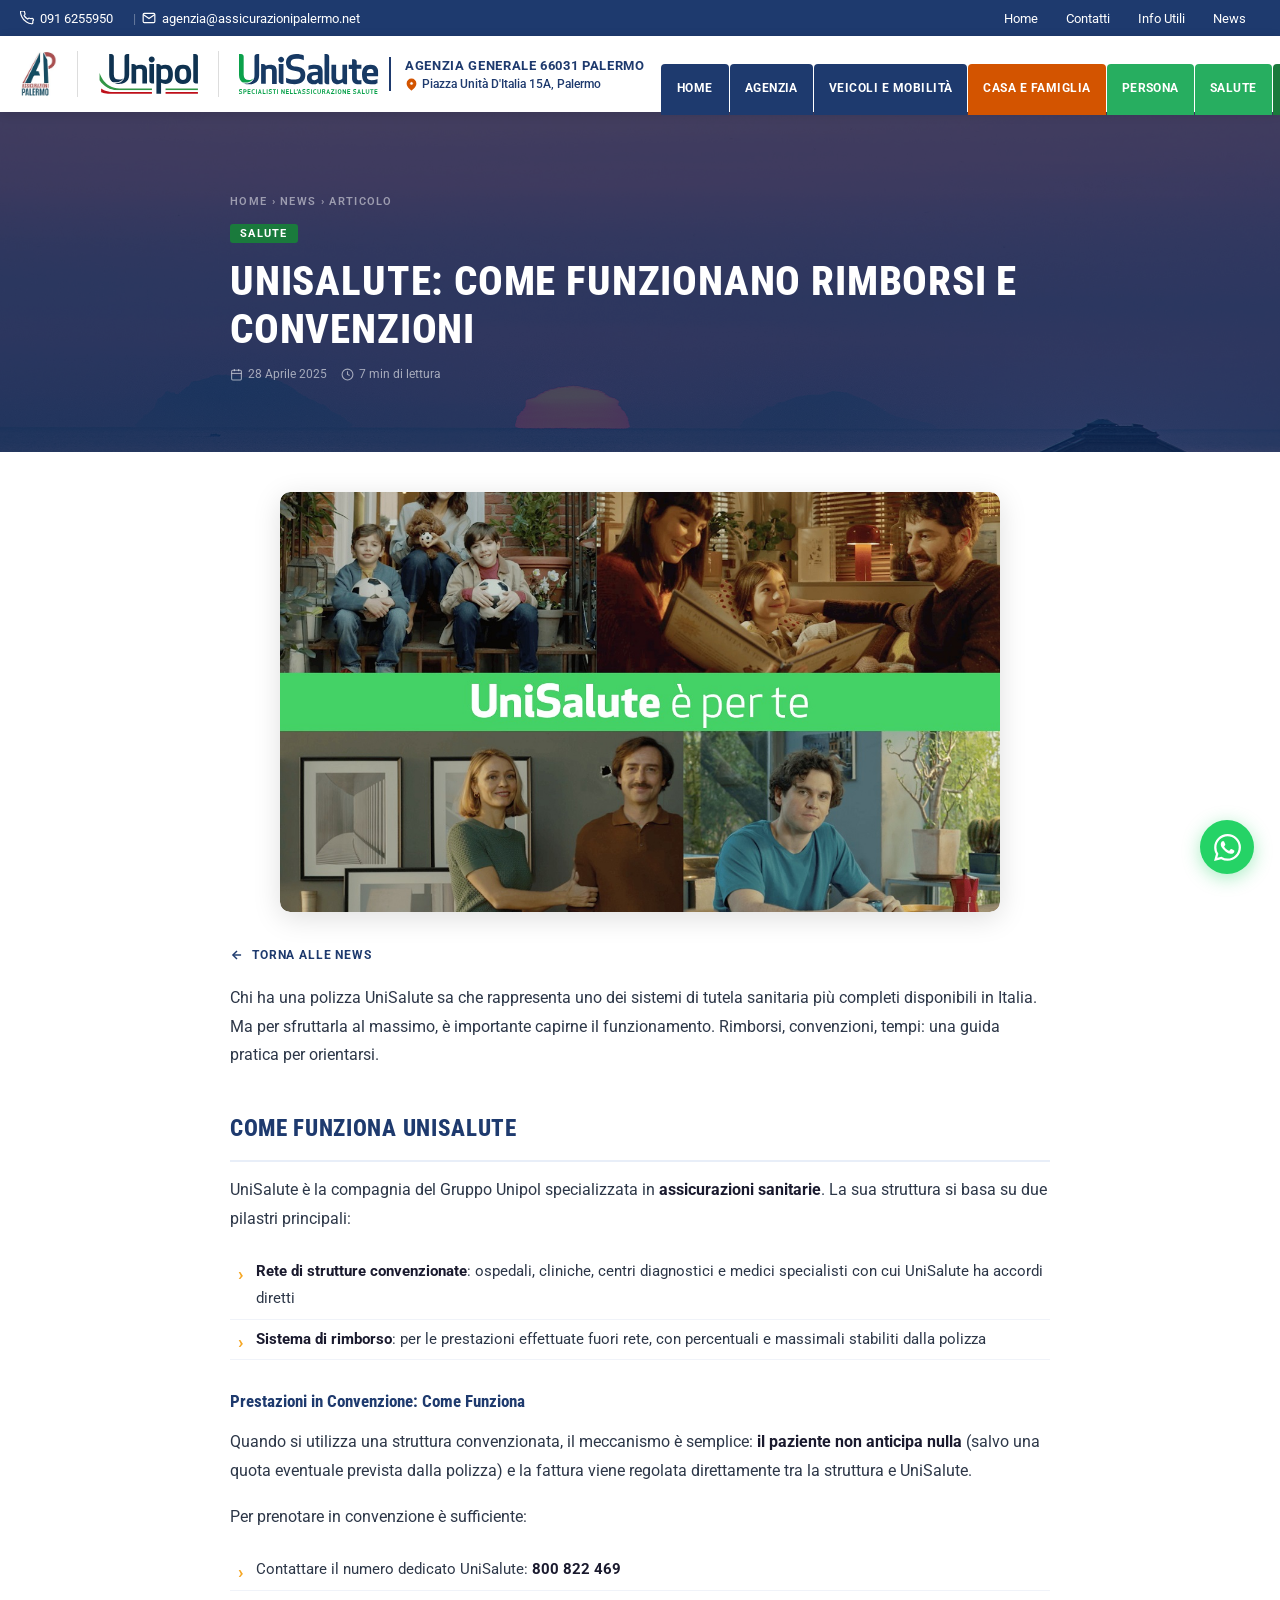
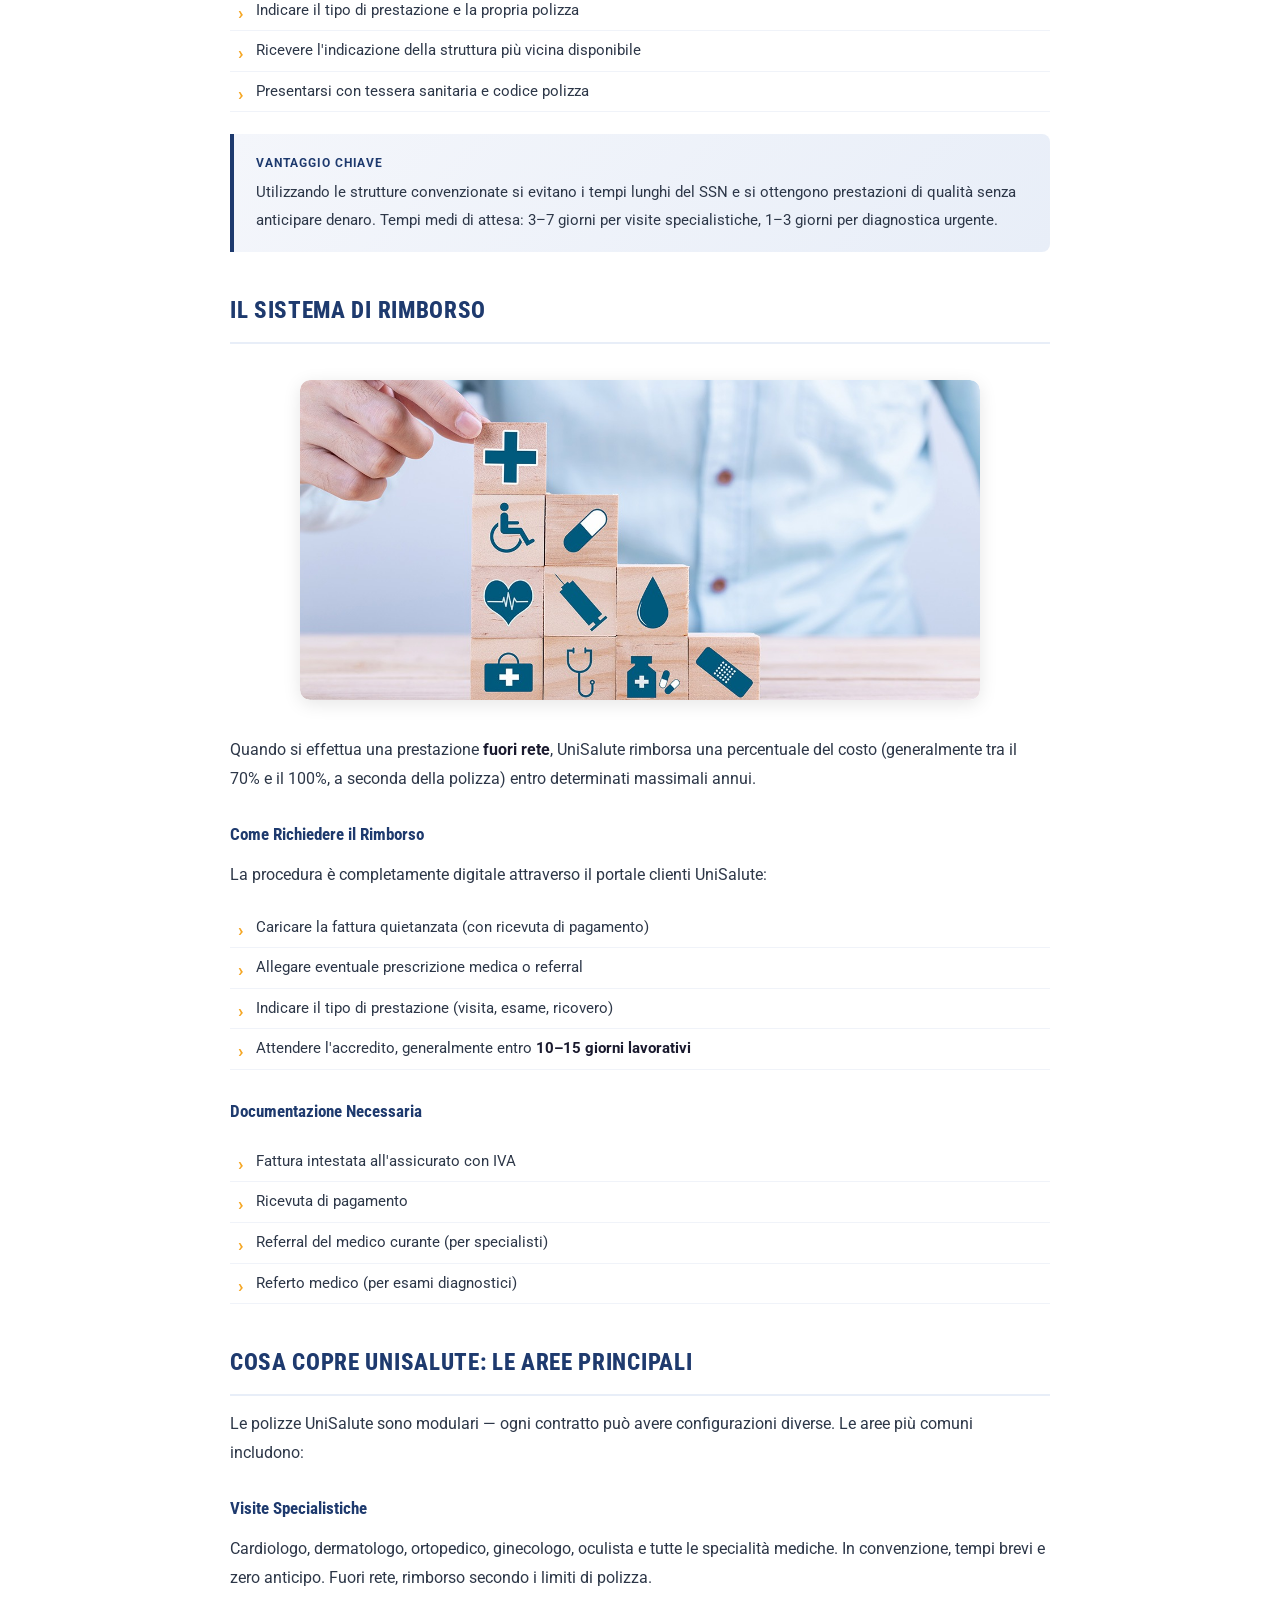
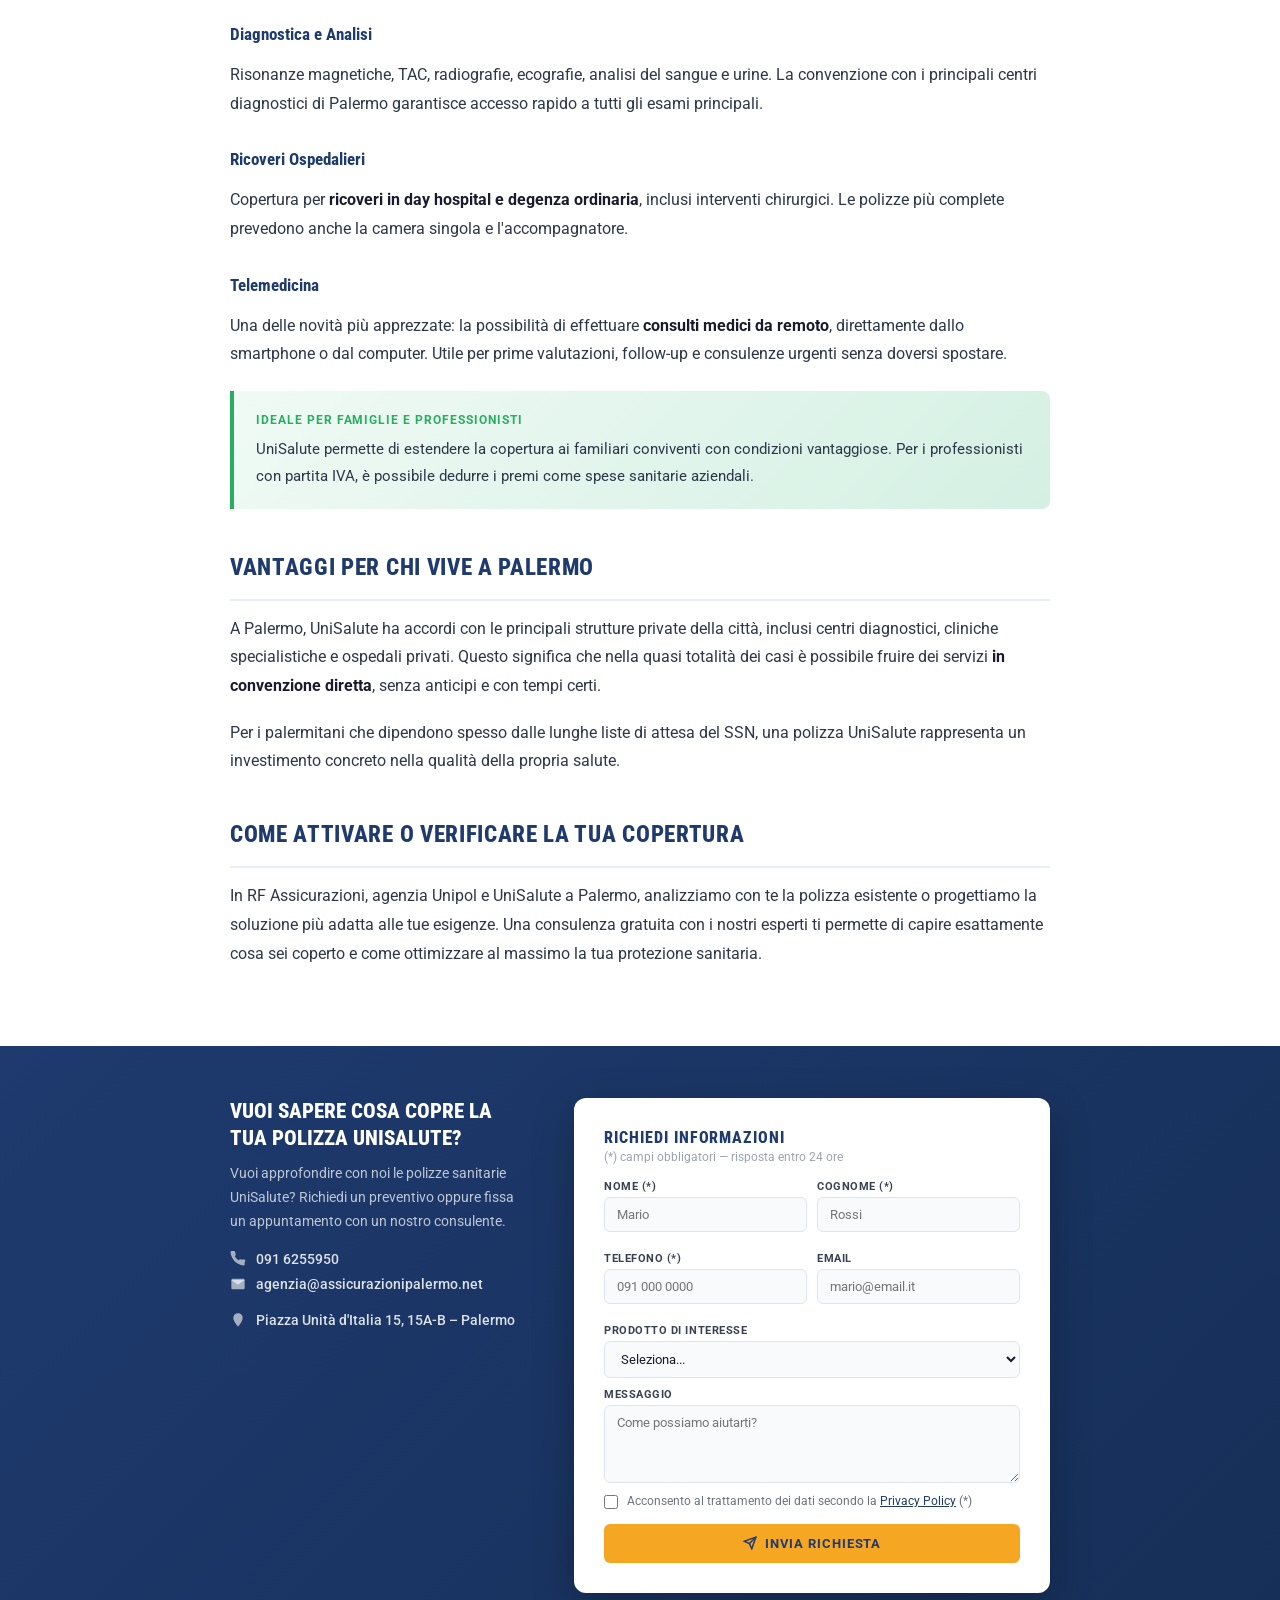
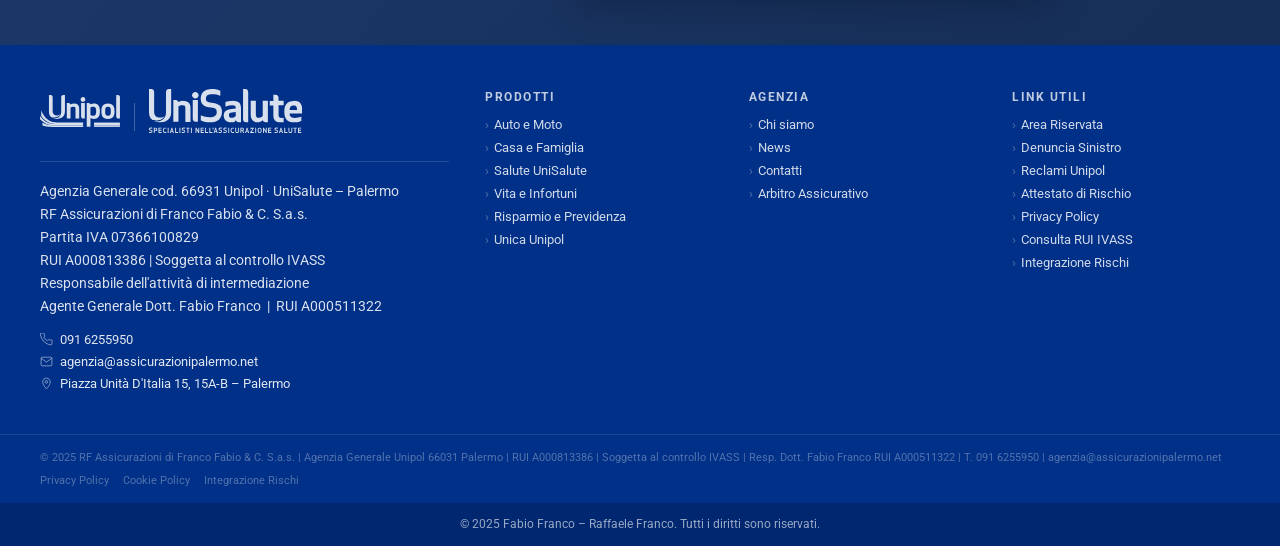
<file: news-unisalute.html>
<!DOCTYPE html>
<html lang="it-IT">
<head>

<meta charset="UTF-8">
<meta name="viewport" content="width=device-width, initial-scale=1.0">
<title>UniSalute: Come Funzionano Rimborsi e Convenzioni | RF Assicurazioni Palermo</title>
<meta name="description" content="Guida completa a UniSalute: come prenotare in convenzione, richiedere rimborsi, cosa copre la polizza. Consulenza gratuita a Palermo.">
<link href="https://fonts.googleapis.com/css2?family=Roboto:wght@300;400;500;700&family=Roboto+Condensed:wght@700&display=swap" rel="stylesheet">
<link rel="stylesheet" href="assets/css/style.css">

<style>
/* ══ ARTICLE PAGE ═══════════════════════════════════════════════════════════ */

/* HERO: sfondo news, solo titolo/breadcrumb/meta, NO immagine dentro */
.art-hero{
  background:url('assets/images/blog/sfondo news.jpg') center 35%/110% auto no-repeat;
  position:relative;
  min-height:340px;
  padding:72px 0 60px;
  overflow:hidden;
  display:flex;
  align-items:center;
}
.art-hero::after{
  content:'';position:absolute;inset:0;
  background:rgba(11,42,91,.74);
  z-index:0;
}
.art-hero-in{
  max-width:900px;margin:0 auto;padding:0 40px;
  position:relative;z-index:1;width:100%;
}
.art-breadcrumb{
  font-size:.68rem;font-weight:600;
  color:rgba(255,255,255,.5);text-transform:uppercase;
  letter-spacing:.12em;margin-bottom:14px;
}
.art-breadcrumb a{color:rgba(255,255,255,.5);text-decoration:none}
.art-breadcrumb a:hover{color:#f5a623}
.art-cat{
  display:inline-block;font-size:.66rem;font-weight:700;
  text-transform:uppercase;letter-spacing:.12em;
  color:#fff;border-radius:3px;padding:3px 10px;margin-bottom:14px;
}
.art-hero h1{
  font-family:'Roboto Condensed',sans-serif;
  font-size:clamp(1.6rem,3.2vw,2.6rem);font-weight:800;
  color:#fff;line-height:1.18;margin-bottom:14px;
  text-transform:uppercase;letter-spacing:.02em;text-align:left;
}
.art-meta{
  display:flex;align-items:center;gap:14px;
  font-size:.73rem;color:rgba(255,255,255,.58);
}
.art-meta span{display:flex;align-items:center;gap:5px}

/* IMMAGINE ARTICOLO: separata dall'hero, sotto di essa */
.art-main-img{
  max-width:800px;
  margin:40px auto 0;
  padding:0 40px;
  background:transparent;
}
.art-main-img-inner{
  border-radius:10px;overflow:hidden;
  box-shadow:0 6px 28px rgba(0,0,0,.13);
  line-height:0;
}
.art-main-img img{
  width:100%;height:auto;
  max-height:420px;object-fit:cover;
  display:block;border-radius:10px;
}

/* Layout articolo */
.art-layout{max-width:900px;margin:0 auto;padding:36px 40px 60px}
.art-body{font-size:.97rem;color:#2d3748;line-height:1.85;font-family:'Roboto',sans-serif}
.art-body h2{
  font-family:'Roboto Condensed',sans-serif;font-size:1.42rem;font-weight:800;
  color:#1e3a6e;text-transform:uppercase;letter-spacing:.03em;
  margin:38px 0 14px;padding-bottom:10px;border-bottom:2px solid #e8eef8;
}
.art-body h3{font-family:'Roboto Condensed',sans-serif;font-size:1.08rem;font-weight:700;color:#1e3a6e;margin:26px 0 10px}
.art-body p{margin-bottom:18px}
.art-body strong{color:#1a1a2e;font-weight:700}
.art-body ul,.art-body ol{margin:14px 0 18px;padding-left:0;list-style:none}
.art-body ul li,.art-body ol li{padding:6px 0 6px 26px;position:relative;border-bottom:1px solid #f0f3f9;font-size:.93rem}
.art-body ul li::before{content:'›';position:absolute;left:8px;color:#f5a623;font-weight:700;font-size:1.1rem}
.art-body ol{counter-reset:ol}
.art-body ol li::before{counter-increment:ol;content:counter(ol)'.';position:absolute;left:0;color:#1e3a6e;font-weight:700}

/* Immagine inline nel corpo: magazine style */
.art-img-inline{
  max-width:680px;margin:36px auto;
  border-radius:10px;overflow:hidden;
  box-shadow:0 4px 18px rgba(0,0,0,.1);
  line-height:0;display:block;
}
.art-img-inline img{
  width:100%;height:auto;max-height:320px;
  object-fit:cover;display:block;border-radius:10px;
}

/* Callout */
.art-callout{background:linear-gradient(135deg,#f4f6fb,#e8eef8);border-left:4px solid #1e3a6e;border-radius:0 8px 8px 0;padding:18px 22px;margin:22px 0;font-size:.92rem}
.art-callout strong{display:block;color:#1e3a6e;font-size:.75rem;text-transform:uppercase;letter-spacing:.08em;margin-bottom:5px}
.art-callout.orange{background:linear-gradient(135deg,#fff8f3,#fde8d8);border-color:#d35400}
.art-callout.orange strong{color:#d35400}
.art-callout.green{background:linear-gradient(135deg,#f0faf5,#d4f0e3);border-color:#27ae60}
.art-callout.green strong{color:#27ae60}

/* CTA section */
.art-cta-section{background:linear-gradient(135deg,#1e3a6e,#162f58);padding:52px 0}
.art-cta-in{max-width:900px;margin:0 auto;padding:0 40px}
.art-cta-grid{display:grid;grid-template-columns:1fr 1.1fr;gap:44px;align-items:start}
.art-cta-text h2{font-family:'Roboto Condensed',sans-serif;font-size:1.3rem;font-weight:800;color:#fff;text-transform:uppercase;margin-bottom:10px;line-height:1.3}
.art-cta-text p{font-size:.87rem;color:rgba(255,255,255,.72);line-height:1.7;margin-bottom:18px}
.art-cta-info{display:flex;align-items:center;gap:10px;margin-bottom:9px}
.art-cta-info svg{width:16px;height:16px;fill:rgba(255,255,255,.6);flex-shrink:0}
.art-cta-info a{font-size:.85rem;color:rgba(255,255,255,.85);text-decoration:none;font-weight:500}
.art-cta-info a:hover{color:#f5a623}
.art-form-box{background:#fff;border-radius:12px;padding:30px;box-shadow:0 12px 40px rgba(0,0,0,.25)}
.art-form-box h3{font-family:'Roboto Condensed',sans-serif;font-size:1rem;font-weight:800;color:#1e3a6e;text-transform:uppercase;letter-spacing:.06em;margin-bottom:3px}
.art-form-sub{font-size:.73rem;color:#9ca3af;margin-bottom:16px}
.af-row{display:grid;grid-template-columns:1fr 1fr;gap:10px;margin-bottom:10px}
.af-g{display:flex;flex-direction:column;gap:4px;margin-bottom:10px}
.af-g label{font-size:.67rem;font-weight:700;color:#374151;text-transform:uppercase;letter-spacing:.05em}
.af-g input,.af-g select,.af-g textarea{border:1.5px solid #dde3ef;border-radius:6px;padding:9px 12px;font-size:.83rem;font-family:'Roboto',sans-serif;color:#1a1a2e;background:#f9fafb;outline:none;transition:border .2s}
.af-g input:focus,.af-g select:focus,.af-g textarea:focus{border-color:#1e3a6e;background:#fff}
.af-g textarea{resize:vertical;min-height:78px}
.af-privacy{display:flex;align-items:flex-start;gap:9px;margin-bottom:13px;font-size:.73rem;color:#6b7280;line-height:1.5}
.af-privacy input{width:14px;height:14px;margin-top:2px;accent-color:#1e3a6e;flex-shrink:0}
.af-privacy a{color:#1e3a6e}
.af-submit{width:100%;display:flex;align-items:center;justify-content:center;gap:8px;background:#f5a623;color:#1e3a6e;font-family:'Roboto',sans-serif;font-weight:700;font-size:.81rem;text-transform:uppercase;letter-spacing:.07em;border:none;border-radius:6px;padding:12px 20px;cursor:pointer;transition:background .2s,transform .15s}
.af-submit:hover{background:#e5941e;transform:translateY(-1px)}
.af-submit svg{stroke:currentColor;fill:none}
.art-back{display:flex;align-items:center;gap:8px;font-size:.77rem;font-weight:700;color:#1e3a6e;text-decoration:none;text-transform:uppercase;letter-spacing:.07em;margin-bottom:22px;transition:color .15s}
.art-back:hover{color:#f5a623}
.art-back svg{stroke:currentColor;fill:none;width:14px;height:14px}

@media(max-width:768px){
  .art-hero-in,.art-layout,.art-cta-in,.art-main-img{padding-left:18px;padding-right:18px}
  .art-hero{padding:48px 0 40px;min-height:260px;background-size:cover}
  .art-layout{padding-top:24px;padding-bottom:44px}
  .art-cta-grid{grid-template-columns:1fr}
  .af-row{grid-template-columns:1fr}
  .art-form-box{padding:20px 14px}
  .art-main-img{margin:28px auto 0;padding:0 18px}
  .art-main-img img{max-height:220px}
  .art-img-inline{margin:24px auto}
  .art-img-inline img{max-height:200px}
}
@media(max-width:480px){
  .art-hero h1{font-size:1.3rem}
  .art-hero{min-height:210px;padding:36px 0 28px}
}
</style>
</head>
<body class="page-news">
<!-- ══ TOPBAR ══ -->
<div class="topbar">
  <div class="topbar-in">
    <div class="t-left">
      <a href="tel:+390916255950" class="t-item">
        <svg viewBox="0 0 24 24"><path d="M22 16.92v3a2 2 0 01-2.18 2 19.79 19.79 0 01-8.63-3.07A19.5 19.5 0 013.07 9.81 19.79 19.79 0 01.84 2 2 2 0 012.83 0h3a2 2 0 012 1.72c.127.96.361 1.903.7 2.81a2 2 0 01-.45 2.11L7.09 7.91a16 16 0 006 6l.98-.98a2 2 0 012.11-.45c.907.339 1.85.573 2.81.7A2 2 0 0122 16.92z"/></svg>
        091 6255950
      </a>
      <span class="t-sep-v">|</span>
      <a href="mailto:agenzia@assicurazionipalermo.net" class="t-item">
        <svg viewBox="0 0 24 24"><path d="M4 4h16c1.1 0 2 .9 2 2v12c0 1.1-.9 2-2 2H4c-1.1 0-2-.9-2-2V6c0-1.1.9-2 2-2z"/><polyline points="22,6 12,13 2,6"/></svg>
        agenzia@assicurazionipalermo.net
      </a>
    </div>
            <div class="t-right">
      <a href="index.html">Home</a>
      <a href="index.html#contatti">Contatti</a>
      <a href="page-info-utili.html">Info Utili</a>
      <a href="page-news.html" class="t-btn-solid">News</a>
    </div>
  </div>
</div>

<!-- ══ HEADER ══ -->
<header id="hdr">
  <div class="hdr-in">
    <!-- LOGO GROUP -->
    <div class="logo-group">
      <!-- Logo Assicurazioni Palermo -->
      <!-- logo-link --><a href="index.html" class="logo-main-link" aria-label="Home"><img class="logo-main"
        src="[data-uri]"
        alt="Assicurazioni Palermo"
        onerror="this.style.display='none';document.getElementById('logo-fb').style.display='block'"></a>
      <span id="logo-fb" style="display:none;font-family:'Roboto Condensed',sans-serif;font-weight:700;font-size:1rem;color:#2a5298">Assicurazioni Palermo</span>

      <div class="logo-sep"></div>

      <!-- Logo Unipol (stesso del sito valoreunipol) -->
      <img class="logo-unipol" src="[data-uri]" alt="Unipol">
      
      <div class="logo-sep"></div>

      <!-- Logo UniSalute -->
      <img class="logo-unisalute" src="[data-uri]" alt="UniSalute">
      
      <div class="agenzia-label">
        <strong>Agenzia Generale 66031 Palermo</strong>
        <a href="https://share.google/YKqGY2r3kEYhXg4gZ'Italia+15,+90144+Palermo" target="_blank">
          <svg viewBox="0 0 24 24"><path d="M21 10c0 7-9 13-9 13s-9-6-9-13a9 9 0 0118 0z" fill="#d35400" stroke="#d35400" stroke-width="0"/><circle cx="12" cy="10" r="3" fill="#fff"/></svg>
          Piazza Unità D'Italia 15A, Palermo
        </a>
      </div>
    </div>

    <!-- NAV pulsanti colorati come valoreunipol -->
        <nav class="main-nav" id="main-nav" aria-label="Navigazione principale">
      <a href="index.html" class="nav-agenzia nav-home">Home</a>
      <a href="page-agenzia-(1).html" class="nav-agenzia">Agenzia</a>
      <a href="page-auto-(1).html" class="nav-veicoli">Veicoli e Mobilità</a>
      <a href="page-casa-(1).html" class="nav-casa">Casa e Famiglia</a>
      <a href="page-persona.html" class="nav-persona">Persona</a>
      <a href="page-sanitaria-(1).html" class="nav-salute">Salute</a>
      <a href="page-previdenza.html" class="nav-risparmio">Risparmio e Previdenza</a>
    </nav>
    <div class="ham" onclick="toggleMenu()" id="ham"><span></span><span></span><span></span></div>
  </div>
  <div class="mob-nav" id="mobnav" aria-hidden="true">

  <!-- Header: RF logo + Unipol + UniSalute + chiudi — tutto in una riga bianca -->
  <div class="mnv-head">
    <div class="mnv-logos">
      <a href="index.html" class="mnv-rf-link">
        <img src="[data-uri]" alt="RF Assicurazioni Palermo" class="mnv-rf-logo">
      </a>
      <div class="mnv-sep"></div>
      <img src="[data-uri]" alt="Unipol" class="mnv-logo-img">
      <div class="mnv-sep"></div>
      <img src="[data-uri]" alt="UniSalute" class="mnv-logo-img">
    </div>
    <button class="mnv-close" onclick="closeMenu()" aria-label="Chiudi menu">
      <svg viewBox="0 0 24 24" width="16" height="16" fill="none" stroke="#1e3a6e" stroke-width="2.5"><line x1="18" y1="6" x2="6" y2="18"/><line x1="6" y1="6" x2="18" y2="18"/></svg>
    </button>
  </div>

  <!-- Indirizzo agenzia sotto header -->
  <div class="mnv-address">
    Agenzia Generale 66031 &mdash;
    <a href="https://maps.app.goo.gl/1pdCAauV5kCiYmm87" target="_blank" rel="noopener">Piazza Unità d’Italia 15A, Palermo</a>
  </div>

  <!-- Voci menu -->
  <nav class="mnv-links" aria-label="Navigazione">
    <a href="index.html" class="mnv-item">Home <svg viewBox="0 0 24 24" width="13" height="13" fill="none" stroke="rgba(255,255,255,.4)" stroke-width="2"><line x1="5" y1="12" x2="19" y2="12"/><polyline points="12 5 19 12 12 19"/></svg></a>
    <a href="page-agenzia-(1).html" class="mnv-item">Agenzia <svg viewBox="0 0 24 24" width="13" height="13" fill="none" stroke="rgba(255,255,255,.4)" stroke-width="2"><line x1="5" y1="12" x2="19" y2="12"/><polyline points="12 5 19 12 12 19"/></svg></a>
    <a href="page-auto-(1).html" class="mnv-item">Veicoli e Mobilità <svg viewBox="0 0 24 24" width="13" height="13" fill="none" stroke="rgba(255,255,255,.4)" stroke-width="2"><line x1="5" y1="12" x2="19" y2="12"/><polyline points="12 5 19 12 12 19"/></svg></a>
    <a href="page-casa-(1).html" class="mnv-item">Casa e Famiglia <svg viewBox="0 0 24 24" width="13" height="13" fill="none" stroke="rgba(255,255,255,.4)" stroke-width="2"><line x1="5" y1="12" x2="19" y2="12"/><polyline points="12 5 19 12 12 19"/></svg></a>
    <div class="mnv-dropdown">
      <button class="mnv-dropdown-toggle" onclick="toggleDropdown(this)" type="button">
        Persona <svg viewBox="0 0 24 24" width="11" height="11" fill="none" stroke="rgba(255,255,255,.5)" stroke-width="2"><polyline points="6 9 12 15 18 9"/></svg>
      </button>
      <div class="mnv-dropdown-body">
        <a href="page-infortuni-(1).html">Assicurazione Infortuni <svg viewBox="0 0 24 24" width="13" height="13" fill="none" stroke="rgba(255,255,255,.4)" stroke-width="2"><line x1="5" y1="12" x2="19" y2="12"/><polyline points="12 5 19 12 12 19"/></svg></a>
        <a href="page-tcm-(1).html">TCM <svg viewBox="0 0 24 24" width="13" height="13" fill="none" stroke="rgba(255,255,255,.4)" stroke-width="2"><line x1="5" y1="12" x2="19" y2="12"/><polyline points="12 5 19 12 12 19"/></svg></a>
        <a href="page-sanitaria-(1).html">Sanitaria UniSalute <svg viewBox="0 0 24 24" width="13" height="13" fill="none" stroke="rgba(255,255,255,.4)" stroke-width="2"><line x1="5" y1="12" x2="19" y2="12"/><polyline points="12 5 19 12 12 19"/></svg></a>
        <a href="page-ltc.html">LTC Autosufficienza <svg viewBox="0 0 24 24" width="13" height="13" fill="none" stroke="rgba(255,255,255,.4)" stroke-width="2"><line x1="5" y1="12" x2="19" y2="12"/><polyline points="12 5 19 12 12 19"/></svg></a>
      </div>
    </div>
    <a href="page-previdenza.html" class="mnv-item">Risparmio e Previdenza <svg viewBox="0 0 24 24" width="13" height="13" fill="none" stroke="rgba(255,255,255,.4)" stroke-width="2"><line x1="5" y1="12" x2="19" y2="12"/><polyline points="12 5 19 12 12 19"/></svg></a>
    <a href="page-risparmio.html" class="mnv-item">Previdenza Integrativa <svg viewBox="0 0 24 24" width="13" height="13" fill="none" stroke="rgba(255,255,255,.4)" stroke-width="2"><line x1="5" y1="12" x2="19" y2="12"/><polyline points="12 5 19 12 12 19"/></svg></a>
    <a href="page-investimento.html" class="mnv-item">Investimento <svg viewBox="0 0 24 24" width="13" height="13" fill="none" stroke="rgba(255,255,255,.4)" stroke-width="2"><line x1="5" y1="12" x2="19" y2="12"/><polyline points="12 5 19 12 12 19"/></svg></a>
    <a href="page-medici-(1).html" class="mnv-item">Medici <svg viewBox="0 0 24 24" width="13" height="13" fill="none" stroke="rgba(255,255,255,.4)" stroke-width="2"><line x1="5" y1="12" x2="19" y2="12"/><polyline points="12 5 19 12 12 19"/></svg></a>
    <a href="page-info-utili.html" class="mnv-item">Info Utili <svg viewBox="0 0 24 24" width="13" height="13" fill="none" stroke="rgba(255,255,255,.4)" stroke-width="2"><line x1="5" y1="12" x2="19" y2="12"/><polyline points="12 5 19 12 12 19"/></svg></a>
    <a href="page-news.html" class="mnv-item mnv-active">News <svg viewBox="0 0 24 24" width="13" height="13" fill="none" stroke="rgba(255,255,255,.4)" stroke-width="2"><line x1="5" y1="12" x2="19" y2="12"/><polyline points="12 5 19 12 12 19"/></svg></a>
  </nav>

  <!-- Footer CTA -->
  <div class="mnv-foot">
    <div class="mnv-contact">
      <svg viewBox="0 0 24 24" width="13" height="13" fill="none" stroke="rgba(255,255,255,.5)" stroke-width="2"><path d="M22 16.92v3a2 2 0 01-2.18 2 19.79 19.79 0 01-8.63-3.07A19.5 19.5 0 013.07 9.81 19.79 19.79 0 01.84 2 2 2 0 012.83 0h3a2 2 0 012 1.72c.127.96.361 1.903.7 2.81a2 2 0 01-.45 2.11L7.09 7.91a16 16 0 006 6l.98-.98a2 2 0 012.11-.45c.907.339 1.85.573 2.81.7A2 2 0 0122 16.92z"/></svg>
      <a href="tel:+390916255950">091 6255950</a>
    </div>
    <a href="index.html#contatti" class="mnv-cta-btn">Richiedi preventivo</a>
  </div>

</div>
</header>
<section class="art-hero">
  <div class="art-hero-in">
    <div class="art-breadcrumb"><a href="index.html">Home</a> › <a href="page-news.html">News</a> › Articolo</div>
    <span class="art-cat" style="background:#1a7a3c">Salute</span>
    <h1>UniSalute: Come Funzionano Rimborsi e Convenzioni</h1>
    <div class="art-meta">
      <span><svg viewBox="0 0 24 24" width="13" height="13" fill="none" stroke="currentColor" stroke-width="2"><rect x="3" y="4" width="18" height="18" rx="2"/><line x1="16" y1="2" x2="16" y2="6"/><line x1="8" y1="2" x2="8" y2="6"/><line x1="3" y1="10" x2="21" y2="10"/></svg>28 Aprile 2025</span>
      <span><svg viewBox="0 0 24 24" width="13" height="13" fill="none" stroke="currentColor" stroke-width="2"><circle cx="12" cy="12" r="10"/><polyline points="12 6 12 12 16 14"/></svg>7 min di lettura</span>
    </div>
  </div>
</section>
<div class="art-main-img">
  <div class="art-main-img-inner">
    <img src="assets/images/blog/unisalute 1.jpg" alt="Polizza sanitaria UniSalute Palermo – rimborsi e strutture convenzionate" loading="eager" width="800" height="420">
  </div>
</div>
<div class="art-layout">
  <a href="page-news.html" class="art-back"><svg viewBox="0 0 24 24" stroke-width="2.5"><line x1="19" y1="12" x2="5" y2="12"/><polyline points="12 19 5 12 12 5"/></svg>Torna alle News</a>
  <div class="art-body">
<p>Chi ha una polizza UniSalute sa che rappresenta uno dei sistemi di tutela sanitaria più completi disponibili in Italia. Ma per sfruttarla al massimo, è importante capirne il funzionamento. Rimborsi, convenzioni, tempi: una guida pratica per orientarsi.</p>

<h2>Come Funziona UniSalute</h2>
<p>UniSalute è la compagnia del Gruppo Unipol specializzata in <strong>assicurazioni sanitarie</strong>. La sua struttura si basa su due pilastri principali:</p>
<ul>
<li><strong>Rete di strutture convenzionate</strong>: ospedali, cliniche, centri diagnostici e medici specialisti con cui UniSalute ha accordi diretti</li>
<li><strong>Sistema di rimborso</strong>: per le prestazioni effettuate fuori rete, con percentuali e massimali stabiliti dalla polizza</li>
</ul>

<h3>Prestazioni in Convenzione: Come Funziona</h3>
<p>Quando si utilizza una struttura convenzionata, il meccanismo è semplice: <strong>il paziente non anticipa nulla</strong> (salvo una quota eventuale prevista dalla polizza) e la fattura viene regolata direttamente tra la struttura e UniSalute.</p>
<p>Per prenotare in convenzione è sufficiente:</p>
<ul>
<li>Contattare il numero dedicato UniSalute: <strong>800 822 469</strong></li>
<li>Indicare il tipo di prestazione e la propria polizza</li>
<li>Ricevere l'indicazione della struttura più vicina disponibile</li>
<li>Presentarsi con tessera sanitaria e codice polizza</li>
</ul>

<div class="art-callout">
<strong>Vantaggio chiave</strong>
Utilizzando le strutture convenzionate si evitano i tempi lunghi del SSN e si ottengono prestazioni di qualità senza anticipare denaro. Tempi medi di attesa: 3–7 giorni per visite specialistiche, 1–3 giorni per diagnostica urgente.
</div>

<h2>Il Sistema di Rimborso</h2>
<div class="art-img-inline">
  <img src="assets/images/blog/unisalute 2.jpg" alt="Rimborso spese mediche UniSalute – convenzioni sanitarie Palermo" loading="lazy" width="680" height="320">
</div>
<p>Quando si effettua una prestazione <strong>fuori rete</strong>, UniSalute rimborsa una percentuale del costo (generalmente tra il 70% e il 100%, a seconda della polizza) entro determinati massimali annui.</p>

<h3>Come Richiedere il Rimborso</h3>
<p>La procedura è completamente digitale attraverso il portale clienti UniSalute:</p>
<ul>
<li>Caricare la fattura quietanzata (con ricevuta di pagamento)</li>
<li>Allegare eventuale prescrizione medica o referral</li>
<li>Indicare il tipo di prestazione (visita, esame, ricovero)</li>
<li>Attendere l'accredito, generalmente entro <strong>10–15 giorni lavorativi</strong></li>
</ul>

<h3>Documentazione Necessaria</h3>
<ul>
<li>Fattura intestata all'assicurato con IVA</li>
<li>Ricevuta di pagamento</li>
<li>Referral del medico curante (per specialisti)</li>
<li>Referto medico (per esami diagnostici)</li>
</ul>

<h2>Cosa Copre UniSalute: Le Aree Principali</h2>
<p>Le polizze UniSalute sono modulari — ogni contratto può avere configurazioni diverse. Le aree più comuni includono:</p>

<h3>Visite Specialistiche</h3>
<p>Cardiologo, dermatologo, ortopedico, ginecologo, oculista e tutte le specialità mediche. In convenzione, tempi brevi e zero anticipo. Fuori rete, rimborso secondo i limiti di polizza.</p>

<h3>Diagnostica e Analisi</h3>
<p>Risonanze magnetiche, TAC, radiografie, ecografie, analisi del sangue e urine. La convenzione con i principali centri diagnostici di Palermo garantisce accesso rapido a tutti gli esami principali.</p>

<h3>Ricoveri Ospedalieri</h3>
<p>Copertura per <strong>ricoveri in day hospital e degenza ordinaria</strong>, inclusi interventi chirurgici. Le polizze più complete prevedono anche la camera singola e l'accompagnatore.</p>

<h3>Telemedicina</h3>
<p>Una delle novità più apprezzate: la possibilità di effettuare <strong>consulti medici da remoto</strong>, direttamente dallo smartphone o dal computer. Utile per prime valutazioni, follow-up e consulenze urgenti senza doversi spostare.</p>

<div class="art-callout green">
<strong>Ideale per famiglie e professionisti</strong>
UniSalute permette di estendere la copertura ai familiari conviventi con condizioni vantaggiose. Per i professionisti con partita IVA, è possibile dedurre i premi come spese sanitarie aziendali.
</div>

<h2>Vantaggi per chi Vive a Palermo</h2>
<p>A Palermo, UniSalute ha accordi con le principali strutture private della città, inclusi centri diagnostici, cliniche specialistiche e ospedali privati. Questo significa che nella quasi totalità dei casi è possibile fruire dei servizi <strong>in convenzione diretta</strong>, senza anticipi e con tempi certi.</p>
<p>Per i palermitani che dipendono spesso dalle lunghe liste di attesa del SSN, una polizza UniSalute rappresenta un investimento concreto nella qualità della propria salute.</p>

<h2>Come Attivare o Verificare la Tua Copertura</h2>
<p>In RF Assicurazioni, agenzia Unipol e UniSalute a Palermo, analizziamo con te la polizza esistente o progettiamo la soluzione più adatta alle tue esigenze. Una consulenza gratuita con i nostri esperti ti permette di capire esattamente cosa sei coperto e come ottimizzare al massimo la tua protezione sanitaria.</p>
</div>
</div>
<section class="art-cta-section">
  <div class="art-cta-in">
    <div class="art-cta-grid">
      <div class="art-cta-text">
        <h2>Vuoi sapere cosa copre la tua polizza UniSalute?</h2>
        <p>Vuoi approfondire con noi le polizze sanitarie UniSalute? Richiedi un preventivo oppure fissa un appuntamento con un nostro consulente.</p>
        <div class="art-cta-info"><svg viewBox="0 0 24 24"><path d="M22 16.92v3a2 2 0 01-2.18 2 19.79 19.79 0 01-8.63-3.07A19.5 19.5 0 013.07 9.81 19.79 19.79 0 01.84 2 2 2 0 012.83 0h3a2 2 0 012 1.72c.127.96.361 1.903.7 2.81a2 2 0 01-.45 2.11L7.09 7.91a16 16 0 006 6l.98-.98a2 2 0 012.11-.45c.907.339 1.85.573 2.81.7A2 2 0 0122 16.92z"/></svg><a href="tel:+390916255950">091 6255950</a></div>
        <div class="art-cta-info"><svg viewBox="0 0 24 24"><path d="M4 4h16c1.1 0 2 .9 2 2v12c0 1.1-.9 2-2 2H4c-1.1 0-2-.9-2-2V6c0-1.1.9-2 2-2z"/><polyline points="22,6 12,13 2,6"/></svg><a href="mailto:agenzia@assicurazionipalermo.net">agenzia@assicurazionipalermo.net</a></div>
        <div class="art-cta-info" style="margin-top:20px"><svg viewBox="0 0 24 24"><path d="M12 2C8.13 2 5 5.13 5 9c0 5.25 7 13 7 13s7-7.75 7-13c0-3.87-3.13-7-7-7z" fill="rgba(255,255,255,.6)"/></svg><a href="https://maps.app.goo.gl/xx2Zg3boCN2ZGbv77" target="_blank">Piazza Unità d'Italia 15, 15A-B – Palermo</a></div>
      </div>
      <div class="art-form-box">
        <h3>Richiedi informazioni</h3>
        <p class="art-form-sub">(*) campi obbligatori — risposta entro 24 ore</p>
        <form action="https://formspree.io/f/mzdowjyn" method="POST">
          <input type="hidden" name="_subject" value="Informazioni Polizza UniSalute – RF Assicurazioni Palermo">
          <input type="text" name="_gotcha" style="display:none">
          <div class="af-row">
            <div class="af-g"><label>Nome (*)</label><input type="text" name="Nome" placeholder="Mario" required></div>
            <div class="af-g"><label>Cognome (*)</label><input type="text" name="Cognome" placeholder="Rossi" required></div>
          </div>
          <div class="af-row">
            <div class="af-g"><label>Telefono (*)</label><input type="tel" name="Telefono" placeholder="091 000 0000" required></div>
            <div class="af-g"><label>Email</label><input type="email" name="Email" placeholder="mario@email.it"></div>
          </div>
          <div class="af-g"><label>Prodotto di interesse</label>
            <select name="Prodotto">
              <option value="">Seleziona...</option><option>Polizza Sanitaria Individuale</option><option>Polizza Sanitaria Familiare</option><option>UniSalute Professionisti</option><option>Rinnovo/Modifica polizza</option><option>Altro</option>
            </select>
          </div>
          <div class="af-g"><label>Messaggio</label><textarea name="Messaggio" placeholder="Come possiamo aiutarti?"></textarea></div>
          <div class="af-privacy">
            <input type="checkbox" id="priv_art" name="privacy" required>
            <label for="priv_art">Acconsento al trattamento dei dati secondo la <a href="page-privacy.html" target="_blank">Privacy Policy</a> (*)</label>
          </div>
          <button type="submit" class="af-submit">
            <svg viewBox="0 0 24 24" width="14" height="14" stroke-width="2.5"><line x1="22" y1="2" x2="11" y2="13"/><polygon points="22 2 15 22 11 13 2 9 22 2"/></svg>
            Invia richiesta
          </button>
        </form>
      </div>
    </div>
  </div>
</section>
<footer>
  <div class="footer-grid">
    <div class="fb">
      <div class="footer-logo-group" style="display:flex;align-items:center;gap:14px;margin-bottom:18px;padding-bottom:16px;border-bottom:1px solid rgba(255,255,255,.15)">
        <img src="[data-uri]" alt="Unipol" style="height:32px;width:auto;object-fit:contain;display:block">
        <div style="width:1px;height:28px;background:rgba(255,255,255,.25)"></div>
        <img src="[data-uri]" alt="UniSalute" style="height:44px;width:auto;object-fit:contain">
      </div>
      <p class="fd">Agenzia Generale cod. 66931 Unipol · UniSalute – Palermo<br>
RF Assicurazioni di Franco Fabio &amp; C. S.a.s.<br>
Partita IVA 07366100829<br>
RUI A000813386 | Soggetta al controllo IVASS<br>
Responsabile dell&apos;attività di intermediazione<br>
Agente Generale Dott. Fabio Franco &nbsp;|&nbsp; RUI A000511322</p>
      <div class="fb-contacts">
        <a href="tel:+390916255950"><svg viewBox="0 0 24 24"><path d="M22 16.92v3a2 2 0 01-2.18 2 19.79 19.79 0 01-8.63-3.07A19.5 19.5 0 013.07 9.81 19.79 19.79 0 01.84 2 2 2 0 012.83 0h3a2 2 0 012 1.72c.127.96.361 1.903.7 2.81a2 2 0 01-.45 2.11L7.09 7.91a16 16 0 006 6l.98-.98a2 2 0 012.11-.45c.907.339 1.85.573 2.81.7A2 2 0 0122 16.92z"/></svg>091 6255950</a>
        <a href="mailto:agenzia@assicurazionipalermo.net"><svg viewBox="0 0 24 24"><path d="M4 4h16c1.1 0 2 .9 2 2v12c0 1.1-.9 2-2 2H4c-1.1 0-2-.9-2-2V6c0-1.1.9-2 2-2z"/><polyline points="22,6 12,13 2,6"/></svg>agenzia@assicurazionipalermo.net</a>
        <a href="https://share.google/YKqGY2r3kEYhXg4gZ'Italia+15,+90144+Palermo" target="_blank"><svg viewBox="0 0 24 24" fill="currentColor" stroke="none"><path d="M12 2C8.13 2 5 5.13 5 9c0 5.25 7 13 7 13s7-7.75 7-13c0-3.87-3.13-7-7-7zm0 9.5c-1.38 0-2.5-1.12-2.5-2.5s1.12-2.5 2.5-2.5 2.5 1.12 2.5 2.5-1.12 2.5-2.5 2.5z"/></svg>Piazza Unità D'Italia 15, 15A-B – Palermo</a>
      </div>
    </div>
    <div class="fc">
      <h5>Prodotti</h5>
      <ul>
        <li><a href="page-auto-(1).html">Auto e Moto</a></li>
        <li><a href="page-casa-(1).html">Casa e Famiglia</a></li>
        <li><a href="page-sanitaria-(1).html">Salute UniSalute</a></li>
        <li><a href="page-previdenza.html">Vita e Infortuni</a></li>
        <li><a href="page-previdenza.html">Risparmio e Previdenza</a></li>
        <li><a href="page-auto-(1).html">Unica Unipol</a></li>
      </ul>
    </div>
    <div class="fc">
      <h5>Agenzia</h5>
      <ul>
        <li><a href="page-agenzia-(1).html">Chi siamo</a></li>
        <li><a href="page-news.html">News</a></li>
        <li><a href="index.html#contatti">Contatti</a></li>
        <li><a href="page-legale.html">Arbitro Assicurativo</a></li>
      </ul>
    </div>
    <div class="fc">
      <h5>Link Utili</h5>
      <ul>
        <li><a href="https://www.unipol.it/myportal/area_riservata/home">Area Riservata</a></li>
        <li><a href="https://www.unipolsai.it/denuncia-sinistri">Denuncia Sinistro</a></li>
        <li><a href="https://www.unipolsai.it/servizio-clienti/reclami">Reclami Unipol</a></li>
        <li><a href="https://www.unipol.it/tpdweb/attestato-di-rischio">Attestato di Rischio</a></li>
        <li><a href="page-privacy.html">Privacy Policy</a></li>
        <li><a href="https://www.ivass.it/consumatori/rui/index.html">Consulta RUI IVASS</a></li>
        <li><a href="index.html">Integrazione Rischi</a></li>
      </ul>
    </div>
  </div>
  <div class="footer-bot">
    <div class="footer-bot-in">
      <span>© 2025 RF Assicurazioni di Franco Fabio &amp; C. S.a.s. | Agenzia Generale Unipol 66031 Palermo | RUI A000813386 | Soggetta al controllo IVASS | Resp. Dott. Fabio Franco RUI A000511322 | T. <a href="tel:+390916255950">091 6255950</a> | <a href="mailto:agenzia@assicurazionipalermo.net">agenzia@assicurazionipalermo.net</a></span>
      <div class="flinks">
        <a href="page-privacy.html">Privacy Policy</a>
        <a href="#">Cookie Policy</a>
        <a href="index.html">Integrazione Rischi</a>
      </div>
    </div>
  </div>
  

  <div class="footer-firma">
    <p>© 2025 Fabio Franco – Raffaele Franco. Tutti i diritti sono riservati.</p>
  </div>
</footer>
<a href="https://wa.me/390916255950" class="wa-btn" title="WhatsApp">
  <svg viewBox="0 0 24 24"><path d="M17.472 14.382c-.297-.149-1.758-.867-2.03-.967-.273-.099-.471-.148-.67.15-.197.297-.767.966-.94 1.164-.173.199-.347.223-.644.075-.297-.15-1.255-.463-2.39-1.475-.883-.788-1.48-1.761-1.653-2.059-.173-.297-.018-.458.13-.606.134-.133.298-.347.446-.52.149-.174.198-.298.298-.497.099-.198.05-.371-.025-.52-.075-.149-.669-1.612-.916-2.207-.242-.579-.487-.5-.669-.51-.173-.008-.371-.01-.57-.01-.198 0-.52.074-.792.372-.272.297-1.04 1.016-1.04 2.479 0 1.462 1.065 2.875 1.213 3.074.149.198 2.096 3.2 5.077 4.487.709.306 1.262.489 1.694.625.712.227 1.36.195 1.871.118.571-.085 1.758-.719 2.006-1.413.248-.694.248-1.289.173-1.413-.074-.124-.272-.198-.57-.347m-5.421 7.403h-.004a9.87 9.87 0 01-5.031-1.378l-.361-.214-3.741.982.998-3.648-.235-.374a9.86 9.86 0 01-1.51-5.26c.001-5.45 4.436-9.884 9.888-9.884 2.64 0 5.122 1.03 6.988 2.898a9.825 9.825 0 012.893 6.994c-.003 5.45-4.437 9.884-9.885 9.884m8.413-18.297A11.815 11.815 0 0012.05 0C5.495 0 .16 5.335.157 11.892c0 2.096.547 4.142 1.588 5.945L.057 24l6.305-1.654a11.882 11.882 0 005.683 1.448h.005c6.554 0 11.89-5.335 11.893-11.893a11.821 11.821 0 00-3.48-8.413z"/></svg>
</a>
<script src="assets/js/main.js" defer></script>
</body>
</html>
</file>
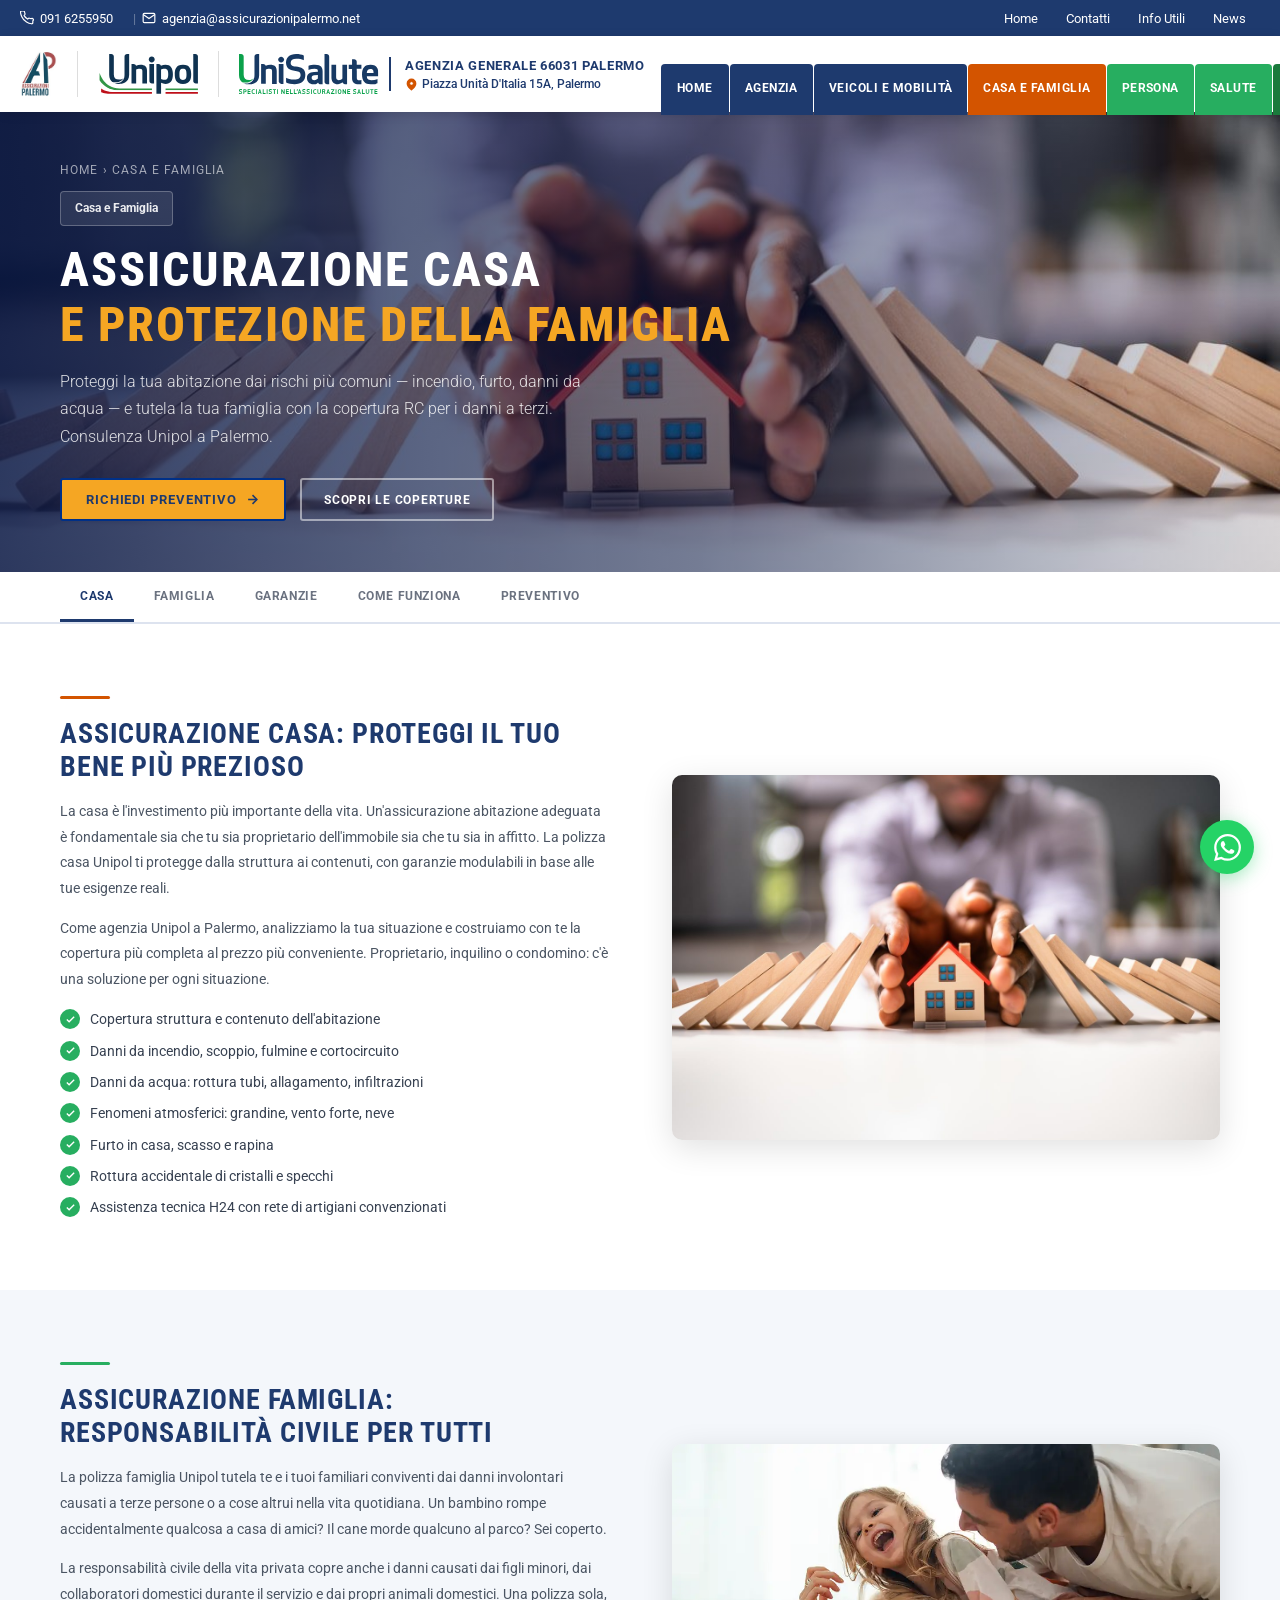
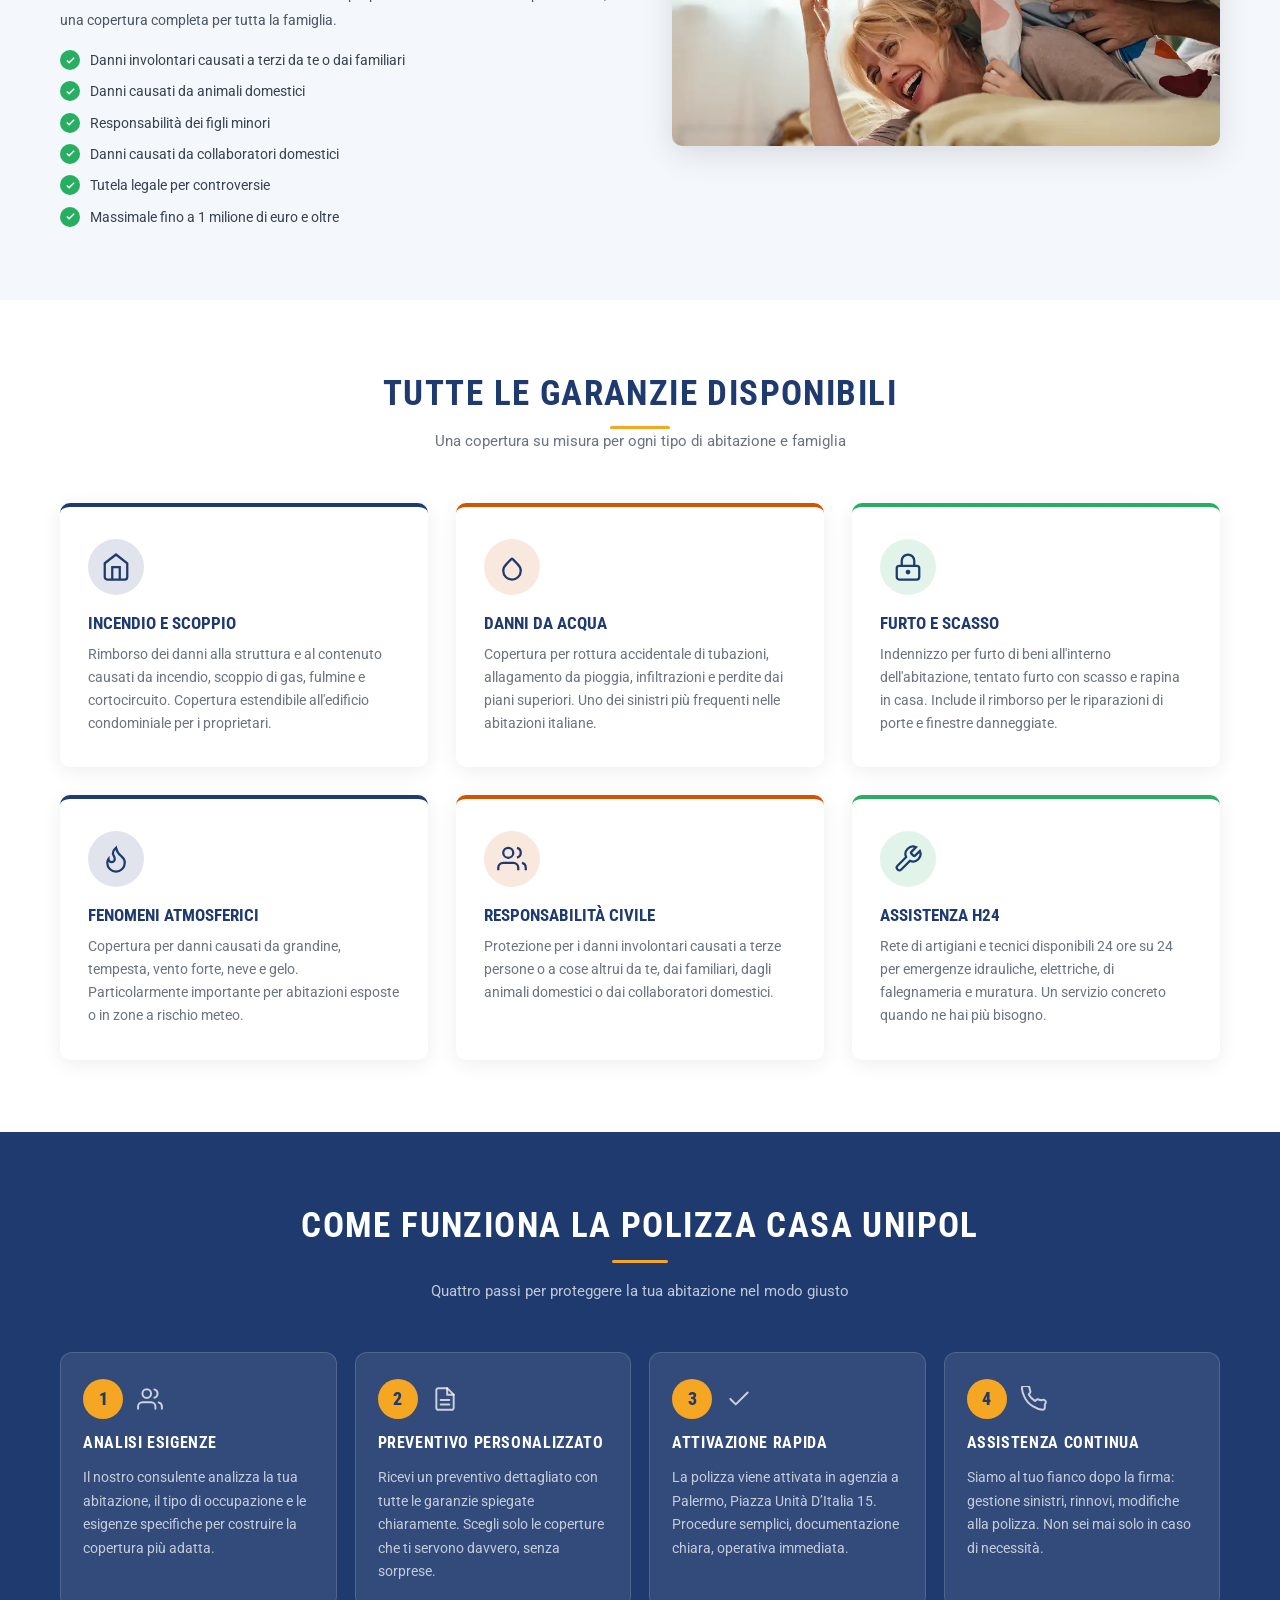
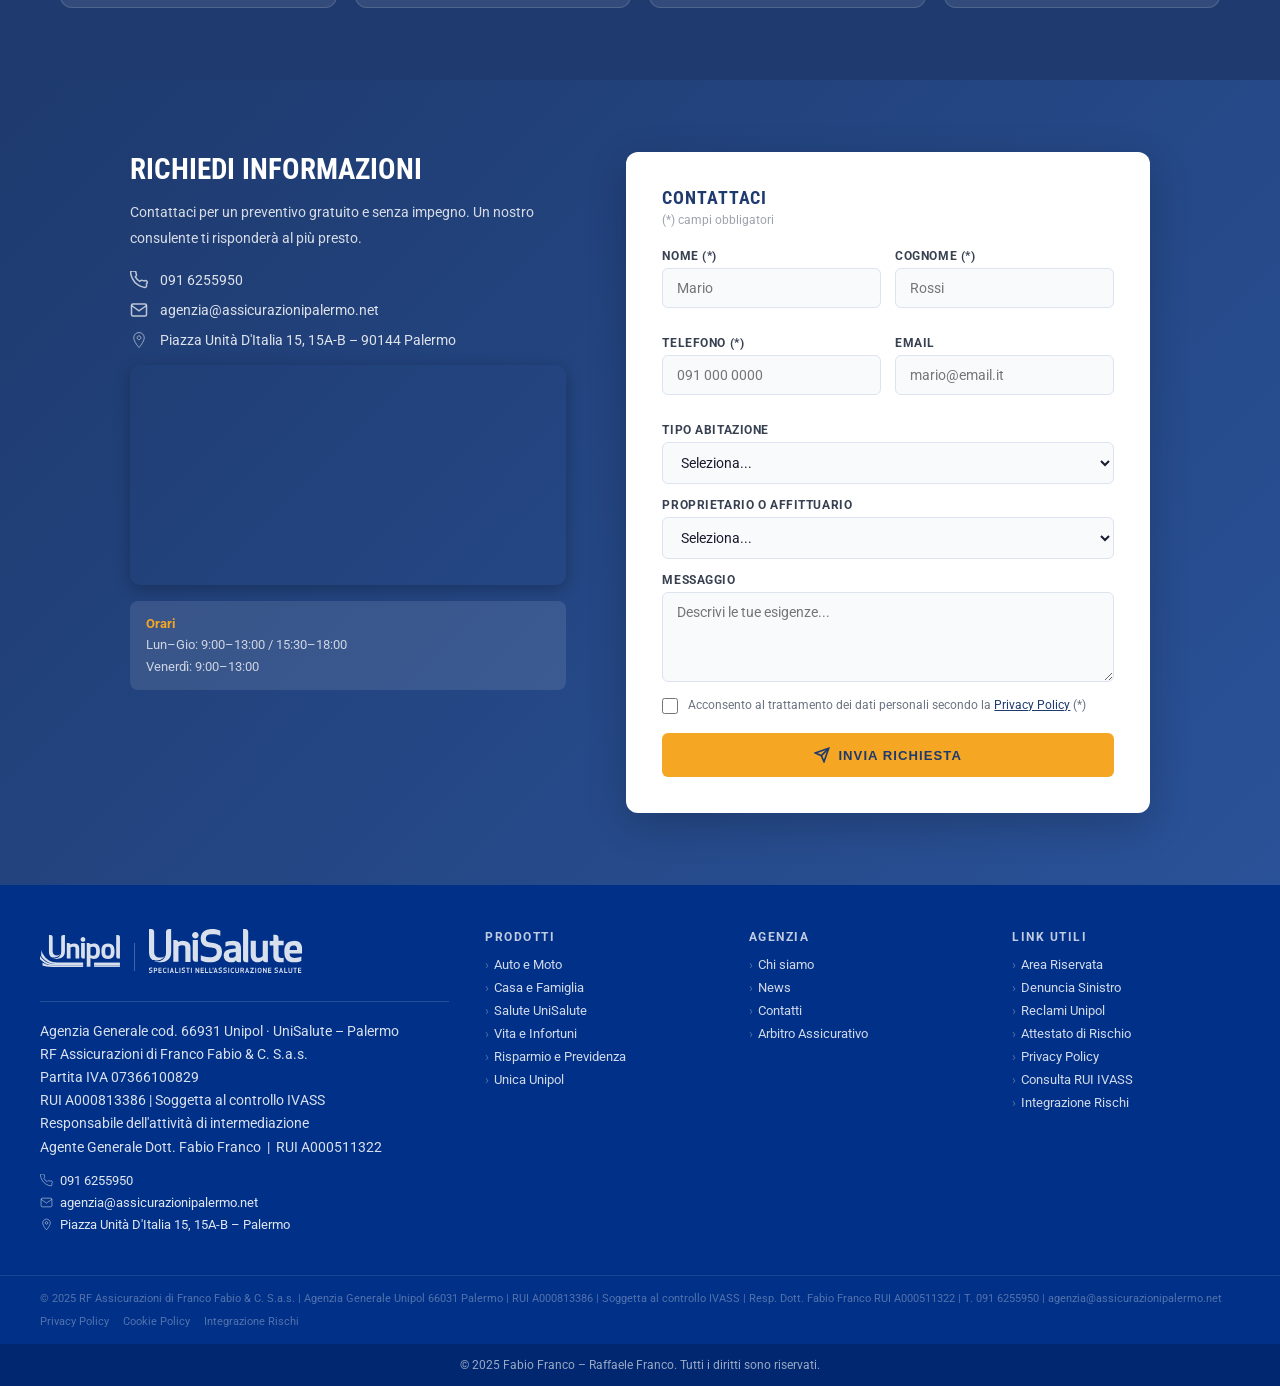
<file: page-casa-(1).html>
<!DOCTYPE html>
<html lang="it">
<head>
<meta charset="UTF-8">
<meta name="viewport" content="width=device-width, initial-scale=1.0">
<title>Assicurazione Casa e Famiglia Palermo | Preventivo Online | Agenzia Unipol</title>
<meta name="description" content="Assicurazione casa e famiglia a Palermo con Unipol. Coperture per incendio, furto, danni da acqua, RC famiglia. Preventivo gratuito. Agenzia 091 6255950.">
<link rel="canonical" href="index.html">
<link href="https://fonts.googleapis.com/css2?family=Roboto:wght@300;400;500;700&family=Roboto+Condensed:wght@700;800&display=swap" rel="stylesheet">
<link rel="stylesheet" href="assets/css/style.css">
<style>
/* ══ CASA PAGE – Step cards & Contact mobile ══════════════════════════════ */

/* ── Step cards grid ── */
.casa-steps-grid{
  display:grid;
  grid-template-columns:repeat(4,1fr);
  gap:18px;
  margin-top:36px;
}
.casa-step-card{
  background:rgba(255,255,255,.09);
  border:1px solid rgba(255,255,255,.15);
  border-radius:12px;
  padding:26px 22px 24px;
  display:flex;flex-direction:column;gap:14px;
  transition:background .22s,transform .22s,box-shadow .22s;
  min-height:220px;
}
.casa-step-card:hover{
  background:rgba(255,255,255,.14);
  transform:translateY(-3px);
  box-shadow:0 10px 32px rgba(0,0,0,.2);
}
.casa-step-top{
  display:flex;align-items:center;gap:14px;
}
.casa-step-num{
  width:40px;height:40px;border-radius:50%;
  background:#f5a623;
  color:#1e3a6e;
  font-family:'Roboto Condensed',sans-serif;
  font-size:1.1rem;font-weight:800;
  display:flex;align-items:center;justify-content:center;
  flex-shrink:0;
}
.casa-step-icon{
  color:rgba(255,255,255,.75);
  display:flex;align-items:center;
}
.casa-step-card h3{
  font-family:'Roboto Condensed',sans-serif;
  font-size:1rem;font-weight:700;
  color:#fff;text-transform:uppercase;
  letter-spacing:.04em;margin:0;
}
.casa-step-card p{
  font-size:.86rem;color:rgba(255,255,255,.72);
  line-height:1.7;margin:0;flex:1;
}

/* ── Contact section mobile improvements ── */
@media(max-width:768px){
  .contact-in{
    gap:32px!important;
  }
  .contact-info-item{
    margin-bottom:12px;
  }
  .contact-form-box{
    padding:24px 18px!important;
  }
  .cf-group input,
  .cf-group select,
  .cf-group textarea{
    padding:12px 14px!important;
    font-size:.9rem!important;
  }
  .cf-group{
    margin-bottom:14px!important;
  }
  .contact-form-box h3{
    font-size:1.1rem!important;
    margin-bottom:6px!important;
  }
  .form-subtitle{
    margin-bottom:16px!important;
  }
}

/* ── Step cards responsive ── */
@media(max-width:900px){
  .casa-steps-grid{
    grid-template-columns:repeat(2,1fr);
    gap:14px;
  }
}
@media(max-width:560px){
  .casa-steps-grid{
    grid-template-columns:1fr;
    gap:12px;
  }
  .casa-step-card{
    min-height:auto;
    padding:20px 18px;
  }
  .casa-step-card h3{
    font-size:.95rem;
  }
  .casa-step-card p{
    font-size:.88rem;
  }
}

/* ── Maps embed ── */
.maps-embed-wrap{
  margin-top:16px;
  border-radius:10px;
  overflow:hidden;
  box-shadow:0 4px 16px rgba(0,0,0,.25);
}
.maps-embed-wrap iframe{
  display:block;
  width:100%;
  border:0;
}
@media(max-width:600px){
  .maps-embed-wrap iframe{
    height:180px!important;
  }
}

/* ── Fade-up animation for step cards ── */
@keyframes fadeUp{
  from{opacity:0;transform:translateY(20px)}
  to{opacity:1;transform:translateY(0)}
}
.casa-step-card.is-visible{
  animation:fadeUp .45s ease both;
}
.casa-step-card.reveal.d0{animation-delay:0s}
.casa-step-card.reveal.d1{animation-delay:.08s}
.casa-step-card.reveal.d2{animation-delay:.16s}
.casa-step-card.reveal.d3{animation-delay:.24s}
</style>
</head>
<body>
<a href="https://wa.me/390916255950" class="wa-btn" title="WhatsApp">
  <svg viewBox="0 0 24 24"><path d="M17.472 14.382c-.297-.149-1.758-.867-2.03-.967-.273-.099-.471-.148-.67.15-.197.297-.767.966-.94 1.164-.173.199-.347.223-.644.075-.297-.15-1.255-.463-2.39-1.475-.883-.788-1.48-1.761-1.653-2.059-.173-.297-.018-.458.13-.606.134-.133.298-.347.446-.52.149-.174.198-.298.298-.497.099-.198.05-.371-.025-.52-.075-.149-.669-1.612-.916-2.207-.242-.579-.487-.5-.669-.51-.173-.008-.371-.01-.57-.01-.198 0-.52.074-.792.372-.272.297-1.04 1.016-1.04 2.479 0 1.462 1.065 2.875 1.213 3.074.149.198 2.096 3.2 5.077 4.487.709.306 1.262.489 1.694.625.712.227 1.36.195 1.871.118.571-.085 1.758-.719 2.006-1.413.248-.694.248-1.289.173-1.413-.074-.124-.272-.198-.57-.347m-5.421 7.403h-.004a9.87 9.87 0 01-5.031-1.378l-.361-.214-3.741.982.998-3.648-.235-.374a9.86 9.86 0 01-1.51-5.26c.001-5.45 4.436-9.884 9.888-9.884 2.64 0 5.122 1.03 6.988 2.898a9.825 9.825 0 012.893 6.994c-.003 5.45-4.437 9.884-9.885 9.884m8.413-18.297A11.815 11.815 0 0012.05 0C5.495 0 .16 5.335.157 11.892c0 2.096.547 4.142 1.588 5.945L.057 24l6.305-1.654a11.882 11.882 0 005.683 1.448h.005c6.554 0 11.89-5.335 11.893-11.893a11.821 11.821 0 00-3.48-8.413z"/></svg>
</a>
<!-- ══ TOPBAR ══ -->
<div class="topbar">
  <div class="topbar-in">
    <div class="t-left">
      <a href="tel:+390916255950" class="t-item">
        <svg viewBox="0 0 24 24"><path d="M22 16.92v3a2 2 0 01-2.18 2 19.79 19.79 0 01-8.63-3.07A19.5 19.5 0 013.07 9.81 19.79 19.79 0 01.84 2 2 2 0 012.83 0h3a2 2 0 012 1.72c.127.96.361 1.903.7 2.81a2 2 0 01-.45 2.11L7.09 7.91a16 16 0 006 6l.98-.98a2 2 0 012.11-.45c.907.339 1.85.573 2.81.7A2 2 0 0122 16.92z"/></svg>
        091 6255950
      </a>
      <span class="t-sep-v">|</span>
      <a href="mailto:agenzia@assicurazionipalermo.net" class="t-item">
        <svg viewBox="0 0 24 24"><path d="M4 4h16c1.1 0 2 .9 2 2v12c0 1.1-.9 2-2 2H4c-1.1 0-2-.9-2-2V6c0-1.1.9-2 2-2z"/><polyline points="22,6 12,13 2,6"/></svg>
        agenzia@assicurazionipalermo.net
      </a>
    </div>
            <div class="t-right">
      <a href="index.html">Home</a>
      <a href="index.html#contatti">Contatti</a>
      <a href="page-info-utili.html">Info Utili</a>
      <a href="page-news.html" class="t-btn-solid">News</a>
    </div>
  </div>
</div>

<!-- ══ HEADER ══ -->
<header id="hdr">
  <div class="hdr-in">
    <!-- LOGO GROUP -->
    <div class="logo-group">
      <!-- Logo Assicurazioni Palermo -->
      <!-- logo-link --><a href="index.html" class="logo-main-link" aria-label="Home"><img class="logo-main"
        src="[data-uri]"
        alt="Assicurazioni Palermo"
        onerror="this.style.display='none';document.getElementById('logo-fb').style.display='block'"></a>
      <span id="logo-fb" style="display:none;font-family:'Roboto Condensed',sans-serif;font-weight:700;font-size:1rem;color:#2a5298">Assicurazioni Palermo</span>

      <div class="logo-sep"></div>

      <!-- Logo Unipol (stesso del sito valoreunipol) -->
      <img class="logo-unipol" src="[data-uri]" alt="Unipol">
      
      <div class="logo-sep"></div>

      <!-- Logo UniSalute -->
      <img class="logo-unisalute" src="[data-uri]" alt="UniSalute">
      
      <div class="agenzia-label">
        <strong>Agenzia Generale 66031 Palermo</strong>
        <a href="https://share.google/YKqGY2r3kEYhXg4gZ'Italia+15,+90144+Palermo" target="_blank">
          <svg viewBox="0 0 24 24"><path d="M21 10c0 7-9 13-9 13s-9-6-9-13a9 9 0 0118 0z" fill="#d35400" stroke="#d35400" stroke-width="0"/><circle cx="12" cy="10" r="3" fill="#fff"/></svg>
          Piazza Unità D'Italia 15A, Palermo
        </a>
      </div>
    </div>

    <!-- NAV pulsanti colorati come valoreunipol -->
        <nav class="main-nav" id="main-nav" aria-label="Navigazione principale">
      <a href="index.html" class="nav-agenzia nav-home">Home</a>
      <a href="page-agenzia-(1).html" class="nav-agenzia">Agenzia</a>
      <a href="page-auto-(1).html" class="nav-veicoli">Veicoli e Mobilità</a>
      <a href="page-casa-(1).html" class="nav-casa">Casa e Famiglia</a>
      <a href="page-persona.html" class="nav-persona">Persona</a>
      <a href="page-sanitaria-(1).html" class="nav-salute">Salute</a>
      <a href="page-previdenza.html" class="nav-risparmio">Risparmio e Previdenza</a>
    </nav>
    <div class="ham" onclick="toggleMenu()" id="ham"><span></span><span></span><span></span></div>
  </div>
  <div class="mob-nav" id="mobnav" aria-hidden="true">

  <!-- Header: RF logo + Unipol + UniSalute + chiudi — tutto in una riga bianca -->
  <div class="mnv-head">
    <div class="mnv-logos">
      <a href="index.html" class="mnv-rf-link">
        <img src="[data-uri]" alt="RF Assicurazioni Palermo" class="mnv-rf-logo">
      </a>
      <div class="mnv-sep"></div>
      <img src="[data-uri]" alt="Unipol" class="mnv-logo-img">
      <div class="mnv-sep"></div>
      <img src="[data-uri]" alt="UniSalute" class="mnv-logo-img">
    </div>
    <button class="mnv-close" onclick="closeMenu()" aria-label="Chiudi menu">
      <svg viewBox="0 0 24 24" width="16" height="16" fill="none" stroke="#1e3a6e" stroke-width="2.5"><line x1="18" y1="6" x2="6" y2="18"/><line x1="6" y1="6" x2="18" y2="18"/></svg>
    </button>
  </div>

  <!-- Indirizzo agenzia sotto header -->
  <div class="mnv-address">
    Agenzia Generale 66031 &mdash;
    <a href="https://maps.app.goo.gl/1pdCAauV5kCiYmm87" target="_blank" rel="noopener">Piazza Unità d’Italia 15A, Palermo</a>
  </div>

  <!-- Voci menu -->
  <nav class="mnv-links" aria-label="Navigazione">
    <a href="index.html" class="mnv-item">Home <svg viewBox="0 0 24 24" width="13" height="13" fill="none" stroke="rgba(255,255,255,.4)" stroke-width="2"><line x1="5" y1="12" x2="19" y2="12"/><polyline points="12 5 19 12 12 19"/></svg></a>
    <a href="page-agenzia-(1).html" class="mnv-item">Agenzia <svg viewBox="0 0 24 24" width="13" height="13" fill="none" stroke="rgba(255,255,255,.4)" stroke-width="2"><line x1="5" y1="12" x2="19" y2="12"/><polyline points="12 5 19 12 12 19"/></svg></a>
    <a href="page-auto-(1).html" class="mnv-item">Veicoli e Mobilità <svg viewBox="0 0 24 24" width="13" height="13" fill="none" stroke="rgba(255,255,255,.4)" stroke-width="2"><line x1="5" y1="12" x2="19" y2="12"/><polyline points="12 5 19 12 12 19"/></svg></a>
    <a href="page-casa-(1).html" class="mnv-item mnv-active">Casa e Famiglia <svg viewBox="0 0 24 24" width="13" height="13" fill="none" stroke="rgba(255,255,255,.4)" stroke-width="2"><line x1="5" y1="12" x2="19" y2="12"/><polyline points="12 5 19 12 12 19"/></svg></a>
    <div class="mnv-dropdown">
      <button class="mnv-dropdown-toggle" onclick="toggleDropdown(this)" type="button">
        Persona <svg viewBox="0 0 24 24" width="11" height="11" fill="none" stroke="rgba(255,255,255,.5)" stroke-width="2"><polyline points="6 9 12 15 18 9"/></svg>
      </button>
      <div class="mnv-dropdown-body">
        <a href="page-infortuni-(1).html">Assicurazione Infortuni <svg viewBox="0 0 24 24" width="13" height="13" fill="none" stroke="rgba(255,255,255,.4)" stroke-width="2"><line x1="5" y1="12" x2="19" y2="12"/><polyline points="12 5 19 12 12 19"/></svg></a>
        <a href="page-tcm-(1).html">TCM <svg viewBox="0 0 24 24" width="13" height="13" fill="none" stroke="rgba(255,255,255,.4)" stroke-width="2"><line x1="5" y1="12" x2="19" y2="12"/><polyline points="12 5 19 12 12 19"/></svg></a>
        <a href="page-sanitaria-(1).html">Sanitaria UniSalute <svg viewBox="0 0 24 24" width="13" height="13" fill="none" stroke="rgba(255,255,255,.4)" stroke-width="2"><line x1="5" y1="12" x2="19" y2="12"/><polyline points="12 5 19 12 12 19"/></svg></a>
        <a href="page-ltc.html">LTC Autosufficienza <svg viewBox="0 0 24 24" width="13" height="13" fill="none" stroke="rgba(255,255,255,.4)" stroke-width="2"><line x1="5" y1="12" x2="19" y2="12"/><polyline points="12 5 19 12 12 19"/></svg></a>
      </div>
    </div>
    <a href="page-previdenza.html" class="mnv-item">Risparmio e Previdenza <svg viewBox="0 0 24 24" width="13" height="13" fill="none" stroke="rgba(255,255,255,.4)" stroke-width="2"><line x1="5" y1="12" x2="19" y2="12"/><polyline points="12 5 19 12 12 19"/></svg></a>
    <a href="page-risparmio.html" class="mnv-item">Previdenza Integrativa <svg viewBox="0 0 24 24" width="13" height="13" fill="none" stroke="rgba(255,255,255,.4)" stroke-width="2"><line x1="5" y1="12" x2="19" y2="12"/><polyline points="12 5 19 12 12 19"/></svg></a>
    <a href="page-investimento.html" class="mnv-item">Investimento <svg viewBox="0 0 24 24" width="13" height="13" fill="none" stroke="rgba(255,255,255,.4)" stroke-width="2"><line x1="5" y1="12" x2="19" y2="12"/><polyline points="12 5 19 12 12 19"/></svg></a>
    <a href="page-medici-(1).html" class="mnv-item">Medici <svg viewBox="0 0 24 24" width="13" height="13" fill="none" stroke="rgba(255,255,255,.4)" stroke-width="2"><line x1="5" y1="12" x2="19" y2="12"/><polyline points="12 5 19 12 12 19"/></svg></a>
    <a href="page-info-utili.html" class="mnv-item">Info Utili <svg viewBox="0 0 24 24" width="13" height="13" fill="none" stroke="rgba(255,255,255,.4)" stroke-width="2"><line x1="5" y1="12" x2="19" y2="12"/><polyline points="12 5 19 12 12 19"/></svg></a>
    <a href="page-news.html" class="mnv-item">News <svg viewBox="0 0 24 24" width="13" height="13" fill="none" stroke="rgba(255,255,255,.4)" stroke-width="2"><line x1="5" y1="12" x2="19" y2="12"/><polyline points="12 5 19 12 12 19"/></svg></a>
  </nav>

  <!-- Footer CTA -->
  <div class="mnv-foot">
    <div class="mnv-contact">
      <svg viewBox="0 0 24 24" width="13" height="13" fill="none" stroke="rgba(255,255,255,.5)" stroke-width="2"><path d="M22 16.92v3a2 2 0 01-2.18 2 19.79 19.79 0 01-8.63-3.07A19.5 19.5 0 013.07 9.81 19.79 19.79 0 01.84 2 2 2 0 012.83 0h3a2 2 0 012 1.72c.127.96.361 1.903.7 2.81a2 2 0 01-.45 2.11L7.09 7.91a16 16 0 006 6l.98-.98a2 2 0 012.11-.45c.907.339 1.85.573 2.81.7A2 2 0 0122 16.92z"/></svg>
      <a href="tel:+390916255950">091 6255950</a>
    </div>
    <a href="index.html#contatti" class="mnv-cta-btn">Richiedi preventivo</a>
  </div>

</div>
</header>
<div class="page-hero" style="height:460px">
  <img src='[data-uri]' alt='Casa e Famiglia' style="object-position:center">
  <div class="page-hero-ov" style="background:linear-gradient(to right,rgba(10,25,70,.85) 0%,rgba(10,25,70,.55) 55%,rgba(10,25,70,.1) 100%)"></div>
  <div class="page-hero-content">
    <div class="breadcrumb"><a href="index.html">Home</a> › Casa e Famiglia</div>
    <div class="hero-badge">Casa e Famiglia</div>
    <h1>Assicurazione Casa<br><em>e protezione della famiglia</em></h1>
    <p>Proteggi la tua abitazione dai rischi più comuni — incendio, furto, danni da acqua — e tutela la tua famiglia con la copertura RC per i danni a terzi. Consulenza Unipol a Palermo.</p>
    <div class="hero-cta"><a href="#contatti" class="btn-slide" style="text-decoration:none;display:inline-flex;align-items:center;gap:8px">Richiedi preventivo <svg viewBox="0 0 24 24" width="14" height="14" stroke="currentColor" fill="none" stroke-width="2.5"><line x1="5" y1="12" x2="19" y2="12"/><polyline points="12 5 19 12 12 19"/></svg></a>
      <a href="#contatti" style="display:inline-flex;align-items:center;gap:8px;border:2px solid rgba(255,255,255,.5);color:#fff;padding:12px 22px;border-radius:3px;font-weight:700;font-size:.78rem;text-transform:uppercase;letter-spacing:.06em;text-decoration:none">Scopri le coperture</a></div>
  </div>
</div><nav class="subpage-nav"><div class="subpage-nav-in"><a href="#casa" class="active">Casa</a><a href="#famiglia">Famiglia</a><a href="#garanzie">Garanzie</a><a href="#come">Come funziona</a><a href="#contatti">Preventivo</a></div></nav>
<section class="page-section bg-white" id="casa">
  <div class="section-in">
    <div class="two-cols">
      <div class="col-text reveal">
        <div class="accent-line" style="background:#d35400"></div>
        <h2>Assicurazione casa: proteggi il tuo bene più prezioso</h2>
        <p>La casa è l'investimento più importante della vita. Un'assicurazione abitazione adeguata è fondamentale sia che tu sia proprietario dell'immobile sia che tu sia in affitto. La polizza casa Unipol ti protegge dalla struttura ai contenuti, con garanzie modulabili in base alle tue esigenze reali.</p>
        <p>Come agenzia Unipol a Palermo, analizziamo la tua situazione e costruiamo con te la copertura più completa al prezzo più conveniente. Proprietario, inquilino o condomino: c'è una soluzione per ogni situazione.</p><ul style="list-style:none;margin:16px 0 0;padding:0;display:flex;flex-direction:column;gap:9px"><li style="display:flex;align-items:flex-start;gap:10px;font-size:.87rem;color:#374151;line-height:1.6"><span style="width:20px;height:20px;border-radius:50%;background:#27ae60;display:flex;align-items:center;justify-content:center;flex-shrink:0;margin-top:1px"><svg viewBox="0 0 24 24" width="11" height="11" fill="none" stroke="white" stroke-width="3"><polyline points="20 6 9 17 4 12"/></svg></span>Copertura struttura e contenuto dell'abitazione</li><li style="display:flex;align-items:flex-start;gap:10px;font-size:.87rem;color:#374151;line-height:1.6"><span style="width:20px;height:20px;border-radius:50%;background:#27ae60;display:flex;align-items:center;justify-content:center;flex-shrink:0;margin-top:1px"><svg viewBox="0 0 24 24" width="11" height="11" fill="none" stroke="white" stroke-width="3"><polyline points="20 6 9 17 4 12"/></svg></span>Danni da incendio, scoppio, fulmine e cortocircuito</li><li style="display:flex;align-items:flex-start;gap:10px;font-size:.87rem;color:#374151;line-height:1.6"><span style="width:20px;height:20px;border-radius:50%;background:#27ae60;display:flex;align-items:center;justify-content:center;flex-shrink:0;margin-top:1px"><svg viewBox="0 0 24 24" width="11" height="11" fill="none" stroke="white" stroke-width="3"><polyline points="20 6 9 17 4 12"/></svg></span>Danni da acqua: rottura tubi, allagamento, infiltrazioni</li><li style="display:flex;align-items:flex-start;gap:10px;font-size:.87rem;color:#374151;line-height:1.6"><span style="width:20px;height:20px;border-radius:50%;background:#27ae60;display:flex;align-items:center;justify-content:center;flex-shrink:0;margin-top:1px"><svg viewBox="0 0 24 24" width="11" height="11" fill="none" stroke="white" stroke-width="3"><polyline points="20 6 9 17 4 12"/></svg></span>Fenomeni atmosferici: grandine, vento forte, neve</li><li style="display:flex;align-items:flex-start;gap:10px;font-size:.87rem;color:#374151;line-height:1.6"><span style="width:20px;height:20px;border-radius:50%;background:#27ae60;display:flex;align-items:center;justify-content:center;flex-shrink:0;margin-top:1px"><svg viewBox="0 0 24 24" width="11" height="11" fill="none" stroke="white" stroke-width="3"><polyline points="20 6 9 17 4 12"/></svg></span>Furto in casa, scasso e rapina</li><li style="display:flex;align-items:flex-start;gap:10px;font-size:.87rem;color:#374151;line-height:1.6"><span style="width:20px;height:20px;border-radius:50%;background:#27ae60;display:flex;align-items:center;justify-content:center;flex-shrink:0;margin-top:1px"><svg viewBox="0 0 24 24" width="11" height="11" fill="none" stroke="white" stroke-width="3"><polyline points="20 6 9 17 4 12"/></svg></span>Rottura accidentale di cristalli e specchi</li><li style="display:flex;align-items:flex-start;gap:10px;font-size:.87rem;color:#374151;line-height:1.6"><span style="width:20px;height:20px;border-radius:50%;background:#27ae60;display:flex;align-items:center;justify-content:center;flex-shrink:0;margin-top:1px"><svg viewBox="0 0 24 24" width="11" height="11" fill="none" stroke="white" stroke-width="3"><polyline points="20 6 9 17 4 12"/></svg></span>Assistenza tecnica H24 con rete di artigiani convenzionati</li></ul>
      </div>
      <div class="col-img reveal d1">
        <img src='[data-uri]' alt="Assicurazione casa Palermo">
      </div>
    </div>
  </div>
</section>

<section class="page-section bg-light" id="famiglia">
  <div class="section-in">
    <div class="two-cols reverse">
      <div class="col-img reveal">
        <img src="assets/images/blog/assicurazione famiglia.webp" alt="Assicurazione famiglia e responsabilità civile Palermo" loading="lazy">
      </div>
      <div class="col-text reveal d1">
        <div class="accent-line" style="background:#27ae60"></div>
        <h2>Assicurazione Famiglia: responsabilità civile per tutti</h2>
        <p>La polizza famiglia Unipol tutela te e i tuoi familiari conviventi dai danni involontari causati a terze persone o a cose altrui nella vita quotidiana. Un bambino rompe accidentalmente qualcosa a casa di amici? Il cane morde qualcuno al parco? Sei coperto.</p>
        <p>La responsabilità civile della vita privata copre anche i danni causati dai figli minori, dai collaboratori domestici durante il servizio e dai propri animali domestici. Una polizza sola, una copertura completa per tutta la famiglia.</p><ul style="list-style:none;margin:16px 0 0;padding:0;display:flex;flex-direction:column;gap:9px"><li style="display:flex;align-items:flex-start;gap:10px;font-size:.87rem;color:#374151;line-height:1.6"><span style="width:20px;height:20px;border-radius:50%;background:#27ae60;display:flex;align-items:center;justify-content:center;flex-shrink:0;margin-top:1px"><svg viewBox="0 0 24 24" width="11" height="11" fill="none" stroke="white" stroke-width="3"><polyline points="20 6 9 17 4 12"/></svg></span>Danni involontari causati a terzi da te o dai familiari</li><li style="display:flex;align-items:flex-start;gap:10px;font-size:.87rem;color:#374151;line-height:1.6"><span style="width:20px;height:20px;border-radius:50%;background:#27ae60;display:flex;align-items:center;justify-content:center;flex-shrink:0;margin-top:1px"><svg viewBox="0 0 24 24" width="11" height="11" fill="none" stroke="white" stroke-width="3"><polyline points="20 6 9 17 4 12"/></svg></span>Danni causati da animali domestici</li><li style="display:flex;align-items:flex-start;gap:10px;font-size:.87rem;color:#374151;line-height:1.6"><span style="width:20px;height:20px;border-radius:50%;background:#27ae60;display:flex;align-items:center;justify-content:center;flex-shrink:0;margin-top:1px"><svg viewBox="0 0 24 24" width="11" height="11" fill="none" stroke="white" stroke-width="3"><polyline points="20 6 9 17 4 12"/></svg></span>Responsabilità dei figli minori</li><li style="display:flex;align-items:flex-start;gap:10px;font-size:.87rem;color:#374151;line-height:1.6"><span style="width:20px;height:20px;border-radius:50%;background:#27ae60;display:flex;align-items:center;justify-content:center;flex-shrink:0;margin-top:1px"><svg viewBox="0 0 24 24" width="11" height="11" fill="none" stroke="white" stroke-width="3"><polyline points="20 6 9 17 4 12"/></svg></span>Danni causati da collaboratori domestici</li><li style="display:flex;align-items:flex-start;gap:10px;font-size:.87rem;color:#374151;line-height:1.6"><span style="width:20px;height:20px;border-radius:50%;background:#27ae60;display:flex;align-items:center;justify-content:center;flex-shrink:0;margin-top:1px"><svg viewBox="0 0 24 24" width="11" height="11" fill="none" stroke="white" stroke-width="3"><polyline points="20 6 9 17 4 12"/></svg></span>Tutela legale per controversie</li><li style="display:flex;align-items:flex-start;gap:10px;font-size:.87rem;color:#374151;line-height:1.6"><span style="width:20px;height:20px;border-radius:50%;background:#27ae60;display:flex;align-items:center;justify-content:center;flex-shrink:0;margin-top:1px"><svg viewBox="0 0 24 24" width="11" height="11" fill="none" stroke="white" stroke-width="3"><polyline points="20 6 9 17 4 12"/></svg></span>Massimale fino a 1 milione di euro e oltre</li></ul>
      </div>
    </div>
  </div>
</section>

<section class="page-section bg-white" id="garanzie">
  <div class="section-in">
    <div class="section-head"><h2>Tutte le garanzie disponibili</h2><div class="section-divider"></div><p>Una copertura su misura per ogni tipo di abitazione e famiglia</p></div>
    <div class="features-grid"><div class="feature-card reveal" style="border-top-color:#1e3a6e"><div class="fc-icon" style="background:#1e3a6e22"><svg viewBox="0 0 24 24" width="28" height="28" fill="none" stroke="currentColor" stroke-width="1.8"><path d="M3 9l9-7 9 7v11a2 2 0 01-2 2H5a2 2 0 01-2-2z"/><polyline points="9 22 9 12 15 12 15 22"/></svg></div><h3>Incendio e Scoppio</h3><p>Rimborso dei danni alla struttura e al contenuto causati da incendio, scoppio di gas, fulmine e cortocircuito. Copertura estendibile all'edificio condominiale per i proprietari.</p></div><div class="feature-card reveal d1" style="border-top-color:#d35400"><div class="fc-icon" style="background:#d3540022"><svg viewBox="0 0 24 24" width="28" height="28" fill="none" stroke="currentColor" stroke-width="1.8"><path d="M12 22a7 7 0 007-7c0-2-1-3.9-2.9-5.7l-3.5-3.6a.9.9 0 00-1.2 0L7.9 9.3C6 11.1 5 13 5 15a7 7 0 007 7z"/></svg></div><h3>Danni da Acqua</h3><p>Copertura per rottura accidentale di tubazioni, allagamento da pioggia, infiltrazioni e perdite dai piani superiori. Uno dei sinistri più frequenti nelle abitazioni italiane.</p></div><div class="feature-card reveal d2" style="border-top-color:#27ae60"><div class="fc-icon" style="background:#27ae6022"><svg viewBox="0 0 24 24" width="28" height="28" fill="none" stroke="currentColor" stroke-width="1.8"><rect x="3" y="11" width="18" height="11" rx="2"/><path d="M7 11V7a5 5 0 0110 0v4"/><circle cx="12" cy="16" r="1" fill="currentColor"/></svg></div><h3>Furto e Scasso</h3><p>Indennizzo per furto di beni all'interno dell'abitazione, tentato furto con scasso e rapina in casa. Include il rimborso per le riparazioni di porte e finestre danneggiate.</p></div><div class="feature-card reveal d3" style="border-top-color:#1e3a6e"><div class="fc-icon" style="background:#1e3a6e22"><svg viewBox="0 0 24 24" width="28" height="28" fill="none" stroke="currentColor" stroke-width="1.8"><path d="M8.5 14.5A2.5 2.5 0 0011 12c0-1.38-.5-2-1-3-1.072-2.143-.224-4.054 2-6 .5 2.5 2 4.9 4 6.5 2 1.6 3 3.5 3 5.5a7 7 0 11-14 0c0-1.153.433-2.294 1-3a2.5 2.5 0 002.5 2.5z"/></svg></div><h3>Fenomeni Atmosferici</h3><p>Copertura per danni causati da grandine, tempesta, vento forte, neve e gelo. Particolarmente importante per abitazioni esposte o in zone a rischio meteo.</p></div><div class="feature-card reveal d4" style="border-top-color:#d35400"><div class="fc-icon" style="background:#d3540022"><svg viewBox="0 0 24 24" width="28" height="28" fill="none" stroke="currentColor" stroke-width="1.8"><path d="M17 21v-2a4 4 0 00-4-4H5a4 4 0 00-4 4v2"/><circle cx="9" cy="7" r="4"/><path d="M23 21v-2a4 4 0 00-3-3.87M16 3.13a4 4 0 010 7.75"/></svg></div><h3>Responsabilità Civile</h3><p>Protezione per i danni involontari causati a terze persone o a cose altrui da te, dai familiari, dagli animali domestici o dai collaboratori domestici.</p></div><div class="feature-card reveal d5" style="border-top-color:#27ae60"><div class="fc-icon" style="background:#27ae6022"><svg viewBox="0 0 24 24" width="28" height="28" fill="none" stroke="currentColor" stroke-width="1.8"><path d="M14.7 6.3a1 1 0 000 1.4l1.6 1.6a1 1 0 001.4 0l3.77-3.77a6 6 0 01-7.94 7.94l-6.91 6.91a2.12 2.12 0 01-3-3l6.91-6.91a6 6 0 017.94-7.94l-3.76 3.76z"/></svg></div><h3>Assistenza H24</h3><p>Rete di artigiani e tecnici disponibili 24 ore su 24 per emergenze idrauliche, elettriche, di falegnameria e muratura. Un servizio concreto quando ne hai più bisogno.</p></div></div>
  </div>
</section>

<section class="page-section bg-blue" id="come">
  <div class="section-in">
    <div class="section-head white">
      <h2>Come funziona la polizza casa Unipol</h2>
      <div style="background:#f5a623;height:3px;width:56px;margin:14px auto 16px;border-radius:2px"></div>
      <p style="color:rgba(255,255,255,.72)">Quattro passi per proteggere la tua abitazione nel modo giusto</p>
    </div>
    <div class="casa-steps-grid">

      <div class="casa-step-card reveal d0">
        <div class="casa-step-top">
          <span class="casa-step-num">1</span>
          <div class="casa-step-icon">
            <svg viewBox="0 0 24 24" fill="none" stroke="currentColor" stroke-width="1.8" stroke-linecap="round" stroke-linejoin="round" width="26" height="26"><path d="M17 21v-2a4 4 0 00-4-4H5a4 4 0 00-4 4v2"/><circle cx="9" cy="7" r="4"/><path d="M23 21v-2a4 4 0 00-3-3.87"/><path d="M16 3.13a4 4 0 010 7.75"/></svg>
          </div>
        </div>
        <h3>Analisi esigenze</h3>
        <p>Il nostro consulente analizza la tua abitazione, il tipo di occupazione e le esigenze specifiche per costruire la copertura più adatta.</p>
      </div>

      <div class="casa-step-card reveal d1">
        <div class="casa-step-top">
          <span class="casa-step-num">2</span>
          <div class="casa-step-icon">
            <svg viewBox="0 0 24 24" fill="none" stroke="currentColor" stroke-width="1.8" stroke-linecap="round" stroke-linejoin="round" width="26" height="26"><path d="M14 2H6a2 2 0 00-2 2v16a2 2 0 002 2h12a2 2 0 002-2V8z"/><polyline points="14 2 14 8 20 8"/><line x1="16" y1="13" x2="8" y2="13"/><line x1="16" y1="17" x2="8" y2="17"/></svg>
          </div>
        </div>
        <h3>Preventivo personalizzato</h3>
        <p>Ricevi un preventivo dettagliato con tutte le garanzie spiegate chiaramente. Scegli solo le coperture che ti servono davvero, senza sorprese.</p>
      </div>

      <div class="casa-step-card reveal d2">
        <div class="casa-step-top">
          <span class="casa-step-num">3</span>
          <div class="casa-step-icon">
            <svg viewBox="0 0 24 24" fill="none" stroke="currentColor" stroke-width="1.8" stroke-linecap="round" stroke-linejoin="round" width="26" height="26"><polyline points="20 6 9 17 4 12"/></svg>
          </div>
        </div>
        <h3>Attivazione rapida</h3>
        <p>La polizza viene attivata in agenzia a Palermo, Piazza Unità D&rsquo;Italia 15. Procedure semplici, documentazione chiara, operativa immediata.</p>
      </div>

      <div class="casa-step-card reveal d3">
        <div class="casa-step-top">
          <span class="casa-step-num">4</span>
          <div class="casa-step-icon">
            <svg viewBox="0 0 24 24" fill="none" stroke="currentColor" stroke-width="1.8" stroke-linecap="round" stroke-linejoin="round" width="26" height="26"><path d="M22 16.92v3a2 2 0 01-2.18 2 19.79 19.79 0 01-8.63-3.07A19.5 19.5 0 013.07 9.81 19.79 19.79 0 01.84 2 2 2 0 012.83 0h3a2 2 0 012 1.72c.127.96.361 1.903.7 2.81a2 2 0 01-.45 2.11L7.09 7.91a16 16 0 006 6l.98-.98a2 2 0 012.11-.45c.907.339 1.85.573 2.81.7A2 2 0 0122 16.92z"/></svg>
          </div>
        </div>
        <h3>Assistenza continua</h3>
        <p>Siamo al tuo fianco dopo la firma: gestione sinistri, rinnovi, modifiche alla polizza. Non sei mai solo in caso di necessità.</p>
      </div>

    </div>
  </div>
</section>

<section class="contact-section" id="contatti">
  <div class="contact-in">
        <div class="contact-text reveal">
      <h2>Richiedi informazioni</h2>
      <p>Contattaci per un preventivo gratuito e senza impegno. Un nostro consulente ti risponderà al più presto.</p>
      <div class="contact-info-item">
        <svg viewBox="0 0 24 24" fill="none" stroke="rgba(255,255,255,.75)" stroke-width="2"><path d="M22 16.92v3a2 2 0 01-2.18 2 19.79 19.79 0 01-8.63-3.07A19.5 19.5 0 013.07 9.81 19.79 19.79 0 01.84 2 2 2 0 012.83 0h3a2 2 0 012 1.72c.127.96.361 1.903.7 2.81a2 2 0 01-.45 2.11L7.09 7.91a16 16 0 006 6l.98-.98a2 2 0 012.11-.45c.907.339 1.85.573 2.81.7A2 2 0 0122 16.92z"/></svg>
        <a href="tel:+390916255950">091 6255950</a>
      </div>
      <div class="contact-info-item">
        <svg viewBox="0 0 24 24" fill="none" stroke="rgba(255,255,255,.75)" stroke-width="2"><path d="M4 4h16c1.1 0 2 .9 2 2v12c0 1.1-.9 2-2 2H4c-1.1 0-2-.9-2-2V6c0-1.1.9-2 2-2z"/><polyline points="22,6 12,13 2,6"/></svg>
        <a href="mailto:agenzia@assicurazionipalermo.net">agenzia@assicurazionipalermo.net</a>
      </div>
      <div class="contact-info-item">
        <svg viewBox="0 0 24 24" fill="#d35400" stroke="none"><path d="M12 2C8.13 2 5 5.13 5 9c0 5.25 7 13 7 13s7-7.75 7-13c0-3.87-3.13-7-7-7zm0 9.5c-1.38 0-2.5-1.12-2.5-2.5s1.12-2.5 2.5-2.5 2.5 1.12 2.5 2.5-1.12 2.5-2.5 2.5z"/></svg>
        <a href="https://maps.app.goo.gl/1pdCAauV5kCiYmm87?g_st=ac" target="_blank" style="color:rgba(255,255,255,.85)">Piazza Unità D'Italia 15, 15A-B – 90144 Palermo</a>
      </div>
      <div class="maps-embed-wrap">
        <iframe src="https://www.google.com/maps/embed?pb=!1m18!1m12!1m3!1d3165.012!2d13.3459!3d38.1203!2m3!1f0!2f0!3f0!3m2!1i1024!2i768!4f13.1!3m3!1m2!1s0x1319ea64d66c0001%3A0x1234567890abcdef!2sPiazza+Unit%C3%A0+d'Italia+15%2C+90144+Palermo+PA!5e0!3m2!1sit!2sit!4v1700000000000!5m2!1sit!2sit" width="100%" height="220" style="border:0;display:block;border-radius:8px" allowfullscreen loading="lazy" referrerpolicy="no-referrer-when-downgrade"></iframe>
      </div>
      <div style="margin-top:16px;padding:12px 16px;background:rgba(255,255,255,.1);border-radius:8px;font-size:.8rem;color:rgba(255,255,255,.75);line-height:1.7">
        <strong style="color:#f5a623">Orari</strong><br>
        Lun–Gio: 9:00–13:00 / 15:30–18:00<br>Venerdì: 9:00–13:00
      </div>
    </div>
    <div class="contact-form-box reveal d1">
      <h3>Contattaci</h3>
      <p class="form-subtitle">(*) campi obbligatori</p>
      <form action="https://formspree.io/f/mzdowjyn" method="POST">
        
        
        
        <input type="hidden" name="Pagina" value='Assicurazione Casa e Famiglia'>
        <div class="cf-row">
          <div class="cf-group"><label>Nome (*)</label><input type="text" name="Nome" placeholder="Mario" required></div>
          <div class="cf-group"><label>Cognome (*)</label><input type="text" name="Cognome" placeholder="Rossi" required></div>
        </div>
        <div class="cf-row">
          <div class="cf-group"><label>Telefono (*)</label><input type="tel" name="Telefono" placeholder="091 000 0000" required></div>
          <div class="cf-group"><label>Email</label><input type="email" name="Email" placeholder="mario@email.it"></div>
        </div>
        <div class="cf-group">
          <label>Tipo abitazione</label>
          <select name="Tipo_abitazione">
            <option value="">Seleziona...</option>
            <option>Appartamento</option>
            <option>Villa singola</option>
            <option>Villa a schiera</option>
          </select>
        </div>
        <div class="cf-group">
          <label>Proprietario o affittuario</label>
          <select name="Stato_occupazione">
            <option value="">Seleziona...</option>
            <option>Proprietario</option>
            <option>Affittuario</option>
          </select>
        </div>
        <div class="cf-group"><label>Messaggio</label><textarea name="Messaggio" placeholder="Descrivi le tue esigenze..." style="min-height:90px"></textarea></div>
        <div class="cf-privacy"><input type="checkbox" name="privacy" id="prvcasa" required><label for="prvcasa">Acconsento al trattamento dei dati personali secondo la <a href="page-privacy.html" target="_blank">Privacy Policy</a> (*)</label></div>
        <button type="submit" class="btn-submit"><svg viewBox="0 0 24 24" width="16" height="16" fill="none" stroke="currentColor" stroke-width="2.5"><line x1="22" y1="2" x2="11" y2="13"/><polygon points="22 2 15 22 11 13 2 9 22 2"/></svg>Invia richiesta</button>
      </form>
    </div>
  </div>
</section>
<!-- ══ FOOTER ══ -->
<footer>
  <div class="footer-grid">
    <div class="fb">
      <div class="footer-logo-group" style="display:flex;align-items:center;gap:14px;margin-bottom:18px;padding-bottom:16px;border-bottom:1px solid rgba(255,255,255,.15)">
        <img src="[data-uri]" alt="Unipol" style="height:32px;width:auto;object-fit:contain;display:block">
        <div style="width:1px;height:28px;background:rgba(255,255,255,.25)"></div>
        <img src="[data-uri]" alt="UniSalute" style="height:44px;width:auto;object-fit:contain">
      </div>
      <p class="fd">Agenzia Generale cod. 66931 Unipol · UniSalute – Palermo<br>
RF Assicurazioni di Franco Fabio &amp; C. S.a.s.<br>
Partita IVA 07366100829<br>
RUI A000813386 | Soggetta al controllo IVASS<br>
Responsabile dell&apos;attività di intermediazione<br>
Agente Generale Dott. Fabio Franco &nbsp;|&nbsp; RUI A000511322</p>
      <div class="fb-contacts">
        <a href="tel:+390916255950"><svg viewBox="0 0 24 24"><path d="M22 16.92v3a2 2 0 01-2.18 2 19.79 19.79 0 01-8.63-3.07A19.5 19.5 0 013.07 9.81 19.79 19.79 0 01.84 2 2 2 0 012.83 0h3a2 2 0 012 1.72c.127.96.361 1.903.7 2.81a2 2 0 01-.45 2.11L7.09 7.91a16 16 0 006 6l.98-.98a2 2 0 012.11-.45c.907.339 1.85.573 2.81.7A2 2 0 0122 16.92z"/></svg>091 6255950</a>
        <a href="mailto:agenzia@assicurazionipalermo.net"><svg viewBox="0 0 24 24"><path d="M4 4h16c1.1 0 2 .9 2 2v12c0 1.1-.9 2-2 2H4c-1.1 0-2-.9-2-2V6c0-1.1.9-2 2-2z"/><polyline points="22,6 12,13 2,6"/></svg>agenzia@assicurazionipalermo.net</a>
        <a href="https://share.google/YKqGY2r3kEYhXg4gZ'Italia+15,+90144+Palermo" target="_blank"><svg viewBox="0 0 24 24" fill="currentColor" stroke="none"><path d="M12 2C8.13 2 5 5.13 5 9c0 5.25 7 13 7 13s7-7.75 7-13c0-3.87-3.13-7-7-7zm0 9.5c-1.38 0-2.5-1.12-2.5-2.5s1.12-2.5 2.5-2.5 2.5 1.12 2.5 2.5-1.12 2.5-2.5 2.5z"/></svg>Piazza Unità D'Italia 15, 15A-B – Palermo</a>
      </div>
    </div>
    <div class="fc">
      <h5>Prodotti</h5>
      <ul>
        <li><a href="page-auto-(1).html">Auto e Moto</a></li>
        <li><a href="page-casa-(1).html">Casa e Famiglia</a></li>
        <li><a href="page-sanitaria-(1).html">Salute UniSalute</a></li>
        <li><a href="page-previdenza.html">Vita e Infortuni</a></li>
        <li><a href="page-previdenza.html">Risparmio e Previdenza</a></li>
        <li><a href="page-auto-(1).html">Unica Unipol</a></li>
      </ul>
    </div>
    <div class="fc">
      <h5>Agenzia</h5>
      <ul>
        <li><a href="page-agenzia-(1).html">Chi siamo</a></li>
        <li><a href="page-news.html">News</a></li>
        <li><a href="index.html#contatti">Contatti</a></li>
        <li><a href="page-legale.html">Arbitro Assicurativo</a></li>
      </ul>
    </div>
    <div class="fc">
      <h5>Link Utili</h5>
      <ul>
        <li><a href="https://www.unipol.it/myportal/area_riservata/home">Area Riservata</a></li>
        <li><a href="https://www.unipolsai.it/denuncia-sinistri">Denuncia Sinistro</a></li>
        <li><a href="https://www.unipolsai.it/servizio-clienti/reclami">Reclami Unipol</a></li>
        <li><a href="https://www.unipol.it/tpdweb/attestato-di-rischio">Attestato di Rischio</a></li>
        <li><a href="page-privacy.html">Privacy Policy</a></li>
        <li><a href="https://www.ivass.it/consumatori/rui/index.html">Consulta RUI IVASS</a></li>
        <li><a href="index.html">Integrazione Rischi</a></li>
      </ul>
    </div>
  </div>
  <div class="footer-bot">
    <div class="footer-bot-in">
      <span>© 2025 RF Assicurazioni di Franco Fabio &amp; C. S.a.s. | Agenzia Generale Unipol 66031 Palermo | RUI A000813386 | Soggetta al controllo IVASS | Resp. Dott. Fabio Franco RUI A000511322 | T. <a href="tel:+390916255950">091 6255950</a> | <a href="mailto:agenzia@assicurazionipalermo.net">agenzia@assicurazionipalermo.net</a></span>
      <div class="flinks">
        <a href="page-privacy.html">Privacy Policy</a>
        <a href="#">Cookie Policy</a>
        <a href="index.html">Integrazione Rischi</a>
      </div>
    </div>
  </div>
  

  <div class="footer-firma">
    <p>© 2025 Fabio Franco – Raffaele Franco. Tutti i diritti sono riservati.</p>
  </div>
</footer>
<script src="assets/js/main.js" defer></script>
</body>
</html>
</file>
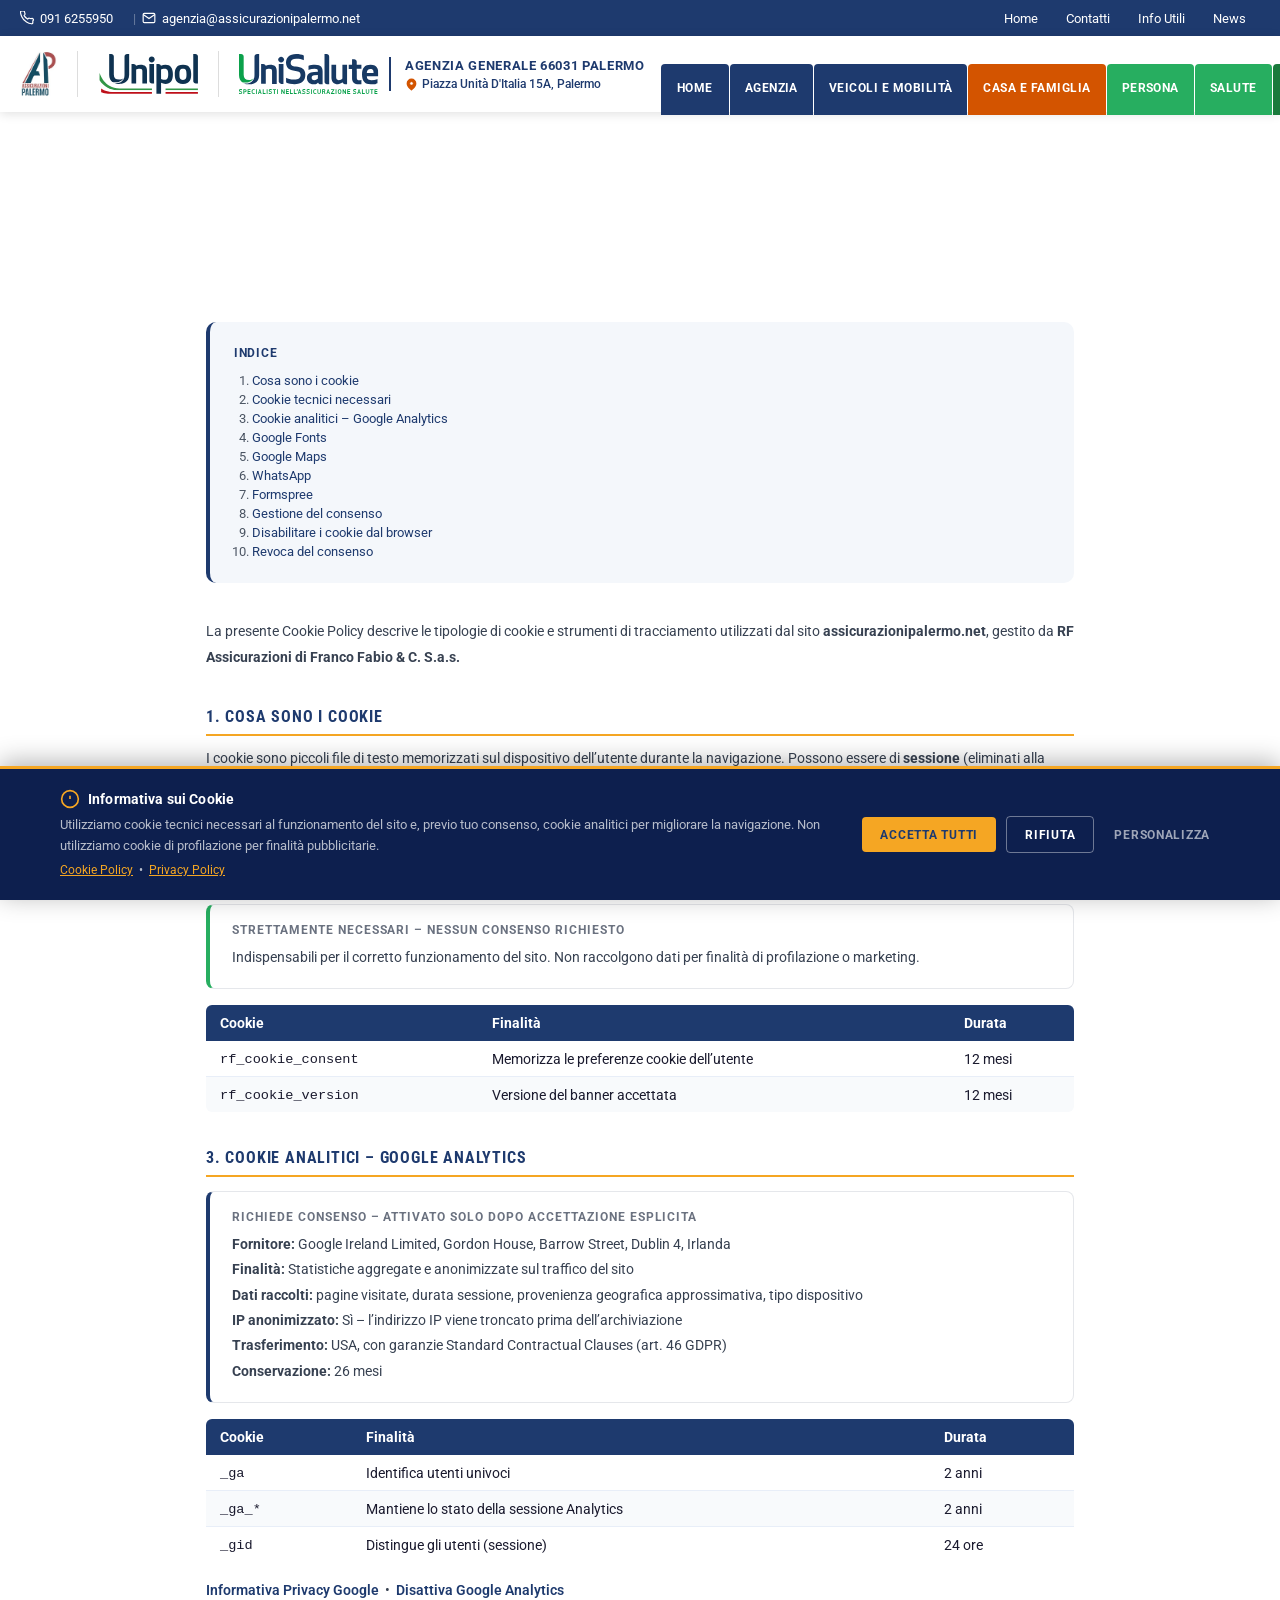
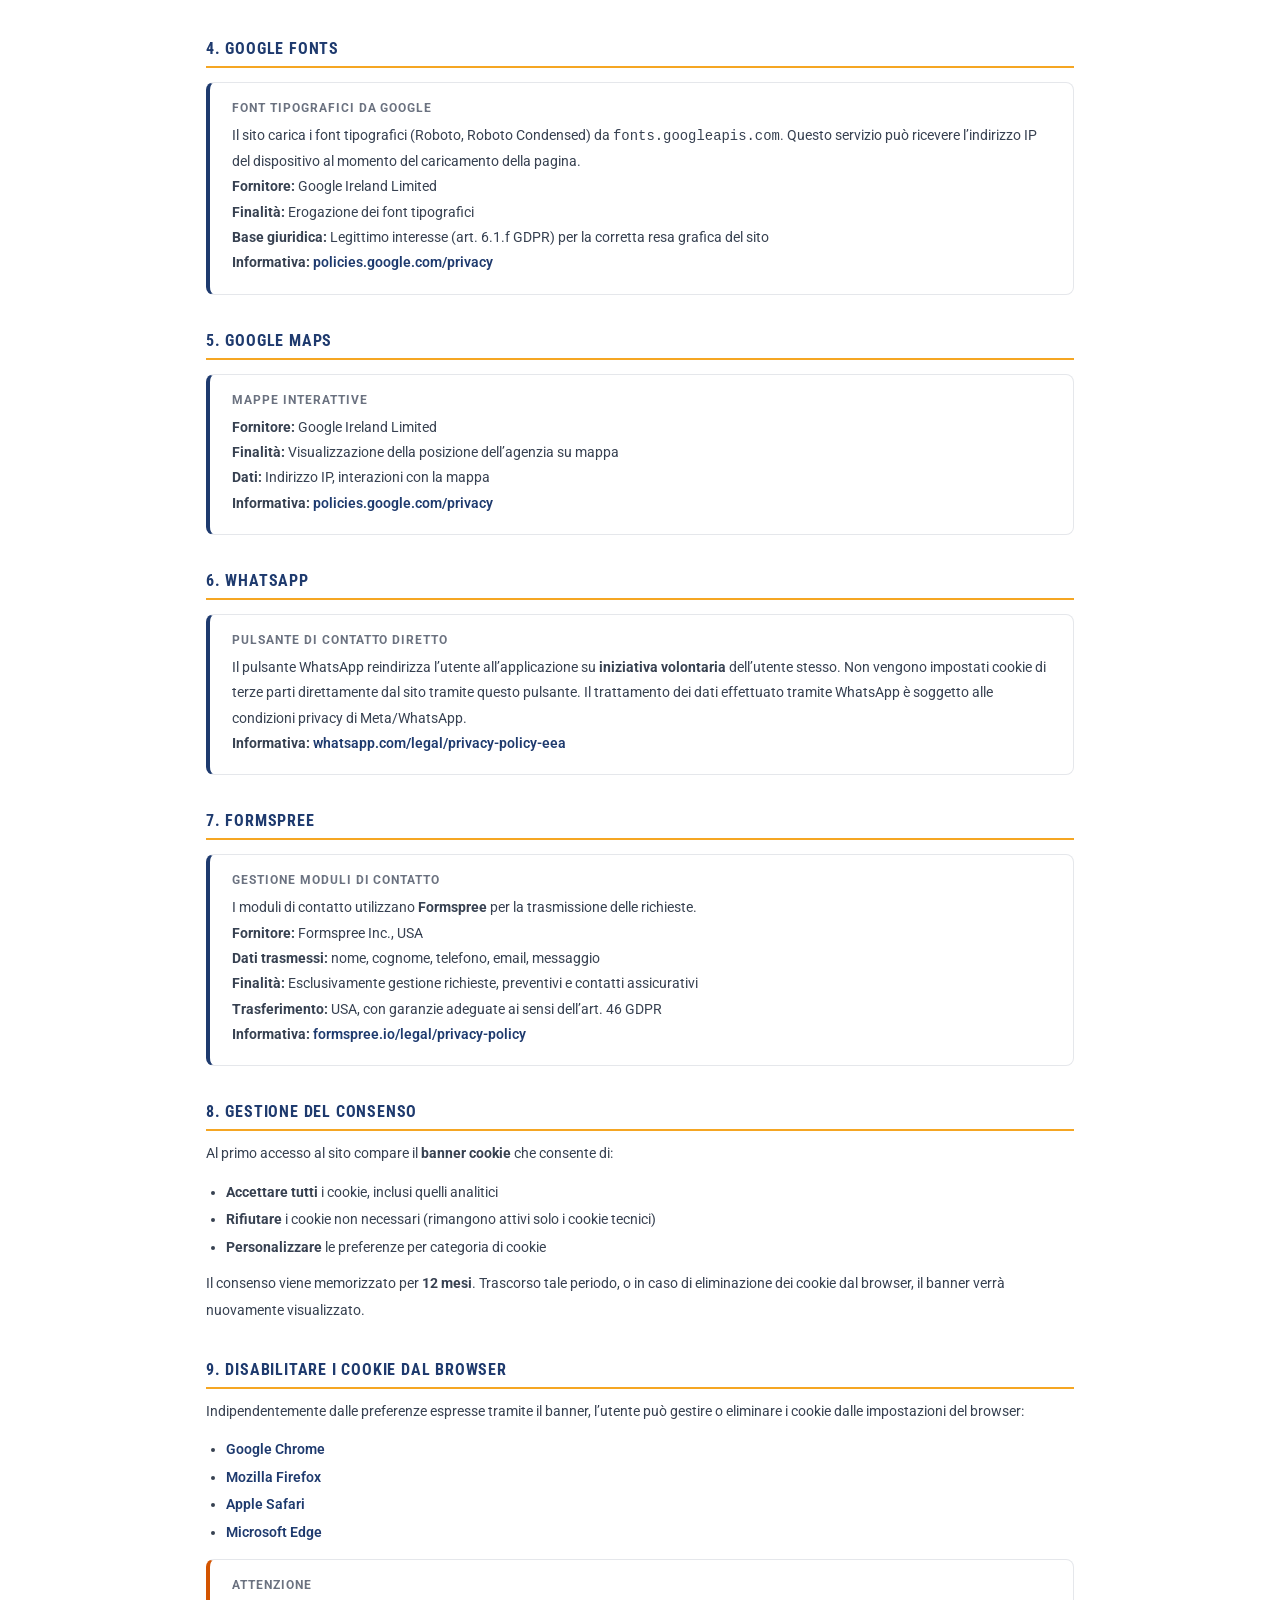
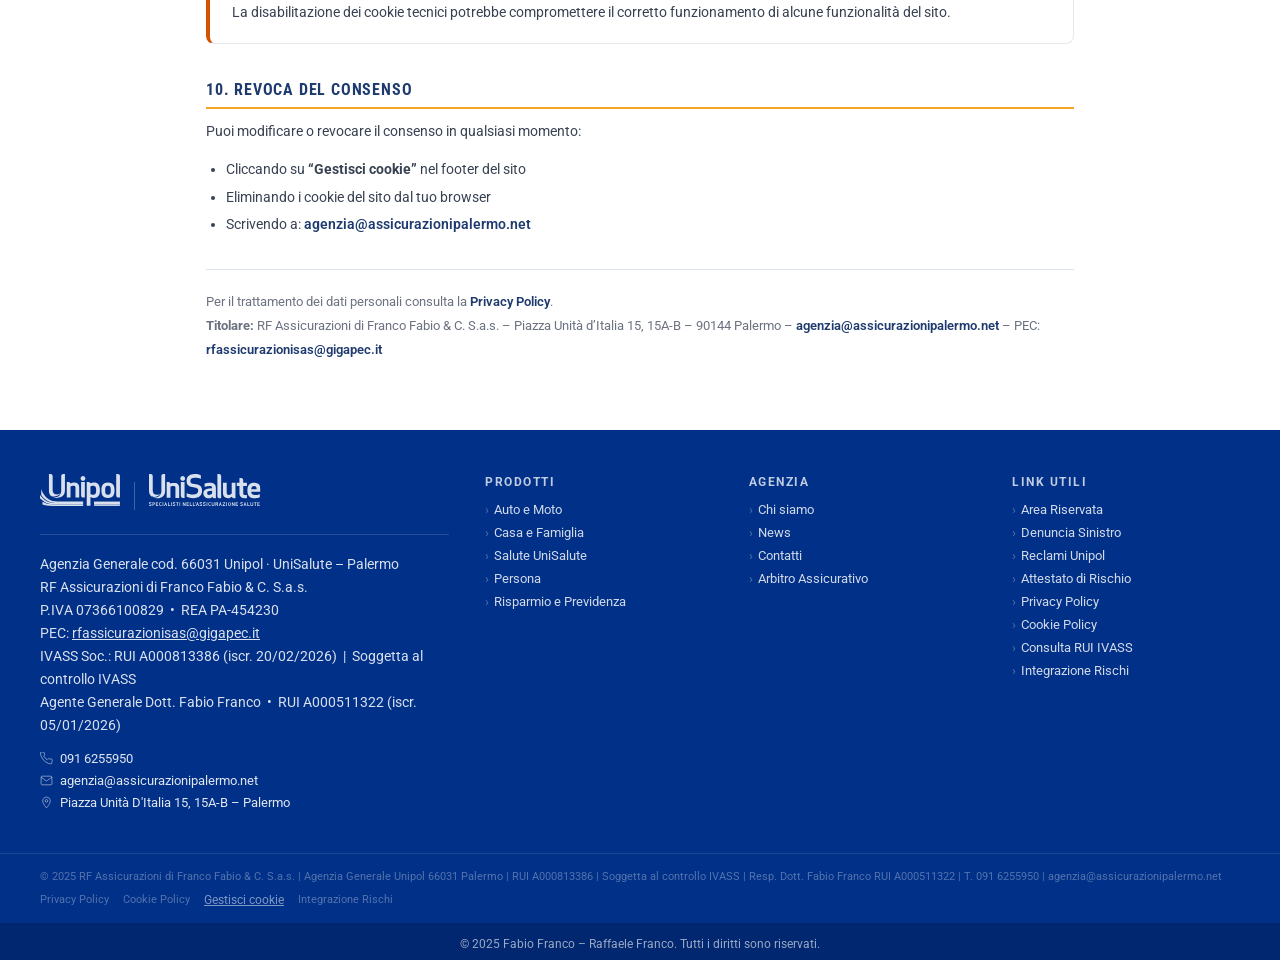
<file: page-cookie-policy.html>
<!DOCTYPE html>
<html lang="it">
<head>
<meta charset="UTF-8">
<meta name="description" content="Cookie Policy di RF Assicurazioni Palermo. Informativa completa su cookie, Google Analytics e servizi terzi.">
<meta name="viewport" content="width=device-width, initial-scale=1.0">
<title>Cookie Policy | RF Assicurazioni Palermo</title>
<link href="https://fonts.googleapis.com/css2?family=Roboto:wght@300;400;500;700&family=Roboto+Condensed:wght@700&display=swap" rel="stylesheet">


<link rel="stylesheet" href="assets/css/style.css">
<link rel="stylesheet" href="assets/css/cookie-banner.css">
<style>
.prod-card{overflow:hidden!important}
.prod-card-body{overflow:hidden!important;padding:22px 24px}
</style>
</head>
<body>

<!-- WA FLOAT -->
<a href="https://wa.me/390916255950" class="wa-btn" title="WhatsApp">
  <svg viewBox="0 0 24 24"><path d="M17.472 14.382c-.297-.149-1.758-.867-2.03-.967-.273-.099-.471-.148-.67.15-.197.297-.767.966-.94 1.164-.173.199-.347.223-.644.075-.297-.15-1.255-.463-2.39-1.475-.883-.788-1.48-1.761-1.653-2.059-.173-.297-.018-.458.13-.606.134-.133.298-.347.446-.52.149-.174.198-.298.298-.497.099-.198.05-.371-.025-.52-.075-.149-.669-1.612-.916-2.207-.242-.579-.487-.5-.669-.51-.173-.008-.371-.01-.57-.01-.198 0-.52.074-.792.372-.272.297-1.04 1.016-1.04 2.479 0 1.462 1.065 2.875 1.213 3.074.149.198 2.096 3.2 5.077 4.487.709.306 1.262.489 1.694.625.712.227 1.36.195 1.871.118.571-.085 1.758-.719 2.006-1.413.248-.694.248-1.289.173-1.413-.074-.124-.272-.198-.57-.347m-5.421 7.403h-.004a9.87 9.87 0 01-5.031-1.378l-.361-.214-3.741.982.998-3.648-.235-.374a9.86 9.86 0 01-1.51-5.26c.001-5.45 4.436-9.884 9.888-9.884 2.64 0 5.122 1.03 6.988 2.898a9.825 9.825 0 012.893 6.994c-.003 5.45-4.437 9.884-9.885 9.884m8.413-18.297A11.815 11.815 0 0012.05 0C5.495 0 .16 5.335.157 11.892c0 2.096.547 4.142 1.588 5.945L.057 24l6.305-1.654a11.882 11.882 0 005.683 1.448h.005c6.554 0 11.89-5.335 11.893-11.893a11.821 11.821 0 00-3.48-8.413z"/></svg>
</a>

<!-- ══ TOPBAR ══ -->
<div class="topbar">
  <div class="topbar-in">
    <div class="t-left">
      <a href="tel:+390916255950" class="t-item">
        <svg viewBox="0 0 24 24"><path d="M22 16.92v3a2 2 0 01-2.18 2 19.79 19.79 0 01-8.63-3.07A19.5 19.5 0 013.07 9.81 19.79 19.79 0 01.84 2 2 2 0 012.83 0h3a2 2 0 012 1.72c.127.96.361 1.903.7 2.81a2 2 0 01-.45 2.11L7.09 7.91a16 16 0 006 6l.98-.98a2 2 0 012.11-.45c.907.339 1.85.573 2.81.7A2 2 0 0122 16.92z"/></svg>
        091 6255950
      </a>
      <span class="t-sep-v">|</span>
      <a href="mailto:agenzia@assicurazionipalermo.net" class="t-item">
        <svg viewBox="0 0 24 24"><path d="M4 4h16c1.1 0 2 .9 2 2v12c0 1.1-.9 2-2 2H4c-1.1 0-2-.9-2-2V6c0-1.1.9-2 2-2z"/><polyline points="22,6 12,13 2,6"/></svg>
        agenzia@assicurazionipalermo.net
      </a>
    </div>
            <div class="t-right">
      <a href="index.html">Home</a>
      <a href="index.html#contatti">Contatti</a>
      <a href="page-info-utili.html">Info Utili</a>
      <a href="page-news.html" class="t-btn-solid">News</a>
    </div>
  </div>
</div>

<!-- ══ HEADER ══ -->
<header id="hdr">
  <div class="hdr-in">
    <!-- LOGO GROUP -->
    <div class="logo-group">
      <!-- Logo Assicurazioni Palermo -->
      <!-- logo-link --><a href="index.html" class="logo-main-link" aria-label="Home"><img class="logo-main"
        src="[data-uri]"
        alt="Assicurazioni Palermo"
        onerror="this.style.display='none';document.getElementById('logo-fb').style.display='block'"></a>
      <span id="logo-fb" style="display:none;font-family:'Roboto Condensed',sans-serif;font-weight:700;font-size:1rem;color:#2a5298">Assicurazioni Palermo</span>

      <div class="logo-sep"></div>

      <!-- Logo Unipol (stesso del sito valoreunipol) -->
      <img class="logo-unipol" src="[data-uri]" alt="Unipol">
      
      <div class="logo-sep"></div>

      <!-- Logo UniSalute -->
      <img class="logo-unisalute" src="[data-uri]" alt="UniSalute">
      
      <div class="agenzia-label">
        <strong>Agenzia Generale 66031 Palermo</strong>
        <a href="https://maps.app.goo.gl/xx2Zg3boCN2ZGbv77" target="_blank">
          <svg viewBox="0 0 24 24"><path d="M21 10c0 7-9 13-9 13s-9-6-9-13a9 9 0 0118 0z" fill="#d35400" stroke="#d35400" stroke-width="0"/><circle cx="12" cy="10" r="3" fill="#fff"/></svg>
          Piazza Unità D'Italia 15A, Palermo
        </a>
      </div>
    </div>

    <!-- NAV pulsanti colorati come valoreunipol -->
        <nav class="main-nav" id="main-nav" aria-label="Navigazione principale">
      <a href="index.html" class="nav-agenzia nav-home">Home</a>
      <a href="page-agenzia-(1).html" class="nav-agenzia">Agenzia</a>
      <a href="page-auto-(1).html" class="nav-veicoli">Veicoli e Mobilità</a>
      <a href="page-casa-(1).html" class="nav-casa">Casa e Famiglia</a>
      <a href="page-persona.html" class="nav-persona">Persona</a>
      <a href="page-sanitaria-(1).html" class="nav-salute">Salute</a>
      <a href="page-previdenza.html" class="nav-risparmio">Risparmio e Previdenza</a>
    </nav>
    <div class="ham" onclick="toggleMenu()" id="ham"><span></span><span></span><span></span></div>
  </div>
  <div class="mob-nav" id="mobnav" aria-hidden="true">

  <!-- Header: RF logo + Unipol + UniSalute + chiudi — tutto in una riga bianca -->
  <div class="mnv-head">
    <div class="mnv-logos">
      <a href="index.html" class="mnv-rf-link">
        <img src="[data-uri]" alt="RF Assicurazioni Palermo" class="mnv-rf-logo">
      </a>
      <div class="mnv-sep"></div>
      <img src="[data-uri]" alt="Unipol" class="mnv-logo-img">
      <div class="mnv-sep"></div>
      <img src="[data-uri]" alt="UniSalute" class="mnv-logo-img">
    </div>
    <button class="mnv-close" onclick="closeMenu()" aria-label="Chiudi menu">
      <svg viewBox="0 0 24 24" width="16" height="16" fill="none" stroke="#1e3a6e" stroke-width="2.5"><line x1="18" y1="6" x2="6" y2="18"/><line x1="6" y1="6" x2="18" y2="18"/></svg>
    </button>
  </div>

  <!-- Indirizzo agenzia sotto header -->
  <div class="mnv-address">
    Agenzia Generale 66031 &mdash;
    <a href="https://maps.app.goo.gl/1pdCAauV5kCiYmm87" target="_blank" rel="noopener">Piazza Unità d’Italia 15A, Palermo</a>
  </div>

  <!-- Voci menu -->
  <nav class="mnv-links" aria-label="Navigazione">
    <a href="index.html" class="mnv-item mnv-active">Home <svg viewBox="0 0 24 24" width="13" height="13" fill="none" stroke="rgba(255,255,255,.4)" stroke-width="2"><line x1="5" y1="12" x2="19" y2="12"/><polyline points="12 5 19 12 12 19"/></svg></a>
    <a href="page-agenzia-(1).html" class="mnv-item">Agenzia <svg viewBox="0 0 24 24" width="13" height="13" fill="none" stroke="rgba(255,255,255,.4)" stroke-width="2"><line x1="5" y1="12" x2="19" y2="12"/><polyline points="12 5 19 12 12 19"/></svg></a>
    <a href="page-auto-(1).html" class="mnv-item">Veicoli e Mobilità <svg viewBox="0 0 24 24" width="13" height="13" fill="none" stroke="rgba(255,255,255,.4)" stroke-width="2"><line x1="5" y1="12" x2="19" y2="12"/><polyline points="12 5 19 12 12 19"/></svg></a>
    <a href="page-casa-(1).html" class="mnv-item">Casa e Famiglia <svg viewBox="0 0 24 24" width="13" height="13" fill="none" stroke="rgba(255,255,255,.4)" stroke-width="2"><line x1="5" y1="12" x2="19" y2="12"/><polyline points="12 5 19 12 12 19"/></svg></a>
    <div class="mnv-dropdown">
      <button class="mnv-dropdown-toggle" onclick="toggleDropdown(this)" type="button">
        Persona <svg viewBox="0 0 24 24" width="11" height="11" fill="none" stroke="rgba(255,255,255,.5)" stroke-width="2"><polyline points="6 9 12 15 18 9"/></svg>
      </button>
      <div class="mnv-dropdown-body">
        <a href="page-infortuni-(1).html">Assicurazione Infortuni <svg viewBox="0 0 24 24" width="13" height="13" fill="none" stroke="rgba(255,255,255,.4)" stroke-width="2"><line x1="5" y1="12" x2="19" y2="12"/><polyline points="12 5 19 12 12 19"/></svg></a>
        <a href="page-tcm-(1).html">TCM <svg viewBox="0 0 24 24" width="13" height="13" fill="none" stroke="rgba(255,255,255,.4)" stroke-width="2"><line x1="5" y1="12" x2="19" y2="12"/><polyline points="12 5 19 12 12 19"/></svg></a>
        <a href="page-sanitaria-(1).html">Sanitaria UniSalute <svg viewBox="0 0 24 24" width="13" height="13" fill="none" stroke="rgba(255,255,255,.4)" stroke-width="2"><line x1="5" y1="12" x2="19" y2="12"/><polyline points="12 5 19 12 12 19"/></svg></a>
        <a href="page-ltc.html">LTC Autosufficienza <svg viewBox="0 0 24 24" width="13" height="13" fill="none" stroke="rgba(255,255,255,.4)" stroke-width="2"><line x1="5" y1="12" x2="19" y2="12"/><polyline points="12 5 19 12 12 19"/></svg></a>
      </div>
    </div>
    <a href="page-previdenza.html" class="mnv-item">Risparmio e Previdenza <svg viewBox="0 0 24 24" width="13" height="13" fill="none" stroke="rgba(255,255,255,.4)" stroke-width="2"><line x1="5" y1="12" x2="19" y2="12"/><polyline points="12 5 19 12 12 19"/></svg></a>
    <a href="page-risparmio.html" class="mnv-item">Previdenza Integrativa <svg viewBox="0 0 24 24" width="13" height="13" fill="none" stroke="rgba(255,255,255,.4)" stroke-width="2"><line x1="5" y1="12" x2="19" y2="12"/><polyline points="12 5 19 12 12 19"/></svg></a>
    <a href="page-investimento.html" class="mnv-item">Investimento <svg viewBox="0 0 24 24" width="13" height="13" fill="none" stroke="rgba(255,255,255,.4)" stroke-width="2"><line x1="5" y1="12" x2="19" y2="12"/><polyline points="12 5 19 12 12 19"/></svg></a>
    <a href="page-medici-(1).html" class="mnv-item">Medici <svg viewBox="0 0 24 24" width="13" height="13" fill="none" stroke="rgba(255,255,255,.4)" stroke-width="2"><line x1="5" y1="12" x2="19" y2="12"/><polyline points="12 5 19 12 12 19"/></svg></a>
    <a href="page-info-utili.html" class="mnv-item">Info Utili <svg viewBox="0 0 24 24" width="13" height="13" fill="none" stroke="rgba(255,255,255,.4)" stroke-width="2"><line x1="5" y1="12" x2="19" y2="12"/><polyline points="12 5 19 12 12 19"/></svg></a>
    <a href="page-news.html" class="mnv-item">News <svg viewBox="0 0 24 24" width="13" height="13" fill="none" stroke="rgba(255,255,255,.4)" stroke-width="2"><line x1="5" y1="12" x2="19" y2="12"/><polyline points="12 5 19 12 12 19"/></svg></a>
  </nav>

  <!-- Footer CTA -->
  <div class="mnv-foot">
    <div class="mnv-contact">
      <svg viewBox="0 0 24 24" width="13" height="13" fill="none" stroke="rgba(255,255,255,.5)" stroke-width="2"><path d="M22 16.92v3a2 2 0 01-2.18 2 19.79 19.79 0 01-8.63-3.07A19.5 19.5 0 013.07 9.81 19.79 19.79 0 01.84 2 2 2 0 012.83 0h3a2 2 0 012 1.72c.127.96.361 1.903.7 2.81a2 2 0 01-.45 2.11L7.09 7.91a16 16 0 006 6l.98-.98a2 2 0 012.11-.45c.907.339 1.85.573 2.81.7A2 2 0 0122 16.92z"/></svg>
      <a href="tel:+390916255950">091 6255950</a>
    </div>
    <a href="index.html#contatti" class="mnv-cta-btn">Richiedi preventivo</a>
  </div>

</div>
</header>

<div class="legal-hero">
  <div class="legal-hero-in">
    <div class="legal-breadcrumb"><a href="index.html">Home</a> &rsaquo; Cookie Policy</div>
    <h1>Cookie Policy</h1>
    <p style="color:rgba(255,255,255,.72);font-size:.88rem;margin:8px 0 0;line-height:1.6">Informativa sull&rsquo;utilizzo dei cookie ai sensi del GDPR UE 2016/679 e del Provvedimento Garante Privacy</p>
    <p class="update">Ultimo aggiornamento: 16/05/2026</p>
  </div>
</div>

<div class="legal-body">

<div class="legal-toc">
  <p>Indice</p>
  <ol>
    <li><a href="#c1">Cosa sono i cookie</a></li>
    <li><a href="#c2">Cookie tecnici necessari</a></li>
    <li><a href="#c3">Cookie analitici &ndash; Google Analytics</a></li>
    <li><a href="#c4">Google Fonts</a></li>
    <li><a href="#c5">Google Maps</a></li>
    <li><a href="#c6">WhatsApp</a></li>
    <li><a href="#c7">Formspree</a></li>
    <li><a href="#c8">Gestione del consenso</a></li>
    <li><a href="#c9">Disabilitare i cookie dal browser</a></li>
    <li><a href="#c10">Revoca del consenso</a></li>
  </ol>
</div>

<p>La presente Cookie Policy descrive le tipologie di cookie e strumenti di tracciamento utilizzati dal sito <strong>assicurazionipalermo.net</strong>, gestito da <strong>RF Assicurazioni di Franco Fabio &amp; C. S.a.s.</strong></p>

<h2 id="c1">1. Cosa Sono i Cookie</h2>
<p>I cookie sono piccoli file di testo memorizzati sul dispositivo dell&rsquo;utente durante la navigazione. Possono essere di <strong>sessione</strong> (eliminati alla chiusura del browser) o <strong>persistenti</strong> (conservati per un periodo definito). Possono essere impostati dal sito stesso (<em>prima parte</em>) o da servizi esterni (<em>terze parti</em>).</p>

<h2 id="c2">2. Cookie Tecnici Necessari</h2>
<div class="info-card green"><h4>Strettamente necessari &ndash; Nessun consenso richiesto</h4>
<p>Indispensabili per il corretto funzionamento del sito. Non raccolgono dati per finalit&agrave; di profilazione o marketing.</p></div>

<table style="width:100%;border-collapse:collapse;margin:16px 0;font-size:.85rem;border-radius:6px;overflow:hidden">
  <thead><tr style="background:#1e3a6e;color:#fff">
    <th style="padding:10px 14px;text-align:left">Cookie</th>
    <th style="padding:10px 14px;text-align:left">Finalit&agrave;</th>
    <th style="padding:10px 14px;text-align:left">Durata</th>
  </tr></thead>
  <tbody>
    <tr style="border-bottom:1px solid #e8eef8"><td style="padding:9px 14px"><code>rf_cookie_consent</code></td><td style="padding:9px 14px">Memorizza le preferenze cookie dell&rsquo;utente</td><td style="padding:9px 14px">12 mesi</td></tr>
    <tr style="background:#f8fafc"><td style="padding:9px 14px"><code>rf_cookie_version</code></td><td style="padding:9px 14px">Versione del banner accettata</td><td style="padding:9px 14px">12 mesi</td></tr>
  </tbody>
</table>

<h2 id="c3">3. Cookie Analitici &ndash; Google Analytics</h2>
<div class="info-card"><h4>Richiede consenso &ndash; Attivato solo dopo accettazione esplicita</h4>
<p><strong>Fornitore:</strong> Google Ireland Limited, Gordon House, Barrow Street, Dublin 4, Irlanda<br>
<strong>Finalit&agrave;:</strong> Statistiche aggregate e anonimizzate sul traffico del sito<br>
<strong>Dati raccolti:</strong> pagine visitate, durata sessione, provenienza geografica approssimativa, tipo dispositivo<br>
<strong>IP anonimizzato:</strong> S&igrave; &ndash; l&rsquo;indirizzo IP viene troncato prima dell&rsquo;archiviazione<br>
<strong>Trasferimento:</strong> USA, con garanzie Standard Contractual Clauses (art. 46 GDPR)<br>
<strong>Conservazione:</strong> 26 mesi</p></div>

<table style="width:100%;border-collapse:collapse;margin:16px 0;font-size:.85rem;border-radius:6px;overflow:hidden">
  <thead><tr style="background:#1e3a6e;color:#fff">
    <th style="padding:10px 14px;text-align:left">Cookie</th>
    <th style="padding:10px 14px;text-align:left">Finalit&agrave;</th>
    <th style="padding:10px 14px;text-align:left">Durata</th>
  </tr></thead>
  <tbody>
    <tr style="border-bottom:1px solid #e8eef8"><td style="padding:9px 14px"><code>_ga</code></td><td style="padding:9px 14px">Identifica utenti univoci</td><td style="padding:9px 14px">2 anni</td></tr>
    <tr style="border-bottom:1px solid #e8eef8;background:#f8fafc"><td style="padding:9px 14px"><code>_ga_*</code></td><td style="padding:9px 14px">Mantiene lo stato della sessione Analytics</td><td style="padding:9px 14px">2 anni</td></tr>
    <tr><td style="padding:9px 14px"><code>_gid</code></td><td style="padding:9px 14px">Distingue gli utenti (sessione)</td><td style="padding:9px 14px">24 ore</td></tr>
  </tbody>
</table>
<p style="font-size:.85rem"><a href="https://policies.google.com/privacy" target="_blank" rel="noopener">Informativa Privacy Google</a> &nbsp;&bull;&nbsp; <a href="https://tools.google.com/dlpage/gaoptout" target="_blank" rel="noopener">Disattiva Google Analytics</a></p>

<h2 id="c4">4. Google Fonts</h2>
<div class="info-card"><h4>Font tipografici da Google</h4>
<p>Il sito carica i font tipografici (Roboto, Roboto Condensed) da <code>fonts.googleapis.com</code>. Questo servizio pu&ograve; ricevere l&rsquo;indirizzo IP del dispositivo al momento del caricamento della pagina.<br>
<strong>Fornitore:</strong> Google Ireland Limited<br>
<strong>Finalit&agrave;:</strong> Erogazione dei font tipografici<br>
<strong>Base giuridica:</strong> Legittimo interesse (art. 6.1.f GDPR) per la corretta resa grafica del sito<br>
<strong>Informativa:</strong> <a href="https://policies.google.com/privacy" target="_blank" rel="noopener">policies.google.com/privacy</a></p></div>

<h2 id="c5">5. Google Maps</h2>
<div class="info-card"><h4>Mappe interattive</h4>
<p><strong>Fornitore:</strong> Google Ireland Limited<br>
<strong>Finalit&agrave;:</strong> Visualizzazione della posizione dell&rsquo;agenzia su mappa<br>
<strong>Dati:</strong> Indirizzo IP, interazioni con la mappa<br>
<strong>Informativa:</strong> <a href="https://policies.google.com/privacy" target="_blank" rel="noopener">policies.google.com/privacy</a></p></div>

<h2 id="c6">6. WhatsApp</h2>
<div class="info-card"><h4>Pulsante di contatto diretto</h4>
<p>Il pulsante WhatsApp reindirizza l&rsquo;utente all&rsquo;applicazione su <strong>iniziativa volontaria</strong> dell&rsquo;utente stesso. Non vengono impostati cookie di terze parti direttamente dal sito tramite questo pulsante. Il trattamento dei dati effettuato tramite WhatsApp &egrave; soggetto alle condizioni privacy di Meta/WhatsApp.<br>
<strong>Informativa:</strong> <a href="https://www.whatsapp.com/legal/privacy-policy-eea" target="_blank" rel="noopener">whatsapp.com/legal/privacy-policy-eea</a></p></div>

<h2 id="c7">7. Formspree</h2>
<div class="info-card"><h4>Gestione moduli di contatto</h4>
<p>I moduli di contatto utilizzano <strong>Formspree</strong> per la trasmissione delle richieste.<br>
<strong>Fornitore:</strong> Formspree Inc., USA<br>
<strong>Dati trasmessi:</strong> nome, cognome, telefono, email, messaggio<br>
<strong>Finalit&agrave;:</strong> Esclusivamente gestione richieste, preventivi e contatti assicurativi<br>
<strong>Trasferimento:</strong> USA, con garanzie adeguate ai sensi dell&rsquo;art. 46 GDPR<br>
<strong>Informativa:</strong> <a href="https://formspree.io/legal/privacy-policy/" target="_blank" rel="noopener">formspree.io/legal/privacy-policy</a></p></div>

<h2 id="c8">8. Gestione del Consenso</h2>
<p>Al primo accesso al sito compare il <strong>banner cookie</strong> che consente di:</p>
<ul>
  <li><strong>Accettare tutti</strong> i cookie, inclusi quelli analitici</li>
  <li><strong>Rifiutare</strong> i cookie non necessari (rimangono attivi solo i cookie tecnici)</li>
  <li><strong>Personalizzare</strong> le preferenze per categoria di cookie</li>
</ul>
<p>Il consenso viene memorizzato per <strong>12 mesi</strong>. Trascorso tale periodo, o in caso di eliminazione dei cookie dal browser, il banner verr&agrave; nuovamente visualizzato.</p>

<h2 id="c9">9. Disabilitare i Cookie dal Browser</h2>
<p>Indipendentemente dalle preferenze espresse tramite il banner, l&rsquo;utente pu&ograve; gestire o eliminare i cookie dalle impostazioni del browser:</p>
<ul>
  <li><a href="https://support.google.com/chrome/answer/95647" target="_blank" rel="noopener">Google Chrome</a></li>
  <li><a href="https://support.mozilla.org/it/kb/protezione-antitracciamento-avanzata-firefox" target="_blank" rel="noopener">Mozilla Firefox</a></li>
  <li><a href="https://support.apple.com/it-it/guide/safari/sfri11471/mac" target="_blank" rel="noopener">Apple Safari</a></li>
  <li><a href="https://support.microsoft.com/it-it/windows/eliminare-e-gestire-i-cookie-168dab11-0753-043d-7c16-ede5947fc64d" target="_blank" rel="noopener">Microsoft Edge</a></li>
</ul>
<div class="info-card orange"><h4>Attenzione</h4><p>La disabilitazione dei cookie tecnici potrebbe compromettere il corretto funzionamento di alcune funzionalit&agrave; del sito.</p></div>

<h2 id="c10">10. Revoca del Consenso</h2>
<p>Puoi modificare o revocare il consenso in qualsiasi momento:</p>
<ul>
  <li>Cliccando su <strong>&ldquo;Gestisci cookie&rdquo;</strong> nel footer del sito</li>
  <li>Eliminando i cookie del sito dal tuo browser</li>
  <li>Scrivendo a: <a href="mailto:agenzia@assicurazionipalermo.net">agenzia@assicurazionipalermo.net</a></li>
</ul>

<p style="margin-top:32px;padding-top:20px;border-top:1px solid #dde3ef;font-size:.82rem;color:#6b7280">
  Per il trattamento dei dati personali consulta la <a href="page-privacy.html">Privacy Policy</a>.<br>
  <strong>Titolare:</strong> RF Assicurazioni di Franco Fabio &amp; C. S.a.s. &ndash; Piazza Unit&agrave; d&rsquo;Italia 15, 15A-B &ndash; 90144 Palermo &ndash;
  <a href="mailto:agenzia@assicurazionipalermo.net">agenzia@assicurazionipalermo.net</a> &ndash;
  PEC: <a href="mailto:rfassicurazionisas@gigapec.it">rfassicurazionisas@gigapec.it</a>
</p>

</div>

<link rel="stylesheet" href="assets/css/page-legale.css">

<footer>
  <div class="footer-grid">
    <div class="fb">
      <div class="footer-logo-group" style="display:flex;align-items:center;gap:14px;margin-bottom:18px;padding-bottom:16px;border-bottom:1px solid rgba(255,255,255,.15)">
        <img src="[data-uri]" alt="Unipol" style="height:32px;width:auto;object-fit:contain;display:block">
        <div style="width:1px;height:28px;background:rgba(255,255,255,.25)"></div>
        <img src="[data-uri]" alt="UniSalute" style="height:32px;width:auto;object-fit:contain">
      </div>
      <p class="fd">Agenzia Generale cod. 66031 Unipol &middot; UniSalute &ndash; Palermo<br>
RF Assicurazioni di Franco Fabio &amp; C. S.a.s.<br>
P.IVA 07366100829 &nbsp;&bull;&nbsp; REA PA-454230<br>
PEC: <a href="mailto:rfassicurazionisas@gigapec.it" style="color:inherit">rfassicurazionisas@gigapec.it</a><br>
IVASS Soc.: RUI A000813386 (iscr. 20/02/2026) &nbsp;|&nbsp; Soggetta al controllo IVASS<br>
Agente Generale Dott. Fabio Franco &nbsp;&bull;&nbsp; RUI A000511322 (iscr. 05/01/2026)</p>
      <div class="fb-contacts">
        <a href="tel:+390916255950"><svg viewBox="0 0 24 24"><path d="M22 16.92v3a2 2 0 01-2.18 2 19.79 19.79 0 01-8.63-3.07A19.5 19.5 0 013.07 9.81 19.79 19.79 0 01.84 2 2 2 0 012.83 0h3a2 2 0 012 1.72c.127.96.361 1.903.7 2.81a2 2 0 01-.45 2.11L7.09 7.91a16 16 0 006 6l.98-.98a2 2 0 012.11-.45c.907.339 1.85.573 2.81.7A2 2 0 0122 16.92z"/></svg>091 6255950</a>
        <a href="mailto:agenzia@assicurazionipalermo.net"><svg viewBox="0 0 24 24"><path d="M4 4h16c1.1 0 2 .9 2 2v12c0 1.1-.9 2-2 2H4c-1.1 0-2-.9-2-2V6c0-1.1.9-2 2-2z"/><polyline points="22,6 12,13 2,6"/></svg>agenzia@assicurazionipalermo.net</a>
        <a href="https://maps.app.goo.gl/xx2Zg3boCN2ZGbv77" target="_blank"><svg viewBox="0 0 24 24" fill="currentColor" stroke="none"><path d="M12 2C8.13 2 5 5.13 5 9c0 5.25 7 13 7 13s7-7.75 7-13c0-3.87-3.13-7-7-7zm0 9.5c-1.38 0-2.5-1.12-2.5-2.5s1.12-2.5 2.5-2.5 2.5 1.12 2.5 2.5-1.12 2.5-2.5 2.5z"/></svg>Piazza Unità D'Italia 15, 15A-B – Palermo</a>
      </div>
    </div>
    <div class="fc">
      <h5>Prodotti</h5>
      <ul>
        <li><a href="page-auto-(1).html">Auto e Moto</a></li>
        <li><a href="page-casa-(1).html">Casa e Famiglia</a></li>
        <li><a href="page-sanitaria-(1).html">Salute UniSalute</a></li>
        <li><a href="page-persona.html">Persona</a></li>
        <li><a href="page-previdenza.html">Risparmio e Previdenza</a></li>
      </ul>
    </div>
    <div class="fc">
      <h5>Agenzia</h5>
      <ul>
        <li><a href="page-agenzia-(1).html">Chi siamo</a></li>
        <li><a href="page-news.html">News</a></li>
        <li><a href="index.html#contatti">Contatti</a></li>
        <li><a href="page-legale.html">Arbitro Assicurativo</a></li>
      </ul>
    </div>
    <div class="fc">
      <h5>Link Utili</h5>
      <ul>
        <li><a href="https://www.unipol.it/myportal/area_riservata/home">Area Riservata</a></li>
        <li><a href="https://www.unipolsai.it/denuncia-sinistri">Denuncia Sinistro</a></li>
        <li><a href="https://www.unipolsai.it/servizio-clienti/reclami">Reclami Unipol</a></li>
        <li><a href="https://www.unipol.it/tpdweb/attestato-di-rischio">Attestato di Rischio</a></li>
        <li><a href="page-privacy.html">Privacy Policy</a></li>
        <li><a href="page-cookie-policy.html">Cookie Policy</a></li>
        <li><a href="https://www.ivass.it/consumatori/rui/index.html">Consulta RUI IVASS</a></li>
        <li><a href="index.html">Integrazione Rischi</a></li>
      </ul>
    </div>
  </div>
  <div class="footer-bot">
    <div class="footer-bot-in">
      <span>© 2025 RF Assicurazioni di Franco Fabio &amp; C. S.a.s. | Agenzia Generale Unipol 66031 Palermo | RUI A000813386 | Soggetta al controllo IVASS | Resp. Dott. Fabio Franco RUI A000511322 | T. <a href="tel:+390916255950">091 6255950</a> | <a href="mailto:agenzia@assicurazionipalermo.net">agenzia@assicurazionipalermo.net</a></span>
      <div class="flinks">
        <a href="page-privacy.html">Privacy Policy</a>
        <a href="page-cookie-policy.html">Cookie Policy</a>
        <button id="rfcb-reset" class="rfcb-reset-link">Gestisci cookie</button>
        <a href="index.html">Integrazione Rischi</a>
      </div>
    </div>
  </div>
  

  <div class="footer-firma">
    <p>© 2025 Fabio Franco – Raffaele Franco. Tutti i diritti sono riservati.</p>
  </div>
</footer>
<script src="assets/js/main.js" defer></script>
<script src="assets/js/cookie-banner.js" defer></script>
</body>
</html>
</file>
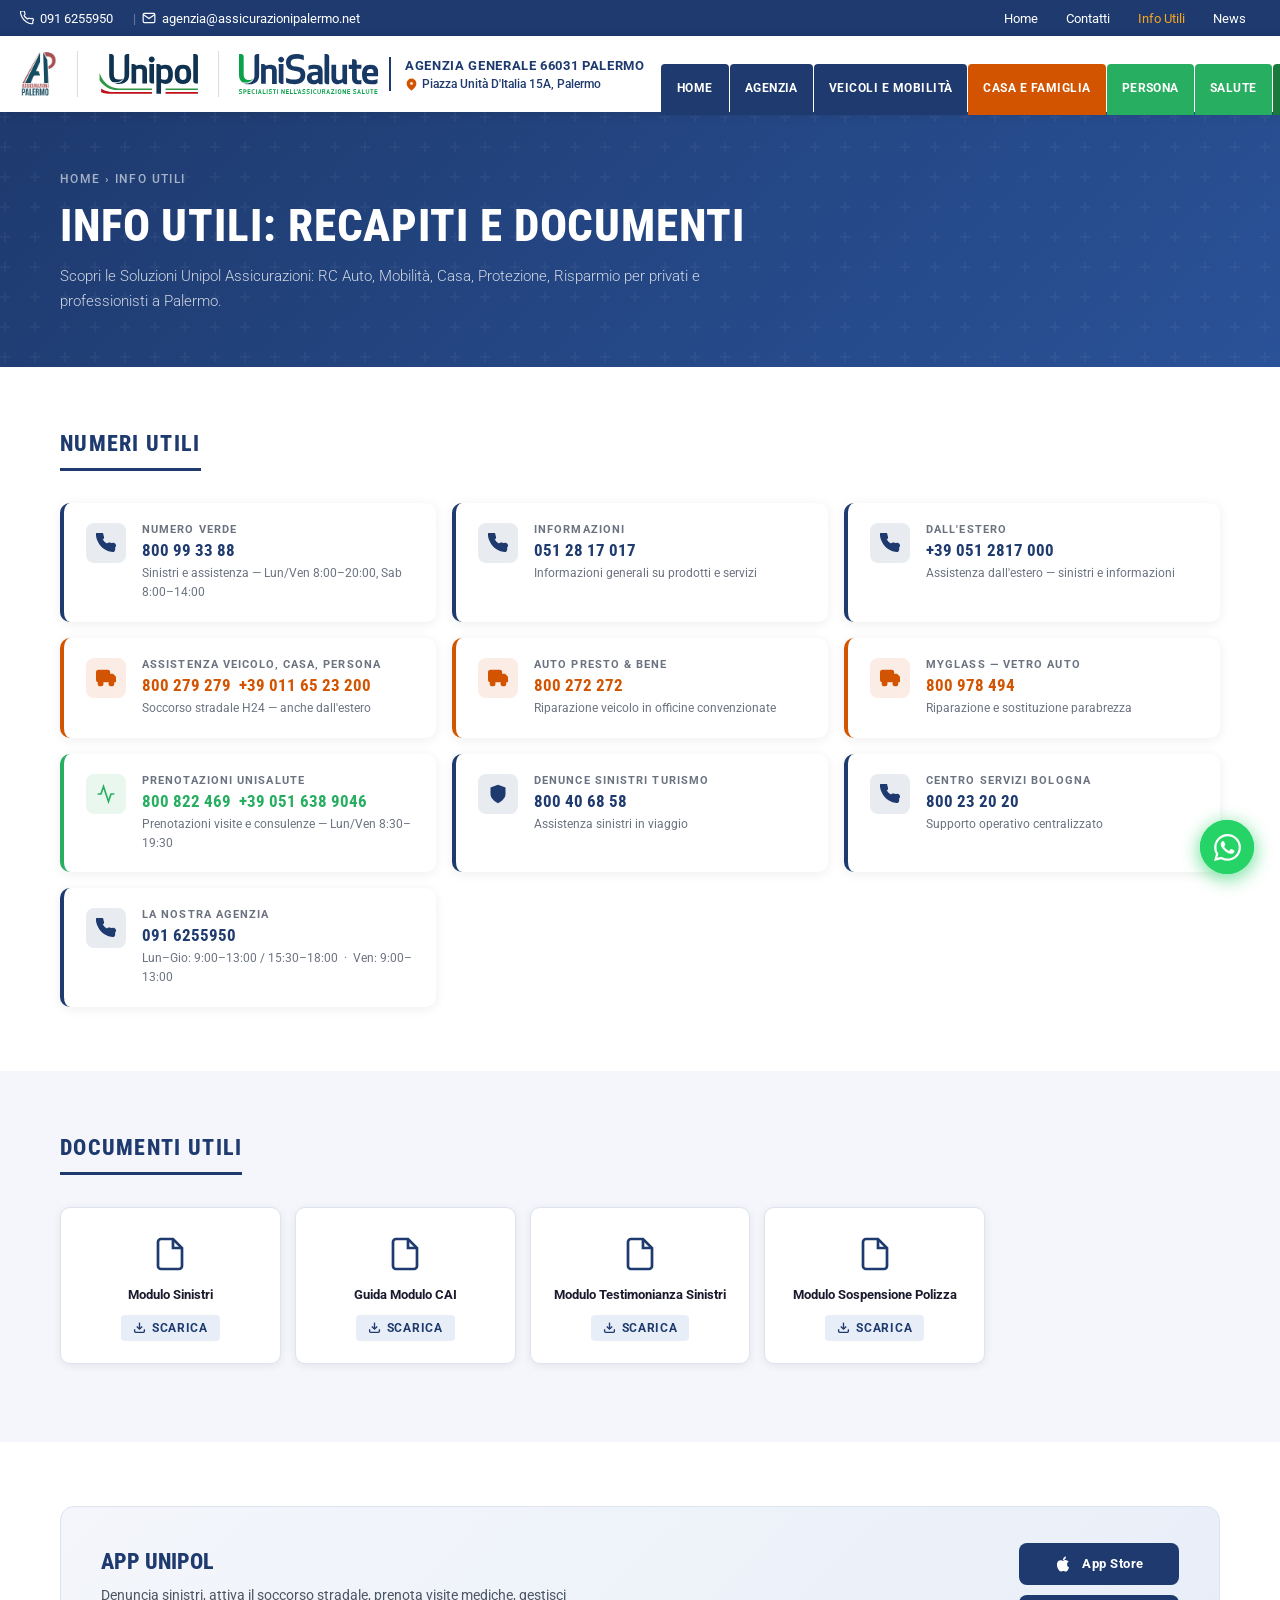
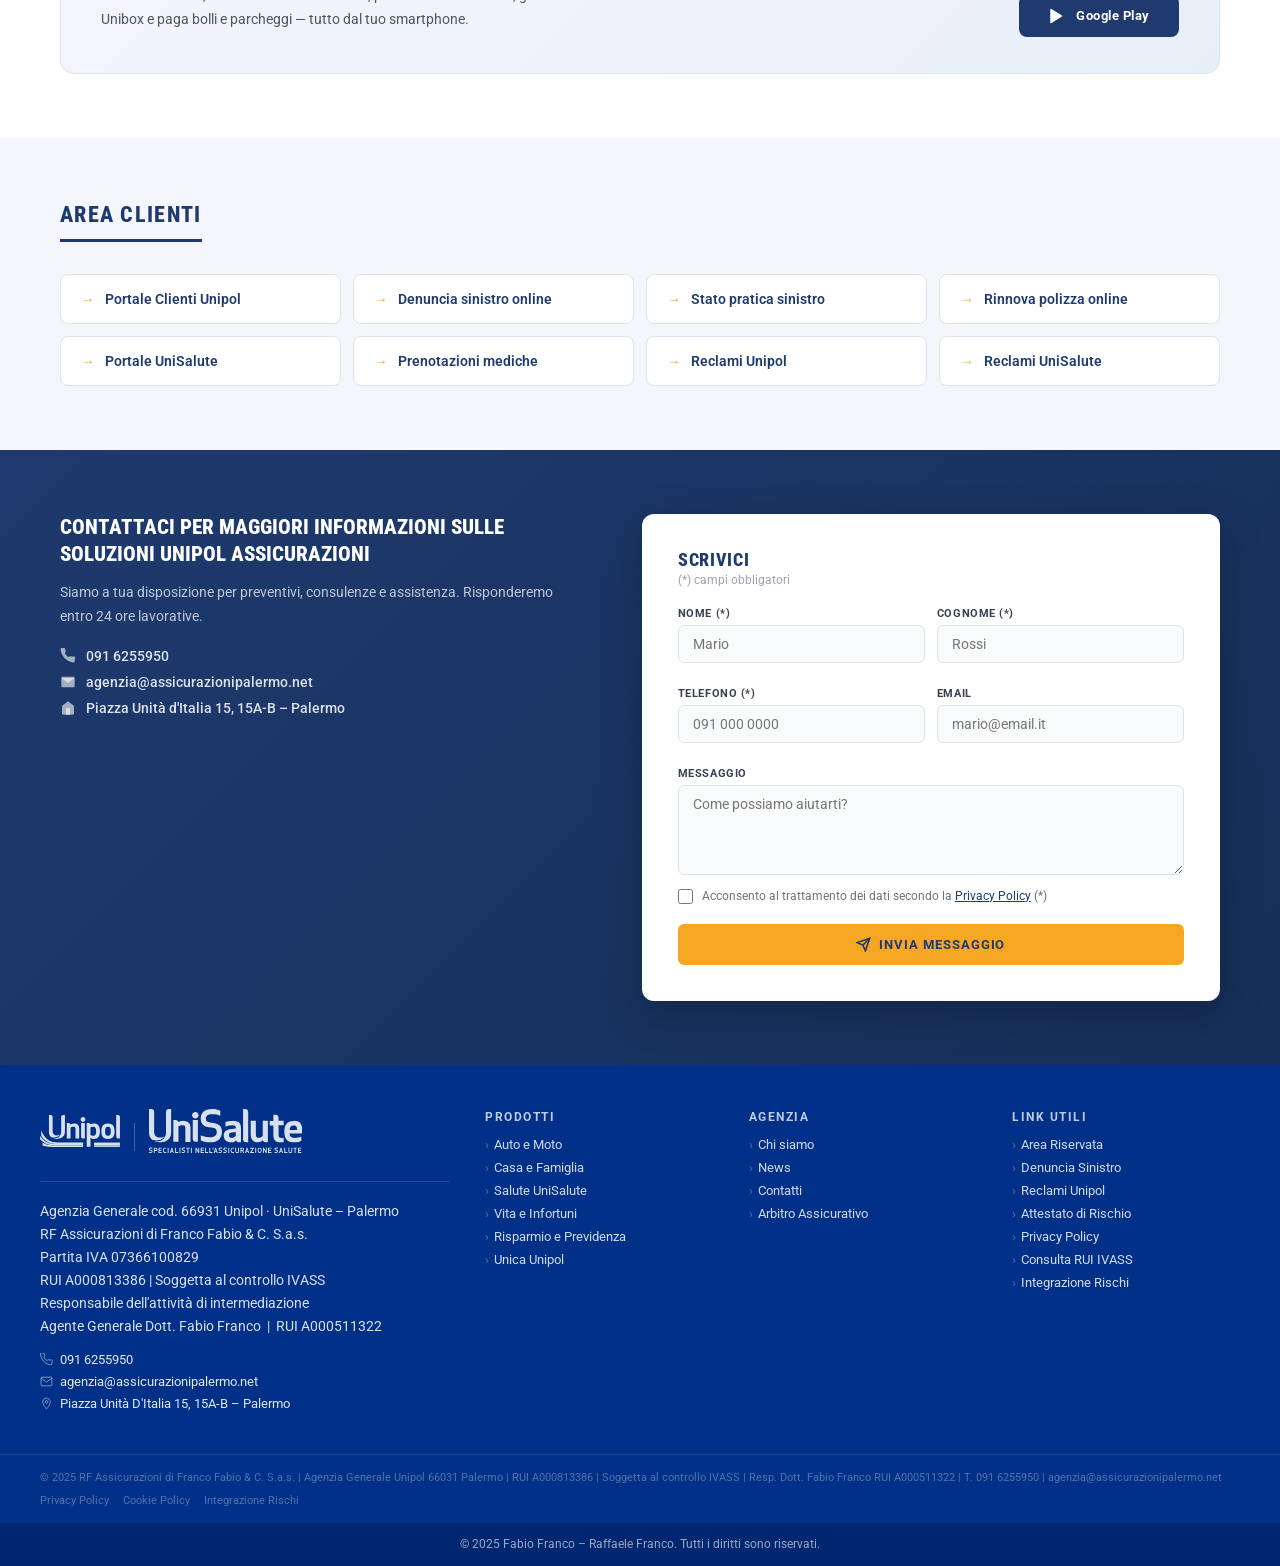
<file: page-info-utili (2).html>
<!DOCTYPE html>
<html lang="it">
<head>
<meta charset="UTF-8">
<meta name="viewport" content="width=device-width, initial-scale=1.0">
<title>Info Utili: Recapiti e Documenti | RF Assicurazioni Palermo</title>
<meta name="description" content="Numeri utili Unipol e UniSalute, moduli sinistri da scaricare, area clienti e contatti diretti dell'agenzia RF Assicurazioni Palermo.">
<link rel="canonical" href="page-info-utili.html">
<link href="https://fonts.googleapis.com/css2?family=Roboto:wght@300;400;500;700&family=Roboto+Condensed:wght@700;800&display=swap" rel="stylesheet">
<link rel="stylesheet" href="assets/css/style.css">
<style>
/* ══ INFO UTILI PAGE ══════════════════════════════════════════════════════ */

/* Hero */
.iu-hero{
  background:linear-gradient(135deg,#1e3a6e 0%,#2a5298 100%);
  padding:60px 0 52px;
  position:relative;
  overflow:hidden;
}
.iu-hero::before{
  content:'';
  position:absolute;inset:0;
  background:url("data:image/svg+xml,%3Csvg width='60' height='60' viewBox='0 0 60 60' xmlns='http://www.w3.org/2000/svg'%3E%3Cg fill='none' fill-rule='evenodd'%3E%3Cg fill='%23ffffff' fill-opacity='0.04'%3E%3Cpath d='M36 34v-4h-2v4h-4v2h4v4h2v-4h4v-2h-4zm0-30V0h-2v4h-4v2h4v4h2V6h4V4h-4zM6 34v-4H4v4H0v2h4v4h2v-4h4v-2H6zM6 4V0H4v4H0v2h4v4h2V6h4V4H6z'/%3E%3C/g%3E%3C/g%3E%3C/svg%3E");
}
.iu-hero-in{
  max-width:1240px;margin:0 auto;padding:0 40px;
  position:relative;z-index:1;
}
.iu-breadcrumb{
  font-size:.72rem;font-weight:500;color:rgba(255,255,255,.6);
  text-transform:uppercase;letter-spacing:.12em;margin-bottom:14px;
}
.iu-breadcrumb a{color:rgba(255,255,255,.6);text-decoration:none}
.iu-breadcrumb a:hover{color:#f5a623}
.iu-hero h1{
  font-family:'Roboto Condensed',sans-serif;
  font-size:clamp(1.8rem,3.5vw,2.8rem);font-weight:800;
  color:#fff;line-height:1.15;margin-bottom:12px;
  text-transform:uppercase;letter-spacing:.02em;
}
.iu-sub{
  font-size:.95rem;color:rgba(255,255,255,.78);
  max-width:640px;line-height:1.7;font-weight:300;
}

/* Section blocks */
.iu-block{
  padding:64px 0;
  background:#fff;
}
.iu-block.alt{
  background:#f4f6fb;
}
.iu-block.dark{
  background:linear-gradient(135deg,#1e3a6e 0%,#162f58 100%);
}
.iu-wrap{
  max-width:1240px;margin:0 auto;padding:0 40px;
}
.iu-stitle{
  font-family:'Roboto Condensed',sans-serif;
  font-size:1.35rem;font-weight:800;
  color:#1e3a6e;text-transform:uppercase;
  letter-spacing:.06em;margin-bottom:32px;
  padding-bottom:12px;
  border-bottom:3px solid #1e3a6e;
  display:inline-block;
}
.iu-block.alt .iu-stitle{color:#1e3a6e;border-color:#1e3a6e}

/* Numeri Utili */
.iu-numeri-cols{
  display:grid;
  grid-template-columns:repeat(auto-fill,minmax(300px,1fr));
  gap:16px;
}
.iu-num-item{
  display:flex;align-items:flex-start;gap:16px;
  background:#fff;border-radius:10px;
  padding:20px 22px;
  box-shadow:0 2px 12px rgba(0,0,0,.07);
  border-left:4px solid #1e3a6e;
  transition:transform .2s,box-shadow .2s;
}
.iu-num-item:hover{
  transform:translateY(-2px);
  box-shadow:0 6px 24px rgba(0,48,135,.14);
}
.iu-ni-blue{border-left-color:#1e3a6e}
.iu-ni-orange{border-left-color:#d35400}
.iu-ni-green{border-left-color:#27ae60}

.iu-block.alt .iu-num-item{background:#fff}

.iu-num-icon{
  width:40px;height:40px;border-radius:8px;
  display:flex;align-items:center;justify-content:center;
  flex-shrink:0;
}
.iu-ni-blue .iu-num-icon{background:rgba(30,58,110,.1)}
.iu-ni-orange .iu-num-icon{background:rgba(211,84,0,.1)}
.iu-ni-green .iu-num-icon{background:rgba(39,174,96,.1)}
.iu-num-icon svg{
  width:20px;height:20px;
  fill:none;stroke-width:2;
}
.iu-ni-blue .iu-num-icon svg{stroke:#1e3a6e;fill:#1e3a6e}
.iu-ni-orange .iu-num-icon svg{stroke:#d35400;fill:#d35400}
.iu-ni-green .iu-num-icon svg{stroke:#27ae60;fill:none;stroke-width:2}

.iu-num-label{
  font-size:.68rem;font-weight:700;
  text-transform:uppercase;letter-spacing:.1em;
  color:#6b7280;margin-bottom:4px;
}
.iu-num-val{
  font-family:'Roboto Condensed',sans-serif;
  font-size:1.05rem;font-weight:700;
  display:flex;flex-wrap:wrap;gap:8px;
  margin-bottom:4px;
}
.iu-num-val a{
  color:#1e3a6e;text-decoration:none;
  transition:color .15s;
}
.iu-num-val a:hover{color:#f5a623}
.iu-ni-orange .iu-num-val a{color:#d35400}
.iu-ni-green .iu-num-val a{color:#27ae60}
.iu-num-desc{
  font-size:.76rem;color:#6b7280;
  line-height:1.55;
}

/* Documenti */
.iu-doc-grid{
  display:grid;
  grid-template-columns:repeat(auto-fill,minmax(220px,1fr));
  gap:14px;
  margin-bottom:14px;
}
.iu-doc-card{
  display:flex;flex-direction:column;align-items:center;
  text-align:center;
  background:#fff;border-radius:10px;
  padding:28px 20px 22px;
  box-shadow:0 2px 10px rgba(0,0,0,.07);
  border:1.5px solid #dde3ef;
  text-decoration:none;
  transition:all .22s;
  gap:10px;
}
.iu-doc-card:hover{
  border-color:#1e3a6e;
  box-shadow:0 6px 24px rgba(30,58,110,.15);
  transform:translateY(-3px);
}
.iu-doc-icon svg{
  width:36px;height:36px;
  fill:none;stroke:#1e3a6e;stroke-width:1.8;
}
.iu-doc-title{
  font-size:.84rem;font-weight:700;
  color:#1a1a2e;line-height:1.4;flex:1;
}
.iu-doc-dl{
  display:inline-flex;align-items:center;gap:6px;
  font-size:.72rem;font-weight:700;
  color:#1e3a6e;text-transform:uppercase;
  letter-spacing:.06em;
  background:#e8eef8;border-radius:4px;
  padding:6px 12px;
  transition:background .2s;
}
.iu-doc-card:hover .iu-doc-dl{
  background:#1e3a6e;color:#fff;
}
.iu-doc-dl svg{
  width:13px;height:13px;
  fill:none;stroke:currentColor;stroke-width:2.5;
}

/* App Unipol */
.iu-app{
  display:flex;align-items:center;justify-content:space-between;
  gap:32px;
  background:linear-gradient(135deg,#f4f6fb,#e8eef8);
  border-radius:14px;padding:36px 40px;
  border:1.5px solid #dde3ef;
}
.iu-app h3{
  font-family:'Roboto Condensed',sans-serif;
  font-size:1.4rem;font-weight:800;
  color:#1e3a6e;text-transform:uppercase;
  margin-bottom:10px;
}
.iu-app p{
  font-size:.88rem;color:#4b5563;
  line-height:1.7;max-width:500px;
}
.iu-app-btns{
  display:flex;flex-direction:column;gap:10px;flex-shrink:0;
}
.iu-app-btn{
  display:inline-flex;align-items:center;gap:10px;
  background:#1e3a6e;color:#fff;
  border-radius:8px;padding:12px 22px;
  text-decoration:none;
  font-weight:700;font-size:.82rem;
  letter-spacing:.04em;
  white-space:nowrap;
  transition:background .2s,transform .15s;
  min-width:160px;
  justify-content:center;
}
.iu-app-btn:hover{background:#162f58;transform:translateY(-1px)}
.iu-app-btn svg{width:18px;height:18px;fill:#fff;flex-shrink:0}

/* Area Clienti links */
.iu-link-grid{
  display:grid;
  grid-template-columns:repeat(auto-fill,minmax(240px,1fr));
  gap:12px;
}
.iu-link-item{
  display:flex;align-items:center;
  background:#fff;border-radius:8px;
  padding:16px 20px;
  font-size:.86rem;font-weight:600;
  color:#1e3a6e;text-decoration:none;
  border:1.5px solid #dde3ef;
  transition:all .2s;
  gap:10px;
}
.iu-link-item::before{
  content:'→';
  font-weight:700;color:#f5a623;
  flex-shrink:0;
}
.iu-link-item:hover{
  border-color:#1e3a6e;
  background:#1e3a6e;
  color:#fff;
}
.iu-link-item:hover::before{color:#f5a623}

/* Form contatti */
.iu-form-wrap{
  display:grid;
  grid-template-columns:1fr 1.1fr;
  gap:56px;align-items:start;
}
.iu-form-info h3{
  font-family:'Roboto Condensed',sans-serif;
  font-size:1.3rem;font-weight:800;
  color:#fff;text-transform:uppercase;
  margin-bottom:12px;line-height:1.3;
}
.iu-form-info p{
  font-size:.88rem;color:rgba(255,255,255,.72);
  line-height:1.72;margin-bottom:20px;
}
.fi-row{
  display:flex;align-items:center;gap:10px;
  margin-bottom:10px;
}
.fi-row svg{
  width:16px;height:16px;
  fill:rgba(255,255,255,.6);flex-shrink:0;
}
.fi-row a{
  font-size:.86rem;color:rgba(255,255,255,.85);
  text-decoration:none;font-weight:500;
}
.fi-row a:hover{color:#f5a623}

.iu-form-box{
  background:#fff;border-radius:12px;
  padding:36px;
  box-shadow:0 12px 40px rgba(0,0,0,.25);
}
.iu-form-box h4{
  font-family:'Roboto Condensed',sans-serif;
  font-size:1.1rem;font-weight:800;
  color:#1e3a6e;text-transform:uppercase;
  letter-spacing:.05em;margin-bottom:3px;
}
.iu-form-sub{
  font-size:.76rem;color:#9ca3af;
  margin-bottom:20px;
}
.iu-cf-row{
  display:grid;grid-template-columns:1fr 1fr;
  gap:12px;margin-bottom:12px;
}
.iu-cf-group{
  display:flex;flex-direction:column;gap:5px;
  margin-bottom:12px;
}
.iu-cf-group label{
  font-size:.7rem;font-weight:700;
  color:#374151;text-transform:uppercase;
  letter-spacing:.05em;
}
.iu-cf-group input,
.iu-cf-group textarea{
  border:1.5px solid #dde3ef;border-radius:6px;
  padding:10px 14px;font-size:.85rem;
  font-family:'Roboto',sans-serif;color:#1a1a2e;
  background:#f9fafb;
  transition:border .2s,background .2s;
  outline:none;
}
.iu-cf-group input:focus,
.iu-cf-group textarea:focus{
  border-color:#1e3a6e;background:#fff;
}
.iu-cf-group textarea{
  resize:vertical;min-height:90px;
}
.iu-cf-privacy{
  display:flex;align-items:flex-start;gap:9px;
  margin-bottom:18px;
  font-size:.76rem;color:#6b7280;line-height:1.55;
}
.iu-cf-privacy input{
  width:15px;height:15px;margin-top:2px;
  accent-color:#1e3a6e;flex-shrink:0;
}
.iu-cf-privacy a{color:#1e3a6e}
.iu-submit{
  width:100%;
  display:flex;align-items:center;justify-content:center;gap:8px;
  background:#f5a623;color:#1e3a6e;
  font-family:'Roboto',sans-serif;font-weight:700;
  font-size:.84rem;text-transform:uppercase;
  letter-spacing:.07em;
  border:none;border-radius:6px;
  padding:13px 24px;cursor:pointer;
  transition:background .2s,transform .15s,box-shadow .2s;
}
.iu-submit:hover{
  background:#e5941e;
  transform:translateY(-1px);
  box-shadow:0 4px 18px rgba(245,166,35,.4);
}
.iu-submit svg{stroke:currentColor;fill:none}

/* ── RESPONSIVE ──────────────────────────────────────────── */
@media(max-width:900px){
  .iu-hero-in{padding:0 20px}
  .iu-wrap{padding:0 20px}
  .iu-block{padding:48px 0}
  .iu-numeri-cols{grid-template-columns:1fr 1fr}
  .iu-form-wrap{grid-template-columns:1fr;gap:32px}
  .iu-app{flex-direction:column;align-items:flex-start;padding:28px 24px}
  .iu-app-btns{flex-direction:row}
}
@media(max-width:600px){
  .iu-hero{padding:40px 0 36px}
  .iu-block{padding:36px 0}
  .iu-numeri-cols{grid-template-columns:1fr}
  .iu-doc-grid{grid-template-columns:1fr 1fr}
  .iu-link-grid{grid-template-columns:1fr}
  .iu-cf-row{grid-template-columns:1fr}
  .iu-app-btns{flex-direction:column}
  .iu-form-box{padding:22px 16px}
}
@media(max-width:400px){
  .iu-doc-grid{grid-template-columns:1fr}
}
</style>
</head>
<body>
<!-- WA FLOAT -->
<a href="https://wa.me/390916255950" class="wa-btn" title="WhatsApp">
  <svg viewBox="0 0 24 24"><path d="M17.472 14.382c-.297-.149-1.758-.867-2.03-.967-.273-.099-.471-.148-.67.15-.197.297-.767.966-.94 1.164-.173.199-.347.223-.644.075-.297-.15-1.255-.463-2.39-1.475-.883-.788-1.48-1.761-1.653-2.059-.173-.297-.018-.458.13-.606.134-.133.298-.347.446-.52.149-.174.198-.298.298-.497.099-.198.05-.371-.025-.52-.075-.149-.669-1.612-.916-2.207-.242-.579-.487-.5-.669-.51-.173-.008-.371-.01-.57-.01-.198 0-.52.074-.792.372-.272.297-1.04 1.016-1.04 2.479 0 1.462 1.065 2.875 1.213 3.074.149.198 2.096 3.2 5.077 4.487.709.306 1.262.489 1.694.625.712.227 1.36.195 1.871.118.571-.085 1.758-.719 2.006-1.413.248-.694.248-1.289.173-1.413-.074-.124-.272-.198-.57-.347m-5.421 7.403h-.004a9.87 9.87 0 01-5.031-1.378l-.361-.214-3.741.982.998-3.648-.235-.374a9.86 9.86 0 01-1.51-5.26c.001-5.45 4.436-9.884 9.888-9.884 2.64 0 5.122 1.03 6.988 2.898a9.825 9.825 0 012.893 6.994c-.003 5.45-4.437 9.884-9.885 9.884m8.413-18.297A11.815 11.815 0 0012.05 0C5.495 0 .16 5.335.157 11.892c0 2.096.547 4.142 1.588 5.945L.057 24l6.305-1.654a11.882 11.882 0 005.683 1.448h.005c6.554 0 11.89-5.335 11.893-11.893a11.821 11.821 0 00-3.48-8.413z"/></svg>
</a>

<!-- ══ TOPBAR ══ -->
<div class="topbar">
  <div class="topbar-in">
    <div class="t-left">
      <a href="tel:+390916255950" class="t-item">
        <svg viewBox="0 0 24 24"><path d="M22 16.92v3a2 2 0 01-2.18 2 19.79 19.79 0 01-8.63-3.07A19.5 19.5 0 013.07 9.81 19.79 19.79 0 01.84 2 2 2 0 012.83 0h3a2 2 0 012 1.72c.127.96.361 1.903.7 2.81a2 2 0 01-.45 2.11L7.09 7.91a16 16 0 006 6l.98-.98a2 2 0 012.11-.45c.907.339 1.85.573 2.81.7A2 2 0 0122 16.92z"/></svg>
        091 6255950
      </a>
      <span class="t-sep-v">|</span>
      <a href="mailto:agenzia@assicurazionipalermo.net" class="t-item">
        <svg viewBox="0 0 24 24"><path d="M4 4h16c1.1 0 2 .9 2 2v12c0 1.1-.9 2-2 2H4c-1.1 0-2-.9-2-2V6c0-1.1.9-2 2-2z"/><polyline points="22,6 12,13 2,6"/></svg>
        agenzia@assicurazionipalermo.net
      </a>
    </div>
            <div class="t-right">
      <a href="index.html">Home</a>
      <a href="index.html#contatti">Contatti</a>
      <a href="page-info-utili.html" style="color:#f5a623!important">Info Utili</a>
      <a href="page-news.html" class="t-btn-solid">News</a>
    </div>
  </div>
</div>

<!-- ══ HEADER ══ -->
<header id="hdr">
  <div class="hdr-in">
    <!-- LOGO GROUP -->
    <div class="logo-group">
      <!-- Logo Assicurazioni Palermo -->
      <!-- logo-link --><a href="index.html" class="logo-main-link" aria-label="Home"><img class="logo-main"
        src="[data-uri]"
        alt="Assicurazioni Palermo"
        onerror="this.style.display='none';document.getElementById('logo-fb').style.display='block'"></a>
      <span id="logo-fb" style="display:none;font-family:'Roboto Condensed',sans-serif;font-weight:700;font-size:1rem;color:#2a5298">Assicurazioni Palermo</span>

      <div class="logo-sep"></div>

      <!-- Logo Unipol (stesso del sito valoreunipol) -->
      <img class="logo-unipol" src="[data-uri]" alt="Unipol">
      
      <div class="logo-sep"></div>

      <!-- Logo UniSalute -->
      <img class="logo-unisalute" src="[data-uri]" alt="UniSalute">
      
      <div class="agenzia-label">
        <strong>Agenzia Generale 66031 Palermo</strong>
        <a href="https://share.google/YKqGY2r3kEYhXg4gZ'Italia+15,+90144+Palermo" target="_blank">
          <svg viewBox="0 0 24 24"><path d="M21 10c0 7-9 13-9 13s-9-6-9-13a9 9 0 0118 0z" fill="#d35400" stroke="#d35400" stroke-width="0"/><circle cx="12" cy="10" r="3" fill="#fff"/></svg>
          Piazza Unità D'Italia 15A, Palermo
        </a>
      </div>
    </div>

    <!-- NAV pulsanti colorati come valoreunipol -->
        <nav class="main-nav" id="main-nav" aria-label="Navigazione principale">
      <a href="index.html" class="nav-agenzia nav-home">Home</a>
      <a href="page-agenzia-(1).html" class="nav-agenzia">Agenzia</a>
      <a href="page-auto-(1).html" class="nav-veicoli">Veicoli e Mobilità</a>
      <a href="page-casa-(1).html" class="nav-casa">Casa e Famiglia</a>
      <a href="page-persona.html" class="nav-persona">Persona</a>
      <a href="page-sanitaria-(1).html" class="nav-salute">Salute</a>
      <a href="page-previdenza.html" class="nav-risparmio">Risparmio e Previdenza</a>
    </nav>
    <div class="ham" onclick="toggleMenu()" id="ham"><span></span><span></span><span></span></div>
  </div>
  <div class="mob-nav" id="mobnav" aria-hidden="true">

  <!-- Header: RF logo + Unipol + UniSalute + chiudi — tutto in una riga bianca -->
  <div class="mnv-head">
    <div class="mnv-logos">
      <a href="index.html" class="mnv-rf-link">
        <img src="[data-uri]" alt="RF Assicurazioni Palermo" class="mnv-rf-logo">
      </a>
      <div class="mnv-sep"></div>
      <img src="[data-uri]" alt="Unipol" class="mnv-logo-img">
      <div class="mnv-sep"></div>
      <img src="[data-uri]" alt="UniSalute" class="mnv-logo-img">
    </div>
    <button class="mnv-close" onclick="closeMenu()" aria-label="Chiudi menu">
      <svg viewBox="0 0 24 24" width="16" height="16" fill="none" stroke="#1e3a6e" stroke-width="2.5"><line x1="18" y1="6" x2="6" y2="18"/><line x1="6" y1="6" x2="18" y2="18"/></svg>
    </button>
  </div>

  <!-- Indirizzo agenzia sotto header -->
  <div class="mnv-address">
    Agenzia Generale 66031 &mdash;
    <a href="https://maps.app.goo.gl/xx2Zg3boCN2ZGbv77" target="_blank" rel="noopener">Piazza Unità d’Italia 15A, Palermo</a>
  </div>

  <!-- Voci menu -->
  <nav class="mnv-links" aria-label="Navigazione">
    <a href="index.html" class="mnv-item">Home <svg viewBox="0 0 24 24" width="13" height="13" fill="none" stroke="rgba(255,255,255,.4)" stroke-width="2"><line x1="5" y1="12" x2="19" y2="12"/><polyline points="12 5 19 12 12 19"/></svg></a>
    <a href="page-agenzia-(1).html" class="mnv-item">Agenzia <svg viewBox="0 0 24 24" width="13" height="13" fill="none" stroke="rgba(255,255,255,.4)" stroke-width="2"><line x1="5" y1="12" x2="19" y2="12"/><polyline points="12 5 19 12 12 19"/></svg></a>
    <a href="page-auto-(1).html" class="mnv-item">Veicoli e Mobilità <svg viewBox="0 0 24 24" width="13" height="13" fill="none" stroke="rgba(255,255,255,.4)" stroke-width="2"><line x1="5" y1="12" x2="19" y2="12"/><polyline points="12 5 19 12 12 19"/></svg></a>
    <a href="page-casa-(1).html" class="mnv-item">Casa e Famiglia <svg viewBox="0 0 24 24" width="13" height="13" fill="none" stroke="rgba(255,255,255,.4)" stroke-width="2"><line x1="5" y1="12" x2="19" y2="12"/><polyline points="12 5 19 12 12 19"/></svg></a>
    <div class="mnv-dropdown">
      <button class="mnv-dropdown-toggle" onclick="toggleDropdown(this)" type="button">
        Persona <svg viewBox="0 0 24 24" width="11" height="11" fill="none" stroke="rgba(255,255,255,.5)" stroke-width="2"><polyline points="6 9 12 15 18 9"/></svg>
      </button>
      <div class="mnv-dropdown-body">
        <a href="page-infortuni-(1).html">Assicurazione Infortuni <svg viewBox="0 0 24 24" width="13" height="13" fill="none" stroke="rgba(255,255,255,.4)" stroke-width="2"><line x1="5" y1="12" x2="19" y2="12"/><polyline points="12 5 19 12 12 19"/></svg></a>
        <a href="page-tcm-(1).html">TCM <svg viewBox="0 0 24 24" width="13" height="13" fill="none" stroke="rgba(255,255,255,.4)" stroke-width="2"><line x1="5" y1="12" x2="19" y2="12"/><polyline points="12 5 19 12 12 19"/></svg></a>
        <a href="page-sanitaria-(1).html">Sanitaria UniSalute <svg viewBox="0 0 24 24" width="13" height="13" fill="none" stroke="rgba(255,255,255,.4)" stroke-width="2"><line x1="5" y1="12" x2="19" y2="12"/><polyline points="12 5 19 12 12 19"/></svg></a>
        <a href="page-ltc.html">LTC Autosufficienza <svg viewBox="0 0 24 24" width="13" height="13" fill="none" stroke="rgba(255,255,255,.4)" stroke-width="2"><line x1="5" y1="12" x2="19" y2="12"/><polyline points="12 5 19 12 12 19"/></svg></a>
      </div>
    </div>
    <a href="page-previdenza.html" class="mnv-item">Risparmio e Previdenza <svg viewBox="0 0 24 24" width="13" height="13" fill="none" stroke="rgba(255,255,255,.4)" stroke-width="2"><line x1="5" y1="12" x2="19" y2="12"/><polyline points="12 5 19 12 12 19"/></svg></a>
    <a href="page-risparmio.html" class="mnv-item">Previdenza Integrativa <svg viewBox="0 0 24 24" width="13" height="13" fill="none" stroke="rgba(255,255,255,.4)" stroke-width="2"><line x1="5" y1="12" x2="19" y2="12"/><polyline points="12 5 19 12 12 19"/></svg></a>
    <a href="page-investimento.html" class="mnv-item">Investimento <svg viewBox="0 0 24 24" width="13" height="13" fill="none" stroke="rgba(255,255,255,.4)" stroke-width="2"><line x1="5" y1="12" x2="19" y2="12"/><polyline points="12 5 19 12 12 19"/></svg></a>
    <a href="page-medici-(1).html" class="mnv-item">Medici <svg viewBox="0 0 24 24" width="13" height="13" fill="none" stroke="rgba(255,255,255,.4)" stroke-width="2"><line x1="5" y1="12" x2="19" y2="12"/><polyline points="12 5 19 12 12 19"/></svg></a>
    <a href="page-info-utili.html" class="mnv-item mnv-active">Info Utili <svg viewBox="0 0 24 24" width="13" height="13" fill="none" stroke="rgba(255,255,255,.4)" stroke-width="2"><line x1="5" y1="12" x2="19" y2="12"/><polyline points="12 5 19 12 12 19"/></svg></a>
    <a href="page-news.html" class="mnv-item">News <svg viewBox="0 0 24 24" width="13" height="13" fill="none" stroke="rgba(255,255,255,.4)" stroke-width="2"><line x1="5" y1="12" x2="19" y2="12"/><polyline points="12 5 19 12 12 19"/></svg></a>
  </nav>

  <!-- Footer CTA -->
  <div class="mnv-foot">
    <div class="mnv-contact">
      <svg viewBox="0 0 24 24" width="13" height="13" fill="none" stroke="rgba(255,255,255,.5)" stroke-width="2"><path d="M22 16.92v3a2 2 0 01-2.18 2 19.79 19.79 0 01-8.63-3.07A19.5 19.5 0 013.07 9.81 19.79 19.79 0 01.84 2 2 2 0 012.83 0h3a2 2 0 012 1.72c.127.96.361 1.903.7 2.81a2 2 0 01-.45 2.11L7.09 7.91a16 16 0 006 6l.98-.98a2 2 0 012.11-.45c.907.339 1.85.573 2.81.7A2 2 0 0122 16.92z"/></svg>
      <a href="tel:+390916255950">091 6255950</a>
    </div>
    <a href="index.html#contatti" class="mnv-cta-btn">Richiedi preventivo</a>
  </div>

</div>
</header>

<!-- HERO -->
<div class="iu-hero">
  <div class="iu-hero-in">
    <div class="iu-breadcrumb"><a href="index.html">Home</a> › Info Utili</div>
    <h1>Info Utili: Recapiti e Documenti</h1>
    <p class="iu-sub">Scopri le Soluzioni Unipol Assicurazioni: RC Auto, Mobilità, Casa, Protezione, Risparmio per privati e professionisti a Palermo.</p>
  </div>
</div>

<!-- NUMERI UTILI -->
<div class="iu-block">
  <div class="iu-wrap">
    <div class="iu-stitle">Numeri Utili</div>
    <div class="iu-numeri-cols">
      <div class="iu-num-item iu-ni-blue">
      <div class="iu-num-icon"><svg viewBox="0 0 24 24"><path d="M22 16.92v3a2 2 0 01-2.18 2 19.79 19.79 0 01-8.63-3.07A19.5 19.5 0 013.07 9.81 19.79 19.79 0 01.84 2 2 2 0 012.83 0h3a2 2 0 012 1.72c.127.96.361 1.903.7 2.81a2 2 0 01-.45 2.11L7.09 7.91a16 16 0 006 6l.98-.98a2 2 0 012.11-.45c.907.339 1.85.573 2.81.7A2 2 0 0122 16.92z"/></svg></div>
      <div>
        <div class="iu-num-label">Numero Verde</div>
        <div class="iu-num-val"><a href="tel:800993388">800 99 33 88</a></div>
        <div class="iu-num-desc">Sinistri e assistenza — Lun/Ven 8:00–20:00, Sab 8:00–14:00</div>
      </div>
    </div>
      <div class="iu-num-item iu-ni-blue">
      <div class="iu-num-icon"><svg viewBox="0 0 24 24"><path d="M22 16.92v3a2 2 0 01-2.18 2 19.79 19.79 0 01-8.63-3.07A19.5 19.5 0 013.07 9.81 19.79 19.79 0 01.84 2 2 2 0 012.83 0h3a2 2 0 012 1.72c.127.96.361 1.903.7 2.81a2 2 0 01-.45 2.11L7.09 7.91a16 16 0 006 6l.98-.98a2 2 0 012.11-.45c.907.339 1.85.573 2.81.7A2 2 0 0122 16.92z"/></svg></div>
      <div>
        <div class="iu-num-label">Informazioni</div>
        <div class="iu-num-val"><a href="tel:0512817017">051 28 17 017</a></div>
        <div class="iu-num-desc">Informazioni generali su prodotti e servizi</div>
      </div>
    </div>
      <div class="iu-num-item iu-ni-blue">
      <div class="iu-num-icon"><svg viewBox="0 0 24 24"><path d="M22 16.92v3a2 2 0 01-2.18 2 19.79 19.79 0 01-8.63-3.07A19.5 19.5 0 013.07 9.81 19.79 19.79 0 01.84 2 2 2 0 012.83 0h3a2 2 0 012 1.72c.127.96.361 1.903.7 2.81a2 2 0 01-.45 2.11L7.09 7.91a16 16 0 006 6l.98-.98a2 2 0 012.11-.45c.907.339 1.85.573 2.81.7A2 2 0 0122 16.92z"/></svg></div>
      <div>
        <div class="iu-num-label">Dall'Estero</div>
        <div class="iu-num-val"><a href="tel:+390512817000">+39 051 2817 000</a></div>
        <div class="iu-num-desc">Assistenza dall'estero — sinistri e informazioni</div>
      </div>
    </div>
      <div class="iu-num-item iu-ni-orange">
      <div class="iu-num-icon"><svg viewBox="0 0 24 24"><rect x="1" y="3" width="15" height="13" rx="2"/><path d="M16 8h4l3 3v5h-7V8z"/><circle cx="5.5" cy="18.5" r="2.5"/><circle cx="18.5" cy="18.5" r="2.5"/></svg></div>
      <div>
        <div class="iu-num-label">Assistenza Veicolo, Casa, Persona</div>
        <div class="iu-num-val"><a href="tel:800279279">800 279 279</a><a href="tel:+390116523200">+39 011 65 23 200</a></div>
        <div class="iu-num-desc">Soccorso stradale H24 — anche dall'estero</div>
      </div>
    </div>
      <div class="iu-num-item iu-ni-orange">
      <div class="iu-num-icon"><svg viewBox="0 0 24 24"><rect x="1" y="3" width="15" height="13" rx="2"/><path d="M16 8h4l3 3v5h-7V8z"/><circle cx="5.5" cy="18.5" r="2.5"/><circle cx="18.5" cy="18.5" r="2.5"/></svg></div>
      <div>
        <div class="iu-num-label">Auto Presto &amp; Bene</div>
        <div class="iu-num-val"><a href="tel:800272272">800 272 272</a></div>
        <div class="iu-num-desc">Riparazione veicolo in officine convenzionate</div>
      </div>
    </div>
      <div class="iu-num-item iu-ni-orange">
      <div class="iu-num-icon"><svg viewBox="0 0 24 24"><rect x="1" y="3" width="15" height="13" rx="2"/><path d="M16 8h4l3 3v5h-7V8z"/><circle cx="5.5" cy="18.5" r="2.5"/><circle cx="18.5" cy="18.5" r="2.5"/></svg></div>
      <div>
        <div class="iu-num-label">MyGlass — Vetro Auto</div>
        <div class="iu-num-val"><a href="tel:800978494">800 978 494</a></div>
        <div class="iu-num-desc">Riparazione e sostituzione parabrezza</div>
      </div>
    </div>
      <div class="iu-num-item iu-ni-green">
      <div class="iu-num-icon"><svg viewBox="0 0 24 24"><path d="M22 12h-4l-3 9L9 3l-3 9H2"/></svg></div>
      <div>
        <div class="iu-num-label">Prenotazioni UniSalute</div>
        <div class="iu-num-val"><a href="tel:800822469">800 822 469</a><a href="tel:+390516389046">+39 051 638 9046</a></div>
        <div class="iu-num-desc">Prenotazioni visite e consulenze — Lun/Ven 8:30–19:30</div>
      </div>
    </div>
      <div class="iu-num-item iu-ni-blue">
      <div class="iu-num-icon"><svg viewBox="0 0 24 24"><path d="M12 22s8-4 8-10V5l-8-3-8 3v7c0 6 8 10 8 10z"/></svg></div>
      <div>
        <div class="iu-num-label">Denunce Sinistri Turismo</div>
        <div class="iu-num-val"><a href="tel:800406858">800 40 68 58</a></div>
        <div class="iu-num-desc">Assistenza sinistri in viaggio</div>
      </div>
    </div>
      <div class="iu-num-item iu-ni-blue">
      <div class="iu-num-icon"><svg viewBox="0 0 24 24"><path d="M22 16.92v3a2 2 0 01-2.18 2 19.79 19.79 0 01-8.63-3.07A19.5 19.5 0 013.07 9.81 19.79 19.79 0 01.84 2 2 2 0 012.83 0h3a2 2 0 012 1.72c.127.96.361 1.903.7 2.81a2 2 0 01-.45 2.11L7.09 7.91a16 16 0 006 6l.98-.98a2 2 0 012.11-.45c.907.339 1.85.573 2.81.7A2 2 0 0122 16.92z"/></svg></div>
      <div>
        <div class="iu-num-label">Centro Servizi Bologna</div>
        <div class="iu-num-val"><a href="tel:800232020">800 23 20 20</a></div>
        <div class="iu-num-desc">Supporto operativo centralizzato</div>
      </div>
    </div>
      <div class="iu-num-item iu-ni-blue">
      <div class="iu-num-icon"><svg viewBox="0 0 24 24"><path d="M22 16.92v3a2 2 0 01-2.18 2 19.79 19.79 0 01-8.63-3.07A19.5 19.5 0 013.07 9.81 19.79 19.79 0 01.84 2 2 2 0 012.83 0h3a2 2 0 012 1.72c.127.96.361 1.903.7 2.81a2 2 0 01-.45 2.11L7.09 7.91a16 16 0 006 6l.98-.98a2 2 0 012.11-.45c.907.339 1.85.573 2.81.7A2 2 0 0122 16.92z"/></svg></div>
      <div>
        <div class="iu-num-label">La Nostra Agenzia</div>
        <div class="iu-num-val"><a href="tel:+390916255950">091 6255950</a></div>
        <div class="iu-num-desc">Lun–Gio: 9:00–13:00 / 15:30–18:00 &nbsp;·&nbsp; Ven: 9:00–13:00</div>
      </div>
    </div>
    </div>
  </div>
</div>

<!-- DOCUMENTI UTILI -->
<div class="iu-block alt">
  <div class="iu-wrap">
    <div class="iu-stitle">Documenti Utili</div>
    <div class="iu-doc-grid">
      <a href="assets/docs/modulo-sinistri.pdf" target="_blank" rel="noopener" download class="iu-doc-card">
      <div class="iu-doc-icon"><svg viewBox="0 0 24 24"><path d="M14 2H6a2 2 0 00-2 2v16a2 2 0 002 2h12a2 2 0 002-2V8z"/><polyline points="14 2 14 8 20 8"/></svg></div>
      <div class="iu-doc-title">Modulo Sinistri</div>
      <span class="iu-doc-dl"><svg viewBox="0 0 24 24"><path d="M21 15v4a2 2 0 01-2 2H5a2 2 0 01-2-2v-4"/><polyline points="7 10 12 15 17 10"/><line x1="12" y1="15" x2="12" y2="3"/></svg> Scarica</span>
    </a>
      <a href="assets/docs/modulo-cai.pdf" target="_blank" rel="noopener" download class="iu-doc-card">
      <div class="iu-doc-icon"><svg viewBox="0 0 24 24"><path d="M14 2H6a2 2 0 00-2 2v16a2 2 0 002 2h12a2 2 0 002-2V8z"/><polyline points="14 2 14 8 20 8"/></svg></div>
      <div class="iu-doc-title">Guida Modulo CAI</div>
      <span class="iu-doc-dl"><svg viewBox="0 0 24 24"><path d="M21 15v4a2 2 0 01-2 2H5a2 2 0 01-2-2v-4"/><polyline points="7 10 12 15 17 10"/><line x1="12" y1="15" x2="12" y2="3"/></svg> Scarica</span>
    </a>
      <a href="assets/docs/testimonianza-sinistri.pdf" target="_blank" rel="noopener" download class="iu-doc-card">
      <div class="iu-doc-icon"><svg viewBox="0 0 24 24"><path d="M14 2H6a2 2 0 00-2 2v16a2 2 0 002 2h12a2 2 0 002-2V8z"/><polyline points="14 2 14 8 20 8"/></svg></div>
      <div class="iu-doc-title">Modulo Testimonianza Sinistri</div>
      <span class="iu-doc-dl"><svg viewBox="0 0 24 24"><path d="M21 15v4a2 2 0 01-2 2H5a2 2 0 01-2-2v-4"/><polyline points="7 10 12 15 17 10"/><line x1="12" y1="15" x2="12" y2="3"/></svg> Scarica</span>
    </a>
      <a href="assets/docs/sospensione-polizza.pdf" target="_blank" rel="noopener" download class="iu-doc-card">
      <div class="iu-doc-icon"><svg viewBox="0 0 24 24"><path d="M14 2H6a2 2 0 00-2 2v16a2 2 0 002 2h12a2 2 0 002-2V8z"/><polyline points="14 2 14 8 20 8"/></svg></div>
      <div class="iu-doc-title">Modulo Sospensione Polizza</div>
      <span class="iu-doc-dl"><svg viewBox="0 0 24 24"><path d="M21 15v4a2 2 0 01-2 2H5a2 2 0 01-2-2v-4"/><polyline points="7 10 12 15 17 10"/><line x1="12" y1="15" x2="12" y2="3"/></svg> Scarica</span>
    </a>
    </div>
    
  </div>
</div>

<!-- APP UNIPOL -->
<div class="iu-block">
  <div class="iu-wrap">
    <div class="iu-app">
      <div>
        <h3>App Unipol</h3>
        <p>Denuncia sinistri, attiva il soccorso stradale, prenota visite mediche, gestisci Unibox e paga bolli e parcheggi — tutto dal tuo smartphone.</p>
      </div>
      <div class="iu-app-btns">
        <a href="https://apps.apple.com/it/app/unipol/id568841560" target="_blank" rel="noopener" class="iu-app-btn">
          <svg viewBox="0 0 24 24"><path d="M18.71 19.5c-.83 1.24-1.71 2.45-3.05 2.47-1.34.03-1.77-.79-3.29-.79-1.53 0-2 .77-3.27.82-1.31.05-2.3-1.32-3.14-2.53C4.25 17 2.94 12.45 4.7 9.39c.87-1.52 2.43-2.48 4.12-2.51 1.28-.02 2.5.87 3.29.87.78 0 2.26-1.07 3.8-.91.65.03 2.47.26 3.64 1.98-.09.06-2.17 1.28-2.15 3.81.03 3.02 2.65 4.03 2.68 4.04-.03.07-.42 1.44-1.38 2.83M13 3.5c.73-.83 1.94-1.46 2.94-1.5.13 1.17-.34 2.35-1.04 3.19-.69.85-1.83 1.51-2.95 1.42-.15-1.15.41-2.35 1.05-3.11z"/></svg>
          App Store
        </a>
        <a href="https://play.google.com/store/apps/details?id=it.unipol.app" target="_blank" rel="noopener" class="iu-app-btn">
          <svg viewBox="0 0 24 24"><path d="M3 20.5v-17c0-.83.94-1.3 1.6-.8l14 8.5c.6.37.6 1.23 0 1.6l-14 8.5c-.66.5-1.6.03-1.6-.8z"/></svg>
          Google Play
        </a>
      </div>
    </div>
  </div>
</div>

<!-- AREA CLIENTI -->
<div class="iu-block alt">
  <div class="iu-wrap">
    <div class="iu-stitle">Area Clienti</div>
    <div class="iu-link-grid">
      <a href="https://www.unipol.it/area-riservata/" target="_blank" rel="noopener" class="iu-link-item">Portale Clienti Unipol</a>
      <a href="https://www.unipol.it/denuncia-sinistri/" target="_blank" rel="noopener" class="iu-link-item">Denuncia sinistro online</a>
      <a href="https://www.unipol.it/sinistri/" target="_blank" rel="noopener" class="iu-link-item">Stato pratica sinistro</a>
      <a href="https://www.unipol.it/rinnova/" target="_blank" rel="noopener" class="iu-link-item">Rinnova polizza online</a>
      <a href="https://www.unisalute.it/area-clienti/" target="_blank" rel="noopener" class="iu-link-item">Portale UniSalute</a>
      <a href="https://www.unisalute.it/prenotazioni/" target="_blank" rel="noopener" class="iu-link-item">Prenotazioni mediche</a>
      <a href="https://www.unipol.it/reclami/" target="_blank" rel="noopener" class="iu-link-item">Reclami Unipol</a>
      <a href="https://www.unisalute.it/reclami/" target="_blank" rel="noopener" class="iu-link-item">Reclami UniSalute</a>
    </div>
  </div>
</div>

<!-- FORM CONTATTI su sfondo blu -->
<div class="iu-block dark">
  <div class="iu-wrap">
    <div class="iu-form-wrap">
      <div class="iu-form-info">
        <h3>Contattaci per maggiori informazioni sulle Soluzioni Unipol Assicurazioni</h3>
        <p>Siamo a tua disposizione per preventivi, consulenze e assistenza. Risponderemo entro 24 ore lavorative.</p>
        <div class="fi-row"><svg viewBox="0 0 24 24"><path d="M22 16.92v3a2 2 0 01-2.18 2 19.79 19.79 0 01-8.63-3.07A19.5 19.5 0 013.07 9.81 19.79 19.79 0 01.84 2 2 2 0 012.83 0h3a2 2 0 012 1.72c.127.96.361 1.903.7 2.81a2 2 0 01-.45 2.11L7.09 7.91a16 16 0 006 6l.98-.98a2 2 0 012.11-.45c.907.339 1.85.573 2.81.7A2 2 0 0122 16.92z"/></svg> <a href="tel:+390916255950">091 6255950</a></div>
        <div class="fi-row"><svg viewBox="0 0 24 24"><path d="M4 4h16c1.1 0 2 .9 2 2v12c0 1.1-.9 2-2 2H4c-1.1 0-2-.9-2-2V6c0-1.1.9-2 2-2z"/><polyline points="22,6 12,13 2,6"/></svg> <a href="mailto:agenzia@assicurazionipalermo.net">agenzia@assicurazionipalermo.net</a></div>
        <div class="fi-row"><svg viewBox="0 0 24 24"><path d="M3 9l9-7 9 7v11a2 2 0 01-2 2H5a2 2 0 01-2-2z"/><polyline points="9 22 9 12 15 12 15 22"/></svg> <a href="https://maps.app.goo.gl/xx2Zg3boCN2ZGbv77" target="_blank">Piazza Unità d'Italia 15, 15A-B – Palermo</a></div>
        <div style="margin-top:20px;border-radius:10px;overflow:hidden">
          <iframe src="https://maps.app.goo.gl/xx2Zg3boCN2ZGbv77&output=embed" width="100%" height="180" style="border:0;display:block" allowfullscreen loading="lazy" referrerpolicy="no-referrer-when-downgrade" title="Mappa RF Assicurazioni"></iframe>
        </div>
      </div>
      <div class="iu-form-box">
        <h4>Scrivici</h4>
        <p class="iu-form-sub">(*) campi obbligatori</p>
        <form action="https://formspree.io/f/mzdowjyn" method="POST">
          
          
          
          <div class="iu-cf-row">
            <div class="iu-cf-group"><label>Nome (*)</label><input type="text" name="Nome" placeholder="Mario" required></div>
            <div class="iu-cf-group"><label>Cognome (*)</label><input type="text" name="Cognome" placeholder="Rossi" required></div>
          </div>
          <div class="iu-cf-row">
            <div class="iu-cf-group"><label>Telefono (*)</label><input type="tel" name="Telefono" placeholder="091 000 0000" required></div>
            <div class="iu-cf-group"><label>Email</label><input type="email" name="Email" placeholder="mario@email.it"></div>
          </div>
          <div class="iu-cf-group"><label>Messaggio</label><textarea name="Messaggio" placeholder="Come possiamo aiutarti?"></textarea></div>
          <div class="iu-cf-privacy">
            <input type="checkbox" id="priv_iu" name="privacy" required>
            <label for="priv_iu">Acconsento al trattamento dei dati secondo la <a href="page-privacy.html" target="_blank">Privacy Policy</a> (*)</label>
          </div>
          <button type="submit" class="iu-submit">
            <svg viewBox="0 0 24 24" width="15" height="15" stroke="currentColor" fill="none" stroke-width="2.5"><line x1="22" y1="2" x2="11" y2="13"/><polygon points="22 2 15 22 11 13 2 9 22 2"/></svg>
            Invia messaggio
          </button>
        </form>
      </div>
    </div>
  </div>
</div>

<footer>
  <div class="footer-grid">
    <div class="fb">
      <div class="footer-logo-group" style="display:flex;align-items:center;gap:14px;margin-bottom:18px;padding-bottom:16px;border-bottom:1px solid rgba(255,255,255,.15)">
        <img src="[data-uri]" alt="Unipol" style="height:32px;width:auto;object-fit:contain;display:block">
        <div style="width:1px;height:28px;background:rgba(255,255,255,.25)"></div>
        <img src="[data-uri]" alt="UniSalute" style="height:44px;width:auto;object-fit:contain">
      </div>
      <p class="fd">Agenzia Generale cod. 66931 Unipol · UniSalute – Palermo<br>
RF Assicurazioni di Franco Fabio &amp; C. S.a.s.<br>
Partita IVA 07366100829<br>
RUI A000813386 | Soggetta al controllo IVASS<br>
Responsabile dell&apos;attività di intermediazione<br>
Agente Generale Dott. Fabio Franco &nbsp;|&nbsp; RUI A000511322</p>
      <div class="fb-contacts">
        <a href="tel:+390916255950"><svg viewBox="0 0 24 24"><path d="M22 16.92v3a2 2 0 01-2.18 2 19.79 19.79 0 01-8.63-3.07A19.5 19.5 0 013.07 9.81 19.79 19.79 0 01.84 2 2 2 0 012.83 0h3a2 2 0 012 1.72c.127.96.361 1.903.7 2.81a2 2 0 01-.45 2.11L7.09 7.91a16 16 0 006 6l.98-.98a2 2 0 012.11-.45c.907.339 1.85.573 2.81.7A2 2 0 0122 16.92z"/></svg>091 6255950</a>
        <a href="mailto:agenzia@assicurazionipalermo.net"><svg viewBox="0 0 24 24"><path d="M4 4h16c1.1 0 2 .9 2 2v12c0 1.1-.9 2-2 2H4c-1.1 0-2-.9-2-2V6c0-1.1.9-2 2-2z"/><polyline points="22,6 12,13 2,6"/></svg>agenzia@assicurazionipalermo.net</a>
        <a href="https://share.google/YKqGY2r3kEYhXg4gZ'Italia+15,+90144+Palermo" target="_blank"><svg viewBox="0 0 24 24" fill="currentColor" stroke="none"><path d="M12 2C8.13 2 5 5.13 5 9c0 5.25 7 13 7 13s7-7.75 7-13c0-3.87-3.13-7-7-7zm0 9.5c-1.38 0-2.5-1.12-2.5-2.5s1.12-2.5 2.5-2.5 2.5 1.12 2.5 2.5-1.12 2.5-2.5 2.5z"/></svg>Piazza Unità D'Italia 15, 15A-B – Palermo</a>
      </div>
    </div>
    <div class="fc">
      <h5>Prodotti</h5>
      <ul>
        <li><a href="page-auto-(1).html">Auto e Moto</a></li>
        <li><a href="page-casa-(1).html">Casa e Famiglia</a></li>
        <li><a href="page-sanitaria-(1).html">Salute UniSalute</a></li>
        <li><a href="page-previdenza.html">Vita e Infortuni</a></li>
        <li><a href="page-previdenza.html">Risparmio e Previdenza</a></li>
        <li><a href="page-auto-(1).html">Unica Unipol</a></li>
      </ul>
    </div>
    <div class="fc">
      <h5>Agenzia</h5>
      <ul>
        <li><a href="page-agenzia-(1).html">Chi siamo</a></li>
        <li><a href="page-news.html">News</a></li>
        <li><a href="index.html#contatti">Contatti</a></li>
        <li><a href="page-legale.html">Arbitro Assicurativo</a></li>
      </ul>
    </div>
    <div class="fc">
      <h5>Link Utili</h5>
      <ul>
        <li><a href="https://www.unipol.it/myportal/area_riservata/home">Area Riservata</a></li>
        <li><a href="https://www.unipolsai.it/denuncia-sinistri">Denuncia Sinistro</a></li>
        <li><a href="https://www.unipolsai.it/servizio-clienti/reclami">Reclami Unipol</a></li>
        <li><a href="https://www.unipol.it/tpdweb/attestato-di-rischio">Attestato di Rischio</a></li>
        <li><a href="page-privacy.html">Privacy Policy</a></li>
        <li><a href="https://www.ivass.it/consumatori/rui/index.html">Consulta RUI IVASS</a></li>
        <li><a href="index.html">Integrazione Rischi</a></li>
      </ul>
    </div>
  </div>
  <div class="footer-bot">
    <div class="footer-bot-in">
      <span>© 2025 RF Assicurazioni di Franco Fabio &amp; C. S.a.s. | Agenzia Generale Unipol 66031 Palermo | RUI A000813386 | Soggetta al controllo IVASS | Resp. Dott. Fabio Franco RUI A000511322 | T. <a href="tel:+390916255950">091 6255950</a> | <a href="mailto:agenzia@assicurazionipalermo.net">agenzia@assicurazionipalermo.net</a></span>
      <div class="flinks">
        <a href="page-privacy.html">Privacy Policy</a>
        <a href="#">Cookie Policy</a>
        <a href="index.html">Integrazione Rischi</a>
      </div>
    </div>
  </div>
  

  <div class="footer-firma">
    <p>© 2025 Fabio Franco – Raffaele Franco. Tutti i diritti sono riservati.</p>
  </div>
</footer>
<a href="https://wa.me/390916255950" class="wa-btn" title="WhatsApp">
  <svg viewBox="0 0 24 24"><path d="M17.472 14.382c-.297-.149-1.758-.867-2.03-.967-.273-.099-.471-.148-.67.15-.197.297-.767.966-.94 1.164-.173.199-.347.223-.644.075-.297-.15-1.255-.463-2.39-1.475-.883-.788-1.48-1.761-1.653-2.059-.173-.297-.018-.458.13-.606.134-.133.298-.347.446-.52.149-.174.198-.298.298-.497.099-.198.05-.371-.025-.52-.075-.149-.669-1.612-.916-2.207-.242-.579-.487-.5-.669-.51-.173-.008-.371-.01-.57-.01-.198 0-.52.074-.792.372-.272.297-1.04 1.016-1.04 2.479 0 1.462 1.065 2.875 1.213 3.074.149.198 2.096 3.2 5.077 4.487.709.306 1.262.489 1.694.625.712.227 1.36.195 1.871.118.571-.085 1.758-.719 2.006-1.413.248-.694.248-1.289.173-1.413-.074-.124-.272-.198-.57-.347m-5.421 7.403h-.004a9.87 9.87 0 01-5.031-1.378l-.361-.214-3.741.982.998-3.648-.235-.374a9.86 9.86 0 01-1.51-5.26c.001-5.45 4.436-9.884 9.888-9.884 2.64 0 5.122 1.03 6.988 2.898a9.825 9.825 0 012.893 6.994c-.003 5.45-4.437 9.884-9.885 9.884m8.413-18.297A11.815 11.815 0 0012.05 0C5.495 0 .16 5.335.157 11.892c0 2.096.547 4.142 1.588 5.945L.057 24l6.305-1.654a11.882 11.882 0 005.683 1.448h.005c6.554 0 11.89-5.335 11.893-11.893a11.821 11.821 0 00-3.48-8.413z"/></svg>
</a>
<script src="assets/js/main.js" defer></script>
</body>
</html>
</file>
<file: assets/css/style.css>
/* === FIX OVERFLOW MOBILE - UNICA MODIFICA === */
html,body{overflow-x:hidden}
*{box-sizing:border-box}
section,div,header,main,footer{max-width:100%}
img{max-width:100%;height:auto}
/* === END FIX === */

*,*::before,*::after{box-sizing:border-box;margin:0;padding:0}
:root{
  --blu:#003087;
  --blu-dark:#002070;
  --blu-light:#e8eef8;
  --rosso:#E30613;
  --gold:#F5A800;
  --white:#fff;
  --gray-light:#f4f6fb;
  --gray:#6b7280;
  --border:#dde3ef;
  --text:#1a1a2e;
}
html{scroll-behavior:smooth}
body{font-family:'Roboto',sans-serif;color:var(--text);background:var(--white);overflow-x:hidden}

/* ══════════════════════════════
   TOPBAR  (identico a valoreunipol — blu #1e3a6e)
══════════════════════════════ */
.topbar{background:#1e3a6e;padding:0}
.topbar-in{max-width:100%;padding:0 20px;display:flex;justify-content:space-between;align-items:center;height:36px}
.t-left{display:flex;align-items:center;gap:0;flex-wrap:wrap}
.t-item{display:flex;align-items:center;gap:6px;font-size:.8rem;color:#fff;font-weight:400;text-decoration:none;padding:0 14px 0 0;font-family:'Roboto',sans-serif}
.t-item svg{width:14px;height:14px;flex-shrink:0;stroke:#fff;fill:none;stroke-width:2}
.t-item:hover{color:#cde}
.t-sep-v{color:rgba(255,255,255,.35);font-size:.8rem;padding:0 6px}
.t-right{display:flex;align-items:center;gap:0}
.t-right a{font-size:.8rem;color:#fff;text-decoration:none;font-weight:400;padding:0 14px;height:36px;display:flex;align-items:center;transition:background .15s;font-family:'Roboto',sans-serif}
.t-right a:hover{background:rgba(255,255,255,.12)}
.t-right a.t-green{background:#27ae60;font-weight:700;letter-spacing:.02em}
.t-right a.t-green:hover{background:#219a52}

/* ══════════════════════════════
   HEADER (identico a valoreunipol)
══════════════════════════════ */
header{background:var(--white);position:sticky;top:0;z-index:300;
  border-bottom:none;
  box-shadow:0 2px 10px rgba(0,0,0,.12)}
.hdr-in{max-width:100%;padding:0 20px;display:flex;align-items:center;justify-content:space-between;height:76px;gap:16px}

/* Logo group */
.logo-group{display:flex;align-items:center;gap:10px;flex-shrink:0}
.logo-main{height:50px;object-fit:contain;display:block}
.logo-sep{width:1px;height:46px;background:#ddd;margin:0 10px}
.logo-unipol{height:40px;width:auto;object-fit:contain;display:block}
.logo-unisalute{height:40px;width:auto;object-fit:contain;display:block}
.agenzia-label{display:flex;flex-direction:column;justify-content:center;padding-left:14px;border-left:2px solid #1e3a6e}
.agenzia-label strong{font-size:.82rem;font-weight:700;color:#1e3a6e;text-transform:uppercase;letter-spacing:.05em;line-height:1.4;font-family:'Roboto',sans-serif}
.agenzia-label a{font-size:.76rem;color:#1e3a6e;font-weight:500;font-family:'Roboto',sans-serif;margin-top:2px;text-decoration:none;display:flex;align-items:center;gap:4px}
.agenzia-label a:hover{text-decoration:underline}
.agenzia-label a svg{width:13px;height:13px;stroke:#d35400;fill:#d35400;flex-shrink:0}

/* Nav — pulsanti colorati con linguetta-tab sotto connessa allo slider */
.main-nav{display:flex;align-items:flex-end;gap:1px;flex-shrink:0;height:76px;padding-bottom:0}
.main-nav a{
  display:flex;align-items:center;justify-content:center;
  padding:0 15px;
  height:48px;
  font-size:.74rem;font-weight:700;
  text-transform:uppercase;letter-spacing:.04em;
  color:#fff;text-decoration:none;
  border-radius:4px 4px 0 0;
  white-space:nowrap;
  font-family:'Roboto',sans-serif;
  transition:filter .18s, height .18s;
  position:relative;
}
.main-nav a:hover{filter:brightness(1.1);height:52px}
.main-nav a::after{
  content:'';
  position:absolute;
  bottom:-3px;
  left:0; right:0;
  height:6px;
  background:inherit;
  z-index:1;
}
/* colori pulsanti esatti come valoreunipol */
.nav-agenzia   {background:#1e3a6e}
.nav-veicoli   {background:#1e3a6e}
.nav-casa      {background:#d35400}
.nav-persona   {background:#27ae60}
.nav-salute    {background:#27ae60}
.nav-risparmio {background:#1a7a3c}

.ham:hover{background:#2a5298}

/* ══════════════════════════════
   SLIDER
══════════════════════════════ */
.slider{position:relative;width:100%;height:500px;overflow:hidden;background:var(--blu-dark)}
.slide{position:absolute;inset:0;opacity:0;transition:opacity .9s ease}
.slide.active{opacity:1;z-index:2}
.slide-img{width:100%;height:100%;object-fit:cover;object-position:center}
.slide-overlay{position:absolute;inset:0;background:linear-gradient(to right,rgba(0,30,100,.78) 0%,rgba(0,30,100,.45) 55%,rgba(0,0,0,.08) 100%)}
.slide-content{position:absolute;left:0;top:0;bottom:0;width:52%;display:flex;flex-direction:column;justify-content:center;padding:60px 64px;z-index:3}
.slide-tag{font-size:.72rem;font-weight:700;text-transform:uppercase;letter-spacing:.16em;color:rgba(255,255,255,.72);margin-bottom:10px}
.slide h2{font-family:'Roboto Condensed',sans-serif;font-size:clamp(1.7rem,2.8vw,2.6rem);font-weight:700;color:#fff;line-height:1.2;margin-bottom:14px}
.slide h2 em{color:var(--gold);font-style:normal}
.slide-desc{font-size:.88rem;color:rgba(255,255,255,.82);line-height:1.72;margin-bottom:26px;font-weight:300}
.slide-desc strong{color:#fff;font-weight:600;display:block}
.slide-desc i{font-style:normal;display:block;color:rgba(255,255,255,.7);padding-left:10px;border-left:2px solid rgba(255,255,255,.25);margin-top:6px}
.btn-slide{display:inline-flex;align-items:center;gap:8px;background:#f5a623;color:#1e3a6e;font-weight:700;font-size:.8rem;text-transform:uppercase;letter-spacing:.07em;padding:12px 24px;border-radius:3px;text-decoration:none;transition:all .22s;align-self:flex-start;border:2px solid var(--blu)}
.btn-slide:hover{background:var(--blu-dark);border-color:var(--blu-dark);transform:translateY(-1px);box-shadow:0 5px 18px rgba(0,48,135,.4)}
.btn-slide svg{width:15px;height:15px;flex-shrink:0}

/* Slider controls */
.s-dots{position:absolute;bottom:22px;left:64px;z-index:10;display:flex;gap:8px}
.s-dot{width:8px;height:8px;border-radius:50%;background:rgba(255,255,255,.35);border:none;cursor:pointer;padding:0;transition:all .3s}
.s-dot.active{background:#fff;width:24px;border-radius:4px}
.s-arrow{position:absolute;top:50%;transform:translateY(-50%);z-index:10;width:42px;height:42px;background:rgba(255,255,255,.12);border:1.5px solid rgba(255,255,255,.3);border-radius:2px;cursor:pointer;display:flex;align-items:center;justify-content:center;transition:all .2s}
.s-arrow:hover{background:rgba(255,255,255,.25)}
.s-arrow svg{width:18px;height:18px;stroke:#fff;fill:none;stroke-width:2.5}
.s-prev{left:16px}
.s-next{right:16px}

/* ══════════════════════════════
   CITY BANNER
══════════════════════════════ */
.city-banner{position:relative;height:320px;overflow:hidden;background:#1e3a6e}
.city-banner img{width:100%;height:100%;object-fit:cover;object-position:center 55%;display:block}
.city-ov{display:none}
.city-text{
  position:absolute;inset:0;
  display:flex;flex-direction:column;
  justify-content:center;align-items:center;
  text-align:center;
  padding:0 40px;
}
.city-box{
  background:rgba(30,50,80,.58);
  backdrop-filter:blur(2px);
  padding:28px 52px;
  border-radius:4px;
  max-width:780px;
}
.city-text h2{
  font-family:'Roboto Condensed',sans-serif;
  font-size:clamp(1.2rem,2.2vw,1.75rem);
  font-weight:800;color:#fff;
  line-height:1.25;margin-bottom:10px;
  text-transform:uppercase;letter-spacing:.04em;
}
.city-text p{
  font-size:.95rem;color:rgba(255,255,255,.92);
  line-height:1.6;font-weight:500;
  text-align:center;
}

/* ══════════════════════════════
   SEZIONI PRODOTTI (6 card slider-style)
══════════════════════════════ */
.prodotti{background:var(--white);padding:56px 0}
.prodotti-in{max-width:1240px;margin:0 auto;padding:0 20px}
.prodotti-grid{display:grid;grid-template-columns:repeat(3,1fr);gap:0;border:1px solid var(--border);border-radius:6px;overflow:hidden}
.prod-card{display:flex;flex-direction:column;border-right:1px solid var(--border);border-bottom:1px solid var(--border);text-decoration:none;background:var(--white);transition:all .25s;position:relative;overflow:hidden}
.prod-card:nth-child(3n){border-right:none}
.prod-card:nth-child(4),.prod-card:nth-child(5),.prod-card:nth-child(6){border-bottom:none}
.prod-card:hover{background:var(--gray-light);z-index:2;box-shadow:0 4px 24px rgba(0,48,135,.12)}
.prod-card-img{height:200px;overflow:hidden;position:relative}
.prod-card-img img{width:100%;height:100%;object-fit:cover;transition:transform .5s ease;display:block}
.prod-card:hover .prod-card-img img{transform:scale(1.06)}
.prod-card-img-ov{position:absolute;inset:0;background:linear-gradient(to bottom,rgba(0,30,100,.05) 40%,rgba(0,30,100,.55) 100%)}
.prod-card-body{padding:22px 24px;flex:1;display:flex;flex-direction:column}
.prod-card-body h3{font-family:'Roboto Condensed',sans-serif;font-size:1.05rem;font-weight:700;color:var(--blu);margin-bottom:8px;text-transform:uppercase;letter-spacing:.03em}
.prod-card-body p{font-size:.82rem;color:var(--gray);line-height:1.65;flex:1}
.prod-card-cta{display:inline-flex;align-items:center;gap:7px;margin-top:16px;font-size:.78rem;font-weight:700;color:var(--blu);text-transform:uppercase;letter-spacing:.06em;transition:gap .2s}
.prod-card-cta svg{width:14px;height:14px;stroke:var(--blu);fill:none;stroke-width:2.5;transition:transform .2s}
.prod-card:hover .prod-card-cta{gap:11px}
.prod-card:hover .prod-card-cta svg{transform:translateX(2px)}

/* Fallback gradient bg for card images */
.bg-auto{background:linear-gradient(135deg,#0d2e5e,#1a5cb0)}
.bg-casa{background:linear-gradient(135deg,#0e4f5e,#1a8090)}
.bg-infortuni{background:linear-gradient(135deg,#5a1000,#c04010)}
.bg-salute{background:linear-gradient(135deg,#0f5e3b,#1a8f5a)}
.bg-medici{background:linear-gradient(135deg,#6b0f1a,#b01030)}
.bg-vita{background:linear-gradient(135deg,#2d0060,#6010a0)}

/* ══════════════════════════════
   CONTATTI SECTION
══════════════════════════════ */
.cont-section{background:var(--gray-light);padding:60px 0;border-top:1px solid var(--border)}
.cont-in{max-width:1240px;margin:0 auto;padding:0 20px;display:grid;grid-template-columns:1fr 1fr;gap:48px;align-items:stretch}

/* Left info panel */
.info-panel{}
.info-panel h2{font-family:'Roboto Condensed',sans-serif;font-size:1.4rem;font-weight:700;color:var(--blu);text-transform:uppercase;letter-spacing:.04em;margin-bottom:6px}
.info-panel .sub{font-size:.88rem;color:var(--gray);line-height:1.65;margin-bottom:22px;font-weight:300}
.info-rows{display:flex;flex-direction:column;gap:12px;margin-bottom:24px}
.info-row{display:flex;align-items:center;gap:11px;font-size:.85rem}
.info-row svg{width:18px;height:18px;stroke:var(--blu);fill:none;stroke-width:2;flex-shrink:0}
.info-row a{color:var(--blu);font-weight:600;text-decoration:none}
.info-row a:hover{text-decoration:underline}
.info-row span{color:var(--text)}

.orari{background:var(--white);border-radius:6px;padding:20px 22px;border:1px solid var(--border);margin-bottom:20px}
.orari h4{font-size:.75rem;font-weight:700;text-transform:uppercase;letter-spacing:.1em;color:var(--blu);margin-bottom:12px;display:flex;align-items:center;gap:7px}
.orari h4 svg{width:15px;height:15px;stroke:var(--blu);fill:none}
.orari-row{display:flex;justify-content:space-between;padding:8px 0;border-bottom:1px solid #f0f3f9;font-size:.82rem}
.orari-row:last-child{border:none;padding-bottom:0}
.orari-day{color:var(--gray)}
.orari-time{font-weight:600;color:var(--text)}
.orari-closed{color:#dc2626!important}

.map-wrap{border-radius:6px;overflow:hidden;border:1px solid var(--border)}
.map-wrap iframe{display:block;width:100%;height:200px;border:0}

/* Form panel */
.form-panel{background:#1e3a6e;border-radius:8px;padding:32px;box-shadow:0 8px 32px rgba(0,0,0,.2);display:flex;flex-direction:column}
.form-panel h3{font-family:'Roboto Condensed',sans-serif;font-size:1.15rem;font-weight:700;color:#fff;text-transform:uppercase;letter-spacing:.06em;margin-bottom:4px}
.form-panel .form-sub{font-size:.8rem;color:rgba(255,255,255,.65);margin-bottom:22px}
.form-panel .req{color:var(--gold)}
.f-row{display:grid;grid-template-columns:1fr 1fr;gap:12px}
.fg{margin-bottom:13px}
.fg label{display:block;font-size:.7rem;font-weight:700;text-transform:uppercase;letter-spacing:.07em;color:rgba(255,255,255,.7);margin-bottom:5px}
.fg input,.fg select,.fg textarea{width:100%;padding:10px 14px;border:1.5px solid rgba(255,255,255,.2);border-radius:4px;background:rgba(255,255,255,.1);color:#fff;font-family:'Roboto',sans-serif;font-size:.86rem;outline:none;transition:border-color .2s}
.fg input::placeholder,.fg textarea::placeholder{color:rgba(255,255,255,.45)}
.fg input:focus,.fg select:focus,.fg textarea:focus{border-color:rgba(255,255,255,.6);background:rgba(255,255,255,.15)}
.fg select{color:#fff;cursor:pointer}
.fg select option{color:var(--text);background:#fff}
.fg textarea{resize:vertical}
.privacy-row{display:flex;gap:9px;align-items:flex-start;margin-bottom:16px}
.privacy-row input[type=checkbox]{margin-top:3px;flex-shrink:0;accent-color:var(--gold)}
.privacy-row label{font-size:.75rem;color:rgba(255,255,255,.65);line-height:1.55}
.privacy-row a{color:var(--gold)}
.btn-form{background:var(--gold);color:var(--blu-dark);font-family:'Roboto',sans-serif;font-weight:700;font-size:.85rem;text-transform:uppercase;letter-spacing:.06em;padding:13px 28px;border:none;border-radius:4px;cursor:pointer;transition:all .22s;display:flex;align-items:center;gap:8px}
.btn-form:hover{background:#ffbc20;transform:translateY(-1px);box-shadow:0 5px 18px rgba(245,168,0,.4)}
.succ{display:none;background:rgba(255,255,255,.15);color:#fff;border-radius:4px;padding:13px;text-align:center;font-weight:600;font-size:.86rem;margin-top:12px;border:1px solid rgba(255,255,255,.3)}

/* ══════════════════════════════
   UNISALUTE PROMO
══════════════════════════════ */
.unisalute-promo{background:var(--white);padding:56px 0;border-top:1px solid var(--border)}
.up-in{max-width:1240px;margin:0 auto;padding:0 20px;display:grid;grid-template-columns:1fr 1fr;gap:56px;align-items:center}
.up-img{border-radius:6px;overflow:hidden;position:relative}
.up-img img{width:100%;height:360px;object-fit:cover;display:block}
.up-img::after{content:'';position:absolute;inset:0;background:linear-gradient(135deg,rgba(15,94,59,.25) 0%,transparent 55%)}
.up-content{}
.up-label{display:inline-block;background:var(--blu);color:#fff;font-size:.68rem;font-weight:700;text-transform:uppercase;letter-spacing:.12em;padding:5px 12px;border-radius:2px;margin-bottom:14px}
.up-content h2{font-family:'Roboto Condensed',sans-serif;font-size:clamp(1.4rem,2.2vw,1.9rem);font-weight:700;color:var(--blu);line-height:1.25;margin-bottom:12px}
.up-content p{font-size:.88rem;color:var(--gray);line-height:1.72;margin-bottom:20px;font-weight:300}
.up-list{list-style:none;display:flex;flex-direction:column;gap:9px;margin-bottom:24px}
.up-list li{display:flex;align-items:center;gap:9px;font-size:.84rem;color:var(--text)}
.up-list li::before{content:'';width:18px;height:18px;flex-shrink:0;border-radius:50%;background:#18A558;background-image:url("data:image/svg+xml,%3Csvg xmlns='http://www.w3.org/2000/svg' viewBox='0 0 24 24' fill='none' stroke='white' stroke-width='3'%3E%3Cpath d='M20 6L9 17l-5-5'/%3E%3C/svg%3E");background-size:68%;background-position:center;background-repeat:no-repeat}
.btn-blue{display:inline-flex;align-items:center;gap:8px;background:var(--blu);color:#fff;font-weight:700;font-size:.8rem;text-transform:uppercase;letter-spacing:.07em;padding:12px 24px;border-radius:3px;text-decoration:none;transition:all .22s}
.btn-blue:hover{background:var(--blu-dark);transform:translateY(-1px);box-shadow:0 5px 18px rgba(0,48,135,.35)}
.btn-blue svg{width:15px;height:15px;stroke:#fff;fill:none;stroke-width:2.5}

/* ══════════════════════════════
   ASSICURIAMO IL TUO MONDO
══════════════════════════════ */
.mondo{background:var(--gray-light);padding:52px 0;border-top:1px solid var(--border)}
.mondo-in{max-width:1240px;margin:0 auto;padding:0 20px}
.mondo-in h2{font-family:'Roboto Condensed',sans-serif;font-size:1.25rem;font-weight:700;text-transform:uppercase;letter-spacing:.06em;color:var(--blu);text-align:center;margin-bottom:32px}
.mondo-grid{display:grid;grid-template-columns:repeat(5,1fr);gap:14px}
.mondo-card{display:flex;flex-direction:column;text-decoration:none;border-radius:6px;overflow:hidden;border:1px solid var(--border);background:var(--white);transition:all .25s}
.mondo-card:hover{transform:translateY(-4px);box-shadow:0 8px 24px rgba(0,48,135,.12);border-color:var(--blu)}
.mondo-card img{width:100%;height:150px;object-fit:cover;display:block}
.mondo-card-fb{width:100%;height:150px;display:flex;align-items:center;justify-content:center}
.mondo-card-fb svg{width:52px;height:52px}
.mondo-card span{display:block;padding:10px 10px 12px;font-family:'Roboto Condensed',sans-serif;font-size:.78rem;font-weight:700;text-transform:uppercase;letter-spacing:.05em;color:var(--blu);text-align:center}

/* ══════════════════════════════
   LINK UTILI
══════════════════════════════ */
.link-utili{background:var(--white);padding:48px 0;border-top:1px solid var(--border)}
.lu-in{max-width:1240px;margin:0 auto;padding:0 20px}
.lu-in h2{font-family:'Roboto Condensed',sans-serif;font-size:1.1rem;font-weight:700;text-transform:uppercase;letter-spacing:.08em;color:var(--blu);margin-bottom:22px}
.lu-grid{display:grid;grid-template-columns:repeat(5,1fr);gap:14px}
.lu-card{text-decoration:none;border-radius:8px;overflow:hidden;border:1px solid var(--border);background:var(--white);transition:all .25s;display:flex;flex-direction:column}
.lu-card:hover{transform:translateY(-4px);box-shadow:0 8px 24px rgba(0,48,135,.12);border-color:#1e3a6e}
.lu-card-img{width:100%;height:120px;object-fit:cover;display:block;flex-shrink:0}
.lu-card-fb{width:100%;height:120px;background:linear-gradient(135deg,#1e3a6e,#2e5bb0);display:flex;align-items:center;justify-content:center;flex-shrink:0}
.lu-card-fb svg{width:40px;height:40px;stroke:#fff;fill:none;stroke-width:1.8}
.lu-card-label{display:block;padding:10px 12px 13px;font-family:'Roboto Condensed',sans-serif;font-size:.75rem;font-weight:700;text-transform:uppercase;letter-spacing:.05em;color:var(--text);text-align:center;line-height:1.3}

/* ══════════════════════════════
   FOOTER
══════════════════════════════ */
footer{background:var(--blu);padding:44px 0 0}
.footer-grid{max-width:1240px;margin:0 auto;padding:0 20px;display:grid;grid-template-columns:1.8fr 1fr 1fr 1fr;gap:36px;margin-bottom:36px}
.fb img{height:36px;object-fit:contain;filter:brightness(0) invert(1);opacity:.85;margin-bottom:12px;display:block}
.fb-name{font-size:.9rem;font-weight:700;color:#fff;margin-bottom:12px}
.fb p{font-size:.85rem;color:rgba(255,255,255,.85);line-height:1.7;margin-bottom:14px}
.fb-contacts a{display:flex;align-items:center;gap:7px;font-size:.84rem;color:rgba(255,255,255,.88);text-decoration:none;margin-bottom:7px;transition:color .2s}
.fb-contacts a:hover{color:#fff}
.fb-contacts svg{width:13px;height:13px;stroke:currentColor;fill:none;flex-shrink:0}
.fc h5{font-size:.78rem;font-weight:700;text-transform:uppercase;letter-spacing:.12em;color:rgba(255,255,255,.75);margin-bottom:13px}
.fc ul{list-style:none;display:flex;flex-direction:column;gap:8px}
.fc ul a{font-size:.84rem;color:rgba(255,255,255,.82);text-decoration:none;transition:color .2s;display:flex;align-items:center;gap:5px}
.fc ul a::before{content:'›';color:rgba(255,255,255,.3)}
.fc ul a:hover{color:#fff}
.footer-bot{border-top:1px solid rgba(255,255,255,.1);padding:16px 0}
.footer-bot-in{max-width:1240px;margin:0 auto;padding:0 20px;display:flex;justify-content:space-between;align-items:center;flex-wrap:wrap;gap:10px;font-size:.7rem;color:rgba(255,255,255,.32)}
.footer-bot-in a{color:rgba(255,255,255,.32);text-decoration:none;transition:color .2s}
.footer-bot-in a:hover{color:#fff}
.flinks{display:flex;gap:14px}
.footer-legal{background:rgba(0,0,0,.18);padding:10px 0}

.footer-firma{background:rgba(0,0,0,.18);padding:12px 0;text-align:center}
.footer-firma p{font-size:.78rem;color:rgba(255,255,255,.6);line-height:1.5;max-width:900px;margin:0 auto;padding:0 20px}
.footer-legal-UNUSED p{max-width:1240px;margin:0 auto;padding:0 20px;font-size:.67rem;color:rgba(255,255,255,.22);line-height:1.55;text-align:center}

/* ══════════════════════════════
   WA FLOAT
══════════════════════════════ */
.wa-btn{position:fixed;bottom:26px;right:26px;z-index:1000;width:54px;height:54px;border-radius:50%;background:#25D366;display:flex;align-items:center;justify-content:center;text-decoration:none;box-shadow:0 4px 18px rgba(37,211,102,.4);animation:wapulse 2.2s infinite}
.wa-btn svg{width:27px;height:27px;fill:#fff}
.wa-btn:hover{transform:scale(1.1)}
@keyframes wapulse{0%,100%{box-shadow:0 4px 18px rgba(37,211,102,.4)}50%{box-shadow:0 4px 26px rgba(37,211,102,.65),0 0 0 8px rgba(37,211,102,.1)}}

/* ══════════════════════════════
   REVEAL
══════════════════════════════ */
.reveal{opacity:0;transform:translateY(18px);transition:opacity .6s ease,transform .6s ease}
.reveal.vis{opacity:1;transform:translateY(0)}
.d1{transition-delay:.1s}.d2{transition-delay:.2s}.d3{transition-delay:.3s}

@media(max-width:1100px){
  .main-nav a{padding:0 10px;font-size:.72rem}
  .agenzia-label{display:none}
}
@media(max-width:900px){.main-nav{display:none!important}.agenzia-label{display:none}
  .hdr-in{height:62px}
  .prodotti-grid{grid-template-columns:repeat(2,1fr)}
  .prod-card:nth-child(2n){border-right:none}
  .prod-card:nth-child(3){border-right:1px solid var(--border)}
  .up-in,.cont-in{grid-template-columns:1fr;gap:32px}
  .mondo-grid{grid-template-columns:repeat(3,1fr)}
  .lu-grid{grid-template-columns:repeat(3,1fr)}
  .footer-grid{grid-template-columns:1fr 1fr;gap:24px}
  .slider{height:380px}
  .slide-content{width:80%;padding:40px 32px}
  .city-banner{height:220px}
}
@media(max-width:600px){
  .prodotti-grid{grid-template-columns:1fr}
  .prod-card{border-right:none}
  .mondo-grid{grid-template-columns:repeat(2,1fr)}
  .lu-grid{grid-template-columns:repeat(2,1fr)}
  .footer-grid{grid-template-columns:1fr}
  .slider{height:300px}
  .slide-content{padding:28px 22px;width:95%}
  .t-left{display:none}
  .city-banner{height:180px}
  .city-text h2{font-size:1.1rem}
  .f-row{grid-template-columns:1fr}
}

/* ══ MONDO ICON GRID ══ */
.mondo-icon-grid{display:flex;justify-content:center;gap:32px;flex-wrap:wrap}
.mondo-icon-card{display:flex;flex-direction:column;align-items:center;gap:10px;text-decoration:none;transition:transform .2s}
.mondo-icon-card:hover{transform:translateY(-4px)}
.mondo-icon-box{width:90px;height:90px;border-radius:10px;display:flex;align-items:center;justify-content:center;transition:filter .2s}
.mondo-icon-card:hover .mondo-icon-box{filter:brightness(1.12)}
.mondo-icon-box svg{width:54px;height:54px}
.mondo-icon-card span{font-family:'Roboto Condensed',sans-serif;font-size:.82rem;font-weight:700;text-transform:uppercase;letter-spacing:.08em;text-align:center}

/* ══ LINK UTILI ICON GRID ══ */
.lu-icon-grid{display:flex;justify-content:center;gap:20px;flex-wrap:wrap}
.lu-icon-card{display:flex;flex-direction:column;align-items:center;gap:12px;text-decoration:none;transition:transform .2s;min-width:140px}
.lu-icon-card:hover{transform:translateY(-4px)}
.lu-icon-box{width:110px;height:110px;background:#1e3a6e;border-radius:12px;display:flex;align-items:center;justify-content:center;transition:filter .2s;box-shadow:0 4px 14px rgba(30,58,110,.2)}
.lu-icon-card:hover .lu-icon-box{filter:brightness(1.15);box-shadow:0 6px 20px rgba(30,58,110,.35)}
.lu-icon-box svg{width:52px;height:52px}
.lu-icon-card span{font-family:'Roboto Condensed',sans-serif;font-size:.75rem;font-weight:700;text-transform:uppercase;letter-spacing:.07em;color:#1a1a2e;text-align:center;line-height:1.3}

/* ══ INFO STRIP ══ */
.info-strip{background:#1e3a6e;padding:28px 0;border-top:3px solid #d35400}
.info-strip-in{max-width:1240px;margin:0 auto;padding:0 20px;text-align:center}
.info-strip-in h2{font-family:'Roboto Condensed',sans-serif;font-size:1.65rem;font-weight:700;color:#fff;text-transform:uppercase;letter-spacing:.06em;margin-bottom:8px}
.info-strip-in p{font-size:.92rem;color:rgba(255,255,255,.82);font-weight:300;line-height:1.6}

/* ══════════════════════════════
   MOBILE RESPONSIVE
══════════════════════════════ */
@media(max-width:480px){
  .topbar-in{padding:0 12px}
  .t-item{font-size:.7rem;gap:4px}
  .hdr-in{height:58px;padding:0 12px;gap:8px}
  .logo-main{height:36px}
  .agenzia-label{display:none}
  .slider{height:260px}
  .slide-content{padding:20px 18px;width:100%}
  .slide h2{font-size:1.2rem;margin-bottom:8px}
  .slide-tag{font-size:.62rem;margin-bottom:6px}
  .slide-desc{font-size:.76rem;margin-bottom:14px}
  .btn-slide{font-size:.72rem;padding:9px 16px}
  .s-arrow{display:flex!important;width:32px;height:32px;background:rgba(255,255,255,.15);border-color:rgba(255,255,255,.25)}
  .s-dots{display:none!important}
  .info-strip{padding:18px 0}
  .info-strip-in h2{font-size:1rem}
  .info-strip-in p{font-size:.8rem}
  .prodotti{padding:40px 0}
  .prodotti-grid{grid-template-columns:1fr}
  .prod-card:nth-child(2n){border-right:1px solid var(--border)}
  .prod-card .prod-card-img{height:160px}
  .cont-in{grid-template-columns:1fr;gap:24px}
  .form-panel{padding:20px}
  .f-row{grid-template-columns:1fr}
  .map-wrap iframe{height:180px}
  .up-in{grid-template-columns:1fr;gap:24px}
  .up-img{order:2}
  .up-content{order:1}
  .mondo-grid,.mondo-icon-grid{gap:14px}
  .mondo-icon-box{width:70px;height:70px}
  .mondo-icon-box svg{width:40px;height:40px}
  .mondo-icon-card span{font-size:.7rem}
  .lu-icon-grid{gap:12px}
  .lu-icon-box{width:85px;height:85px}
  .lu-icon-box svg{width:38px;height:38px}
  .lu-icon-card span{font-size:.65rem;min-width:100px}
  footer{padding:36px 0 0}
  .footer-grid{grid-template-columns:1fr;gap:20px}
  .footer-bot-in{flex-direction:column;gap:8px;font-size:.68rem}
  .wa-btn{width:48px;height:48px;bottom:18px;right:18px}
  .wa-btn svg{width:24px;height:24px}
  .city-banner{height:140px}
  .slide-desc i{display:block;padding-left:0;border:none;margin:3px 0}
}
@media(min-width:481px) and (max-width:768px){
  .slider{height:320px}
  .slide-content{width:88%;padding:30px 28px}
  .slide h2{font-size:1.5rem}
  .prodotti-grid{grid-template-columns:1fr 1fr}
  .agenzia-label{display:none}
  .cont-in{grid-template-columns:1fr;gap:28px}
  .up-in{grid-template-columns:1fr;gap:28px}
  .up-img{order:2}
  .up-content{order:1}
  .info-strip-in h2{font-size:1.1rem}
  .lu-icon-grid{gap:12px}
  .lu-icon-box{width:95px;height:95px}
}
  .s-dots{display:none!important}
/* Smooth slide-desc bullets */
.slide-desc i{
  font-style:normal;display:flex;align-items:center;gap:6px;
  color:rgba(255,255,255,.82);padding-left:0;border-left:none;margin:5px 0;
}
.slide-desc i::before{
  content:'';width:6px;height:6px;border-radius:50%;
  background:rgba(255,255,255,.6);flex-shrink:0;
}
.logo-unipol{height:40px;width:auto;object-fit:contain;display:block;flex-shrink:0}

/* ══ PAGE HERO ══ */
.page-hero{position:relative;height:420px;overflow:hidden;background:#1e3a6e;display:flex;align-items:center}
.page-hero img{position:absolute;inset:0;width:100%;height:100%;object-fit:cover;object-position:center}
.page-hero-ov{position:absolute;inset:0;background:linear-gradient(to right,rgba(10,25,70,.88) 0%,rgba(10,25,70,.6) 55%,rgba(10,25,70,.2) 100%)}
.page-hero-content{position:relative;z-index:2;max-width:1240px;margin:0 auto;padding:0 40px;width:100%}
.page-hero-content .breadcrumb{font-size:.72rem;color:rgba(255,255,255,.6);margin-bottom:14px;text-transform:uppercase;letter-spacing:.1em}
.page-hero-content .breadcrumb a{color:rgba(255,255,255,.6);text-decoration:none}
.page-hero-content .breadcrumb a:hover{color:#fff}
.page-hero-content h1{font-family:'Roboto Condensed',sans-serif;font-size:clamp(2rem,4vw,3rem);font-weight:800;color:#fff;line-height:1.15;margin-bottom:16px;text-transform:uppercase;letter-spacing:.04em}
.page-hero-content h1 em{color:#f5a623;font-style:normal}
.page-hero-content p{font-size:1rem;color:rgba(255,255,255,.85);max-width:560px;line-height:1.7;font-weight:300}
.page-hero-content .hero-cta{margin-top:28px;display:flex;gap:14px;flex-wrap:wrap}

/* ══ PAGE SECTIONS ══ */
.page-section{padding:72px 0}
.page-section.bg-light{background:#f4f7fb}
.page-section.bg-blue{background:#1e3a6e}
.page-section.bg-white{background:#fff}
.section-in{max-width:1240px;margin:0 auto;padding:0 40px}
.section-head{text-align:center;margin-bottom:48px}
.section-head h2{font-family:'Roboto Condensed',sans-serif;font-size:clamp(1.6rem,2.8vw,2.2rem);font-weight:700;color:#1e3a6e;margin-bottom:12px;text-transform:uppercase;letter-spacing:.04em}
.section-head.white h2,.section-head.white p{color:#fff}
.section-head p{font-size:.95rem;color:#6b7280;max-width:600px;margin:0 auto;line-height:1.7}
.section-divider{width:60px;height:3px;background:#f5a623;margin:12px auto 0;border-radius:2px}

/* ══ TWO COLS ══ */
.two-cols{display:grid;grid-template-columns:1fr 1fr;gap:64px;align-items:center}
.two-cols.reverse .col-img{order:2}
.two-cols.reverse .col-text{order:1}
.col-img img{width:100%;border-radius:10px;display:block;box-shadow:0 8px 32px rgba(0,0,0,.12)}
.col-text h2{font-family:'Roboto Condensed',sans-serif;font-size:clamp(1.4rem,2.2vw,1.9rem);font-weight:700;color:#1e3a6e;margin-bottom:16px;text-transform:uppercase;letter-spacing:.03em}
.col-text p{font-size:.9rem;color:#4b5563;line-height:1.78;margin-bottom:14px}
.col-text .accent-line{width:50px;height:3px;background:#f5a623;border-radius:2px;margin-bottom:18px}

/* ══ FEATURE CARDS ══ */
.features-grid{display:grid;grid-template-columns:repeat(3,1fr);gap:28px}
.feature-card{background:#fff;border-radius:10px;padding:32px 28px;box-shadow:0 4px 20px rgba(0,0,0,.07);transition:transform .25s,box-shadow .25s;border-top:4px solid #1e3a6e}
.feature-card:hover{transform:translateY(-5px);box-shadow:0 10px 30px rgba(0,0,0,.12)}
.feature-card.orange{border-top-color:#d35400}
.feature-card.green{border-top-color:#27ae60}
.feature-card .fc-icon{width:56px;height:56px;border-radius:50%;display:flex;align-items:center;justify-content:center;margin-bottom:18px;background:#f0f4ff}
.feature-card .fc-icon svg{width:30px;height:30px;stroke:#1e3a6e;fill:none;stroke-width:1.8}
.feature-card h3{font-family:'Roboto Condensed',sans-serif;font-size:1.05rem;font-weight:700;color:#1e3a6e;margin-bottom:10px;text-transform:uppercase}
.feature-card p{font-size:.85rem;color:#6b7280;line-height:1.7}

/* ══ CHECK LIST ══ */
.check-list{list-style:none;display:flex;flex-direction:column;gap:10px}
.check-list li{display:flex;align-items:flex-start;gap:10px;font-size:.88rem;color:#374151;line-height:1.6}
.check-list li::before{content:'';width:20px;height:20px;border-radius:50%;background:#27ae60;flex-shrink:0;display:flex;align-items:center;justify-content:center;
  background-image:url("data:image/svg+xml,%3Csvg xmlns='http://www.w3.org/2000/svg' viewBox='0 0 24 24' fill='none' stroke='white' stroke-width='3'%3E%3Cpolyline points='20 6 9 17 4 12'/%3E%3C/svg%3E");
  background-size:12px;background-repeat:no-repeat;background-position:center;margin-top:2px}

/* ══ CONTACT FORM SECTION ══ */
.contact-section{background:linear-gradient(135deg,#1e3a6e 0%,#2a5298 100%);padding:72px 0}
.contact-in{max-width:1100px;margin:0 auto;padding:0 40px;display:grid;grid-template-columns:1fr 1.2fr;gap:60px;align-items:start}
.contact-text h2{font-family:'Roboto Condensed',sans-serif;font-size:1.8rem;font-weight:700;color:#fff;margin-bottom:14px;text-transform:uppercase}
.contact-text p{font-size:.9rem;color:rgba(255,255,255,.82);line-height:1.75;margin-bottom:20px}
.contact-info-item{display:flex;align-items:center;gap:12px;margin-bottom:12px}
.contact-info-item svg{width:20px;height:20px;stroke:rgba(255,255,255,.7);fill:none;flex-shrink:0}
.contact-info-item a,.contact-info-item span{font-size:.88rem;color:rgba(255,255,255,.85);text-decoration:none}
.contact-info-item a:hover{color:#f5a623}
.contact-form-box{background:#fff;border-radius:12px;padding:36px;box-shadow:0 12px 40px rgba(0,0,0,.2)}
.contact-form-box h3{font-family:'Roboto Condensed',sans-serif;font-size:1.1rem;font-weight:700;color:#1e3a6e;text-transform:uppercase;letter-spacing:.05em;margin-bottom:4px}
.contact-form-box .form-subtitle{font-size:.78rem;color:#9ca3af;margin-bottom:22px}
.cf-row{display:grid;grid-template-columns:1fr 1fr;gap:14px;margin-bottom:14px}
.cf-group{display:flex;flex-direction:column;gap:5px;margin-bottom:14px}
.cf-group label{font-size:.72rem;font-weight:700;color:#374151;text-transform:uppercase;letter-spacing:.05em}
.cf-group input,.cf-group select,.cf-group textarea{border:1.5px solid #dde3ef;border-radius:6px;padding:11px 14px;font-size:.85rem;font-family:'Roboto',sans-serif;color:#1a1a2e;transition:border .2s;background:#f9fafb}
.cf-group input:focus,.cf-group select:focus,.cf-group textarea:focus{border-color:#1e3a6e;outline:none;background:#fff}
.cf-group textarea{resize:vertical;min-height:100px}
.cf-privacy{display:flex;align-items:flex-start;gap:10px;margin-bottom:18px}
.cf-privacy input[type=checkbox]{width:16px;height:16px;margin-top:2px;accent-color:#1e3a6e;flex-shrink:0}
.cf-privacy label{font-size:.78rem;color:#6b7280;line-height:1.5}
.cf-privacy a{color:#1e3a6e}
.btn-submit{width:100%;background:#f5a623;color:#1e3a6e;font-weight:700;font-size:.82rem;text-transform:uppercase;letter-spacing:.08em;border:none;border-radius:6px;padding:14px 24px;cursor:pointer;transition:all .22s;display:flex;align-items:center;justify-content:center;gap:8px}
.btn-submit:hover{background:#e5941e;transform:translateY(-1px);box-shadow:0 4px 16px rgba(245,166,35,.35)}
.btn-submit svg{width:16px;height:16px;stroke:currentColor;fill:none;stroke-width:2.5}
.form-success{display:none;background:#d1fae5;border:1px solid #6ee7b7;border-radius:6px;padding:12px 16px;font-size:.85rem;color:#065f46;margin-top:14px}

/* ══ HERO BADGE ══ */

/* ══ STEP CARDS ══ */
.steps-grid{display:grid;grid-template-columns:repeat(4,1fr);gap:24px}
.step-card{text-align:center;padding:28px 20px}
.step-num{width:52px;height:52px;border-radius:50%;background:#1e3a6e;color:#fff;font-family:'Roboto Condensed',sans-serif;font-size:1.3rem;font-weight:700;display:flex;align-items:center;justify-content:center;margin:0 auto 16px}
.step-card h3{font-family:'Roboto Condensed',sans-serif;font-size:.95rem;font-weight:700;color:#1e3a6e;margin-bottom:8px;text-transform:uppercase}
.step-card p{font-size:.82rem;color:#6b7280;line-height:1.65}

/* ══ HIGHLIGHT BOX ══ */
.highlight-box{background:linear-gradient(135deg,#1e3a6e,#2e5bb0);border-radius:12px;padding:48px;color:#fff;text-align:center}
.highlight-box h2{font-family:'Roboto Condensed',sans-serif;font-size:1.8rem;font-weight:700;margin-bottom:14px;text-transform:uppercase}
.highlight-box p{font-size:.92rem;color:rgba(255,255,255,.82);max-width:560px;margin:0 auto 28px;line-height:1.7}

/* ══ STATS ══ */
.stats-row{display:grid;grid-template-columns:repeat(4,1fr);gap:24px;margin-top:48px}
.stat-item{text-align:center;padding:24px}
.stat-num{font-family:'Roboto Condensed',sans-serif;font-size:2.5rem;font-weight:700;color:#f5a623;line-height:1}
.stat-label{font-size:.8rem;color:rgba(255,255,255,.7);margin-top:6px;text-transform:uppercase;letter-spacing:.06em}

/* ══ TEAM CARDS ══ */
.team-grid{display:grid;grid-template-columns:repeat(3,1fr);gap:32px}
.team-card{text-align:center;background:#fff;border-radius:12px;padding:36px 28px;box-shadow:0 4px 20px rgba(0,0,0,.07)}
.team-avatar{width:96px;height:96px;border-radius:50%;background:linear-gradient(135deg,#1e3a6e,#2e5bb0);margin:0 auto 18px;display:flex;align-items:center;justify-content:center}
.team-avatar svg{width:48px;height:48px;stroke:#fff;fill:none;stroke-width:1.5}
.team-card h3{font-family:'Roboto Condensed',sans-serif;font-size:1rem;font-weight:700;color:#1e3a6e;margin-bottom:4px}
.team-card .role{font-size:.78rem;color:#f5a623;font-weight:600;text-transform:uppercase;letter-spacing:.06em;margin-bottom:10px}
.team-card p{font-size:.82rem;color:#6b7280;line-height:1.65}

/* ══ SUBPAGE NAV ══ */
.subpage-nav{background:#fff;border-bottom:2px solid #dde3ef;padding:0}
.subpage-nav-in{max-width:1240px;margin:0 auto;padding:0 40px;display:flex;gap:0}
.subpage-nav a{padding:16px 20px;font-size:.78rem;font-weight:700;text-transform:uppercase;letter-spacing:.05em;color:#6b7280;text-decoration:none;border-bottom:3px solid transparent;transition:all .2s}
.subpage-nav a:hover,.subpage-nav a.active{color:#1e3a6e;border-bottom-color:#1e3a6e}

/* ══ RESPONSIVE PAGES ══ */
@media(max-width:900px){
  .two-cols{grid-template-columns:1fr;gap:32px}
  .two-cols.reverse .col-img{order:1}
  .two-cols.reverse .col-text{order:2}
  .features-grid{grid-template-columns:1fr 1fr}
  .steps-grid{grid-template-columns:1fr 1fr}
  .contact-in{grid-template-columns:1fr;gap:32px}
  .page-hero{height:320px}
  .page-hero-content{padding:0 24px}
  .section-in{padding:0 24px}
  .team-grid{grid-template-columns:1fr 1fr}
  .stats-row{grid-template-columns:1fr 1fr}
}
@media(max-width:600px){
  .page-hero{height:260px}
  .page-hero-content h1{font-size:1.6rem}
  .features-grid{grid-template-columns:1fr}
  .steps-grid{grid-template-columns:1fr}
  .cf-row{grid-template-columns:1fr}
  .team-grid{grid-template-columns:1fr}
  .stats-row{grid-template-columns:1fr 1fr}
  .subpage-nav-in{flex-wrap:wrap}
  .highlight-box{padding:32px 20px}
}

@media(max-width:768px){
  .page-hero{height:300px!important}
  .page-hero-content h1{font-size:1.5rem!important}
  .two-cols{grid-template-columns:1fr!important;gap:24px!important}
  .features-grid{grid-template-columns:1fr!important}
  .steps-grid{grid-template-columns:1fr 1fr!important}
  .contact-in{grid-template-columns:1fr!important;gap:20px!important}
  .cf-row{grid-template-columns:1fr!important}
  .section-in{padding:0 16px!important}
  .page-hero-content{padding:0 18px!important}
  .highlight-box{padding:24px 16px!important}
  .subpage-nav-in{flex-wrap:wrap}
  .subpage-nav a{font-size:.72rem;padding:11px 12px}
  .stats-row{grid-template-columns:1fr 1fr!important}
  .team-grid{grid-template-columns:1fr!important}
  .hero-cta{flex-direction:column;gap:10px;align-items:flex-start}
  .contact-text{display:none}
}
@media(max-width:480px){
  .page-hero{height:240px!important}
  .page-hero-content h1{font-size:1.2rem!important}
  .page-hero-content p{font-size:.84rem!important}
  .steps-grid{grid-template-columns:1fr!important}
  .contact-form-box{padding:18px 14px!important}
  .stat-num{font-size:2rem!important}
}

/* ══ HERO BADGE MOBILE FIX ══ */
@media(max-width:900px){
  .page-hero-content{padding:0 16px!important}
  
  .breadcrumb{font-size:.64rem!important;white-space:normal!important}
}
@media(max-width:480px){
  .page-hero-content h1{font-size:1.1rem!important;line-height:1.3!important}
  
}

.contact-in{align-items:stretch!important}
.contact-form-box{display:flex;flex-direction:column}

/* ══ HEADER / HERO Z-INDEX FIX ══ */
header{z-index:400!important;position:sticky!important;top:0}
.page-hero{position:relative;z-index:1;overflow:hidden}
.page-hero img{position:absolute!important;inset:0;z-index:0}
.page-hero-ov{z-index:1!important}
.page-hero-content{z-index:2!important;position:relative}
/* Loghi header: max-width espliciti per evitare sforamenti */

@media(max-width:900px){
  
  
  
  
  
}
@media(max-width:480px){
  
  
  
  
}

.hero-badge{
  display:inline-block;
  background:rgba(255,255,255,.1);
  border:1px solid rgba(255,255,255,.25);
  border-radius:4px;
  padding:7px 14px;
  font-size:.78rem;
  font-weight:700;
  color:rgba(255,255,255,.9);
  letter-spacing:0;
  text-transform:none;
  word-break:normal;
  white-space:normal;
  line-height:1.5;
  max-width:100%;
  margin-bottom:16px;
}

/* ══ AGENZIA PAGE EXTRA ══ */

/* Timeline */
.tl-item{display:flex;gap:20px;padding-bottom:32px;position:relative}
.tl-item:not(:last-child)::before{content:'';position:absolute;left:15px;top:36px;bottom:0;width:2px;background:#dde3ef}
.tl-dot{width:32px;height:32px;border-radius:50%;background:#1e3a6e;display:flex;align-items:center;justify-content:center;flex-shrink:0;z-index:1}
.tl-dot.orange{background:#d35400}
.tl-dot.green{background:#27ae60}
.tl-dot svg{width:14px;height:14px;stroke:#fff;fill:none;stroke-width:2.5}
.tl-date{font-size:.7rem;font-weight:700;color:#f5a623;text-transform:uppercase;letter-spacing:.1em;margin-bottom:3px}
.tl-content h3{font-family:'Roboto Condensed',sans-serif;font-size:.95rem;font-weight:700;color:#1e3a6e;margin-bottom:5px;text-transform:uppercase}
.tl-content p{font-size:.85rem;color:#4b5563;line-height:1.7;margin:0}

/* Dati box */
.dati-box{background:#f4f7fb;border-radius:10px;padding:24px;border-left:4px solid #1e3a6e;margin-bottom:16px}
.dati-box h4{font-size:.72rem;font-weight:700;text-transform:uppercase;letter-spacing:.1em;color:#f5a623;margin-bottom:10px}
.dati-box p{font-size:.85rem;color:#374151;line-height:1.8;margin:0}
.dati-box a{color:#1e3a6e;font-weight:600;text-decoration:none}

/* Mandanti */
.mandante-card{display:flex;align-items:center;gap:18px;background:#fff;border-radius:10px;padding:20px 24px;box-shadow:0 2px 12px rgba(0,0,0,.07);margin-bottom:14px;border-left:4px solid #1e3a6e}
.mandante-card:last-child{border-left-color:#27ae60}
.mandante-card img{height:28px;width:auto;flex-shrink:0}
.mandante-card .mc-info strong{display:block;color:#1e3a6e;font-size:.88rem;margin-bottom:3px}
.mandante-card .mc-info p{font-size:.8rem;color:#6b7280;margin:0;line-height:1.6}
.mandante-card .mc-info a{color:#1e3a6e;text-decoration:none;font-weight:600}

/* Valori cards - grid 2x2 su desktop, 1 col su mobile */
.valori-grid{display:grid;grid-template-columns:repeat(2,1fr);gap:14px}
.valore-card{background:rgba(255,255,255,.07);border-radius:10px;padding:20px 18px;border-top:3px solid #f5a623;display:flex;align-items:flex-start;gap:16px}
.valore-icon{width:44px;height:44px;min-width:44px;max-width:44px;border-radius:8px;background:rgba(245,166,35,.18);border:1.5px solid rgba(245,166,35,.4);display:flex;align-items:center;justify-content:center;flex-shrink:0}
.valore-card h3{font-family:'Roboto Condensed',sans-serif;font-size:.9rem;font-weight:700;color:#fff;text-transform:uppercase;margin-bottom:6px}
.valore-card p{font-size:.8rem;color:rgba(255,255,255,.72);line-height:1.6;margin:0}

/* Stats row */
.stats-row{display:grid;grid-template-columns:repeat(4,1fr);gap:16px}
.stat-item{text-align:center;padding:20px 12px}
.stat-num{font-family:'Roboto Condensed',sans-serif;font-size:2.2rem;font-weight:700;color:#f5a623;line-height:1}
.stat-label{font-size:.75rem;color:rgba(255,255,255,.65);margin-top:5px;text-transform:uppercase;letter-spacing:.05em;line-height:1.3}

/* Contatti info items */
.contact-info-item{display:flex;align-items:center;gap:12px;margin-bottom:12px}
.contact-info-item svg{width:18px;height:18px;flex-shrink:0}
.contact-info-item a,.contact-info-item span{font-size:.86rem;color:rgba(255,255,255,.85);text-decoration:none}
.contact-info-item a:hover{color:#f5a623}

/* Orari box */
.orari-box{background:rgba(255,255,255,.08);border-radius:8px;padding:14px 16px;margin-top:16px}
.orari-grid{display:grid;grid-template-columns:auto 1fr;gap:4px 16px;font-size:.82rem}
.orari-label{color:rgba(255,255,255,.6)}
.orari-val{color:#fff;font-weight:500}

/* ══ MOBILE AGENZIA ══ */
@media(max-width:768px){
  .valori-grid{grid-template-columns:1fr!important;gap:10px!important}
  .valore-card{padding:16px 14px}
  .valore-card p{font-size:.78rem!important}
  .stats-row{grid-template-columns:1fr 1fr;gap:8px}
  .stat-num{font-size:1.8rem}
  .tl-item{gap:14px;padding-bottom:24px}
  .mandante-card{padding:16px}
}

@media(max-width:480px){
  /* Hero compatto */
  .page-hero{height:300px!important}
  .page-hero-content h1{font-size:1.4rem!important;line-height:1.2!important}
  .page-hero-content p{font-size:.82rem!important;margin-top:8px!important}
  .page-hero-content .hero-cta{margin-top:16px!important;flex-direction:column!important;gap:8px!important}
  .page-hero-content .hero-cta a{width:100%!important;justify-content:center!important;text-align:center!important;padding:11px 18px!important}
  
  /* Sezioni più compatte */
  .page-section{padding:36px 0!important}
  .section-in{padding:0 16px!important}
  .section-head{margin-bottom:24px!important}
  .section-head h2{font-size:1.2rem!important}
  .section-divider{margin:10px auto 0!important}
  
  /* Two cols → 1 col */
  .two-cols{grid-template-columns:1fr!important;gap:20px!important}
  .col-img{display:none!important} /* nasconde immagini su mobile piccolo */
  .col-text h2{font-size:1.1rem!important}
  .col-text p{font-size:.85rem!important}
  .accent-line{margin-bottom:12px!important}
  
  /* Valori: 2 col compatte, MOSTRA testo */
  .valori-grid{grid-template-columns:1fr!important;gap:10px!important}
  .valore-card{padding:14px!important;gap:12px!important}
  .valore-card p{display:block!important;font-size:.78rem!important}
  .valore-icon{flex-shrink:0}
  .valore-card > div{flex:1}
  
  /* Stats: 2x2 */
  .stats-row{grid-template-columns:1fr 1fr!important;gap:0!important}
  .stat-item{padding:16px 8px!important}
  .stat-num{font-size:1.6rem!important}
  .stat-label{font-size:.68rem!important}
  
  /* Timeline compatta */
  .tl-item{gap:12px;padding-bottom:20px}
  .tl-dot{width:28px;height:28px;flex-shrink:0}
  .tl-date{font-size:.65rem}
  .tl-content h3{font-size:.85rem}
  .tl-content p{font-size:.8rem}
  
  /* Dati box */
  .dati-box{padding:16px!important}
  .dati-box p{font-size:.8rem!important}
  
  /* Mandanti */
  .mandante-card{padding:14px 16px!important;gap:12px!important}
  .mandante-card img{height:22px!important}
  
  /* Subpage nav scorrevole orizzontalmente */
  .subpage-nav-in{overflow-x:auto!important;flex-wrap:nowrap!important;-webkit-overflow-scrolling:touch;scrollbar-width:none}
  .subpage-nav-in::-webkit-scrollbar{display:none}
  .subpage-nav a{white-space:nowrap!important;font-size:.7rem!important;padding:12px 14px!important;flex-shrink:0!important}
  
  /* Contact section */
  .contact-section{padding:36px 0!important}
  .contact-in{padding:0 16px!important}
  .contact-text{display:none!important}
  .contact-form-box{padding:20px 16px!important}
  .contact-form-box h3{font-size:.95rem!important}
  .cf-row{grid-template-columns:1fr!important}
  
  /* Mappa iframe */
  iframe{height:200px!important}
}
/* ══ END AGENZIA MOBILE ══ */

/* ══ HEADER MOBILE — compatto e premium ══ */
@media(max-width:900px){
  .main-nav{display:none!important}
  .ham{display:flex!important}
.ham:hover{background:#2a5298;border-color:rgba(255,255,255,.3)}

.ham.is-open span:nth-child(1){transform:translateY(7px) rotate(45deg)}
.ham.is-open span:nth-child(2){opacity:0;width:0}
.ham.is-open span:nth-child(3){transform:translateY(-7px) rotate(-45deg)}
  .agenzia-label{display:none}
  /* Header più basso su mobile */
  .hdr-in{height:58px!important;padding:0 14px!important;gap:8px!important}
  /* Loghi ridotti proporzionalmente */
  .logo-main{height:30px!important}
  .logo-unipol{height:24px!important}
  .logo-unisalute{height:24px!important}
  .logo-sep{height:22px!important;margin:0 5px!important}
  .logo-group{gap:6px!important}
}
@media(max-width:480px){
  .hdr-in{height:52px!important;padding:0 12px!important;gap:6px!important}
  .logo-main{height:26px!important}
  .logo-unipol{height:20px!important}
  .logo-unisalute{height:20px!important}
  .logo-sep{height:18px!important;margin:0 4px!important}
  .topbar{display:none} /* nascondi topbar su mobile piccolo */
}
/* ══ END HEADER MOBILE ══ */

/* ══ HAMBURGER PREMIUM ══ */
.ham{
  display:none;
  flex-direction:column;align-items:center;justify-content:center;
  width:42px;height:42px;
  background:#1e3a6e;
  border-radius:8px;border:2px solid rgba(255,255,255,.15);
  cursor:pointer;margin-left:auto;flex-shrink:0;
  position:relative;z-index:502;
  transition:background .2s,border-color .2s;
  box-shadow:0 2px 8px rgba(30,58,110,.35);
}
.ham:hover,.ham:focus{background:#2a5298;border-color:rgba(255,255,255,.3);outline:none}
.ham span{
  display:block;width:18px;height:1.5px;
  background:#fff;border-radius:2px;
  transition:transform .3s ease,opacity .2s ease,width .3s ease;
  margin:2.5px 0;
}
.ham.is-open span:nth-child(1){transform:translateY(6.5px) rotate(45deg)}
.ham.is-open span:nth-child(2){opacity:0;width:0}
.ham.is-open span:nth-child(3){transform:translateY(-6.5px) rotate(-45deg)}
/* ══ END HAMBURGER ══ */

/* ══ MOB-NAV FULLSCREEN PREMIUM ══ */
.mob-nav{
  display:none;
  position:fixed;top:0;left:0;right:0;bottom:0;
  z-index:500;
  flex-direction:column;
  background:#0d1f4e;
  overflow-y:auto;
  transform:translateX(100%);
  transition:transform .32s cubic-bezier(.4,0,.2,1);
  -webkit-overflow-scrolling:touch;
}
.mob-nav.is-open{transform:translateX(0);display:flex}
.mob-nav-header{
  background:#fff;
  padding:20px 24px 18px;
  display:flex;
  flex-direction:column;
  align-items:flex-start;
  gap:6px;
  flex-shrink:0;
}
.mob-nav-header-logos{
  display:flex;align-items:center;gap:12px;
}
.mob-nav-header-logos img{height:32px;width:auto;object-fit:contain;display:block}
.mob-nav-header-logos .sep{width:1px;height:28px;background:#dde3ef}
.mob-nav-header-label{
  font-size:.65rem;font-weight:700;
  color:#6b7280;text-transform:uppercase;
  letter-spacing:.12em;
  font-family:'Roboto',sans-serif;
}
.mob-nav-close{
  position:absolute;top:14px;right:14px;
  width:36px;height:36px;
  background:#f4f7fb;
  border:none;border-radius:50%;
  cursor:pointer;
  display:flex;align-items:center;justify-content:center;
  transition:background .2s;
}
.mob-nav-close:hover{background:#dde3ef}
.mob-nav-close svg{width:16px;height:16px;stroke:#1e3a6e;fill:none;stroke-width:2.5}
.mob-nav-body{
  display:flex;flex-direction:column;
  flex:1;padding:8px 0 0;
}
.mob-nav-links{display:flex;flex-direction:column}
.mob-nav-links a{
  display:flex;align-items:center;justify-content:space-between;
  padding:16px 24px;
  font-size:.88rem;font-weight:700;
  color:#fff;text-decoration:none;
  text-transform:uppercase;letter-spacing:.06em;
  border-bottom:1px solid rgba(255,255,255,.07);
  transition:background .15s,color .15s,padding-left .2s;
  font-family:'Roboto',sans-serif;
}
.mob-nav-links a:hover,.mob-nav-links a:focus{
  background:rgba(255,255,255,.06);
  color:#f5a623;
  padding-left:30px;
}
.mob-nav-links a svg{
  width:14px;height:14px;stroke:currentColor;fill:none;stroke-width:2;
  opacity:.4;flex-shrink:0;transition:opacity .2s,transform .2s;
}
.mob-nav-links a:hover svg{opacity:.8;transform:translateX(3px)}
.mob-nav-footer{
  padding:24px;
  border-top:1px solid rgba(255,255,255,.1);
  margin-top:auto;
}
.mob-nav-contact-row{
  display:flex;align-items:center;gap:10px;
  color:rgba(255,255,255,.55);font-size:.78rem;
  margin-bottom:10px;
}
.mob-nav-contact-row svg{width:14px;height:14px;stroke:currentColor;fill:none;stroke-width:2;flex-shrink:0}
.mob-nav-contact-row a{color:rgba(255,255,255,.8);text-decoration:none;font-weight:600;font-size:.82rem}
.mob-nav-cta-row{
  display:grid;grid-template-columns:1fr 1fr;gap:8px;margin-top:16px;
}
.mob-nav-cta{
  display:flex;align-items:center;justify-content:center;
  padding:12px 14px;border-radius:6px;
  font-weight:700;font-size:.72rem;text-transform:uppercase;
  letter-spacing:.06em;text-decoration:none;transition:all .2s;
  font-family:'Roboto',sans-serif;
}
.mob-nav-cta.primary{background:#f5a623;color:#1e3a6e!important}
.mob-nav-cta.primary:hover{background:#e5941e}
.mob-nav-cta.secondary{
  background:transparent;color:#fff!important;
  border:1.5px solid rgba(255,255,255,.3);
}
.mob-nav-cta.secondary:hover{border-color:rgba(255,255,255,.6);background:rgba(255,255,255,.05)}
.mob-nav.is-open{transform:translateX(0);display:flex}

/* Fascia bianca loghi in cima */
.mob-nav-header{
  background:#fff;
  padding:16px 20px 14px;
  display:flex;align-items:center;justify-content:space-between;
  border-bottom:3px solid #1e3a6e;
  flex-shrink:0;
}
.mob-nav-header-logos{display:flex;align-items:center;gap:10px}
.mob-nav-header-logos img{height:28px;width:auto;object-fit:contain;display:block}
.mob-nav-header-sep{width:1px;height:22px;background:#dde3ef}
.mob-nav-header-label{
  font-size:.65rem;font-weight:700;color:#6b7280;
  text-transform:uppercase;letter-spacing:.08em;
  font-family:'Roboto',sans-serif;margin-top:3px;
  grid-column:1/-1;
}
.mob-nav-header-brand{display:flex;flex-direction:column;gap:2px}
.mob-nav-header-brand span:first-child{
  font-size:.7rem;font-weight:700;color:#1e3a6e;
  text-transform:uppercase;letter-spacing:.06em;
  font-family:'Roboto Condensed',sans-serif;
}
.mob-nav-header-brand span:last-child{
  font-size:.6rem;color:#9ca3af;letter-spacing:.04em;
}

.mob-nav-close{
  width:36px;height:36px;
  background:#f4f7fb;border:none;border-radius:50%;
  cursor:pointer;display:flex;align-items:center;justify-content:center;
  transition:background .2s;flex-shrink:0;
}
.mob-nav-close:hover{background:#e5e7eb}
.mob-nav-close svg{width:16px;height:16px;stroke:#1e3a6e;fill:none;stroke-width:2.5}

/* Body del menu */
.mob-nav-body{
  display:flex;flex-direction:column;
  flex:1;padding:8px 0 0;
}
.mob-nav-links{display:flex;flex-direction:column}
.mob-nav-links a{
  display:flex;align-items:center;justify-content:space-between;
  padding:15px 20px;
  font-size:.95rem;font-weight:700;
  color:#fff;text-decoration:none;
  text-transform:uppercase;letter-spacing:.04em;
  border-bottom:1px solid rgba(255,255,255,.07);
  transition:background .15s,color .15s,padding-left .2s;
  font-family:'Roboto Condensed',sans-serif;
}
.mob-nav-links a:hover,.mob-nav-links a:focus{
  background:rgba(255,255,255,.07);
  color:#f5a623;
  padding-left:28px;
  outline:none;
}
.mob-nav-links a svg{
  width:14px;height:14px;
  stroke:rgba(255,255,255,.35);fill:none;stroke-width:2;
  flex-shrink:0;transition:stroke .15s;
}
.mob-nav-links a:hover svg{stroke:#f5a623}

/* Divisore e footer */
.mob-nav-divider{
  height:1px;background:rgba(255,255,255,.08);margin:16px 20px;
}
.mob-nav-footer{padding:0 20px 32px}
.mob-nav-contact-row{
  display:flex;align-items:center;gap:10px;
  padding:8px 0;border-bottom:1px solid rgba(255,255,255,.06);
}
.mob-nav-contact-row:last-of-type{border:none;margin-bottom:12px}
.mob-nav-contact-row svg{width:14px;height:14px;stroke:rgba(255,255,255,.5);fill:none;stroke-width:2;flex-shrink:0}
.mob-nav-contact-row a{font-size:.82rem;color:rgba(255,255,255,.75);text-decoration:none;font-weight:500}
.mob-nav-contact-row a:hover{color:#f5a623}
.mob-nav-cta{
  display:flex;align-items:center;justify-content:center;gap:8px;
  width:100%;padding:13px 20px;margin-top:4px;
  background:#f5a623;color:#1e3a6e!important;
  border-radius:6px;font-weight:700;font-size:.85rem;
  text-decoration:none;text-transform:uppercase;letter-spacing:.06em;
  transition:background .2s;
}
.mob-nav-cta:hover{background:#e5941e}
.mob-nav-cta svg{width:14px;height:14px;stroke:#1e3a6e;fill:none;stroke-width:2.5}
/* ══ END MOB-NAV ══ */

/* ══ MOB-NAV PREMIUM ══ */
.mob-nav{
  display:none;
  position:fixed;top:0;right:0;bottom:0;
  width:min(320px,100vw);
  z-index:501;
  flex-direction:column;
  background:#0d1f4e;
  transform:translateX(100%);
  transition:transform .3s cubic-bezier(.4,0,.2,1);
  box-shadow:-4px 0 24px rgba(0,0,0,.3);
  overflow-y:auto;
  -webkit-overflow-scrolling:touch;
}
.mob-nav.is-open{transform:translateX(0);display:flex}

/* Header bianco loghi */
.mnv-head{
  background:#fff;
  padding:16px 20px;
  display:flex;align-items:center;justify-content:space-between;
  flex-shrink:0;
  border-bottom:2px solid #f4f7fb;
}
.mnv-logos{display:flex;align-items:center;gap:10px}
.mnv-close{
  width:32px;height:32px;border-radius:50%;
  background:#f4f7fb;border:none;cursor:pointer;
  display:flex;align-items:center;justify-content:center;
  flex-shrink:0;transition:background .2s;
}
.mnv-close:hover{background:#dde3ef}

/* Link lista */
.mnv-links{display:flex;flex-direction:column;flex:1;padding:8px 0}
.mnv-item{
  display:flex;align-items:center;justify-content:space-between;
  padding:14px 24px;
  font-size:.86rem;font-weight:700;
  color:#fff;text-decoration:none;
  text-transform:uppercase;letter-spacing:.05em;
  border-bottom:1px solid rgba(255,255,255,.07);
  transition:background .15s,color .15s;
  font-family:'Roboto',sans-serif;
}
.mnv-item:hover{background:rgba(255,255,255,.06);color:#f5a623}
.mnv-active{color:#f5a623;background:rgba(245,166,35,.08)}
.mnv-item:last-child{border-bottom:none}

/* Footer */
.mnv-foot{
  padding:20px 24px 28px;
  border-top:1px solid rgba(255,255,255,.1);
  flex-shrink:0;
}
.mnv-contact{
  display:flex;align-items:center;gap:8px;
  font-size:.8rem;color:rgba(255,255,255,.6);
  margin-bottom:14px;
}
.mnv-contact a{color:rgba(255,255,255,.85);text-decoration:none;font-weight:600}
.mnv-ctas{display:grid;grid-template-columns:1fr 1fr;gap:8px}
.mnv-cta-primary{
  display:flex;align-items:center;justify-content:center;
  padding:11px 10px;background:#f5a623;color:#1e3a6e!important;
  border-radius:6px;font-weight:700;font-size:.72rem;
  text-transform:uppercase;letter-spacing:.06em;text-decoration:none;
  transition:background .2s;font-family:'Roboto',sans-serif;
}
.mnv-cta-primary:hover{background:#e5941e}
.mnv-cta-wa{
  display:flex;align-items:center;justify-content:center;
  padding:11px 10px;border:1.5px solid rgba(255,255,255,.25);
  color:#fff!important;border-radius:6px;
  font-weight:700;font-size:.72rem;text-transform:uppercase;
  letter-spacing:.06em;text-decoration:none;transition:all .2s;
  font-family:'Roboto',sans-serif;
}
.mnv-cta-wa:hover{background:rgba(255,255,255,.08);border-color:rgba(255,255,255,.5)}

/* Overlay scuro dietro il pannello */
.mob-nav.is-open::before{
  content:'';
  position:fixed;top:0;left:0;right:320px;bottom:0;
  background:rgba(0,0,0,.4);
  z-index:-1;
}
/* ══ END MOB-NAV ══ */

/* ── SCROLL OFFSET per header sticky mobile ── */
.page-hero, .subpage-nav, [id] {
  scroll-margin-top: 0;
}
@media(max-width:900px){
  [id] { scroll-margin-top: 95px; }
  .subpage-nav { scroll-margin-top: 95px; }
}
@media(max-width:480px){
  [id] { scroll-margin-top: 55px; }
  .subpage-nav { scroll-margin-top: 55px; }
}

/* ══ MOB-NAV PREMIUM ══ */
.mob-nav{
  display:none;
  position:fixed;top:0;right:0;bottom:0;
  width:min(320px,100vw);
  z-index:501;
  flex-direction:column;
  background:#0d1f4e;
  transform:translateX(100%);
  transition:transform .3s cubic-bezier(.4,0,.2,1);
  box-shadow:-4px 0 24px rgba(0,0,0,.3);
  overflow-y:auto;
  -webkit-overflow-scrolling:touch;
}
.mob-nav.is-open{transform:translateX(0);display:flex}

/* Header bianco loghi */
.mnv-head{
  background:#fff;
  padding:16px 20px;
  display:flex;align-items:center;justify-content:space-between;
  flex-shrink:0;
  border-bottom:2px solid #f4f7fb;
}
.mnv-logos{display:flex;align-items:center;gap:10px}
.mnv-close{
  width:32px;height:32px;border-radius:50%;
  background:#f4f7fb;border:none;cursor:pointer;
  display:flex;align-items:center;justify-content:center;
  flex-shrink:0;transition:background .2s;
}
.mnv-close:hover{background:#dde3ef}

/* Link lista */
.mnv-links{display:flex;flex-direction:column;flex:1;padding:8px 0}
.mnv-item{
  display:flex;align-items:center;justify-content:space-between;
  padding:14px 24px;
  font-size:.86rem;font-weight:700;
  color:#fff;text-decoration:none;
  text-transform:uppercase;letter-spacing:.05em;
  border-bottom:1px solid rgba(255,255,255,.07);
  transition:background .15s,color .15s;
  font-family:'Roboto',sans-serif;
}
.mnv-item:hover{background:rgba(255,255,255,.06);color:#f5a623}
.mnv-active{color:#f5a623;background:rgba(245,166,35,.08)}
.mnv-item:last-child{border-bottom:none}

/* Footer */
.mnv-foot{
  padding:20px 24px 28px;
  border-top:1px solid rgba(255,255,255,.1);
  flex-shrink:0;
}
.mnv-contact{
  display:flex;align-items:center;gap:8px;
  font-size:.8rem;color:rgba(255,255,255,.6);
  margin-bottom:14px;
}
.mnv-contact a{color:rgba(255,255,255,.85);text-decoration:none;font-weight:600}
.mnv-ctas{display:grid;grid-template-columns:1fr 1fr;gap:8px}
.mnv-cta-primary{
  display:flex;align-items:center;justify-content:center;
  padding:11px 10px;background:#f5a623;color:#1e3a6e!important;
  border-radius:6px;font-weight:700;font-size:.72rem;
  text-transform:uppercase;letter-spacing:.06em;text-decoration:none;
  transition:background .2s;font-family:'Roboto',sans-serif;
}
.mnv-cta-primary:hover{background:#e5941e}
.mnv-cta-wa{
  display:flex;align-items:center;justify-content:center;
  padding:11px 10px;border:1.5px solid rgba(255,255,255,.25);
  color:#fff!important;border-radius:6px;
  font-weight:700;font-size:.72rem;text-transform:uppercase;
  letter-spacing:.06em;text-decoration:none;transition:all .2s;
  font-family:'Roboto',sans-serif;
}
.mnv-cta-wa:hover{background:rgba(255,255,255,.08);border-color:rgba(255,255,255,.5)}

/* Overlay scuro dietro il pannello */
.mob-nav.is-open::before{
  content:'';
  position:fixed;top:0;left:0;right:320px;bottom:0;
  background:rgba(0,0,0,.4);
  z-index:-1;
}
/* ══ END MOB-NAV ══ */

/* ── FIX HERO OFFSET MOBILE (header sticky) ── */
@media(max-width:900px){
  .page-hero{
    align-items:flex-start!important;
    padding-top:calc(98px + 28px)!important;
  }
}
@media(max-width:480px){
  .page-hero{
    padding-top:calc(58px + 20px)!important;
  }
}
/* ── END FIX ── */

/* ── FIX HERO OFFSET MOBILE (header sticky) ── */
@media(max-width:900px){
  .page-hero{
    align-items:flex-start!important;
    padding-top:calc(98px + 28px)!important;
  }
}
@media(max-width:480px){
  .page-hero{
    padding-top:calc(58px + 20px)!important;
  }
}
/* ── END FIX ── */
/* nav-home — identico a nav-agenzia */
.nav-home { background: #1e3a6e !important; color: #fff !important; }
.nav-home:hover { background: #162f58 !important; color: #fff !important; filter: none !important; }

/* ── GLOBAL PATCHES ────────────────────────────────────── */
/* nav-home identico a nav-agenzia */
.main-nav a.nav-home,.main-nav a[href="index.html"]{background:#1e3a6e!important;color:#fff!important;border-radius:4px 4px 0 0!important;display:flex!important;align-items:center!important;justify-content:center!important;padding:0 16px!important;height:48px!important;font-size:.74rem!important;font-weight:700!important;text-transform:uppercase!important;letter-spacing:.04em!important;text-decoration:none!important;white-space:nowrap!important}
.main-nav a.nav-home:hover,.main-nav a[href="index.html"]:hover{background:#162f58!important;color:#fff!important;filter:none!important}
/* Card titolo senza gap bianchi */
.prod-card-body>div:first-child,.prod-card-label,.prod-card-head{margin:-22px -24px 14px!important;border-radius:0!important}
/* Foto Palermo caption */
.palermo-caption{font-size:.68rem;color:#9ca3af;padding:4px 12px;text-align:left;font-style:italic}

/* ── MOB-NAV BRAND ───────────────────── */
.mnv-brand{background:#1e3a6e;padding:16px 20px;display:flex;align-items:center;gap:14px;border-bottom:1px solid rgba(255,255,255,.1)}
.mnv-brand img{flex-shrink:0}
.mnv-brand-info{display:flex;flex-direction:column;gap:2px}
.mnv-brand-info span{font-size:.68rem;color:rgba(255,255,255,.6);font-weight:400;letter-spacing:.04em}
.mnv-brand-info a{font-size:.72rem;color:rgba(255,255,255,.85);text-decoration:none;border-bottom:1px solid rgba(255,255,255,.2)}
.mnv-brand-info a:hover{color:#f5a623}
.mnv-sub{border-top:1px solid rgba(255,255,255,.08);margin-top:4px;padding-top:4px}
.mnv-sub-title{display:block;font-size:.65rem;color:rgba(255,255,255,.4);text-transform:uppercase;letter-spacing:.1em;padding:8px 22px 4px}
.mnv-sub-item{padding-left:32px!important;font-size:.82rem!important}

/* Maps responsive */
.map-wrap{position:relative;width:100%;overflow:hidden;border-radius:8px}
.map-wrap iframe{width:100%!important;height:320px;display:block;border:0}
@media(max-width:600px){.map-wrap iframe{height:240px}}

/* ── MOB-NAV BRAND (logo RF + indirizzo) ─────────────── */
.mnv-brand{background:#1e3a6e;padding:14px 20px;display:flex;align-items:center;gap:12px;border-bottom:1px solid rgba(255,255,255,.1);flex-shrink:0}
.mnv-brand a{flex-shrink:0;display:block}
.mnv-brand img{height:34px;object-fit:contain;display:block}
.mnv-brand-info{display:flex;flex-direction:column;gap:2px}
.mnv-brand-info span{font-size:.65rem;color:rgba(255,255,255,.55);letter-spacing:.04em}
.mnv-brand-info a{font-size:.7rem;color:rgba(255,255,255,.8);text-decoration:none;border-bottom:1px dotted rgba(255,255,255,.3)}
.mnv-brand-info a:hover{color:#f5a623}

/* ── DROPDOWN PERSONA ────────────────────────────────── */
.mnv-dropdown{position:relative}
.mnv-dropdown-toggle{cursor:pointer;user-select:none;display:flex;align-items:center;justify-content:space-between;padding:14px 24px;font-size:.86rem;font-weight:700;color:#fff;text-decoration:none;text-transform:uppercase;letter-spacing:.05em;border-bottom:1px solid rgba(255,255,255,.07);transition:background .15s,color .15s;font-family:'Roboto',sans-serif;width:100%;box-sizing:border-box;background:none;border-top:none;border-left:none;border-right:none}
.mnv-dropdown-toggle:hover,.mnv-dropdown-toggle.open{background:rgba(255,255,255,.06);color:#f5a623}
.mnv-dropdown-toggle .arr{transition:transform .25s}
.mnv-dropdown-toggle.open .arr{transform:rotate(180deg)}
.mnv-dropdown-body{display:none;background:rgba(0,0,0,.2)}
.mnv-dropdown-body.open{display:block}
.mnv-dropdown-body a{display:flex;align-items:center;justify-content:space-between;padding:11px 24px 11px 36px;font-size:.8rem;font-weight:600;color:rgba(255,255,255,.85);text-decoration:none;letter-spacing:.04em;border-bottom:1px solid rgba(255,255,255,.05);transition:background .15s,color .15s;font-family:'Roboto',sans-serif}
.mnv-dropdown-body a:hover{background:rgba(255,255,255,.05);color:#f5a623}
.mnv-dropdown-body a:last-child{border-bottom:none}

/* ── CARD TITOLO SENZA GAP ──────────────────────────── */
.prod-card-body>div[style*="margin:-22px"]{border-radius:0!important;overflow:hidden}

/* Fix spazio bianco agenzia */
.page-hero + nav.subpage-nav { margin-top: 0 !important; }
.subpage-nav { margin-bottom: 0 !important; }

/* ── MOB-NAV REDESIGN ───────────────────────────────── */
/* Header bianco con tutti i loghi in fila */
.mnv-head{background:#fff;padding:13px 16px;display:flex;align-items:center;justify-content:space-between;flex-shrink:0;border-bottom:2px solid #f4f7fb}
.mnv-logos{display:flex;align-items:center;gap:10px;flex:1}
.mnv-rf-link{display:flex;align-items:center;flex-shrink:0}
.mnv-rf-logo{height:28px;width:auto;object-fit:contain;display:block}
.mnv-logo-img{height:22px;width:auto;object-fit:contain;display:block;flex-shrink:0}
.mnv-sep{width:1px;height:20px;background:#dde3ef;flex-shrink:0}
/* Indirizzo sotto header */
.mnv-address{background:#1e3a6e;padding:8px 18px;font-size:.68rem;color:rgba(255,255,255,.65);border-bottom:1px solid rgba(255,255,255,.1);flex-shrink:0}
.mnv-address a{color:rgba(255,255,255,.85);text-decoration:none}
.mnv-address a:hover{color:#f5a623}
/* Dropdown Persona pulito */
.mnv-dropdown{border-bottom:1px solid rgba(255,255,255,.07)}
.mnv-dropdown-toggle{display:flex;align-items:center;justify-content:space-between;width:100%;padding:14px 24px;font-size:.86rem;font-weight:700;color:#fff;text-transform:uppercase;letter-spacing:.05em;background:none;border:none;cursor:pointer;font-family:'Roboto',sans-serif;transition:background .15s}
.mnv-dropdown-toggle:hover,.mnv-dropdown-toggle.open{background:rgba(255,255,255,.06);color:#f5a623}
.mnv-dropdown-toggle svg{transition:transform .25s;flex-shrink:0}
.mnv-dropdown-toggle.open svg{transform:rotate(180deg)}
.mnv-dropdown-body{display:none;background:rgba(0,0,0,.15)}
.mnv-dropdown-body.open{display:block}
.mnv-dropdown-body a{display:flex;align-items:center;justify-content:space-between;padding:11px 24px 11px 36px;font-size:.8rem;font-weight:600;color:rgba(255,255,255,.82);text-decoration:none;border-bottom:1px solid rgba(255,255,255,.05);transition:color .15s}
.mnv-dropdown-body a:last-child{border-bottom:none}
.mnv-dropdown-body a:hover{color:#f5a623}
/* Card gap fix */
.prod-card-body>div:first-child[style*="margin:-22px"]{border-radius:0!important;overflow:hidden!important;margin-left:-24px!important;margin-right:-24px!important;width:calc(100% + 48px)!important}


/* ── CARD TITOLO FIX DEFINITIVO ──────────────────────── */
.prod-card-body>div[style*="background:"]:first-child{
  display:block!important;
  margin:-22px -24px 14px!important;
  padding:10px 24px!important;
  border-radius:0!important;
  overflow:hidden!important;
  box-sizing:border-box!important;
  width:calc(100% + 48px)!important;
}
.prod-card{overflow:hidden!important}
.prod-card-body{overflow:hidden!important}


/* ══ STICKY MOBILE HEADER ════════════════════════════════════════════════ */
/* Initial state: header slightly taller/more airy */
@media(max-width:768px){
  header{
    position:sticky;top:0;z-index:400;
    transition:box-shadow .25s,background .25s;
  }
  .hdr-in{
    height:62px;
    transition:height .25s,padding .25s;
  }
  .logo-main{
    transition:height .25s;
  }
  .logo-unipol,.logo-unisalute{
    transition:height .25s;
  }

  /* Compact state when scrolled */
  header.hdr-compact .hdr-in{
    height:50px;
  }
  header.hdr-compact{
    box-shadow:0 2px 12px rgba(0,0,0,.15);
  }
  header.hdr-compact .logo-main{
    height:26px!important;
  }
  header.hdr-compact .logo-unipol{
    height:19px!important;
  }
  header.hdr-compact .logo-unisalute{
    height:17px!important;
  }
}
@media(max-width:480px){
  .hdr-in{height:56px;}
  header.hdr-compact .hdr-in{height:46px;}
}
</file>
<file: assets/css/cookie-banner.css>
/* ══ RF Assicurazioni – Cookie Banner CSS ════════════════════════════════════
   Stile premium coerente con il sito RF Assicurazioni Palermo
   ══════════════════════════════════════════════════════════════════════════ */

#rf-cookie-banner{
  position:fixed;bottom:0;left:0;right:0;z-index:99999;
  background:#0d1f4e;
  border-top:3px solid #f5a623;
  padding:0;
  transform:translateY(100%);
  transition:transform .35s cubic-bezier(.4,0,.2,1);
  font-family:'Roboto',sans-serif;
  box-shadow:0 -4px 24px rgba(0,0,0,.3);
}
#rf-cookie-banner[aria-hidden="true"]{display:none}
#rf-cookie-banner.rfcb-visible{transform:translateY(0)}

.rfcb-inner{
  max-width:1240px;margin:0 auto;
  padding:20px 40px;
  display:flex;align-items:center;
  justify-content:space-between;
  gap:32px;
}
.rfcb-logo-row{
  display:flex;align-items:center;gap:8px;
  margin-bottom:6px;
}
.rfcb-logo-row strong{color:#fff;font-size:.9rem;letter-spacing:.01em}
.rfcb-content p{
  font-size:.8rem;color:rgba(255,255,255,.7);
  margin:0;line-height:1.6;
}
.rfcb-content{flex:1;min-width:0}

.rfcb-actions{
  display:flex;align-items:center;gap:10px;
  flex-shrink:0;flex-wrap:wrap;justify-content:flex-end;
}
.rfcb-btn{
  font-family:'Roboto',sans-serif;font-weight:700;font-size:.78rem;
  text-transform:uppercase;letter-spacing:.06em;
  border-radius:4px;cursor:pointer;
  padding:10px 18px;transition:all .2s;
  white-space:nowrap;
}
.rfcb-btn-primary{
  background:#f5a623;color:#1e3a6e;border:none;
}
.rfcb-btn-primary:hover{background:#e5941e;transform:translateY(-1px)}
.rfcb-btn-outline{
  background:transparent;color:#fff;
  border:1.5px solid rgba(255,255,255,.4);
}
.rfcb-btn-outline:hover{border-color:#fff;background:rgba(255,255,255,.08)}
.rfcb-btn-text{
  background:transparent;color:rgba(255,255,255,.6);
  border:none;font-size:.74rem;padding:10px 10px;
}
.rfcb-btn-text:hover{color:#fff}

/* Personalizza panel */
.rfcb-panel{
  position:fixed;bottom:0;right:0;z-index:100000;
  width:420px;max-width:100vw;
  background:#fff;
  border-radius:12px 12px 0 0;
  box-shadow:-4px 0 32px rgba(0,0,0,.2);
  transform:translateY(100%);
  transition:transform .3s cubic-bezier(.4,0,.2,1);
}
.rfcb-panel.rfcb-panel-open{transform:translateY(0)}
.rfcb-panel[aria-hidden="true"]{display:none}
.rfcb-panel.rfcb-panel-open{display:block}

.rfcb-panel-inner{padding:28px 28px 24px;position:relative}
.rfcb-panel-close{
  position:absolute;top:16px;right:16px;
  background:#f4f6fb;border:none;border-radius:50%;
  width:34px;height:34px;cursor:pointer;
  display:flex;align-items:center;justify-content:center;
  transition:background .2s;
}
.rfcb-panel-close:hover{background:#dde3ef}
.rfcb-panel-close svg{display:block;color:#1e3a6e}

.rfcb-panel h3{
  font-family:'Roboto Condensed',sans-serif;
  font-size:1rem;font-weight:800;color:#1e3a6e;
  text-transform:uppercase;letter-spacing:.05em;
  margin:0 0 20px;padding-right:40px;
}
.rfcb-toggle-row{
  display:flex;align-items:flex-start;justify-content:space-between;
  gap:16px;padding:14px 0;border-bottom:1px solid #e8eef8;
}
.rfcb-toggle-row strong{font-size:.85rem;color:#1a1a2e;display:block;margin-bottom:3px}
.rfcb-toggle-row p{font-size:.76rem;color:#6b7280;margin:0;line-height:1.5}
.rfcb-switch-label{flex-shrink:0;cursor:pointer}

.rfcb-switch{
  display:inline-flex;align-items:center;justify-content:center;
  width:52px;height:26px;border-radius:13px;
  background:#dde3ef;color:#9ca3af;
  font-size:.65rem;font-weight:700;letter-spacing:.05em;
  cursor:pointer;transition:all .2s;flex-shrink:0;
  user-select:none;
}
.rfcb-switch.rfcb-switch-on{background:#1e3a6e;color:#fff}
.rfcb-switch.rfcb-switch-disabled{background:#e8eef8;color:#1e3a6e;cursor:default;font-size:.6rem}

.rfcb-panel-footer{margin-top:20px}
.rfcb-panel-footer .rfcb-btn{width:100%;justify-content:center;padding:12px}

/* Link reset (in footer) */
.rfcb-reset-link{
  font-size:.72rem;color:rgba(255,255,255,.5);
  text-decoration:underline;cursor:pointer;background:none;border:none;
  font-family:inherit;transition:color .15s;
}
.rfcb-reset-link:hover{color:rgba(255,255,255,.8)}

/* Responsive */
@media(max-width:768px){
  .rfcb-inner{flex-direction:column;align-items:flex-start;gap:16px;padding:18px 18px 20px}
  .rfcb-actions{width:100%;justify-content:flex-start}
  .rfcb-panel{width:100%;border-radius:12px 12px 0 0}
}
@media(max-width:480px){
  .rfcb-btn{font-size:.74rem;padding:9px 14px}
  .rfcb-actions{flex-wrap:wrap}
}
</file>
<file: assets/css/page-legale.css>
/* Page-specific CSS: legale & privacy */
LEGAL PAGE ══ */
.legal-hero{background:#1e3a6e;padding:56px 0 48px}
.legal-hero-in{max-width:900px;margin:0 auto;padding:0 28px}
.legal-breadcrumb{font-size:.72rem;color:rgba(255,255,255,.55);margin-bottom:14px;text-transform:uppercase;letter-spacing:.08em}
.legal-breadcrumb a{color:rgba(255,255,255,.55);text-decoration:none}
.legal-hero h1{font-family:'Roboto Condensed',sans-serif;font-size:clamp(1.4rem,3vw,2rem);font-weight:700;color:#fff;line-height:1.2;margin-bottom:8px}
.legal-hero .update{font-size:.78rem;color:rgba(255,255,255,.45);margin-top:6px}
.legal-body{max-width:900px;margin:0 auto;padding:52px 28px 80px}
.legal-body h2{font-family:'Roboto Condensed',sans-serif;font-size:1.1rem;font-weight:700;color:#1e3a6e;text-transform:uppercase;letter-spacing:.05em;margin:36px 0 10px;padding-bottom:8px;border-bottom:2px solid #f5a623}
.legal-body h3{font-size:.93rem;font-weight:700;color:#1e3a6e;margin:18px 0 7px}
.legal-body p{font-size:.9rem;color:#374151;line-height:1.82;margin-bottom:12px}
.legal-body ul{padding-left:20px;margin-bottom:12px}
.legal-body ul li{font-size:.88rem;color:#374151;line-height:1.75;margin-bottom:3px}
.legal-body a{color:#1e3a6e;font-weight:600;text-decoration:none}
.legal-body a:hover{text-decoration:underline}
.legal-toc{background:#f4f7fb;border-radius:10px;padding:20px 24px;margin-bottom:36px;border-left:4px solid #1e3a6e}
.legal-toc p{font-size:.78rem;font-weight:700;color:#1e3a6e;text-transform:uppercase;letter-spacing:.06em;margin-bottom:8px}
.legal-toc ol{padding-left:18px;margin:0}
.legal-toc ol li{font-size:.83rem;color:#4b5563;margin-bottom:4px}
.legal-toc ol li a{color:#1e3a6e;text-decoration:none;font-weight:400}
.info-card{background:#fff;border:1px solid #e5e7eb;border-radius:8px;padding:18px 22px;margin:14px 0;border-left:4px solid #1e3a6e}
.info-card.orange{border-left-color:#d35400}
.info-card.green{border-left-color:#27ae60}
.info-card h4{font-size:.76rem;font-weight:700;text-transform:uppercase;letter-spacing:.08em;color:#6b7280;margin-bottom:8px}
.info-card p{margin:0;font-size:.87rem}
.download-btn{display:inline-flex;align-items:center;gap:9px;background:#1e3a6e;color:#fff;padding:12px 22px;border-radius:6px;text-decoration:none;font-weight:700;font-size:.83rem;margin-top:8px;transition:background .2s}
.download-btn:hover{background:#2a5298;color:#fff!important}
.download-btn svg{width:16px;height:16px;stroke:#fff;fill:none;stroke-width:2;flex-shrink:0}
  .legal-hero{padding:32px 0 28px}
  .legal-body{padding:32px 16px 56px}
  .legal-body h2{font-size:1rem}
</file>
